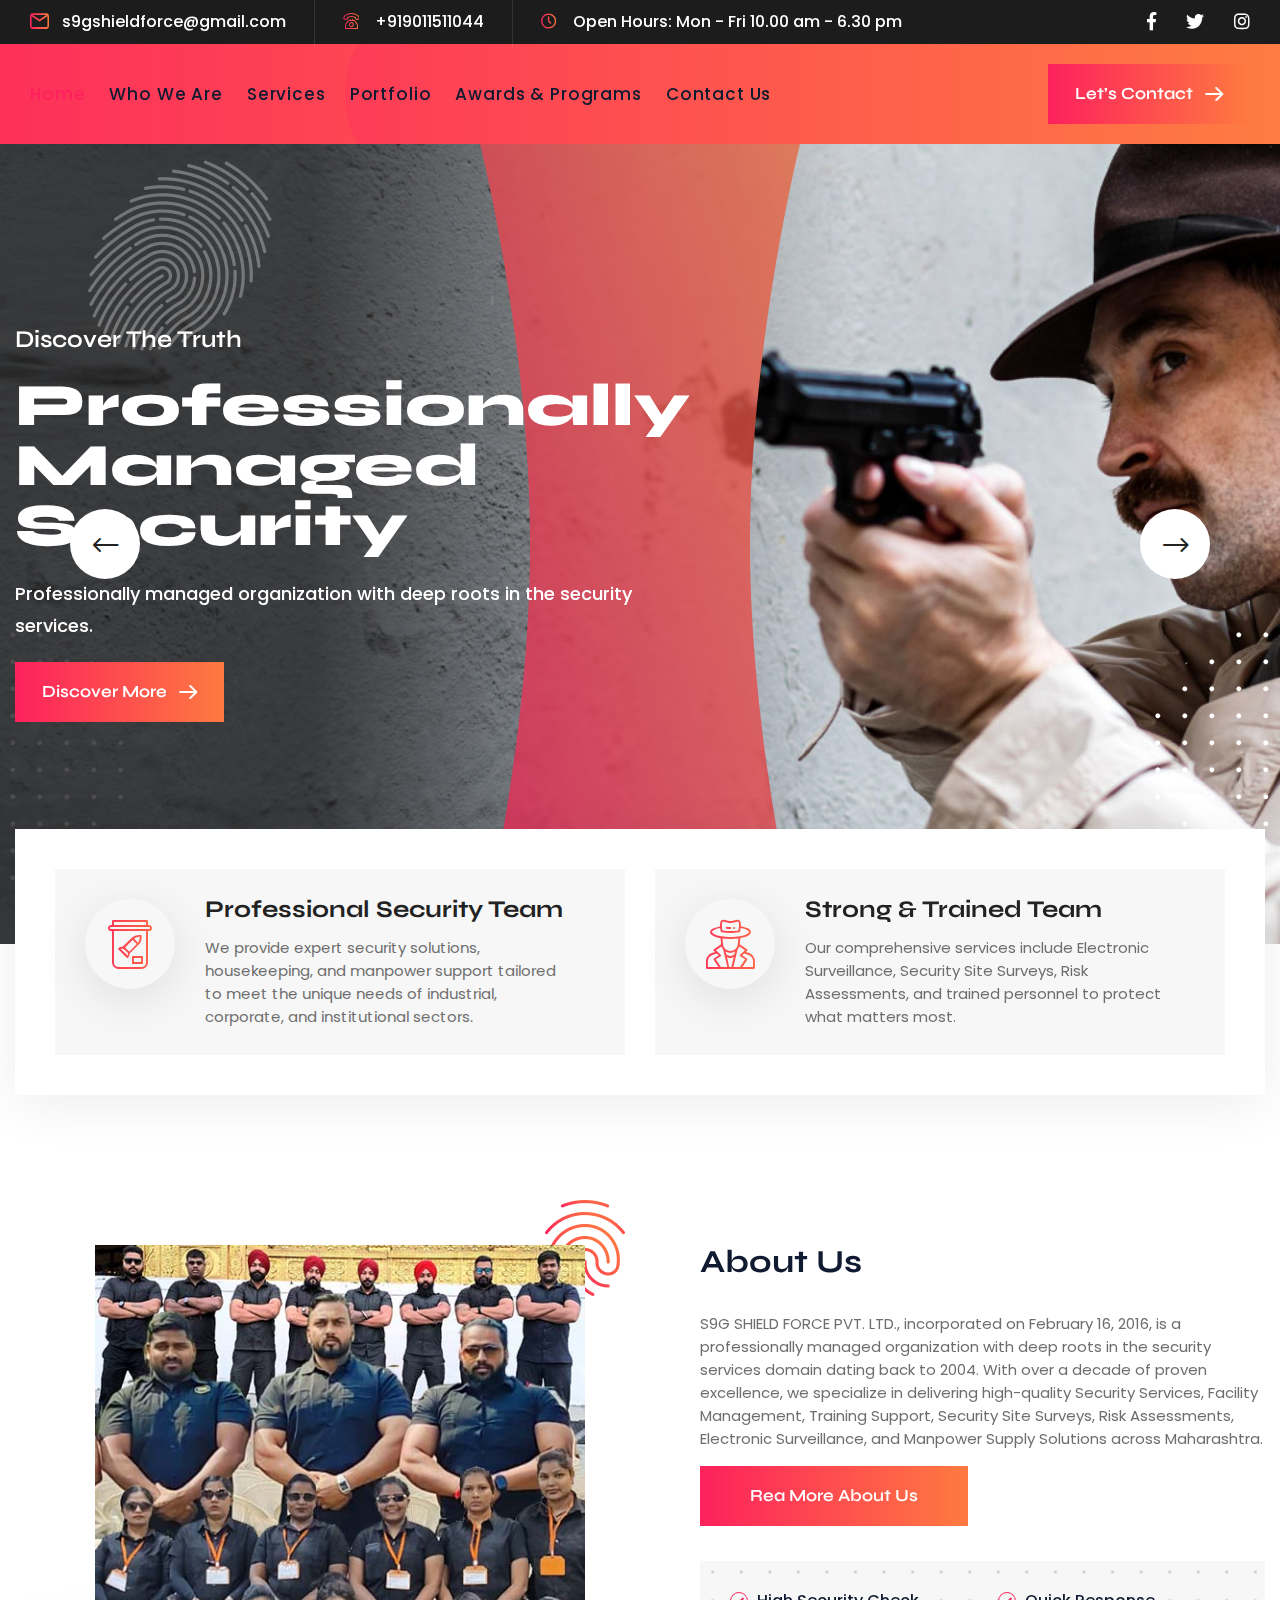
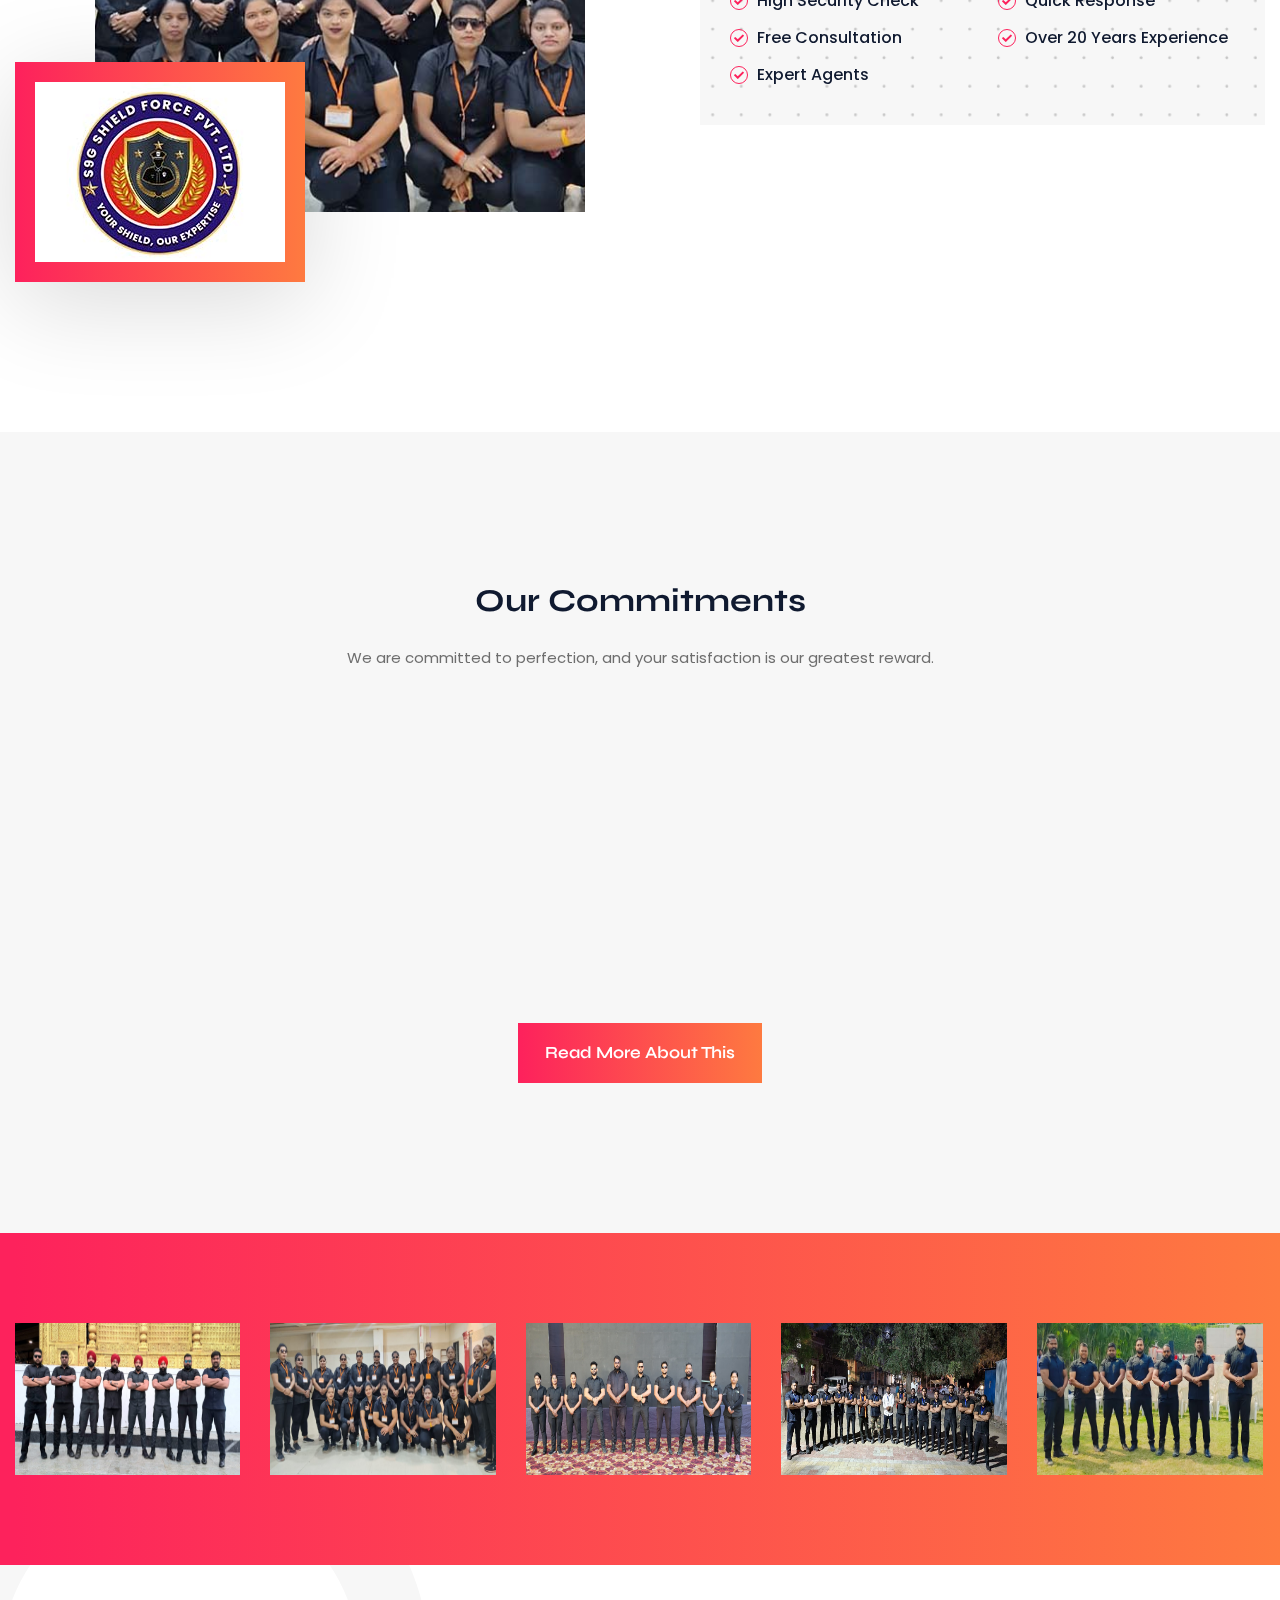
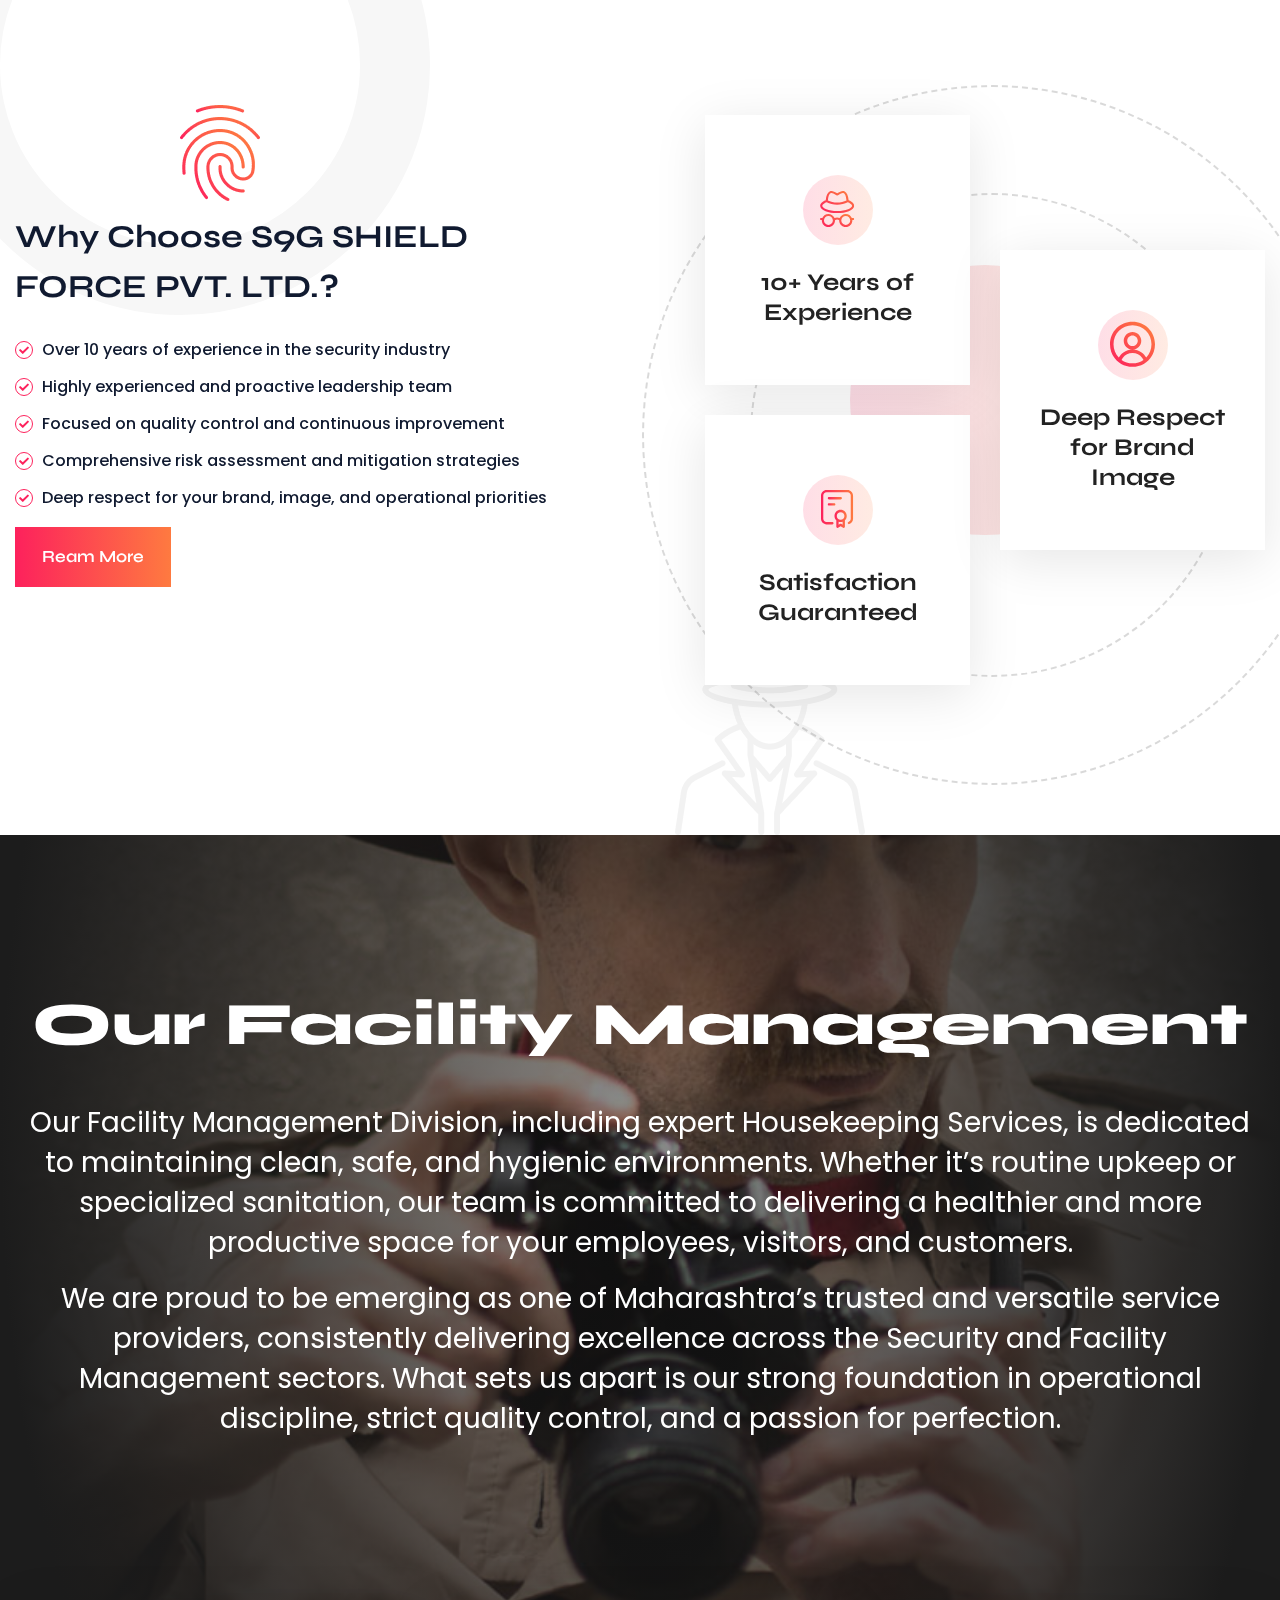
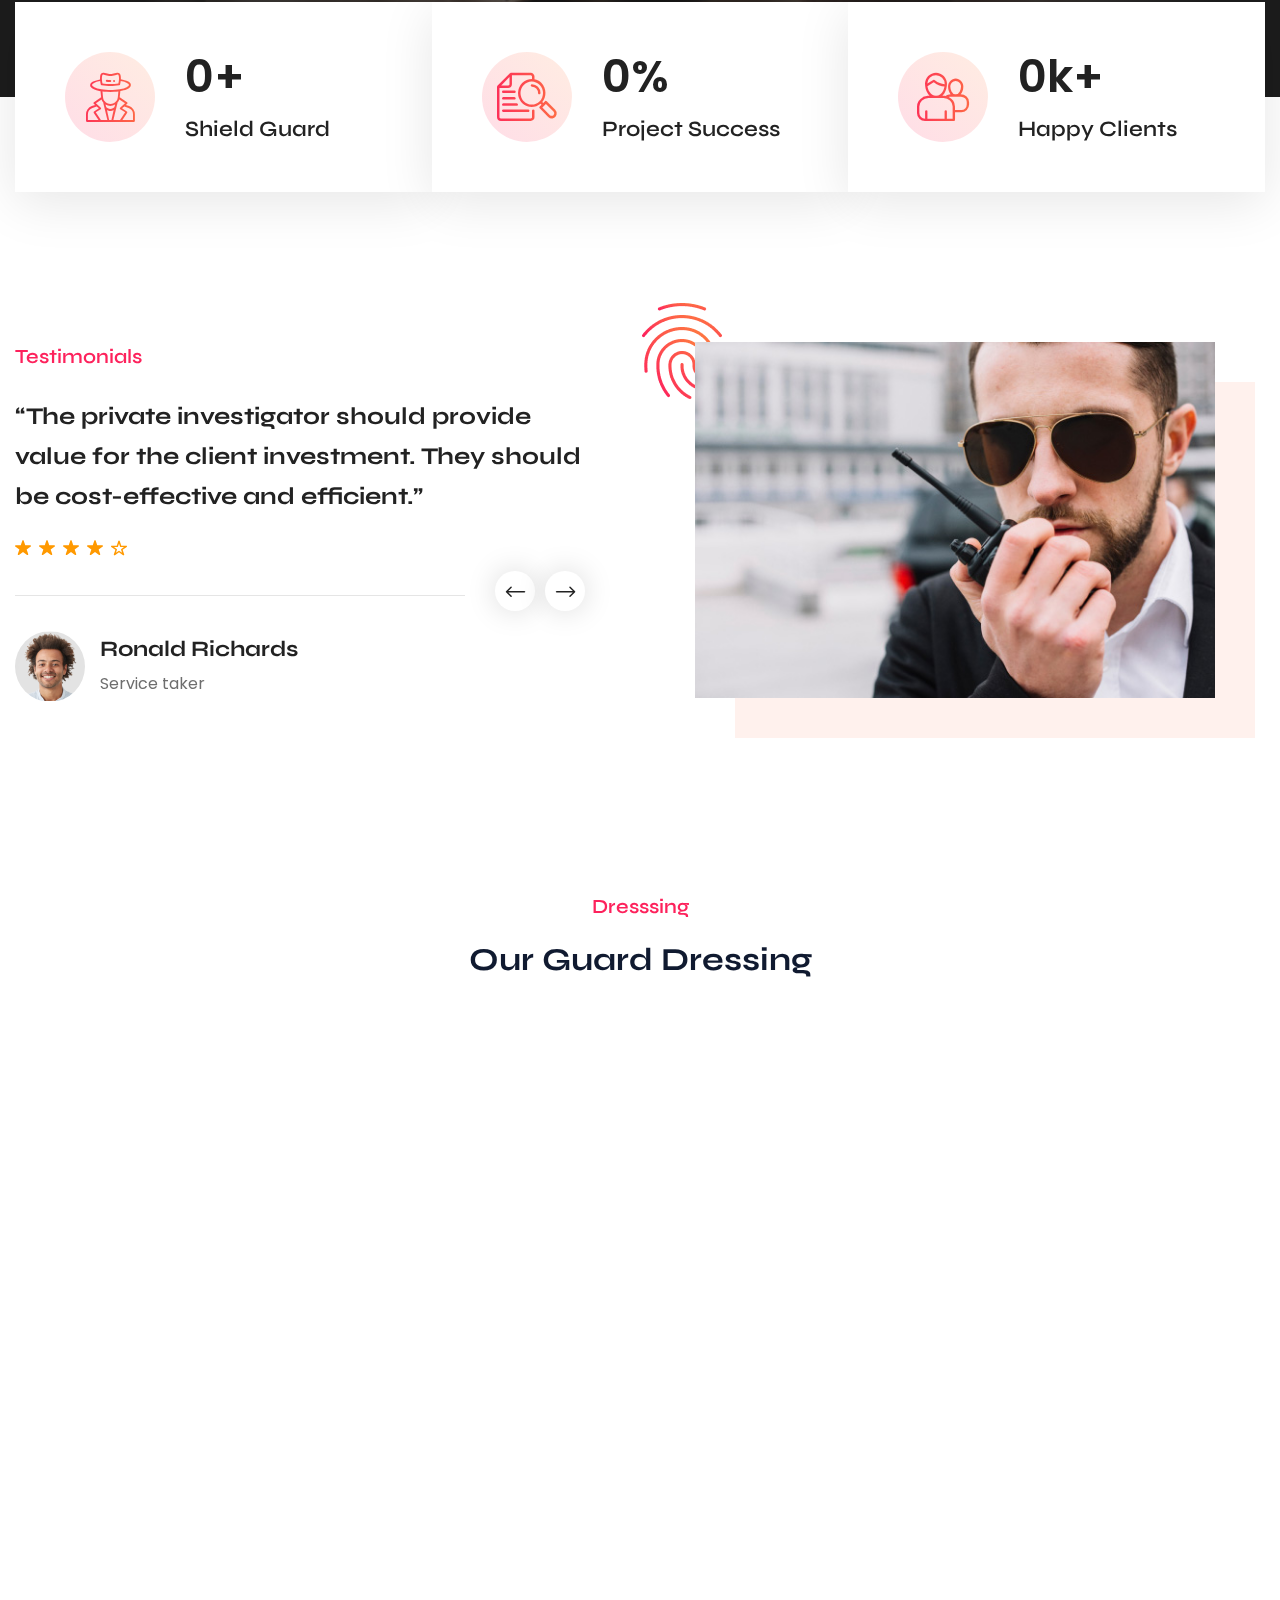
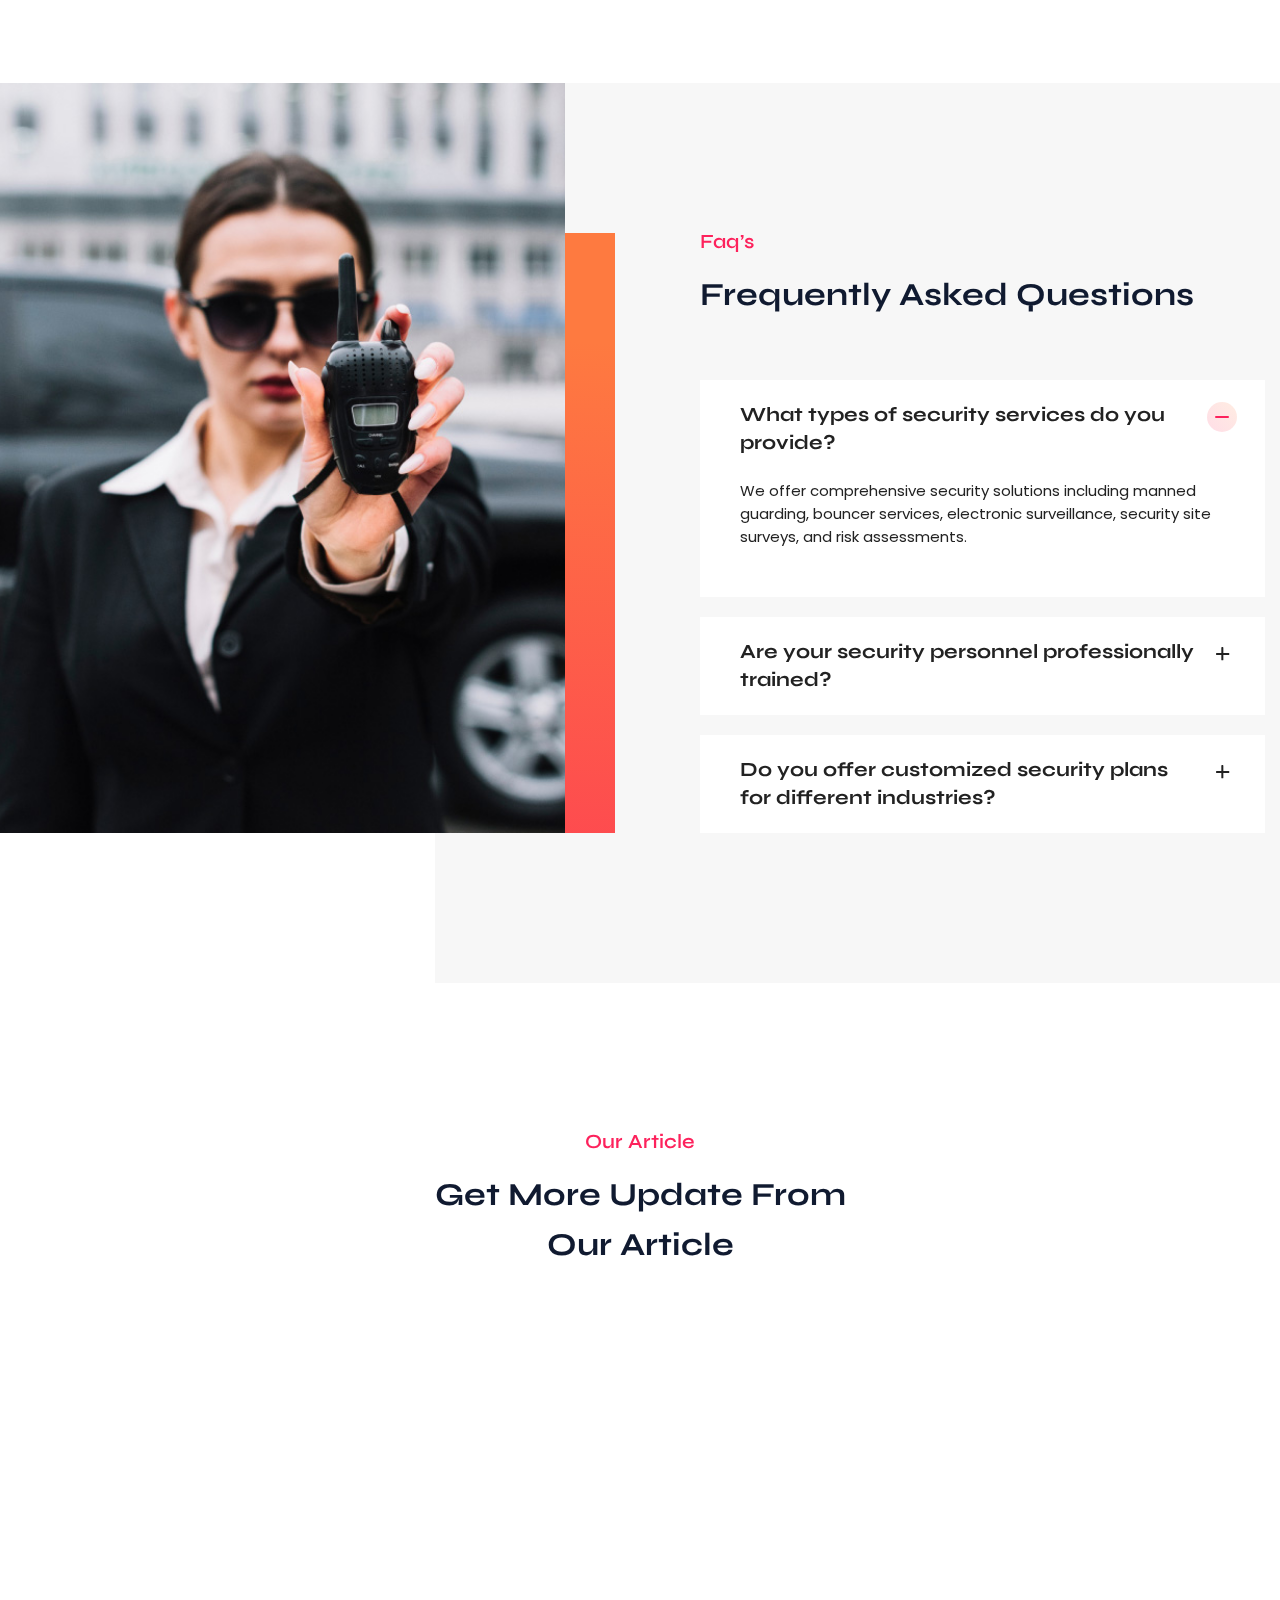
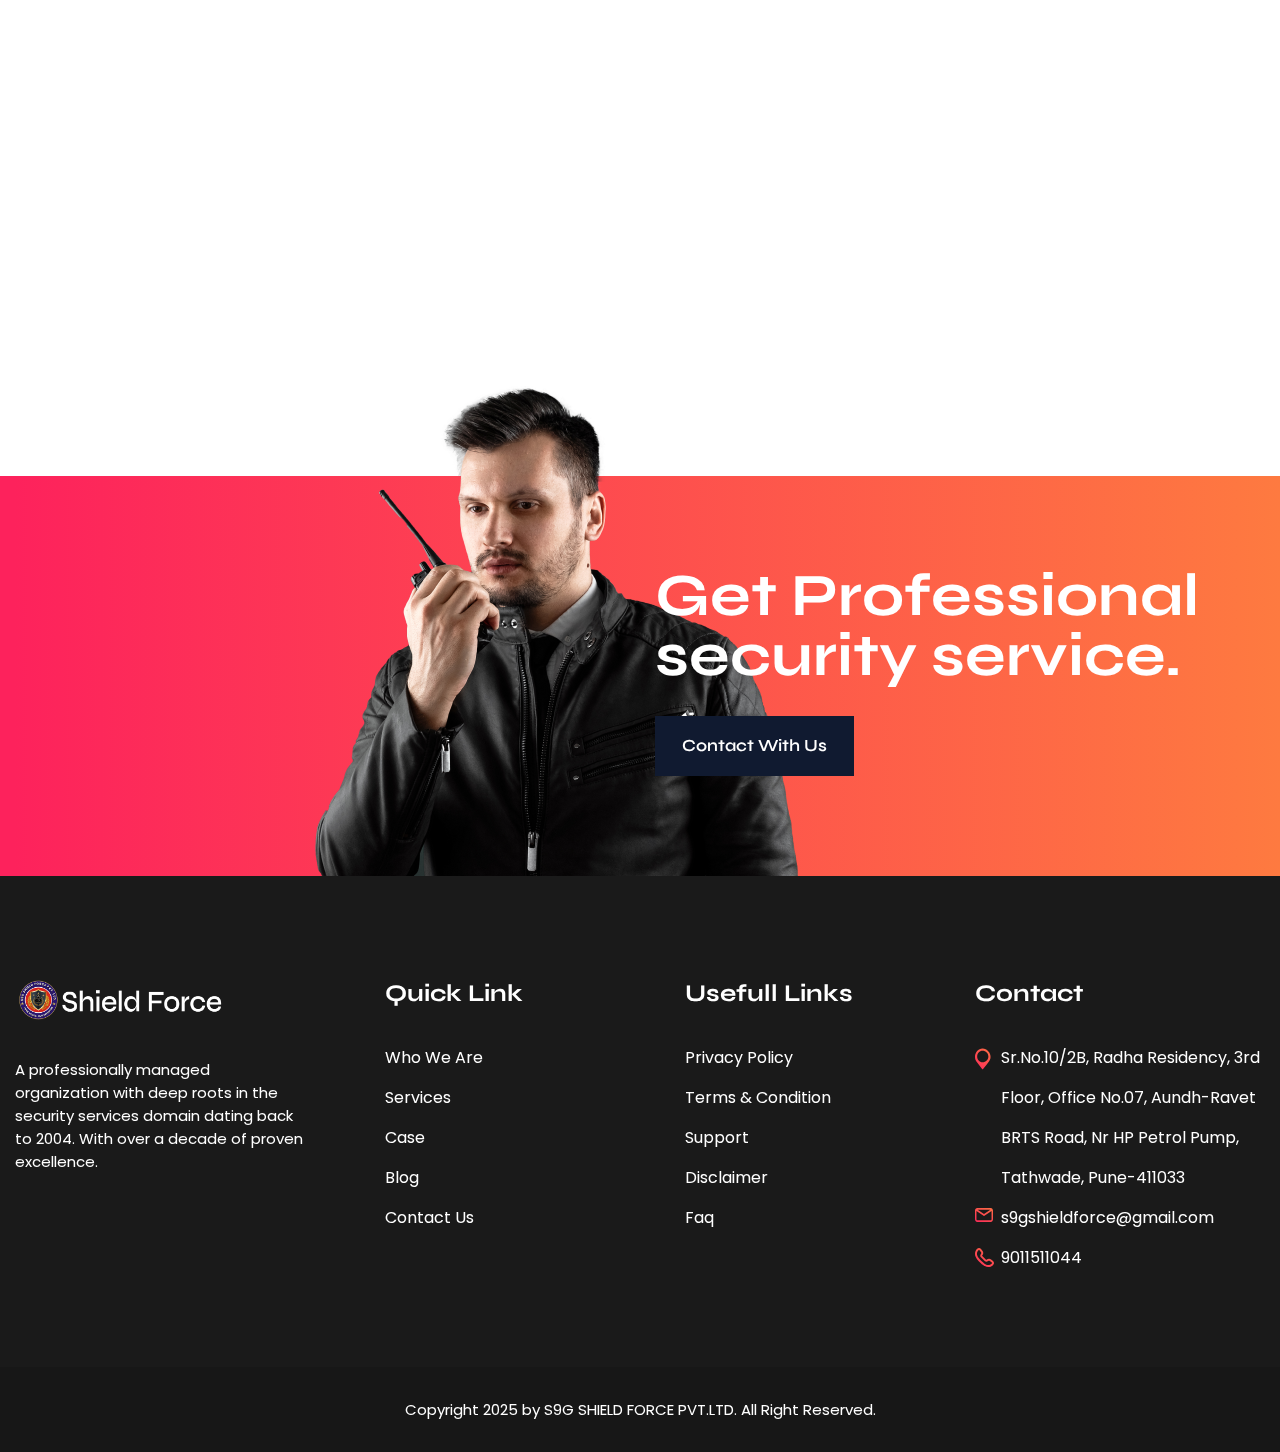
<file: index.html>
<!DOCTYPE html>
<html lang="en">

<head>
    <meta charset="utf-8">
    <meta http-equiv="X-UA-Compatible" content="IE=edge">
    <meta name="viewport" content="width=device-width, initial-scale=1.0, maximum-scale=1.0, user-scalable=0">

    <title>S9G SHIELD FORCE PVT.LTD.- Official Website</title>

    <!-- Fav Icon -->
    <link rel="icon" href="assets/images/favicon.ico" type="image/x-icon">

    <!-- Google Fonts -->
    <link href="https://fonts.googleapis.com/css2?family=Syne:wght@400;500;600;700;800&amp;display=swap"
        rel="stylesheet">
    <link
        href="https://fonts.googleapis.com/css2?family=Poppins:ital,wght@0,300;0,400;0,500;0,600;0,700;0,800;0,900;1,300;1,400;1,500;1,600;1,700;1,800;1,900&amp;display=swap"
        rel="stylesheet">

    <!-- Stylesheets -->
    <link href="assets/css/font-awesome-all.css" rel="stylesheet">
    <link href="assets/css/flaticon.css" rel="stylesheet">
    <link href="assets/css/owl.css" rel="stylesheet">
    <link href="assets/css/bootstrap.css" rel="stylesheet">
    <link href="assets/css/jquery.fancybox.min.css" rel="stylesheet">
    <link href="assets/css/animate.css" rel="stylesheet">
    <link href="assets/css/nice-select.css" rel="stylesheet">
    <link href="assets/css/elpath.css" rel="stylesheet">
    <link href="assets/css/color.css" id="jssDefault" rel="stylesheet">
    <link href="assets/css/rtl.css" rel="stylesheet">
    <link href="assets/css/style.css" rel="stylesheet">
    <link href="assets/css/module-css/banner.css" rel="stylesheet">
    <link href="assets/css/module-css/feature.css" rel="stylesheet">
    <link href="assets/css/module-css/about.css" rel="stylesheet">
    <link href="assets/css/module-css/service.css" rel="stylesheet">
    <link href="assets/css/module-css/clients.css" rel="stylesheet">
    <link href="assets/css/module-css/chooseus.css" rel="stylesheet">
    <link href="assets/css/module-css/video.css" rel="stylesheet">
    <link href="assets/css/module-css/funfact.css" rel="stylesheet">
    <link href="assets/css/module-css/testimonial.css" rel="stylesheet">
    <link href="assets/css/module-css/team.css" rel="stylesheet">
    <link href="assets/css/module-css/faq.css" rel="stylesheet">
    <link href="assets/css/module-css/news.css" rel="stylesheet">
    <link href="assets/css/module-css/cta.css" rel="stylesheet">
    <link href="assets/css/responsive.css" rel="stylesheet">

</head>


<!-- page wrapper -->

<body>

    <div class="boxed_wrapper ltr">


        <!-- preloader -->
        <div class="loader-wrap">
            <div class="preloader">
                <div id="handle-preloader" class="handle-preloader">
                    <div class="animation-preloader">
                        <div class="spinner"></div>
                        <div class="txt-loading">
                            <span data-text-preloader="S" class="letters-loading">
                                S
                            </span>
                            <span data-text-preloader="H" class="letters-loading">
                                H
                            </span>
                            <span data-text-preloader="I" class="letters-loading">
                                I
                            </span>
                            <span data-text-preloader="E" class="letters-loading">
                                E
                            </span>
                            <span data-text-preloader="L" class="letters-loading">
                                L
                            </span>
                            <span data-text-preloader="D" class="letters-loading">
                                D
                            </span>
                            <span data-text-preloader="F" class="letters-loading">
                                F
                            </span>
                            <span data-text-preloader="O" class="letters-loading">
                                O
                            </span>
                            <span data-text-preloader="R" class="letters-loading">
                                R
                            </span>
                            <span data-text-preloader="C" class="letters-loading">
                                C
                            </span>
                            <span data-text-preloader="E" class="letters-loading">
                                E
                            </span>
                        </div>
                    </div>
                </div>
            </div>
        </div>
        <!-- preloader end -->





        <!-- main header -->
        <header class="main-header">
            <!-- header-top -->
            <div class="header-top">
                <div class="outer-container">
                    <div class="top-inner">
                        <ul class="info-list clearfix">
                            <li><i class="icon-1 gradient-color"></i><a
                                    href="mailto:s9gshieldforce@gmail.com">s9gshieldforce@gmail.com</a></li>
                            <li><i class="icon-2 gradient-color"></i><a href="tel:+919011511044">+919011511044</a></li>
                            <li><i class="icon-3 gradient-color"></i>Open Hours: Mon - Fri 10.00 am - 6.30 pm</li>
                        </ul>
                        <div class="top-right">

                            <ul class="social-links clearfix">
                                <li><a href="index.html"><i class="fab fa-facebook-f"></i></a></li>
                                <li><a href="index.html"><i class="fab fa-twitter"></i></a></li>
                                <li><a href="index.html"><i class="fab fa-instagram"></i></a></li>
                            </ul>
                        </div>
                    </div>
                </div>
            </div>
            <!-- header-lower -->
            <div class="header-lower">
                <div class="outer-container">
                    <div class="outer-box">
                        <div class="shape" style="background-image: url(assets/images/shape/shape-1.png);"></div>
                        <div class="menu-area">
                            <div class="logo-box">
                                <figure class="logo"><a href="index.html"><img src="assets/images/logo.png" alt=""></a>
                                </figure>
                            </div>
                            <!--Mobile Navigation Toggler-->
                            <div class="mobile-nav-toggler">
                                <i class="icon-bar"></i>
                                <i class="icon-bar"></i>
                                <i class="icon-bar"></i>
                            </div>
                            <nav class="main-menu navbar-expand-md navbar-light clearfix">
                                <div class="collapse navbar-collapse show clearfix" id="navbarSupportedContent">
                                    <ul class="navigation clearfix">
                                        <li class="current"><a href="index.html">Home</a></li>
                                        <li><a href="about.html">Who We Are</a></li>
                                        <li class="dropdown"><a href="error.html">Services </a>
                                            <ul>
                                                <li><a href="error.html">Ladies Bouncers</a></li>
                                                <li><a href="error.html">Security Guard</a></li>
                                                <li><a href="error.html">Security Supervisor</a></li>
                                                <li><a href="error.html">Armed PSO</a></li>
                                                <li><a href="error.html">Gunman</a></li>
                                                <li><a href="error.html">Bouncer</a></li>
                                            </ul>
                                        </li>
                                        <li><a href="error.html">Portfolio </a></li>
                                        <li><a href="error.html">Awards & Programs</a></li>
                                        <li><a href="contact.html">Contact Us</a></li>
                                    </ul>
                                </div>
                            </nav>
                        </div>
                        <div class="menu-right-content">
                            <div class="support-box">
                                <div class="icon-box gradient-color"><i class="icon-2"></i></div>
                                <a href="tel:+919011511044">9011511044</a>
                            </div>
                            <div class="btn-box">
                                <a href="index.html" class="theme-btn btn-one"><span>Let’s Contact</span></a>
                            </div>
                        </div>
                    </div>
                </div>
            </div>

            <!--sticky Header-->
            <div class="sticky-header">
                <div class="outer-container">
                    <div class="outer-box">
                        <div class="menu-area">
                            <div class="logo-box">
                                <figure class="logo"><a href="index.html"><img src="assets/images/logo.png" alt=""></a>
                                </figure>
                            </div>
                            <nav class="main-menu clearfix">
                                <!--Keep This Empty / Menu will come through Javascript-->
                            </nav>
                        </div>
                        <div class="menu-right-content">
                            <div class="support-box">
                                <div class="icon-box gradient-color"><i class="icon-2"></i></div>
                                <a href="tel:+919011511044">9011511044</a>
                            </div>
                            <div class="btn-box">
                                <a href="index.html" class="theme-btn btn-one"><span>Let’s Contact</span></a>
                            </div>
                        </div>
                    </div>
                </div>
            </div>
        </header>
        <!-- main-header end -->


        <!-- Mobile Menu  -->
        <div class="mobile-menu">
            <div class="menu-backdrop"></div>
            <div class="close-btn"><i class="fas fa-times"></i></div>

            <nav class="menu-box">
                <div class="nav-logo"><a href="index.html"><img src="assets/images/logo-2.png" alt="" title=""></a>
                </div>
                <div class="menu-outer"><!--Here Menu Will Come Automatically Via Javascript / Same Menu as in Header-->
                </div>
                <div class="contact-info">
                    <h4>Contact Info</h4>
                    <ul>
                        <li>Sr.No.10/2B, Radha Residency, 3rd Floor, Office No.07, Aundh-Ravet BRTS Road, Nr HP Petrol
                            Pump, Tathwade, Pune-411033</li>
                        <li><a href="tel:+919011511044">+919011511044</a></li>
                        <li><a href="mailto:s9gshieldforce@gmail.com">s9gshieldforce@gmail.com</a></li>
                    </ul>
                </div>
                <div class="social-links">
                    <ul class="clearfix">
                        <li><a href="index.html"><span class="fab fa-twitter"></span></a></li>
                        <li><a href="index.html"><span class="fab fa-facebook-square"></span></a></li>
                        <li><a href="index.html"><span class="fab fa-instagram"></span></a></li>
                    </ul>
                </div>
            </nav>
        </div>
        <!-- End Mobile Menu -->


        <!-- banner-section -->
        <section class="banner-section p_relative">
            <div class="banner-carousel owl-theme owl-carousel owl-dots-none">
                <div class="slide-item p_relative">
                    <div class="pattern-layer">
                        <div class="pattern-1" style="background-image: url(assets/images/shape/shape-2.png);"></div>
                        <div class="pattern-2" style="background-image: url(assets/images/shape/shape-3.png);"></div>
                        <div class="pattern-3" style="background-image: url(assets/images/shape/shape-4.png);"></div>
                    </div>
                    <div class="bg-layer" style="background-image: url(assets/images/banner/banner-1.jpg);"></div>
                    <div class="auto-container">
                        <div class="content-box p_relative d_block z_5">
                            <h3>Discover The Truth</h3>
                            <h2>Professionally Managed Security</h2>
                            <p>Professionally managed organization with deep roots in the security services.</p>
                            <div class="btn-box">
                                <a href="index.html" class="theme-btn btn-one"><span>Discover More</span></a>
                            </div>
                        </div>
                    </div>
                </div>
                <div class="slide-item p_relative">
                    <div class="pattern-layer">
                        <div class="pattern-1" style="background-image: url(assets/images/shape/shape-2.png);"></div>
                        <div class="pattern-2" style="background-image: url(assets/images/shape/shape-3.png);"></div>
                        <div class="pattern-3" style="background-image: url(assets/images/shape/shape-4.png);"></div>
                    </div>
                    <div class="bg-layer" style="background-image: url(assets/images/banner/banner-2.jpg);"></div>
                    <div class="auto-container">
                        <div class="content-box p_relative d_block z_5">
                            <h3>Discover The Truth</h3>
                            <h2>Complete Security Solutions</h2>
                            <p>We specialize in delivering high-quality Security Services.</p>
                            <div class="btn-box">
                                <a href="index.html" class="theme-btn btn-one"><span>Discover More</span></a>
                            </div>
                        </div>
                    </div>
                </div>
                <div class="slide-item p_relative">
                    <div class="pattern-layer">
                        <div class="pattern-1" style="background-image: url(assets/images/shape/shape-2.png);"></div>
                        <div class="pattern-2" style="background-image: url(assets/images/shape/shape-3.png);"></div>
                        <div class="pattern-3" style="background-image: url(assets/images/shape/shape-4.png);"></div>
                    </div>
                    <div class="bg-layer" style="background-image: url(assets/images/banner/banner-3.jpg);"></div>
                    <div class="auto-container">
                        <div class="content-box p_relative d_block z_5">
                            <h3>Discover The Truth</h3>
                            <h2>Quality Security Services</h2>
                            <p>Security Services, Facility Management, Training Support, Security Site Surveys, Risk
                                Assessments, Electronic Surveillance.</p>
                            <div class="btn-box">
                                <a href="index.html" class="theme-btn btn-one"><span>Discover More</span></a>
                            </div>
                        </div>
                    </div>
                </div>
            </div>
        </section>
        <!-- banner-section end -->


        <!-- feature-section -->
        <section class="feature-section">
            <div class="auto-container">
                <div class="inner-container">
                    <div class="row clearfix">
                        <div class="col-lg-6 col-md-12 col-sm-12 feature-block">
                            <div class="feature-block-one">
                                <div class="inner-box">
                                    <div class="icon-box">
                                        <div class="icon gradient-color"><i class="icon-9"></i></div>
                                    </div>
                                    <h3>Professional Security Team</h3>
                                    <p>We provide expert security solutions, housekeeping, and manpower support tailored
                                        to meet the unique needs of industrial, corporate, and institutional sectors.
                                    </p>
                                </div>
                            </div>
                        </div>
                        <div class="col-lg-6 col-md-12 col-sm-12 feature-block">
                            <div class="feature-block-one">
                                <div class="inner-box">
                                    <div class="icon-box">
                                        <div class="icon gradient-color"><i class="icon-12"></i></div>
                                    </div>
                                    <h3>Strong & Trained Team</h3>
                                    <p>Our comprehensive services include Electronic Surveillance, Security Site
                                        Surveys, Risk Assessments, and trained personnel to protect what matters most.
                                    </p>
                                </div>
                            </div>
                        </div>
                    </div>
                </div>
            </div>
        </section>
        <!-- feature-section end -->


        <!-- about-section -->
        <section class="about-section pt_150 pb_150">
            <div class="auto-container">
                <div class="row clearfix">
                    <div class="col-lg-6 col-md-12 col-sm-12 image-column">
                        <div class="image_block_one">
                            <div class="image-box mr_40 pl_80 pb_70">
                                <div class="image-shape"
                                    style="background-image: url(assets/images/shape/shape-5.png);"></div>
                                <figure class="image image-1"><img src="assets/images/resource/about-1.jpg" alt="">
                                </figure>
                                <figure class="image image-2"><img src="assets/images/resource/about-2.jpg" alt="">
                                </figure>
                            </div>
                        </div>
                    </div>
                    <div class="col-lg-6 col-md-12 col-sm-12 content-column">
                        <div class="content_block_one">
                            <div class="content-box ml_45">
                                <div class="sec-title mb_25">
                                    <h2>About Us</h2>
                                </div>
                                <div class="text-box mb_35">
                                    <p class="mb-3">S9G SHIELD FORCE PVT. LTD., incorporated on February 16, 2016, is a
                                        professionally managed organization with deep roots in the security services
                                        domain dating back to 2004. With over a decade of proven excellence, we
                                        specialize in delivering high-quality Security Services, Facility Management,
                                        Training Support, Security Site Surveys, Risk Assessments, Electronic
                                        Surveillance, and Manpower Supply Solutions across Maharashtra.

                                    </p>
                                    <div class="btn-box">
                                        <a href="about.html" class="theme-btn btn-one">Rea More About Us</a>
                                    </div>
                                </div>
                                <div class="list-inner mb_45">
                                    <div class="shape" style="background-image: url(assets/images/shape/shape-6.png);">
                                    </div>
                                    <div class="row clearfix">
                                        <div class="col-lg-6 col-md-6 col-sm-12 list-column">
                                            <ul class="list-style-one clearfix">
                                                <li>High Security Check </li>
                                                <li>Free Consultation</li>
                                                <li>Expert Agents</li>
                                            </ul>
                                        </div>
                                        <div class="col-lg-6 col-md-6 col-sm-12 list-column">
                                            <ul class="list-style-one clearfix">
                                                <li>Quick Response</li>
                                                <li>Over 20 Years Experience</li>
                                            </ul>
                                        </div>
                                    </div>
                                </div>
                            </div>
                        </div>
                    </div>
                </div>
            </div>
        </section>
        <!-- about-section end -->


        <!-- service-section -->
        <section class="service-section bg-color-1 sec-pad centred">
            <div class="auto-container">
                <div class="sec-title mb_60">
                    <h2>Our Commitments</h2>
                    <p>We are committed to perfection, and your satisfaction is our greatest reward.</p>
                </div>
                <div class="row clearfix">
                    <div class="col-lg-6 col-md-6 col-sm-12 service-block">
                        <div class="service-block-one wow fadeInUp animated" data-wow-delay="00ms"
                            data-wow-duration="1500ms">
                            <div class="inner-box mb-3">
                                <div class="lower-content p-5">
                                    <h3 class="mb-0"><a href="error.html">Trained Manpower</a></h3>
                                </div>
                            </div>
                        </div>
                    </div>
                    <div class="col-lg-6 col-md-6 col-sm-12 service-block">
                        <div class="service-block-one wow fadeInUp animated" data-wow-delay="300ms"
                            data-wow-duration="1500ms">
                            <div class="inner-box mb-3">
                                <div class="lower-content p-5">
                                    <h3 class="mb-0"><a href="error.html">Technology Integration</a></h3>
                                </div>
                            </div>
                        </div>
                    </div>
                    <div class="col-lg-6 col-md-6 col-sm-12 service-block">
                        <div class="service-block-one wow fadeInUp animated" data-wow-delay="600ms"
                            data-wow-duration="1500ms">
                            <div class="inner-box mb-3">
                                <div class="lower-content p-5">
                                    <h3 class="mb-0"><a href="error.html">Reliable & Scalable Solutions</a>
                                    </h3>
                                </div>
                            </div>
                        </div>
                    </div>
                    <div class="col-lg-6 col-md-6 col-sm-12 service-block">
                        <div class="service-block-one wow fadeInUp animated" data-wow-delay="00ms"
                            data-wow-duration="1500ms">
                            <div class="inner-box mb-3">
                                <div class="lower-content p-5">
                                    <h3 class="mb-0"><a href="error.html">Trust & Transparency</a></h3>
                                </div>
                            </div>
                        </div>
                    </div>
                </div>
                <div class="btn-box">
                    <a href="about.html#commitments" class="theme-btn btn-one">Read More About This</a>
                </div>
            </div>
        </section>
        <!-- service-sectione end -->


        <!-- clients-section -->
        <section class="clients-section">
            <div class="auto-container">
                <div class="five-item-carousel owl-carousel owl-theme owl-nav-none owl-dots-none">
                    <div class="clients-logo"><a href="index.html"><img src="assets/images/guards1.jpeg" alt=""></a>
                    </div>
                    <div class="clients-logo"><a href="index.html"><img src="assets/images/guards2.jpeg" alt=""></a>
                    </div>
                    <div class="clients-logo"><a href="index.html"><img src="assets/images/guards3.jpeg" alt=""></a>
                    </div>
                    <div class="clients-logo"><a href="index.html"><img src="assets/images/guards4.jpeg" alt=""></a>
                    </div>
                    <div class="clients-logo"><a href="index.html"><img src="assets/images/guards5.jpeg" alt=""></a>
                    </div>
                </div>
            </div>
        </section>
        <!-- clients-section end -->


        <!-- chooseus-section -->
        <section class="chooseus-section pt_150 pb_150">
            <div class="pattern-layer">
                <div class="pattern-1"></div>
                <div class="pattern-2 rotate-me" style="background-image: url(assets/images/shape/shape-5.png);"></div>
                <div class="pattern-3" style="background-image: url(assets/images/shape/shape-8.png);"></div>
            </div>
            <div class="auto-container">
                <div class="row align-items-center">
                    <div class="col-lg-6 col-md-12 col-sm-12 content-column">
                        <div class="content_block_two">
                            <div class="content-box mr_70">
                                <div class="sec-title mb_25">
                                    <h2>Why Choose S9G SHIELD FORCE PVT. LTD.?</h2>
                                </div>
                                <div class="text-box">
                                    <ul class="list-style-one clearfix mb-3">
                                        <li>Over 10 years of experience in the security industry</li>
                                        <li>Highly experienced and proactive leadership team</li>
                                        <li>Focused on quality control and continuous improvement</li>
                                        <li>Comprehensive risk assessment and mitigation strategies</li>
                                        <li>Deep respect for your brand, image, and operational priorities</li>
                                    </ul>
                                    <a href="about.html#whychoose" class="theme-btn btn-one">Ream More</a>
                                </div>
                            </div>
                        </div>
                    </div>
                    <div class="col-lg-6 col-md-12 col-sm-12 inner-column">
                        <div class="inner-content ml_50">
                            <div class="shape">
                                <div class="shape-1"></div>
                                <div class="shape-2"></div>
                                <div class="shape-3 rotate-me"></div>
                            </div>
                            <div class="row align-items-center">
                                <div class="col-lg-6 col-md-6 col-sm-12 chooseus-block">
                                    <div class="chooseus-block-one">
                                        <div class="inner-box mb_30">
                                            <div class="icon-box"><img src="assets/images/icons/icon-1.svg" alt="">
                                            </div>
                                            <h3>10+ Years of Experience</h3>
                                        </div>
                                    </div>
                                    <div class="chooseus-block-one">
                                        <div class="inner-box">
                                            <div class="icon-box"><img src="assets/images/icons/icon-2.svg" alt="">
                                            </div>
                                            <h3>Satisfaction Guaranteed</h3>
                                        </div>
                                    </div>
                                </div>
                                <div class="col-lg-6 col-md-6 col-sm-12 chooseus-block">
                                    <div class="chooseus-block-one">
                                        <div class="inner-box">
                                            <div class="icon-box"><img src="assets/images/icons/icon-4.svg" width="45px"
                                                    alt="">
                                            </div>
                                            <h3>Deep Respect for Brand Image</h3>
                                        </div>
                                    </div>
                                </div>
                            </div>
                        </div>
                    </div>
                </div>
            </div>
        </section>
        <!-- chooseus-section end -->


        <!-- video-section -->
        <section class="video-section p_relative centred">
            <div class="bg-layer parallax-bg" data-parallax='{"y": 100}'
                style="background-image: url(assets/images/background/video-bg.jpg);"></div>
            <div class="auto-container">
                <div class="inner-box">
                    <h2>Our Facility Management</h2>
                    <p class="text-white fs-3 mt-5 mb-3" style="line-height: 40px;">Our Facility Management Division,
                        including
                        expert Housekeeping
                        Services,
                        is dedicated to
                        maintaining clean, safe, and hygienic environments. Whether it’s routine upkeep or specialized
                        sanitation, our team is committed to delivering a healthier and more productive space for your
                        employees, visitors, and customers.</p>
                    <p class="text-white fs-3" style="line-height: 40px;">We are proud to be emerging as one of
                        Maharashtra’s trusted and versatile
                        service providers,
                        consistently delivering excellence across the Security and Facility Management sectors. What
                        sets us apart is our strong foundation in operational discipline, strict quality control, and a
                        passion for perfection.</p>
                </div>
            </div>
        </section>
        <!-- video-section end -->


        <!-- funfact-section -->
        <section class="funfact-section">
            <div class="auto-container">
                <div class="inner-container clearfix">
                    <div class="funfact-block-one">
                        <div class="inner-box">
                            <div class="icon-box">
                                <div class="icon gradient-color"><i class="icon-12"></i></div>
                            </div>
                            <div class="count-outer count-box">
                                <span class="count-text" data-speed="1500" data-stop="1000">0</span><span>+</span>
                            </div>
                            <h3>Shield Guard</h3>
                        </div>
                    </div>
                    <div class="funfact-block-one">
                        <div class="inner-box">
                            <div class="icon-box">
                                <div class="icon gradient-color"><i class="icon-7"></i></div>
                            </div>
                            <div class="count-outer count-box">
                                <span class="count-text" data-speed="1500" data-stop="98">0</span><span>%</span>
                            </div>
                            <h3>Project Success</h3>
                        </div>
                    </div>
                    <div class="funfact-block-one">
                        <div class="inner-box">
                            <div class="icon-box">
                                <div class="icon gradient-color"><i class="icon-8"></i></div>
                            </div>
                            <div class="count-outer count-box">
                                <span class="count-text" data-speed="1500" data-stop="40">0</span><span>k+</span>
                            </div>
                            <h3>Happy Clients</h3>
                        </div>
                    </div>
                </div>
            </div>
        </section>
        <!-- funfact-section end -->


        <!-- testimonial-section -->
        <section class="testimonial-section pt_150">
            <div class="auto-container">
                <div class="row clearfix">
                    <div class="col-lg-6 col-md-12 col-sm-12 content-column">
                        <div class="content-box mr_40">
                            <div class="sec-title mb_25">
                                <span class="sub-title">Testimonials</span>
                            </div>
                            <div class="single-item-carousel owl-carousel owl-theme owl-dots-none nav-style-one">
                                <div class="testimonial-block-one">
                                    <div class="text-box pb_35 mb_35">
                                        <div class="text">“The private investigator should provide value for the client
                                            investment. They should be cost-effective and efficient.”</div>
                                        <ul class="rating clearfix">
                                            <li><i class="icon-19"></i></li>
                                            <li><i class="icon-19"></i></li>
                                            <li><i class="icon-19"></i></li>
                                            <li><i class="icon-19"></i></li>
                                            <li><i class="icon-18"></i></li>
                                        </ul>
                                    </div>
                                    <div class="author-box">
                                        <figure class="thumb-box"><img src="assets/images/resource/testimonial-1.png"
                                                alt=""></figure>
                                        <h3>Ronald Richards</h3>
                                        <span class="designation">Service taker</span>
                                    </div>
                                </div>
                                <div class="testimonial-block-one">
                                    <div class="text-box pb_35 mb_35">
                                        <div class="text">“The private investigator should provide value for the client
                                            investment. They should be cost-effective and efficient.”</div>
                                        <ul class="rating clearfix">
                                            <li><i class="icon-19"></i></li>
                                            <li><i class="icon-19"></i></li>
                                            <li><i class="icon-19"></i></li>
                                            <li><i class="icon-19"></i></li>
                                            <li><i class="icon-18"></i></li>
                                        </ul>
                                    </div>
                                    <div class="author-box">
                                        <figure class="thumb-box"><img src="assets/images/resource/testimonial-1.png"
                                                alt=""></figure>
                                        <h3>Ronald Richards</h3>
                                        <span class="designation">Service taker</span>
                                    </div>
                                </div>
                                <div class="testimonial-block-one">
                                    <div class="text-box pb_35 mb_35">
                                        <div class="text">“The private investigator should provide value for the client
                                            investment. They should be cost-effective and efficient.”</div>
                                        <ul class="rating clearfix">
                                            <li><i class="icon-19"></i></li>
                                            <li><i class="icon-19"></i></li>
                                            <li><i class="icon-19"></i></li>
                                            <li><i class="icon-19"></i></li>
                                            <li><i class="icon-18"></i></li>
                                        </ul>
                                    </div>
                                    <div class="author-box">
                                        <figure class="thumb-box"><img src="assets/images/resource/testimonial-1.png"
                                                alt=""></figure>
                                        <h3>Ronald Richards</h3>
                                        <span class="designation">Service taker</span>
                                    </div>
                                </div>
                            </div>
                        </div>
                    </div>
                    <div class="col-lg-6 col-md-12 col-sm-12 image-column">
                        <div class="image-box pr_50 pb_50 ml_40">
                            <div class="image-shape rotate-me"
                                style="background-image: url(assets/images/shape/shape-5.png);"></div>
                            <figure class="image"><img src="assets/images/resource/testimonial-1.jpg" alt=""></figure>
                        </div>
                    </div>
                </div>
            </div>
        </section>
        <!-- testimonial-section end -->


        <!-- team-section -->
        <section class="team-section sec-pad centred">
            <div class="auto-container">
                <div class="sec-title mb_50">
                    <span class="sub-title">Dresssing</span>
                    <h2>Our Guard Dressing</h2>
                </div>
                <div class="row clearfix">
                    <div class="col-lg-4 col-md-6 col-sm-12 team-block">
                        <div class="team-block-one wow fadeInUp animated" data-wow-delay="00ms"
                            data-wow-duration="1500ms">
                            <div class="inner-box">
                                <figure class="image-box"><img src="assets/images/team/team-1.jpg" alt=""></figure>

                            </div>
                        </div>
                    </div>
                    <div class="col-lg-4 col-md-6 col-sm-12 team-block">
                        <div class="team-block-one wow fadeInUp animated" data-wow-delay="300ms"
                            data-wow-duration="1500ms">
                            <div class="inner-box">
                                <figure class="image-box"><img src="assets/images/team/team-2.jpg" alt=""></figure>

                            </div>
                        </div>
                    </div>
                    <div class="col-lg-4 col-md-6 col-sm-12 team-block">
                        <div class="team-block-one wow fadeInUp animated" data-wow-delay="600ms"
                            data-wow-duration="1500ms">
                            <div class="inner-box">
                                <figure class="image-box"><img src="assets/images/team/team-3.jpg" alt=""></figure>

                            </div>
                        </div>
                    </div>
                </div>
            </div>
        </section>
        <!-- team-section end -->


        <!-- faq-section -->
        <section class="faq-section sec-pad">
            <div class="bg-layer" style="background-image: url(assets/images/background/faq-bg.jpg);"></div>
            <div class="auto-container">
                <div class="row clearfix">
                    <div class="col-lg-6 col-md-12 col-sm-12 offset-lg-6 content-column">
                        <div class="content-box ml_45">
                            <div class="sec-title mb_60">
                                <span class="sub-title">Faq’s</span>
                                <h2>Frequently Asked Questions</h2>
                            </div>
                            <ul class="accordion-box">
                                <li class="accordion block active-block">
                                    <div class="acc-btn active">
                                        <div class="icon-box"><i class="icon-5"></i></div>
                                        <h4>What types of security services do you provide?</h4>
                                    </div>
                                    <div class="acc-content current">
                                        <p>We offer comprehensive security solutions including manned guarding, bouncer
                                            services, electronic surveillance, security site surveys, and risk
                                            assessments.</p>
                                    </div>
                                </li>
                                <li class="accordion block">
                                    <div class="acc-btn">
                                        <div class="icon-box"><i class="icon-5"></i></div>
                                        <h4>Are your security personnel professionally trained?</h4>
                                    </div>
                                    <div class="acc-content">
                                        <p>Yes, all our staff undergo rigorous training programs to ensure
                                            professionalism, vigilance, and effective response under any circumstance.
                                        </p>
                                    </div>
                                </li>
                                <li class="accordion block">
                                    <div class="acc-btn">
                                        <div class="icon-box"><i class="icon-5"></i></div>
                                        <h4>Do you offer customized security plans for different industries?</h4>
                                    </div>
                                    <div class="acc-content">
                                        <p>Absolutely. We tailor our security and facility management solutions to meet
                                            the unique needs of educational, corporate, industrial, and commercial
                                            establishments.</p>
                                    </div>
                                </li>
                            </ul>
                        </div>
                    </div>
                </div>
            </div>
        </section>
        <!-- faq-section end -->


        <!-- news-section -->
        <section class="news-section sec-pad">
            <div class="auto-container">
                <div class="sec-title mb_50 centred">
                    <span class="sub-title">Our Article</span>
                    <h2>Get More Update From <br />Our Article</h2>
                </div>
                <div class="row clearfix">
                    <div class="col-lg-4 col-md-6 col-sm-12 news-block">
                        <div class="news-block-one wow fadeInUp animated" data-wow-delay="00ms"
                            data-wow-duration="1500ms">
                            <div class="inner-box">
                                <figure class="image-box"><a href="error.html"><img src="assets/images/news/news-1.jpg"
                                            alt=""></a></figure>
                                <div class="lower-content">
                                    <h3><a href="error.html">Why Professional Security Services Are a Must for
                                            Every Business in Maharashtra</a></h3>
                                    <p>In today's fast-paced and unpredictable environment, security has become a top
                                        priority for every business. Whether it’s a corporate office, educational
                                        campus......</p>
                                    <div class="link">
                                        <a href="why-professional-security-services-maharashtra.html"><span>Read
                                                More</span></a>
                                    </div>
                                </div>
                            </div>
                        </div>
                    </div>
                    <div class="col-lg-4 col-md-6 col-sm-12 news-block">
                        <div class="news-block-one wow fadeInUp animated" data-wow-delay="300ms"
                            data-wow-duration="1500ms">
                            <div class="inner-box">
                                <figure class="image-box"><a href="error.html"><img src="assets/images/news/news-2.jpg"
                                            alt=""></a></figure>
                                <div class="lower-content">
                                    <h3><a href="error.html">Facility Management Services That Keep Your Premises
                                            Clean, Safe, and Productive</a>
                                    </h3>
                                    <p>Cleanliness and hygiene are directly linked to productivity, S9G SHIELD FORCE
                                        offers professional facility management services......</p>
                                    <div class="link">
                                        <a href="facility-management-services-clean-safe-productive.html"><span>Read
                                                More</span></a>
                                    </div>
                                </div>
                            </div>
                        </div>
                    </div>
                    <div class="col-lg-4 col-md-6 col-sm-12 news-block">
                        <div class="news-block-one wow fadeInUp animated" data-wow-delay="600ms"
                            data-wow-duration="1500ms">
                            <div class="inner-box">
                                <figure class="image-box"><a href="error.html"><img src="assets/images/news/news-3.jpg"
                                            alt=""></a></figure>
                                <div class="lower-content">
                                    <h3><a href="error.html"> Top Qualities to Look for in a Professional
                                            Security Guard in India</a>
                                    </h3>
                                    <p>Hiring a security guard isn’t just about placing someone at your gate — it’s
                                        about ensuring the safety of your people, property, and reputation. At S9G
                                        SHIELD FORCE PVT. LTD......</p>
                                    <div class="link">
                                        <a href="top-qualities-professional-security-guard-india.html"><span>Read
                                                More</span></a>
                                    </div>
                                </div>
                            </div>
                        </div>
                    </div>
                </div>
            </div>
        </section>
        <!-- news-section end -->


        <!-- cta-section -->
        <section class="cta-section pt_90 pb_100">
            <figure class="image-layer"><img src="assets/images/resource/men-1.png" alt=""></figure>
            <div class="auto-container">
                <div class="row clearfix">
                    <div class="col-xl-6 col-lg-12 col-md-12 offset-xl-6 content-column">
                        <div class="content-box">
                            <h2>Get Professional security service.</h2>
                            <a href="contact.html" class="theme-btn btn-one">Contact With Us</a>
                        </div>
                    </div>
                </div>
            </div>
        </section>
        <!-- cta-section end -->


        <!-- main-footer -->
        <footer class="main-footer">
            <div class="widget-section">
                <div class="bg-layer" style="background-image: url(assets/images/background/footer-bg.jpg);"></div>
                <div class="auto-container">
                    <div class="row clearfix">
                        <div class="col-lg-3 col-md-6 col-sm-12 footer-column">
                            <div class="footer-widget logo-widget">
                                <figure class="footer-logo"><a href="index.html"><img src="assets/images/logo-2.png"
                                            alt=""></a></figure>
                                <div class="text-box">
                                    <p>A professionally managed organization with deep roots in the security services
                                        domain dating back to 2004. With over a decade of proven excellence.</p>
                                </div>
                            </div>
                        </div>
                        <div class="col-lg-3 col-md-6 col-sm-12 footer-column">
                            <div class="footer-widget links-widget ml_50">
                                <div class="widget-title">
                                    <h3>Quick Link</h3>
                                </div>
                                <div class="widget-content">
                                    <ul class="links-list clearfix">
                                        <li><a href="about.html">Who We Are</a></li>
                                        <li><a href="error.html">Services</a></li>
                                        <li><a href="error.html">Case</a></li>
                                        <li><a href="error.html">Blog</a></li>
                                        <li><a href="contact.html">Contact Us</a></li>
                                    </ul>
                                </div>
                            </div>
                        </div>
                        <div class="col-lg-3 col-md-6 col-sm-12 footer-column">
                            <div class="footer-widget links-widget ml_30">
                                <div class="widget-title">
                                    <h3>Usefull Links</h3>
                                </div>
                                <div class="widget-content">
                                    <ul class="links-list clearfix">
                                        <li><a href="index.html">Privacy Policy</a></li>
                                        <li><a href="index.html">Terms & Condition</a></li>
                                        <li><a href="index.html">Support</a></li>
                                        <li><a href="index.html">Disclaimer</a></li>
                                        <li><a href="index.html">Faq</a></li>
                                    </ul>
                                </div>
                            </div>
                        </div>
                        <div class="col-lg-3 col-md-6 col-sm-12 footer-column">
                            <div class="footer-widget contact-widget">
                                <div class="widget-title">
                                    <h3>Contact</h3>
                                </div>
                                <div class="widget-content">
                                    <ul class="info-list clearfix">
                                        <li><img src="assets/images/icons/icon-6.svg" alt="">Sr.No.10/2B, Radha
                                            Residency, 3rd Floor, Office No.07, Aundh-Ravet BRTS Road, Nr HP Petrol
                                            Pump, Tathwade, Pune-411033
                                        </li>
                                        <li><img src="assets/images/icons/icon-7.svg" alt=""><a
                                                href="mailto:s9gshieldforce@gmail.com">s9gshieldforce@gmail.com</a></li>
                                        <li><img src="assets/images/icons/icon-8.svg" alt=""><a
                                                href="tel:+919011511044">9011511044</a></li>
                                    </ul>
                                </div>
                            </div>
                        </div>
                    </div>
                </div>
            </div>
            <div class="footer-bottom centred">
                <div class="auto-container">
                    <div class="copyright">
                        <p>Copyright 2025 by <a href="index.html">S9G SHIELD FORCE PVT.LTD.</a> All Right
                            Reserved.</p>
                    </div>
                </div>
            </div>
        </footer>
        <!-- main-footer end -->



        <!--Scroll to top-->
        <div class="scroll-to-top">
            <div>
                <div class="scroll-top-inner">
                    <div class="scroll-bar">
                        <div class="bar-inner"></div>
                    </div>
                    <div class="scroll-bar-text">Go To Top</div>
                </div>
            </div>
        </div>
        <!-- Scroll to top end -->

    </div>


    <!-- jequery plugins -->
    <script src="assets/js/jquery.js"></script>
    <script src="assets/js/bootstrap.min.js"></script>
    <script src="assets/js/owl.js"></script>
    <script src="assets/js/wow.js"></script>
    <script src="assets/js/validation.js"></script>
    <script src="assets/js/jquery.fancybox.js"></script>
    <script src="assets/js/appear.js"></script>
    <script src="assets/js/isotope.js"></script>
    <script src="assets/js/parallax-scroll.js"></script>
    <script src="assets/js/jquery.nice-select.min.js"></script>

    <!-- main-js -->
    <script src="assets/js/script.js"></script>

</body>

</html>
</file>
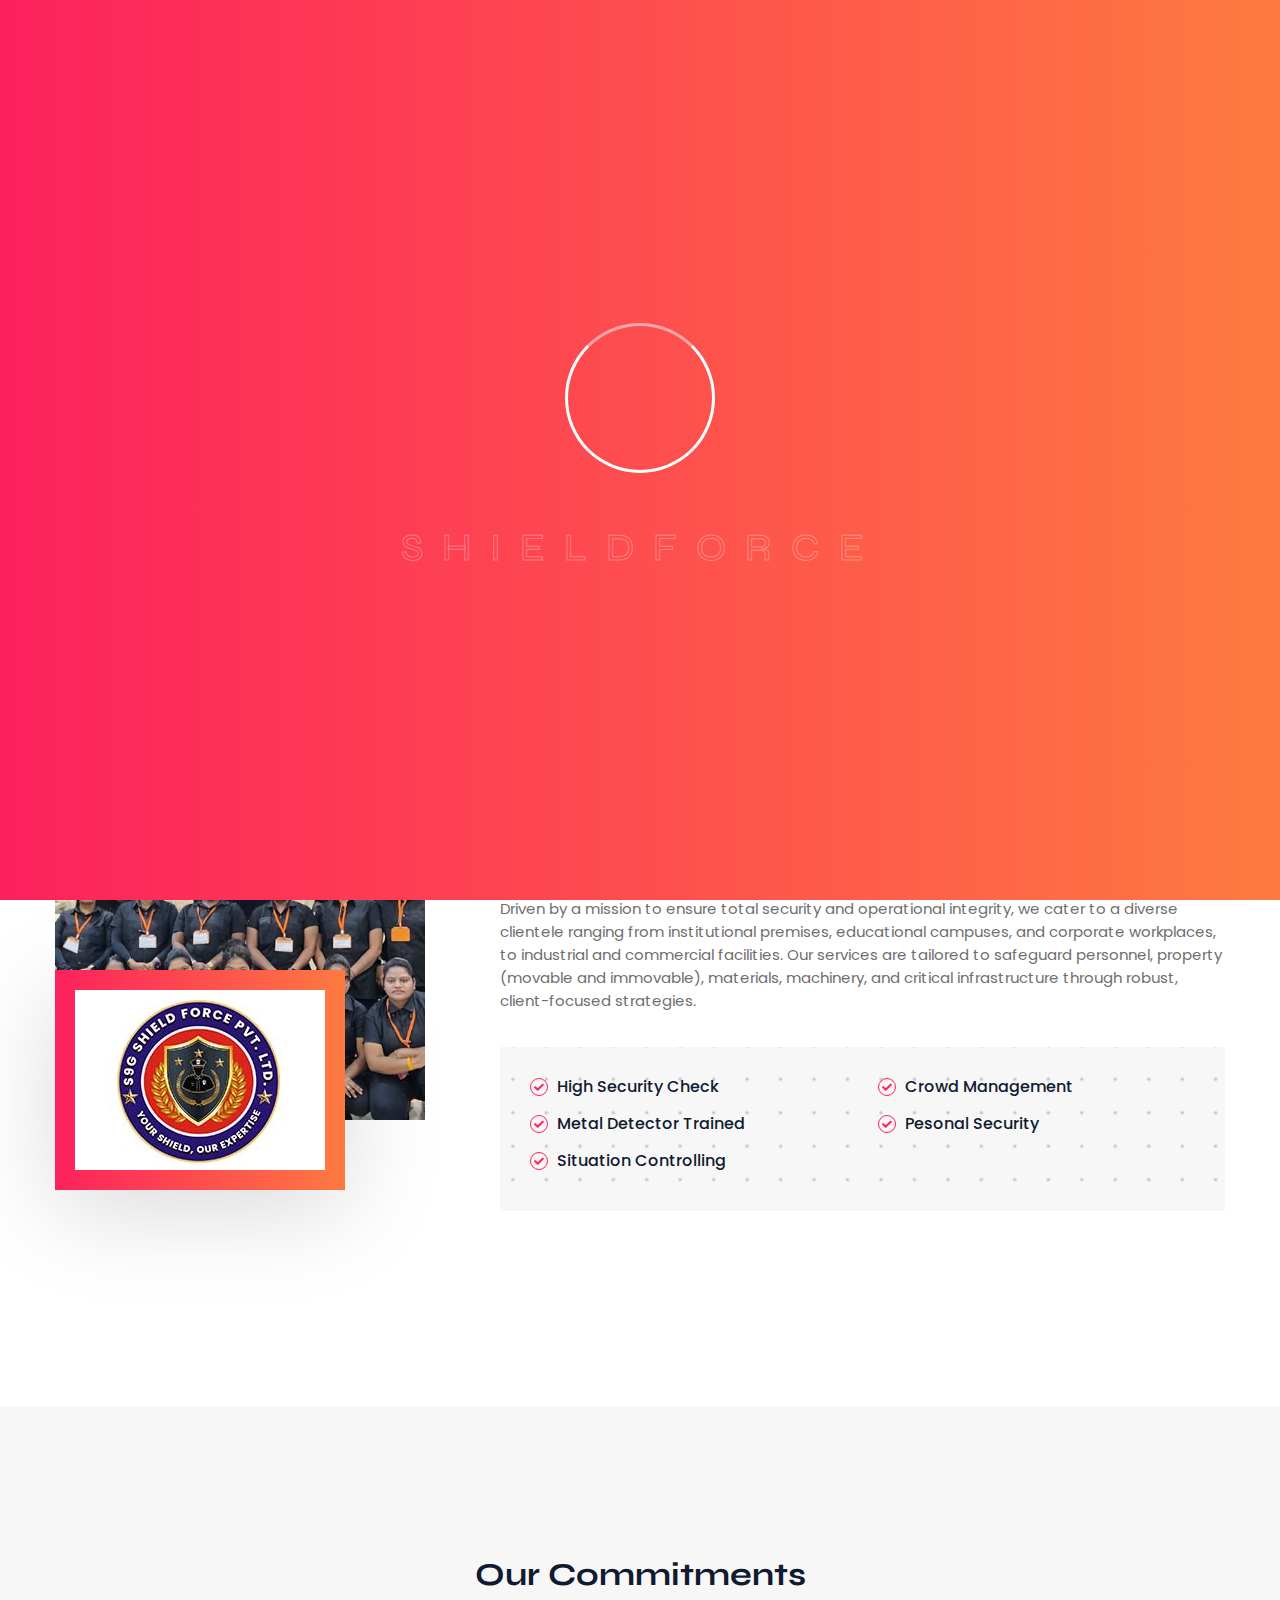
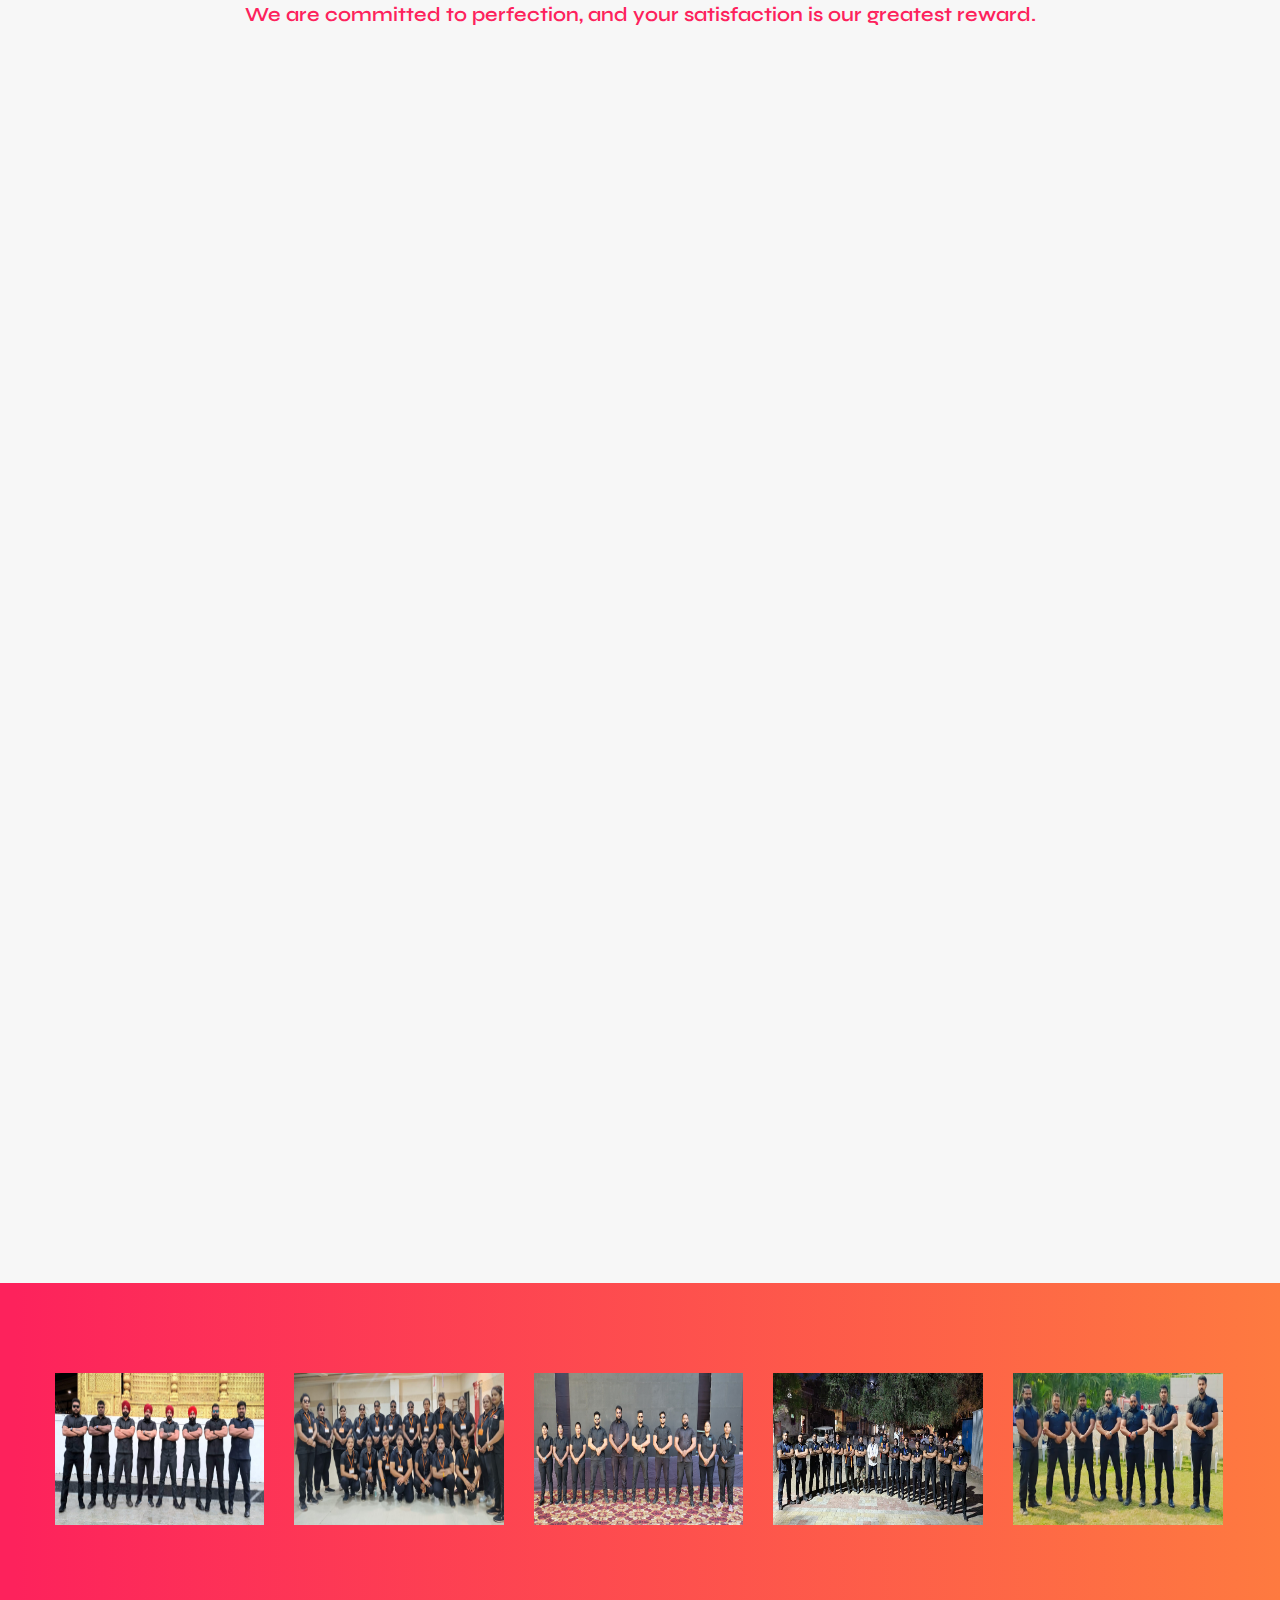
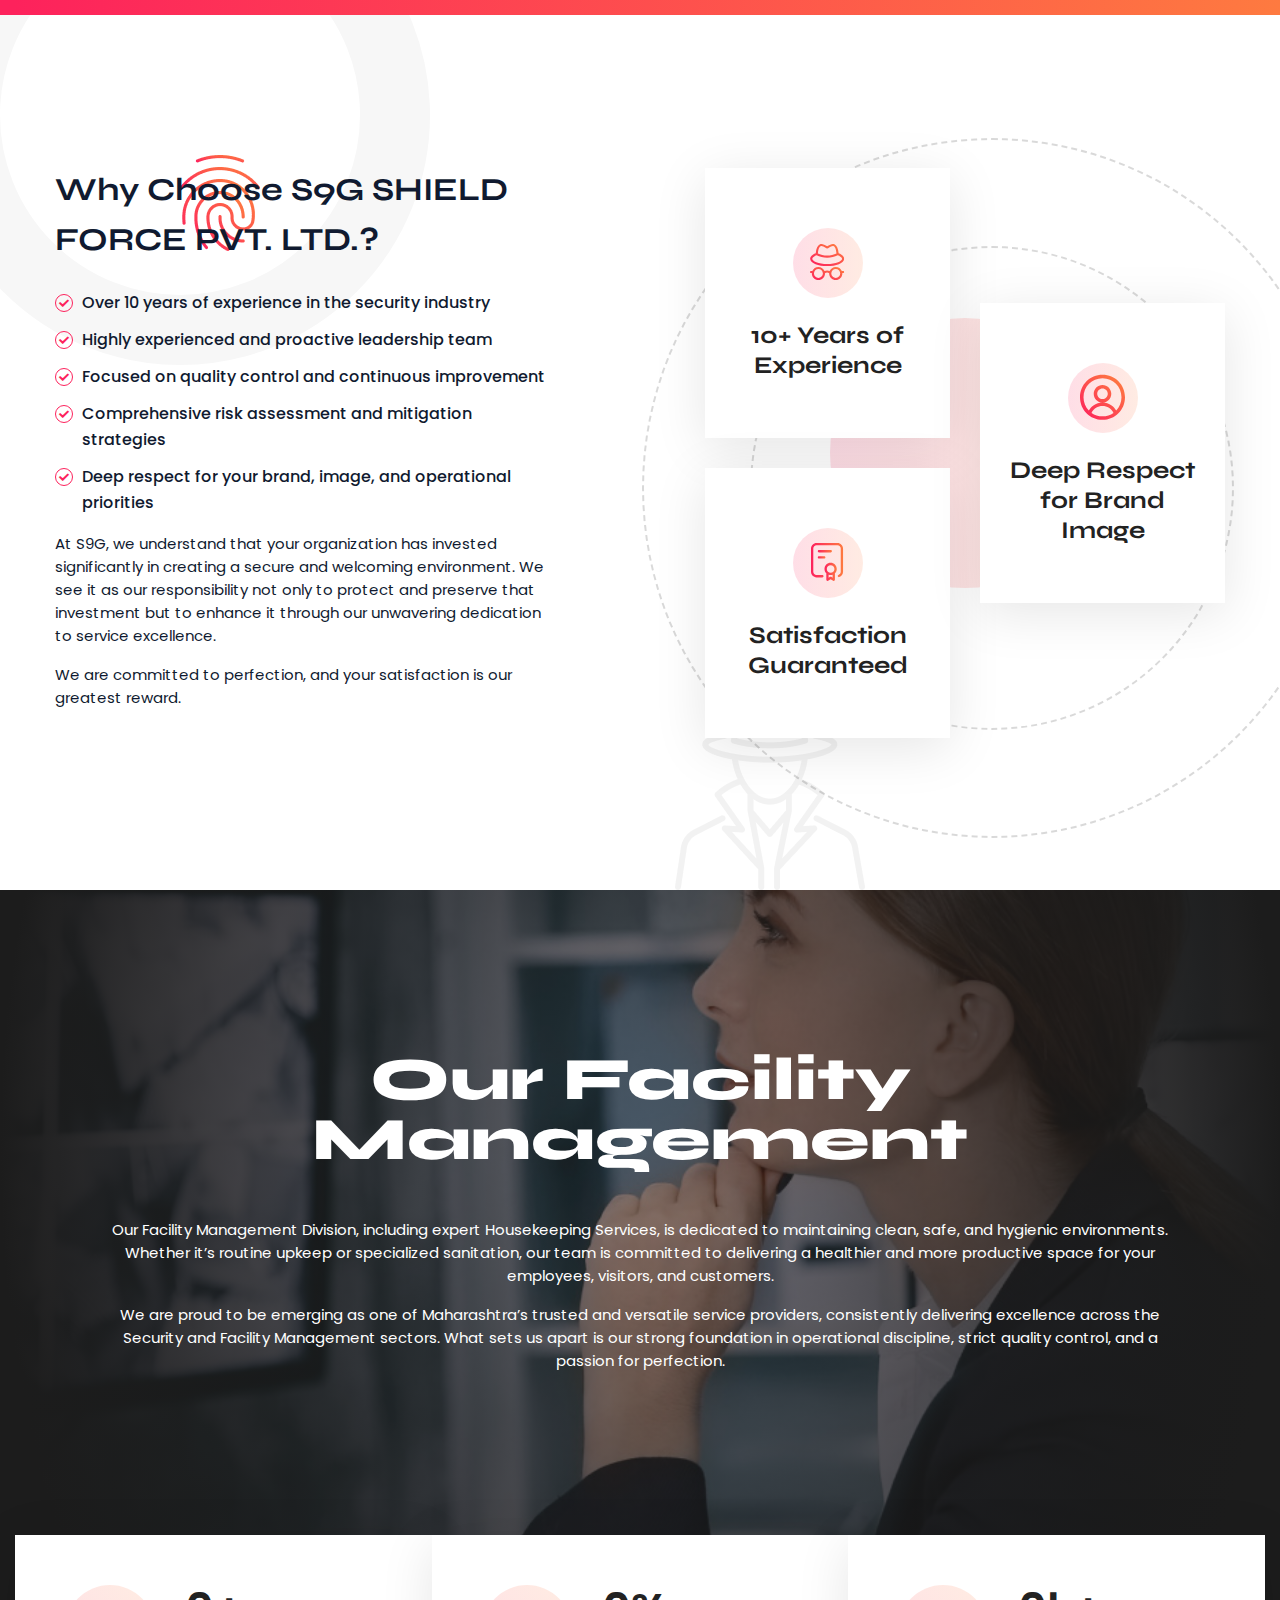
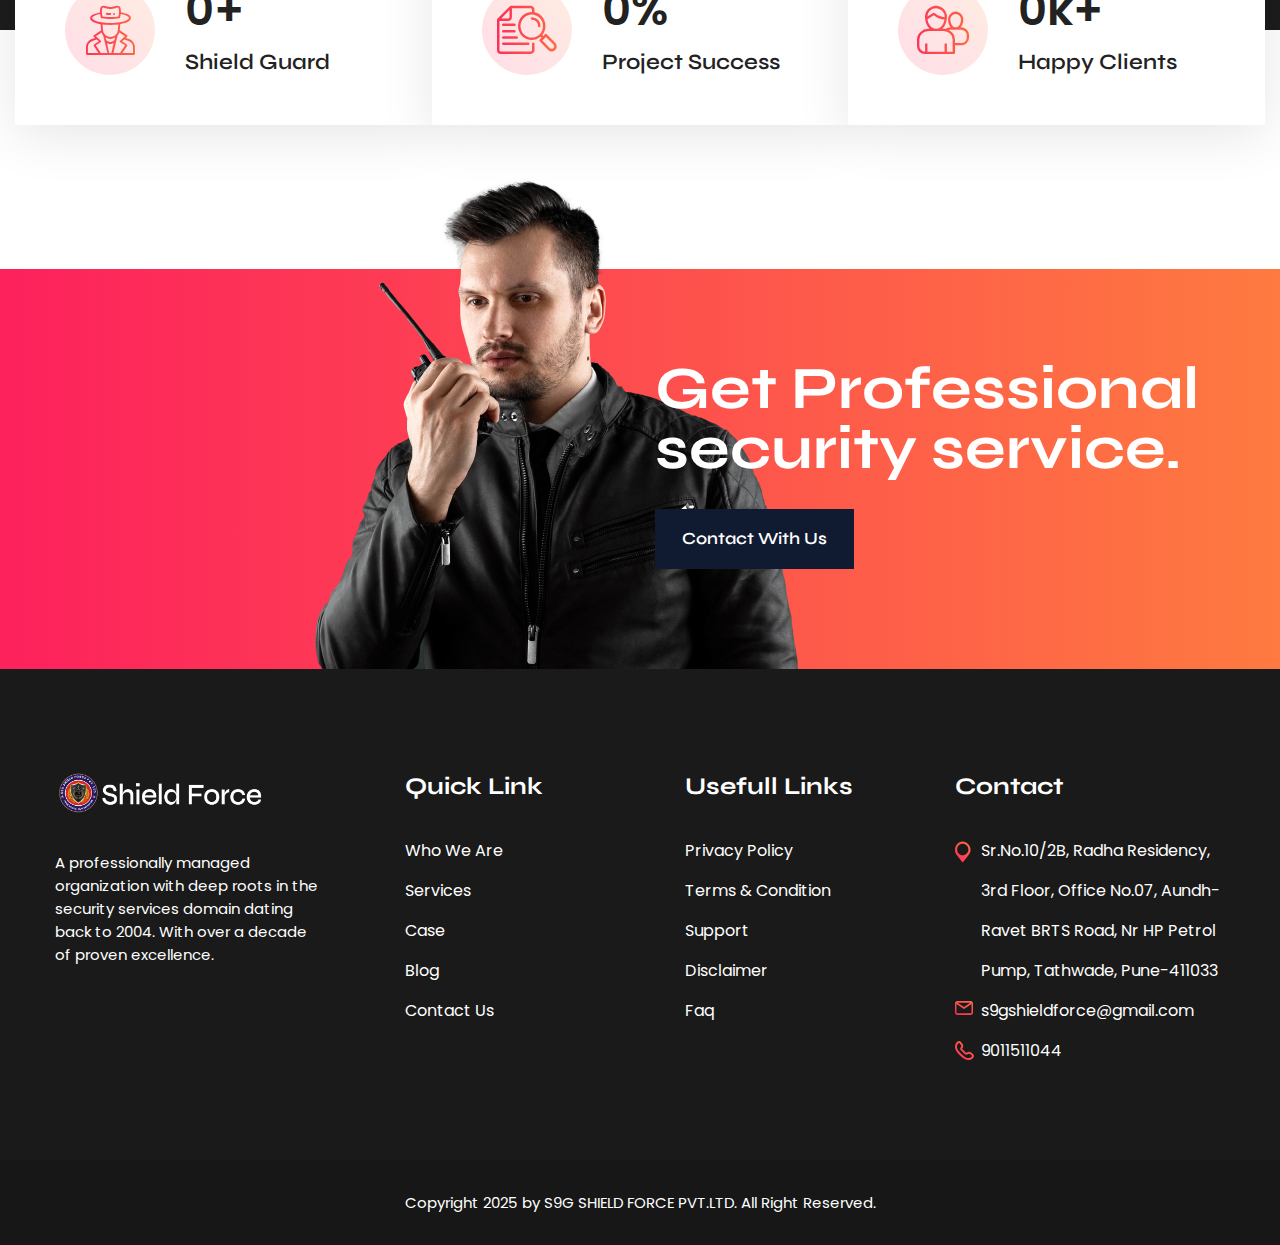
<file: about.html>
<!DOCTYPE html>
<html lang="en">

<head>
    <meta charset="utf-8">
    <meta http-equiv="X-UA-Compatible" content="IE=edge">
    <meta name="viewport" content="width=device-width, initial-scale=1.0, maximum-scale=1.0, user-scalable=0">

    <title>S9G SHIELD FORCE PVT.LTD.- Official Website</title>

    <!-- Fav Icon -->
    <link rel="icon" href="assets/images/favicon.ico" type="image/x-icon">

    <!-- Google Fonts -->
    <link href="https://fonts.googleapis.com/css2?family=Syne:wght@400;500;600;700;800&amp;display=swap"
        rel="stylesheet">
    <link
        href="https://fonts.googleapis.com/css2?family=Poppins:ital,wght@0,300;0,400;0,500;0,600;0,700;0,800;0,900;1,300;1,400;1,500;1,600;1,700;1,800;1,900&amp;display=swap"
        rel="stylesheet">


    <!-- Stylesheets -->
    <link href="assets/css/font-awesome-all.css" rel="stylesheet">
    <link href="assets/css/flaticon.css" rel="stylesheet">
    <link href="assets/css/owl.css" rel="stylesheet">
    <link href="assets/css/bootstrap.css" rel="stylesheet">
    <link href="assets/css/jquery.fancybox.min.css" rel="stylesheet">
    <link href="assets/css/animate.css" rel="stylesheet">
    <link href="assets/css/nice-select.css" rel="stylesheet">
    <link href="assets/css/elpath.css" rel="stylesheet">
    <link href="assets/css/color.css" id="jssDefault" rel="stylesheet">
    <link href="assets/css/rtl.css" rel="stylesheet">
    <link href="assets/css/style.css" rel="stylesheet">
    <link href="assets/css/module-css/page-title.css" rel="stylesheet">
    <link href="assets/css/module-css/about.css" rel="stylesheet">
    <link href="assets/css/module-css/clients.css" rel="stylesheet">
    <link href="assets/css/module-css/chooseus.css" rel="stylesheet">
    <link href="assets/css/module-css/video.css" rel="stylesheet">
    <link href="assets/css/module-css/funfact.css" rel="stylesheet">
    <link href="assets/css/module-css/team.css" rel="stylesheet">
    <link href="assets/css/module-css/service.css" rel="stylesheet">
    <link href="assets/css/module-css/cta.css" rel="stylesheet">
    <link href="assets/css/responsive.css" rel="stylesheet">

</head>


<!-- page wrapper -->

<body>

    <div class="boxed_wrapper ltr">


        <!-- preloader -->
        <div class="loader-wrap">
            <div class="preloader">
                <div id="handle-preloader" class="handle-preloader">
                    <div class="animation-preloader">
                        <div class="spinner"></div>
                        <div class="txt-loading">
                            <span data-text-preloader="S" class="letters-loading">
                                S
                            </span>
                            <span data-text-preloader="H" class="letters-loading">
                                H
                            </span>
                            <span data-text-preloader="I" class="letters-loading">
                                I
                            </span>
                            <span data-text-preloader="E" class="letters-loading">
                                E
                            </span>
                            <span data-text-preloader="L" class="letters-loading">
                                L
                            </span>
                            <span data-text-preloader="D" class="letters-loading">
                                D
                            </span>
                            <span data-text-preloader="F" class="letters-loading">
                                F
                            </span>
                            <span data-text-preloader="O" class="letters-loading">
                                O
                            </span>
                            <span data-text-preloader="R" class="letters-loading">
                                R
                            </span>
                            <span data-text-preloader="C" class="letters-loading">
                                C
                            </span>
                            <span data-text-preloader="E" class="letters-loading">
                                E
                            </span>
                        </div>
                    </div>
                </div>
            </div>
        </div>
        <!-- preloader end -->






        <!-- main header -->
        <header class="main-header">
            <!-- header-top -->
            <div class="header-top">
                <div class="auto-container">
                    <div class="top-inner">
                        <ul class="info-list clearfix">
                            <li><i class="icon-1 gradient-color"></i><a
                                    href="mailto:s9gshieldforce@gmail.com">s9gshieldforce@gmail.com</a></li>
                            <li><i class="icon-2 gradient-color"></i><a href="tel:+919011511044">+919011511044</a></li>
                            <li><i class="icon-3 gradient-color"></i>Open Hours: Mon - Fri 10.00 am - 6.30 pm</li>
                        </ul>
                        <div class="top-right">

                            <ul class="social-links clearfix">
                                <li><a href="index.html"><i class="fab fa-facebook-f"></i></a></li>
                                <li><a href="index.html"><i class="fab fa-twitter"></i></a></li>
                                <li><a href="index.html"><i class="fab fa-instagram"></i></a></li>
                            </ul>
                        </div>
                    </div>
                </div>
            </div>
            <!-- header-lower -->
            <div class="header-lower">
                <div class="container-fluid">
                    <div class="outer-box">
                        <div class="shape" style="background-image: url(assets/images/shape/shape-1.png);"></div>
                        <div class="menu-area">
                            <div class="logo-box">
                                <figure class="logo"><a href="index.html"><img src="assets/images/logo.png" alt=""></a>
                                </figure>
                            </div>
                            <!--Mobile Navigation Toggler-->
                            <div class="mobile-nav-toggler">
                                <i class="icon-bar"></i>
                                <i class="icon-bar"></i>
                                <i class="icon-bar"></i>
                            </div>
                            <nav class="main-menu navbar-expand-md navbar-light clearfix">
                                <div class="collapse navbar-collapse show clearfix" id="navbarSupportedContent">
                                    <ul class="navigation clearfix">
                                        <li><a href="index.html">Home</a></li>
                                        <li class="current"><a href="about.html">Who We Are</a></li>
                                        <li class="dropdown"><a href="error.html">Services </a>
                                            <ul>
                                                <li><a href="error.html">Ladies Bouncers</a></li>
                                                <li><a href="error.html">Security Guard</a></li>
                                                <li><a href="error.html">Security Supervisor</a></li>
                                                <li><a href="error.html">Armed PSO</a></li>
                                                <li><a href="error.html">Gunman</a></li>
                                                <li><a href="error.html">Bouncer</a></li>
                                            </ul>
                                        </li>
                                        <li><a href="error.html">Portfolio </a></li>
                                        <li><a href="error.html">Awards & Programs</a></li>
                                        <li><a href="contact.html">Contact Us</a></li>
                                    </ul>
                                </div>
                            </nav>
                        </div>
                        <div class="menu-right-content">
                            <div class="support-box">
                                <div class="icon-box gradient-color"><i class="icon-2"></i></div>
                                <a href="tel:+919011511044">9011511044</a>
                            </div>
                            <div class="btn-box">
                                <a href="./contact.html" class="theme-btn btn-one"><span>Let’s Contact</span></a>
                            </div>
                        </div>
                    </div>
                </div>
            </div>

            <!--sticky Header-->
            <div class="sticky-header">
                <div class="container-fluid">
                    <div class="outer-box">
                        <div class="menu-area">
                            <div class="logo-box">
                                <figure class="logo"><a href="index.html"><img src="assets/images/logo.png" alt=""></a>
                                </figure>
                            </div>
                            <nav class="main-menu clearfix">
                                <!--Keep This Empty / Menu will come through Javascript-->
                            </nav>
                        </div>
                        <div class="menu-right-content">
                            <div class="support-box">
                                <div class="icon-box gradient-color"><i class="icon-2"></i></div>
                                <a href="tel:+919011511044">9011511044</a>
                            </div>
                            <div class="btn-box">
                                <a href="./contact.html" class="theme-btn btn-one"><span>Let’s Contact</span></a>
                            </div>
                        </div>
                    </div>
                </div>
            </div>
        </header>
        <!-- main-header end -->


        <!-- Mobile Menu  -->
        <div class="mobile-menu">
            <div class="menu-backdrop"></div>
            <div class="close-btn"><i class="fas fa-times"></i></div>

            <nav class="menu-box">
                <div class="nav-logo"><a href="index.html"><img src="assets/images/logo-2.png" alt="" title=""></a>
                </div>
                <div class="menu-outer"><!--Here Menu Will Come Automatically Via Javascript / Same Menu as in Header-->
                </div>
                <div class="contact-info">
                    <h4>Contact Info</h4>
                    <ul>
                        <li>Sr.No.10/2B, Radha Residency, 3rd Floor, Office No.07, Aundh-Ravet BRTS Road, Nr HP Petrol
                            Pump, Tathwade, Pune-411033</li>
                        <li><a href="tel:+919011511044">+919011511044</a></li>
                        <li><a href="mailto:s9gshieldforce@gmail.com">s9gshieldforce@gmail.com</a></li>
                    </ul>
                </div>
                <div class="social-links">
                    <ul class="clearfix">
                        <li><a href="index.html"><span class="fab fa-twitter"></span></a></li>
                        <li><a href="index.html"><span class="fab fa-facebook-square"></span></a></li>
                        <li><a href="index.html"><span class="fab fa-instagram"></span></a></li>
                    </ul>
                </div>
            </nav>
        </div>
        <!-- End Mobile Menu -->



        <!-- page-title -->
        <section class="page-title p_relative centred">
            <div class="bg-layer" style="background-image: url(assets/images/background/page-title.jpg);"></div>
            <div class="container">
                <div class="content-box">
                    <h1>About Us</h1>
                    <ul class="bread-crumb clearfix">
                        <li><a href="index.html">Home</a></li>
                        <li>About Us</li>
                    </ul>
                </div>
            </div>
        </section>
        <!-- page-title end -->


        <!-- about-section -->
        <section class="about-section pt_150 pb_150">
            <div class="container">
                <div class="row clearfix">
                    <div class="col-lg-4 col-md-12 col-sm-12 image-column">
                        <div class="image_block_one">
                            <div class="image-box pb_70">
                                <div class="image-shape"
                                    style="background-image: url(assets/images/shape/shape-5.png);"></div>
                                <figure class="image image-1"><img src="assets/images/resource/about-1.jpg" alt="">
                                </figure>
                                <figure class="image image-2"><img src="assets/images/resource/about-2.jpg" alt="">
                                </figure>
                            </div>
                        </div>
                    </div>
                    <div class="col-lg-8 col-md-12 col-sm-12 content-column">
                        <div class="content_block_one">
                            <div class="content-box ml_45">
                                <div class="sec-title mb_25">
                                    <!-- <span class="sub-title mb_13"></span> -->
                                    <h2>About Us</h2>
                                </div>
                                <div class="text-box mb_35">
                                    <p>S9G SHIELD FORCE PVT. LTD., incorporated on February 16, 2016, is a
                                        professionally managed organization with deep roots in the security services
                                        domain dating back to 2004. With over a decade of proven excellence, we
                                        specialize in delivering high-quality Security Services, Facility Management,
                                        Training Support, Security Site Surveys, Risk Assessments, Electronic
                                        Surveillance, and Manpower Supply Solutions across Maharashtra.</p>
                                    <br>
                                    <p>Driven by a mission to ensure total security and operational integrity, we cater
                                        to a diverse clientele ranging from institutional premises, educational
                                        campuses, and corporate workplaces, to industrial and commercial facilities. Our
                                        services are tailored to safeguard personnel, property (movable and immovable),
                                        materials, machinery, and critical infrastructure through robust, client-focused
                                        strategies.</p>
                                </div>
                                <div class="list-inner mb_45">
                                    <div class="shape" style="background-image: url(assets/images/shape/shape-6.png);">
                                    </div>
                                    <div class="row clearfix">
                                        <div class="col-lg-6 col-md-6 col-sm-12 list-column">
                                            <ul class="list-style-one clearfix">
                                                <li>High Security Check </li>
                                                <li>Metal Detector Trained</li>
                                                <li>Situation Controlling</li>
                                            </ul>
                                        </div>
                                        <div class="col-lg-6 col-md-6 col-sm-12 list-column">
                                            <ul class="list-style-one clearfix">
                                                <li>Crowd Management</li>
                                                <li>Pesonal Security</li>
                                            </ul>
                                        </div>
                                    </div>
                                </div>
                            </div>
                        </div>
                    </div>
                </div>
            </div>
        </section>
        <!-- about-section end -->

        <!-- service-section -->
        <section class="service-section service-page bg-color-1 centred" id="commitments">
            <div class="container">
                <div class="sec-title mb_60">
                    <h2>Our Commitments</h2>
                    <span class="sub-title">We are committed to perfection, and your satisfaction is our greatest
                        reward.</span>
                </div>
                <div class="row clearfix">
                    <div class="col-lg-6 col-md-6 col-sm-12 service-block">
                        <div class="service-block-one wow fadeInUp animated" data-wow-delay="00ms"
                            data-wow-duration="1500ms">
                            <div class="inner-box">
                                <div class="image-box">
                                    <figure class="image"><img src="assets/images/guards1.jpeg" alt="">
                                    </figure>
                                </div>
                                <div class="lower-content">
                                    <h3><a href="error.html">Trained Manpower</a></h3>
                                    <p>Our staff undergo rigorous training programs to ensure high standards in
                                        professionalism, vigilance, and responsiveness.</p>

                                </div>
                            </div>
                        </div>
                    </div>
                    <div class="col-lg-6 col-md-6 col-sm-12 service-block">
                        <div class="service-block-one wow fadeInUp animated" data-wow-delay="300ms"
                            data-wow-duration="1500ms">
                            <div class="inner-box">
                                <div class="image-box">
                                    <figure class="image"><img src="assets/images/guards5.jpeg" alt="">
                                    </figure>
                                </div>
                                <div class="lower-content">
                                    <h3><a href="error.html">Technology Integration</a></h3>
                                    <p>We leverage the latest in electronic surveillance and monitoring to enhance the
                                        security ecosystem.</p>
                                </div>
                            </div>
                        </div>
                    </div>
                    <div class="col-lg-6 col-md-6 col-sm-12 service-block">
                        <div class="service-block-one wow fadeInUp animated" data-wow-delay="600ms"
                            data-wow-duration="1500ms">
                            <div class="inner-box">
                                <div class="image-box">
                                    <figure class="image"><img src="assets/images/guards3.jpeg" alt="">
                                    </figure>
                                </div>
                                <div class="lower-content">
                                    <h3><a href="error.html">Reliable & Scalable Solutions</a></h3>
                                    <p>Whether you require a single guard or a comprehensive facility management team,
                                        we have the flexibility and infrastructure to scale our services accordingly.
                                    </p>
                                </div>
                            </div>
                        </div>
                    </div>
                    <div class="col-lg-6 col-md-6 col-sm-12 service-block">
                        <div class="service-block-one wow fadeInUp animated" data-wow-delay="00ms"
                            data-wow-duration="1500ms">
                            <div class="inner-box">
                                <div class="image-box">
                                    <figure class="image"><img src="assets/images/guards4.jpeg" alt="">
                                    </figure>
                                </div>
                                <div class="lower-content">
                                    <h3><a href="error.html">Trust & Transparency</a></h3>
                                    <p>We believe long-term success lies in earning and maintaining your trust through
                                        consistent performance and open communication.</p>
                                </div>
                            </div>
                        </div>
                    </div>
                </div>
            </div>
        </section>
        <!-- service-sectione end -->
        <!-- clients-section -->
        <section class="clients-section">
            <div class="container">
                <div class="five-item-carousel owl-carousel owl-theme owl-nav-none owl-dots-none">
                    <div class="clients-logo"><a href="index.html"><img src="assets/images/guards1.jpeg" alt=""></a>
                    </div>
                    <div class="clients-logo"><a href="index.html"><img src="assets/images/guards2.jpeg" alt=""></a>
                    </div>
                    <div class="clients-logo"><a href="index.html"><img src="assets/images/guards3.jpeg" alt=""></a>
                    </div>
                    <div class="clients-logo"><a href="index.html"><img src="assets/images/guards4.jpeg" alt=""></a>
                    </div>
                    <div class="clients-logo"><a href="index.html"><img src="assets/images/guards5.jpeg" alt=""></a>
                    </div>
                </div>
            </div>
        </section>
        <!-- clients-section end -->


        <!-- chooseus-section -->
        <section class="chooseus-section pt_150 pb_150" id="whychoose">
            <div class="pattern-layer">
                <div class="pattern-1"></div>
                <div class="pattern-2 rotate-me" style="background-image: url(assets/images/shape/shape-5.png);"></div>
                <div class="pattern-3" style="background-image: url(assets/images/shape/shape-8.png);"></div>
            </div>
            <div class="container">
                <div class="row align-items-center">
                    <div class="col-lg-6 col-md-12 col-sm-12 content-column">
                        <div class="content_block_two">
                            <div class="content-box mr_70">
                                <div class="sec-title mb_25">
                                    <h2>Why Choose S9G SHIELD FORCE PVT. LTD.?</h2>
                                </div>
                                <div class="text-box">
                                    <ul class="list-style-one clearfix mb-3">
                                        <li>Over 10 years of experience in the security industry</li>
                                        <li>Highly experienced and proactive leadership team</li>
                                        <li>Focused on quality control and continuous improvement</li>
                                        <li>Comprehensive risk assessment and mitigation strategies</li>
                                        <li>Deep respect for your brand, image, and operational priorities</li>
                                    </ul>
                                    <p class="mb-3">At S9G, we understand that your organization has invested
                                        significantly in
                                        creating a secure and welcoming environment. We see it as our responsibility not
                                        only to protect and preserve that investment but to enhance it through our
                                        unwavering dedication to service excellence.
                                    </p>
                                    <p>
                                        We are committed to perfection, and your satisfaction is our greatest reward.
                                    </p>
                                </div>
                            </div>
                        </div>
                    </div>
                    <div class="col-lg-6 col-md-12 col-sm-12 inner-column">
                        <div class="inner-content ml_50">
                            <div class="shape">
                                <div class="shape-1"></div>
                                <div class="shape-2"></div>
                                <div class="shape-3 rotate-me"></div>
                            </div>
                            <div class="row align-items-center">
                                <div class="col-lg-6 col-md-6 col-sm-12 chooseus-block">
                                    <div class="chooseus-block-one">
                                        <div class="inner-box mb_30">
                                            <div class="icon-box"><img src="assets/images/icons/icon-1.svg" alt="">
                                            </div>
                                            <h3>10+ Years of Experience</h3>
                                        </div>
                                    </div>
                                    <div class="chooseus-block-one">
                                        <div class="inner-box">
                                            <div class="icon-box"><img src="assets/images/icons/icon-2.svg" alt="">
                                            </div>
                                            <h3>Satisfaction Guaranteed</h3>
                                        </div>
                                    </div>
                                </div>
                                <div class="col-lg-6 col-md-6 col-sm-12 chooseus-block">
                                    <div class="chooseus-block-one">
                                        <div class="inner-box">
                                            <div class="icon-box"><img src="assets/images/icons/icon-4.svg" width="45px"
                                                    alt="">
                                            </div>
                                            <h3>Deep Respect for Brand Image</h3>
                                        </div>
                                    </div>
                                </div>
                            </div>
                        </div>
                    </div>
                </div>
            </div>
        </section>
        <!-- chooseus-section end -->


        <!-- video-section -->
        <section class="video-section p_relative centred">
            <div class="bg-layer parallax-bg" data-parallax='{"y": 100}'
                style="background-image: url(assets/images/background/video-bg-2.jpg);"></div>
            <div class="container">
                <div class="inner-box px-1 px-md-5">
                    <h2>Our Facility Management</h2>
                    <p class="text-white mt-5 mb-3">Our Facility Management Division,
                        including
                        expert Housekeeping
                        Services,
                        is dedicated to
                        maintaining clean, safe, and hygienic environments. Whether it’s routine upkeep or specialized
                        sanitation, our team is committed to delivering a healthier and more productive space for your
                        employees, visitors, and customers.</p>
                    <p class="text-white">We are proud to be emerging as one of
                        Maharashtra’s trusted and versatile
                        service providers,
                        consistently delivering excellence across the Security and Facility Management sectors. What
                        sets us apart is our strong foundation in operational discipline, strict quality control, and a
                        passion for perfection.</p>
                </div>
            </div>
        </section>
        <!-- video-section end -->


        <!-- funfact-section -->
        <section class="funfact-section pb-5">
            <div class="auto-container pb-5">
                <div class="inner-container pb-5 clearfix">
                    <div class="funfact-block-one">
                        <div class="inner-box">
                            <div class="icon-box">
                                <div class="icon gradient-color"><i class="icon-12"></i></div>
                            </div>
                            <div class="count-outer count-box">
                                <span class="count-text" data-speed="1500" data-stop="1000">0</span><span>+</span>
                            </div>
                            <h3>Shield Guard</h3>
                        </div>
                    </div>
                    <div class="funfact-block-one">
                        <div class="inner-box">
                            <div class="icon-box">
                                <div class="icon gradient-color"><i class="icon-7"></i></div>
                            </div>
                            <div class="count-outer count-box">
                                <span class="count-text" data-speed="1500" data-stop="98">0</span><span>%</span>
                            </div>
                            <h3>Project Success</h3>
                        </div>
                    </div>
                    <div class="funfact-block-one">
                        <div class="inner-box">
                            <div class="icon-box">
                                <div class="icon gradient-color"><i class="icon-8"></i></div>
                            </div>
                            <div class="count-outer count-box">
                                <span class="count-text" data-speed="1500" data-stop="40">0</span><span>k+</span>
                            </div>
                            <h3>Happy Clients</h3>
                        </div>
                    </div>
                </div>
            </div>
        </section>
        <!-- funfact-section end -->



        <!-- cta-section -->
        <section class="cta-section pt_90 pb_100">
            <figure class="image-layer"><img src="assets/images/resource/men-1.png" alt=""></figure>
            <div class="container">
                <div class="row clearfix">
                    <div class="col-xl-6 col-lg-12 col-md-12 offset-xl-6 content-column">
                        <div class="content-box">
                            <h2>Get Professional security service.</h2>
                            <a href="contact.html" class="theme-btn btn-one">Contact With Us</a>
                        </div>
                    </div>
                </div>
            </div>
        </section>
        <!-- cta-section end -->


        <!-- main-footer -->
        <footer class="main-footer">
            <div class="widget-section">
                <div class="bg-layer" style="background-image: url(assets/images/background/footer-bg.jpg);"></div>
                <div class="container">
                    <div class="row clearfix">
                        <div class="col-lg-3 col-md-6 col-sm-12 footer-column">
                            <div class="footer-widget logo-widget">
                                <figure class="footer-logo"><a href="index.html"><img src="assets/images/logo-2.png"
                                            alt=""></a></figure>
                                <div class="text-box">
                                    <p>A professionally managed organization with deep roots in the security services
                                        domain dating back to 2004. With over a decade of proven excellence.</p>
                                </div>
                            </div>
                        </div>
                        <div class="col-lg-3 col-md-6 col-sm-12 footer-column">
                            <div class="footer-widget links-widget ml_50">
                                <div class="widget-title">
                                    <h3>Quick Link</h3>
                                </div>
                                <div class="widget-content">
                                    <ul class="links-list clearfix">
                                        <li><a href="about.html">Who We Are</a></li>
                                        <li><a href="error.html">Services</a></li>
                                        <li><a href="error.html">Case</a></li>
                                        <li><a href="error.html">Blog</a></li>
                                        <li><a href="contact.html">Contact Us</a></li>
                                    </ul>
                                </div>
                            </div>
                        </div>
                        <div class="col-lg-3 col-md-6 col-sm-12 footer-column">
                            <div class="footer-widget links-widget ml_30">
                                <div class="widget-title">
                                    <h3>Usefull Links</h3>
                                </div>
                                <div class="widget-content">
                                    <ul class="links-list clearfix">
                                        <li><a href="index.html">Privacy Policy</a></li>
                                        <li><a href="index.html">Terms & Condition</a></li>
                                        <li><a href="index.html">Support</a></li>
                                        <li><a href="index.html">Disclaimer</a></li>
                                        <li><a href="index.html">Faq</a></li>
                                    </ul>
                                </div>
                            </div>
                        </div>
                        <div class="col-lg-3 col-md-6 col-sm-12 footer-column">
                            <div class="footer-widget contact-widget">
                                <div class="widget-title">
                                    <h3>Contact</h3>
                                </div>
                                <div class="widget-content">
                                    <ul class="info-list clearfix">
                                        <li><img src="assets/images/icons/icon-6.svg" alt="">Sr.No.10/2B, Radha
                                            Residency, 3rd Floor, Office No.07, Aundh-Ravet BRTS Road, Nr HP Petrol
                                            Pump, Tathwade, Pune-411033
                                        </li>
                                        <li><img src="assets/images/icons/icon-7.svg" alt=""><a
                                                href="mailto:s9gshieldforce@gmail.com">s9gshieldforce@gmail.com</a></li>
                                        <li><img src="assets/images/icons/icon-8.svg" alt=""><a
                                                href="tel:+919011511044">9011511044</a></li>
                                    </ul>
                                </div>
                            </div>
                        </div>
                    </div>
                </div>
            </div>
            <div class="footer-bottom centred">
                <div class="container">
                    <div class="copyright">
                        <p>Copyright 2025 by <a href="index.html">S9G SHIELD FORCE PVT.LTD.</a> All Right
                            Reserved.</p>
                    </div>
                </div>
            </div>
        </footer>
        <!-- main-footer end -->



        <!--Scroll to top-->
        <div class="scroll-to-top">
            <div>
                <div class="scroll-top-inner">
                    <div class="scroll-bar">
                        <div class="bar-inner"></div>
                    </div>
                    <div class="scroll-bar-text">Go To Top</div>
                </div>
            </div>
        </div>
        <!-- Scroll to top end -->

    </div>


    <!-- jequery plugins -->
    <script src="assets/js/jquery.js"></script>
    <script src="assets/js/bootstrap.min.js"></script>
    <script src="assets/js/owl.js"></script>
    <script src="assets/js/wow.js"></script>
    <script src="assets/js/validation.js"></script>
    <script src="assets/js/jquery.fancybox.js"></script>
    <script src="assets/js/appear.js"></script>
    <script src="assets/js/isotope.js"></script>
    <script src="assets/js/parallax-scroll.js"></script>
    <script src="assets/js/jquery.nice-select.min.js"></script>

    <!-- main-js -->
    <script src="assets/js/script.js"></script>

</body><!-- End of .page_wrapper -->

</html>
</file>
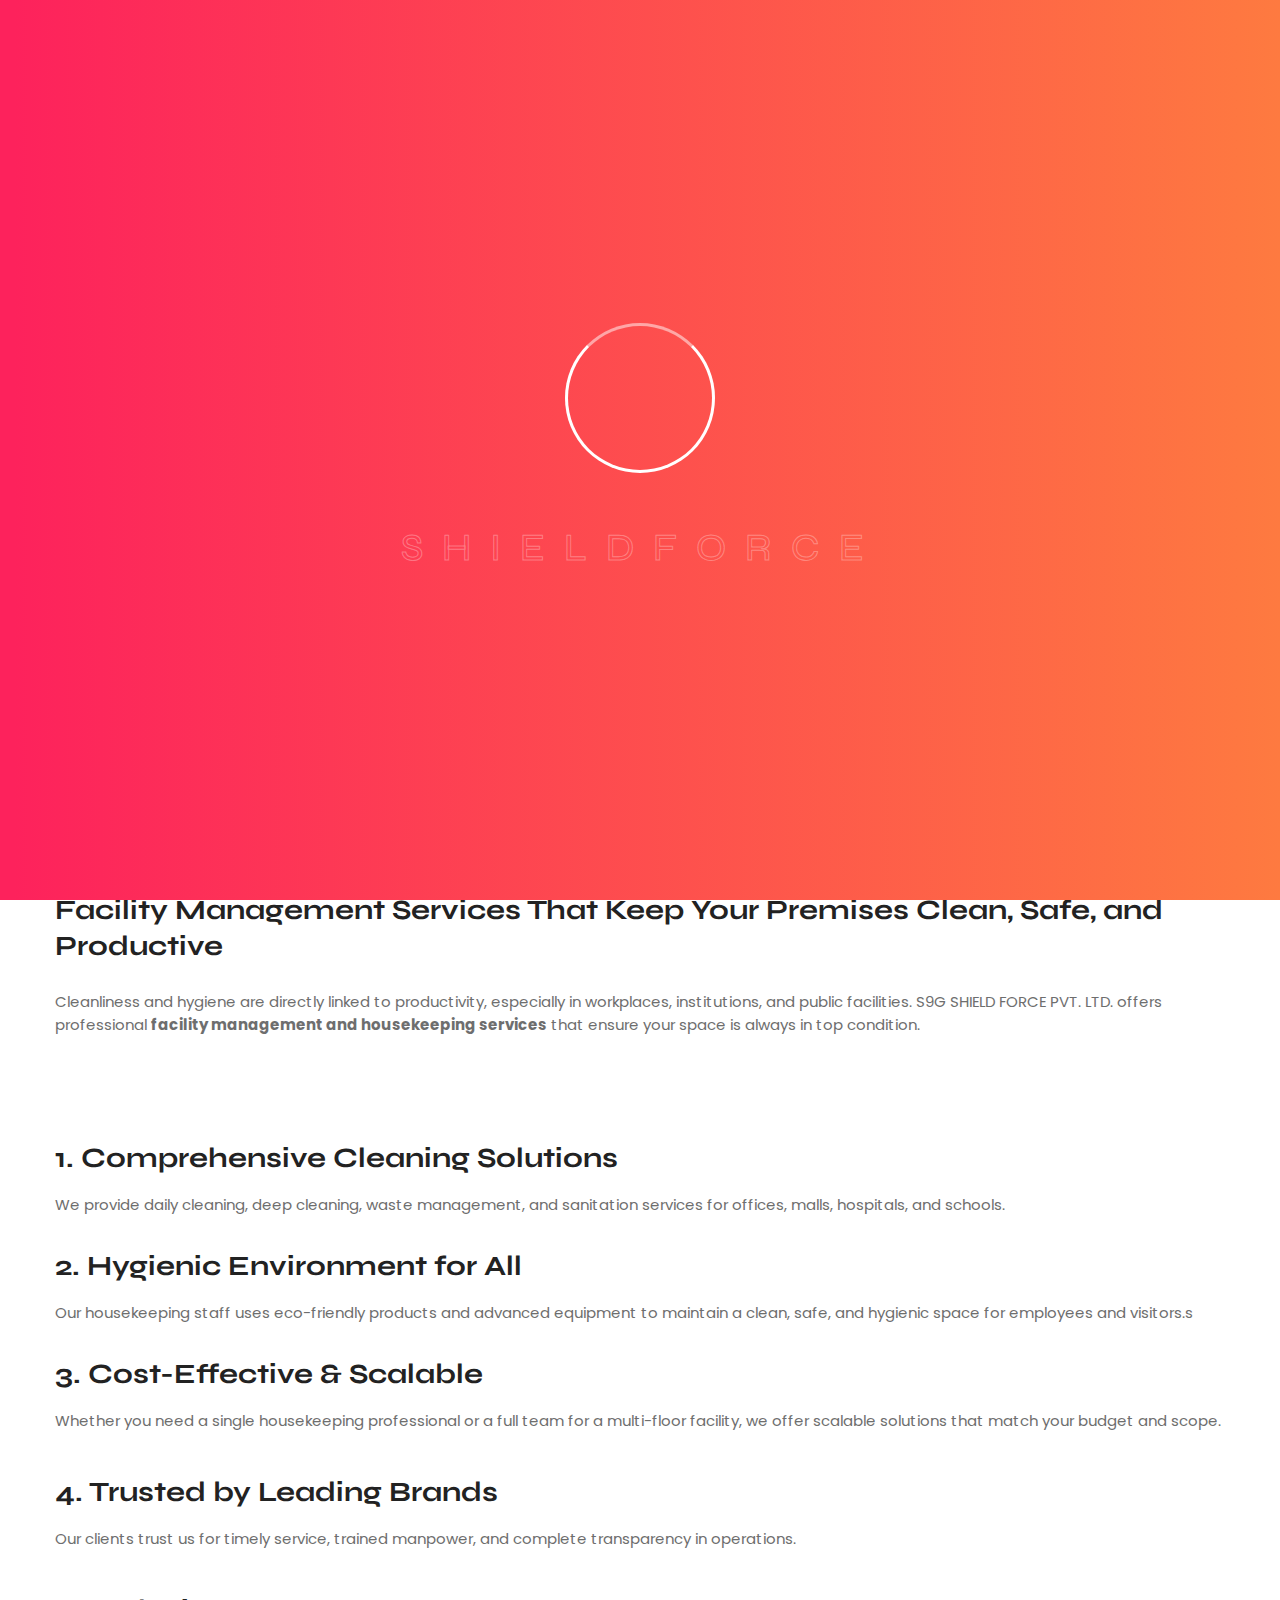
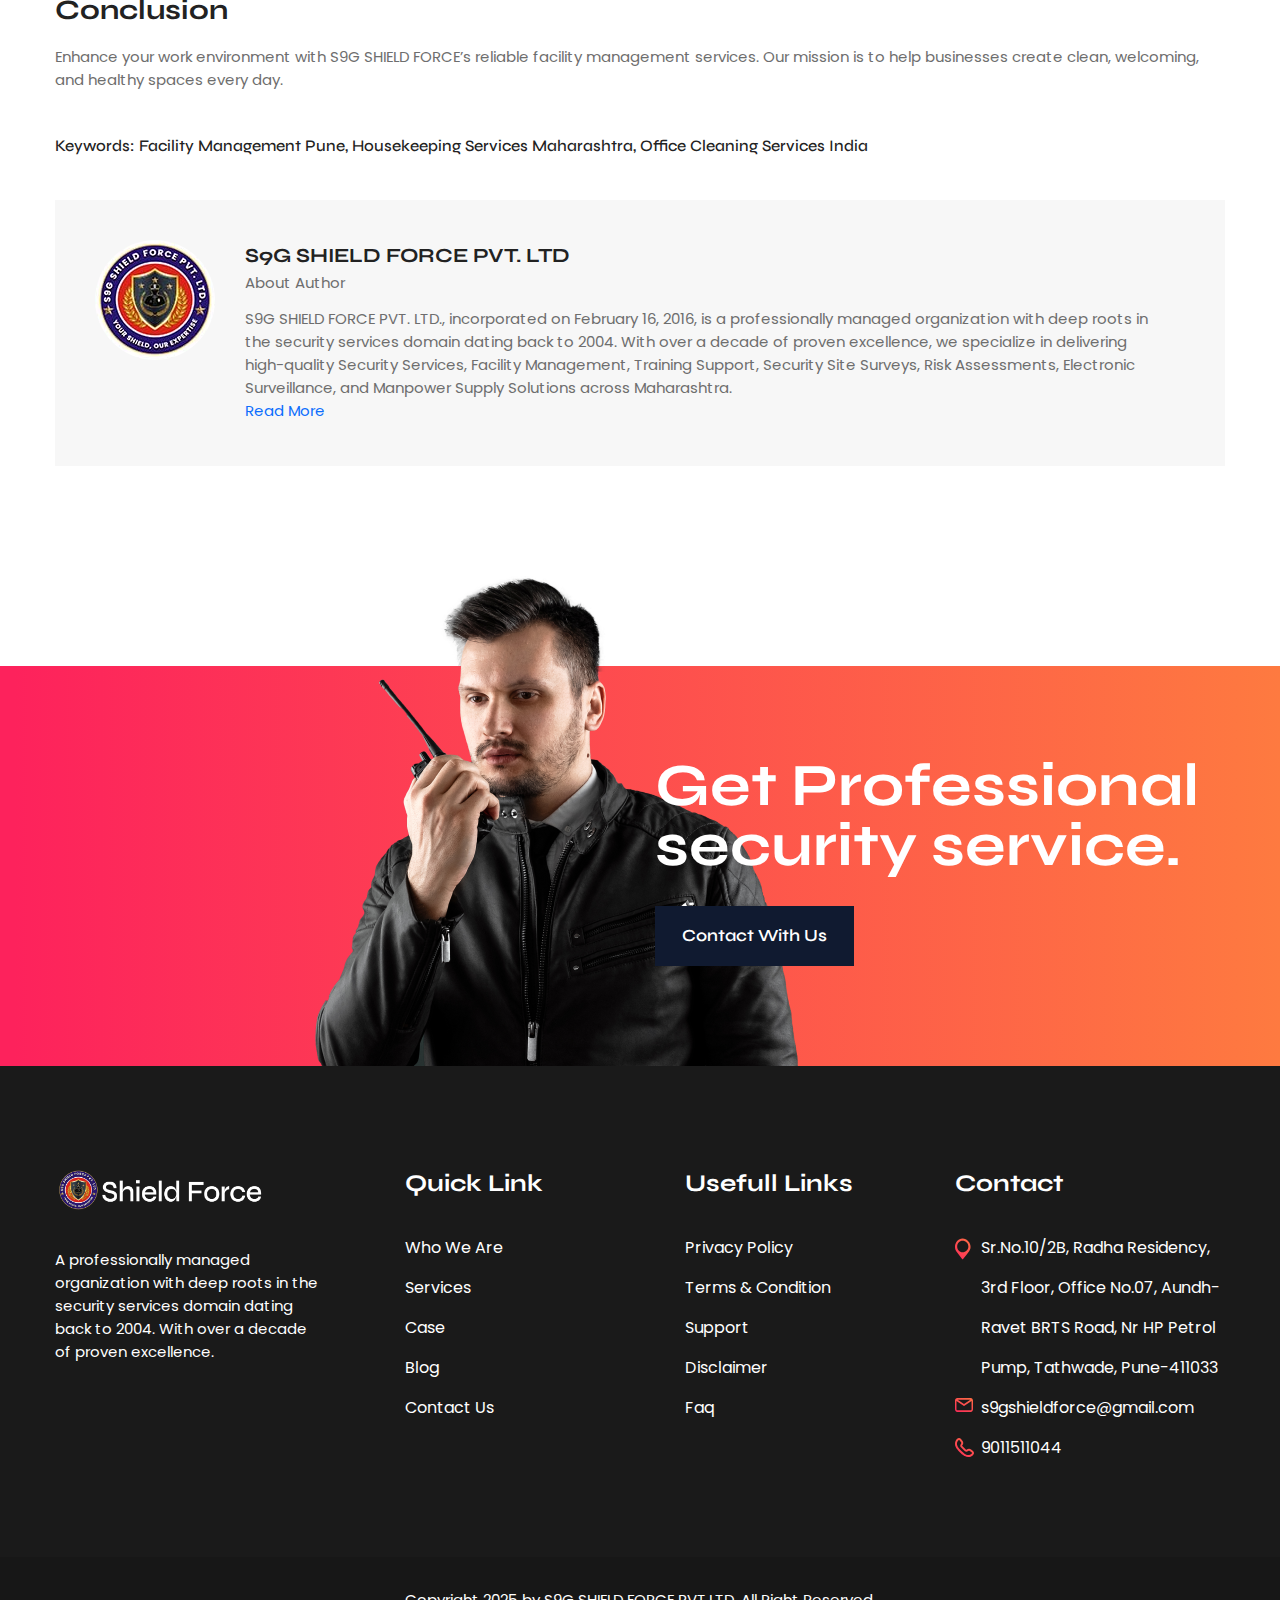
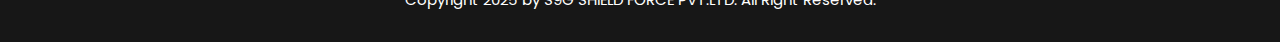
<file: facility-management-services-clean-safe-productive.html>
<!DOCTYPE html>
<html lang="en">

<head>
    <meta charset="utf-8">
    <meta http-equiv="X-UA-Compatible" content="IE=edge">
    <meta name="viewport" content="width=device-width, initial-scale=1.0, maximum-scale=1.0, user-scalable=0">

    <title>S9G SHIELD FORCE PVT.LTD.- Official Website</title>

    <!-- Fav Icon -->
    <link rel="icon" href="assets/images/favicon.ico" type="image/x-icon">

    <!-- Google Fonts -->
    <link href="https://fonts.googleapis.com/css2?family=Syne:wght@400;500;600;700;800&amp;display=swap"
        rel="stylesheet">
    <link rel="preconnect" href="https://fonts.googleapis.com">
    <link rel="preconnect" href="https://fonts.gstatic.com" crossorigin>
    <link href="https://fonts.googleapis.com/css2?family=Libertinus+Sans:ital,wght@0,400;0,700;1,400&display=swap"
        rel="stylesheet">
    <link
        href="https://fonts.googleapis.com/css2?family=Poppins:ital,wght@0,300;0,400;0,500;0,600;0,700;0,800;0,900;1,300;1,400;1,500;1,600;1,700;1,800;1,900&amp;display=swap"
        rel="stylesheet">


    <!-- Stylesheets -->
    <link href="assets/css/font-awesome-all.css" rel="stylesheet">
    <link href="assets/css/flaticon.css" rel="stylesheet">
    <link href="assets/css/owl.css" rel="stylesheet">
    <link href="assets/css/bootstrap.css" rel="stylesheet">
    <link href="assets/css/jquery.fancybox.min.css" rel="stylesheet">
    <link href="assets/css/animate.css" rel="stylesheet">
    <link href="assets/css/nice-select.css" rel="stylesheet">
    <link href="assets/css/elpath.css" rel="stylesheet">
    <link href="assets/css/color.css" id="jssDefault" rel="stylesheet">
    <link href="assets/css/rtl.css" rel="stylesheet">
    <link href="assets/css/style.css" rel="stylesheet">
    <link href="assets/css/module-css/page-title.css" rel="stylesheet">
    <link href="assets/css/module-css/news.css" rel="stylesheet">
    <link href="assets/css/module-css/blog.css" rel="stylesheet">
    <link href="assets/css/module-css/cta.css" rel="stylesheet">
    <link href="assets/css/responsive.css" rel="stylesheet">

</head>


<!-- page wrapper -->

<body>

    <div class="boxed_wrapper ltr">


        <!-- preloader -->
        <div class="loader-wrap">
            <div class="preloader">
                <div id="handle-preloader" class="handle-preloader">
                    <div class="animation-preloader">
                        <div class="spinner"></div>
                        <div class="txt-loading">
                            <span data-text-preloader="S" class="letters-loading">
                                S
                            </span>
                            <span data-text-preloader="H" class="letters-loading">
                                H
                            </span>
                            <span data-text-preloader="I" class="letters-loading">
                                I
                            </span>
                            <span data-text-preloader="E" class="letters-loading">
                                E
                            </span>
                            <span data-text-preloader="L" class="letters-loading">
                                L
                            </span>
                            <span data-text-preloader="D" class="letters-loading">
                                D
                            </span>
                            <span data-text-preloader="F" class="letters-loading">
                                F
                            </span>
                            <span data-text-preloader="O" class="letters-loading">
                                O
                            </span>
                            <span data-text-preloader="R" class="letters-loading">
                                R
                            </span>
                            <span data-text-preloader="C" class="letters-loading">
                                C
                            </span>
                            <span data-text-preloader="E" class="letters-loading">
                                E
                            </span>
                        </div>
                    </div>
                </div>
            </div>
        </div>
        <!-- preloader end -->





        <!-- main header -->
        <header class="main-header">
            <!-- header-top -->
            <div class="header-top">
                <div class="auto-container">
                    <div class="top-inner">
                        <ul class="info-list clearfix">
                            <li><i class="icon-1 gradient-color"></i><a
                                    href="mailto:s9gshieldforce@gmail.com">s9gshieldforce@gmail.com</a></li>
                            <li><i class="icon-2 gradient-color"></i><a href="tel:+919011511044">+919011511044</a></li>
                            <li><i class="icon-3 gradient-color"></i>Open Hours: Mon - Fri 10.00 am - 6.30 pm</li>
                        </ul>
                        <div class="top-right">

                            <ul class="social-links clearfix">
                                <li><a href="index.html"><i class="fab fa-facebook-f"></i></a></li>
                                <li><a href="index.html"><i class="fab fa-twitter"></i></a></li>
                                <li><a href="index.html"><i class="fab fa-instagram"></i></a></li>
                            </ul>
                        </div>
                    </div>
                </div>
            </div>
            <!-- header-lower -->
            <div class="header-lower">
                <div class="container-fluid">
                    <div class="outer-box">
                        <div class="shape" style="background-image: url(assets/images/shape/shape-1.png);"></div>
                        <div class="menu-area">
                            <div class="logo-box">
                                <figure class="logo"><a href="index.html"><img src="assets/images/logo.png" width="100"
                                            alt=""></a>
                                </figure>
                            </div>
                            <!--Mobile Navigation Toggler-->
                            <div class="mobile-nav-toggler">
                                <i class="icon-bar"></i>
                                <i class="icon-bar"></i>
                                <i class="icon-bar"></i>
                            </div>
                            <nav class="main-menu navbar-expand-md navbar-light clearfix">
                                <div class="collapse navbar-collapse show clearfix" id="navbarSupportedContent">
                                    <ul class="navigation clearfix">
                                        <li class=""><a href="index.html">Home</a></li>
                                        <li><a href="about.html">Who We Are</a></li>
                                        <li class="dropdown"><a href="error.html">Services </a>
                                            <ul>
                                                <li><a href="error.html">Ladies Bouncers</a></li>
                                                <li><a href="error.html">Security Guard</a></li>
                                                <li><a href="error.html">Security Supervisor</a></li>
                                                <li><a href="error.html">Armed PSO</a></li>
                                                <li><a href="error.html">Gunman</a></li>
                                                <li><a href="error.html">Bouncer</a></li>
                                            </ul>
                                        </li>
                                        <li><a href="error.html">Portfolio </a></li>
                                        <li><a href="error.html">Awards & Programs</a></li>
                                        <li><a href="contact.html">Contact Us</a></li>
                                    </ul>
                                </div>
                            </nav>
                        </div>
                        <div class="menu-right-content">
                            <div class="support-box">
                                <div class="icon-box gradient-color"><i class="icon-2"></i></div>
                                <a href="tel:+919011511044">9011511044</a>
                            </div>
                            <div class="btn-box">
                                <a href="./contact.html" class="theme-btn btn-one"><span>Let’s Contact</span></a>
                            </div>
                        </div>
                    </div>
                </div>
            </div>

            <!--sticky Header-->
            <div class="sticky-header">
                <div class="container-fluid">
                    <div class="outer-box">
                        <div class="menu-area">
                            <div class="logo-box">
                                <figure class="logo"><a href="index.html"><img src="assets/images/logo.png" width="100"
                                            alt=""></a>
                                </figure>
                            </div>
                            <nav class="main-menu clearfix">
                                <!--Keep This Empty / Menu will come through Javascript-->
                            </nav>
                        </div>
                        <div class="menu-right-content">
                            <div class="support-box">
                                <div class="icon-box gradient-color"><i class="icon-2"></i></div>
                                <a href="tel:+919011511044">9011511044</a>
                            </div>
                            <div class="btn-box">
                                <a href="./contact.html" class="theme-btn btn-one"><span>Let’s Contact</span></a>
                            </div>
                        </div>
                    </div>
                </div>
            </div>
        </header>
        <!-- main-header end -->


        <!-- Mobile Menu  -->
        <div class="mobile-menu">
            <div class="menu-backdrop"></div>
            <div class="close-btn"><i class="fas fa-times"></i></div>

            <nav class="menu-box">
                <div class="nav-logo"><a href="index.html"><img src="assets/images/logo-2.png" alt="" title=""></a>
                </div>
                <div class="menu-outer"><!--Here Menu Will Come Automatically Via Javascript / Same Menu as in Header-->
                </div>
                <div class="contact-info">
                    <h4>Contact Info</h4>
                    <ul>
                        <li>Sr.No.10/2B, Radha Residency, 3rd Floor, Office No.07, Aundh-Ravet BRTS Road, Nr HP Petrol
                            Pump, Tathwade, Pune-411033</li>
                        <li><a href="tel:+919011511044">+919011511044</a></li>
                        <li><a href="mailto:s9gshieldforce@gmail.com">s9gshieldforce@gmail.com</a></li>
                    </ul>
                </div>
                <div class="social-links">
                    <ul class="clearfix">
                        <li><a href="index.html"><span class="fab fa-twitter"></span></a></li>
                        <li><a href="index.html"><span class="fab fa-facebook-square"></span></a></li>
                        <li><a href="index.html"><span class="fab fa-instagram"></span></a></li>
                    </ul>
                </div>
            </nav>
        </div>
        <!-- End Mobile Menu -->



        <!-- page-title -->
        <section class="page-title p_relative centred">
            <div class="bg-layer" style="background-image: url(assets/images/background/page-title.jpg);"></div>
            <div class="container">
                <div class="content-box">
                    <h1>Facility Management Services That Keep Your Premises Clean, Safe, and Productive</h1>
                    <ul class="bread-crumb clearfix">
                        <li><a href="index.html">Home</a></li>
                        <li>Article</li>
                        <li>Article Details</li>
                    </ul>
                </div>
            </div>
        </section>
        <!-- page-title end -->


        <!-- sidebar-page-container -->
        <section class="sidebar-page-container sec-pad-3">
            <div class="container">
                <div class="row clearfix">
                    <div class="col-lg-12 col-md-12 col-sm-12 content-side">
                        <div class="blog-details-content">
                            <div class="news-block-one">
                                <div class="inner-box">
                                    <div class="lower-content">
                                        <ul class="post-info mb_13 clearfix">
                                            <li><img src="assets/images/icons/icon-4.svg" alt=""><a
                                                    href="error.html">Admin</a></li>
                                        </ul>
                                        <h3>Facility Management Services That Keep Your Premises Clean, Safe, and
                                            Productive</h3>
                                        <p>Cleanliness and hygiene are directly linked to productivity, especially in
                                            workplaces, institutions, and public facilities. S9G SHIELD FORCE PVT. LTD.
                                            offers professional <b>facility management and housekeeping services</b>
                                            that
                                            ensure your space is always in top condition.</p>
                                        </ul>
                                    </div>
                                </div>
                            </div>
                            <div class="content-one mb_35">
                                <div class="text-box">
                                    <h3>1. Comprehensive Cleaning Solutions</h3>
                                    <p>We provide daily cleaning, deep cleaning, waste management, and sanitation
                                        services for offices, malls, hospitals, and schools.

                                    </p>
                                </div>
                            </div>
                            <div class="content-one mb_35">
                                <div class="text-box">
                                    <h3>2. Hygienic Environment for All</h3>
                                    <p>Our housekeeping staff uses eco-friendly products and advanced equipment to
                                        maintain a clean, safe, and hygienic space for employees and visitors.s</p>
                                </div>
                            </div>
                            <div class="content-two mb_45">
                                <div class="text-box">
                                    <h3>3. Cost-Effective & Scalable</h3>
                                    <p>Whether you need a single housekeeping professional or a full team for a
                                        multi-floor facility, we offer scalable solutions that match your budget and
                                        scope.
                                    </p>
                                </div>
                            </div>
                            <div class="content-two mb_45">
                                <div class="text-box">
                                    <h3>4. Trusted by Leading Brands</h3>
                                    <p>Our clients trust us for timely service, trained manpower, and complete
                                        transparency in operations.</p>
                                </div>
                            </div>
                            <div class="content-two mb_45">
                                <div class="text-box">
                                    <h3>Conclusion</h3>
                                    <p>Enhance your work environment with S9G SHIELD FORCE’s reliable facility
                                        management services. Our mission is to help businesses create clean, welcoming,
                                        and healthy spaces every day.
                                    </p>
                                </div>
                            </div>
                            <div class="content-two mb_45">
                                <div class="text-box">
                                    <h6>Keywords: Facility Management Pune, Housekeeping Services Maharashtra, Office
                                        Cleaning Services India</h6>
                                </div>
                            </div>
                            <div class="author-box mb_50">
                                <figure class="author-thumb"><img src="assets/images/news/author-2.jpg" alt=""></figure>
                                <h4>S9G SHIELD FORCE PVT. LTD</h4>
                                <span class="designation">About Author</span>
                                <p>S9G SHIELD FORCE PVT. LTD., incorporated on February 16, 2016, is a professionally
                                    managed organization with deep roots in the security services domain dating back to
                                    2004. With over a decade of proven excellence, we specialize in delivering
                                    high-quality Security Services, Facility Management, Training Support, Security Site
                                    Surveys, Risk Assessments, Electronic Surveillance, and Manpower Supply Solutions
                                    across Maharashtra.</p>
                                <a href="./about.html" class=" btn-one">Read More</a>
                            </div>
                        </div>
                    </div>
                </div>
            </div>
        </section>
        <!-- sidebar-page-container end -->


        <!-- cta-section -->
        <section class="cta-section pt_90 pb_100">
            <figure class="image-layer"><img src="assets/images/resource/men-1.png" alt=""></figure>
            <div class="container">
                <div class="row clearfix">
                    <div class="col-xl-6 col-lg-12 col-md-12 offset-xl-6 content-column">
                        <div class="content-box">
                            <h2>Get Professional security service.</h2>
                            <a href="contact.html" class="theme-btn btn-one">Contact With Us</a>
                        </div>
                    </div>
                </div>
            </div>
        </section>
        <!-- cta-section end -->


        <!-- main-footer -->
        <footer class="main-footer">
            <div class="widget-section">
                <div class="bg-layer" style="background-image: url(assets/images/background/footer-bg.jpg);"></div>
                <div class="container">
                    <div class="row clearfix">
                        <div class="col-lg-3 col-md-6 col-sm-12 footer-column">
                            <div class="footer-widget logo-widget">
                                <figure class="footer-logo"><a href="index.html"><img src="assets/images/logo-2.png"
                                            alt=""></a></figure>
                                <div class="text-box">
                                    <p>A professionally managed organization with deep roots in the security services
                                        domain dating back to 2004. With over a decade of proven excellence.</p>
                                </div>
                            </div>
                        </div>
                        <div class="col-lg-3 col-md-6 col-sm-12 footer-column">
                            <div class="footer-widget links-widget ml_50">
                                <div class="widget-title">
                                    <h3>Quick Link</h3>
                                </div>
                                <div class="widget-content">
                                    <ul class="links-list clearfix">
                                        <li><a href="about.html">Who We Are</a></li>
                                        <li><a href="error.html">Services</a></li>
                                        <li><a href="error.html">Case</a></li>
                                        <li><a href="error.html">Blog</a></li>
                                        <li><a href="contact.html">Contact Us</a></li>
                                    </ul>
                                </div>
                            </div>
                        </div>
                        <div class="col-lg-3 col-md-6 col-sm-12 footer-column">
                            <div class="footer-widget links-widget ml_30">
                                <div class="widget-title">
                                    <h3>Usefull Links</h3>
                                </div>
                                <div class="widget-content">
                                    <ul class="links-list clearfix">
                                        <li><a href="index.html">Privacy Policy</a></li>
                                        <li><a href="index.html">Terms & Condition</a></li>
                                        <li><a href="index.html">Support</a></li>
                                        <li><a href="index.html">Disclaimer</a></li>
                                        <li><a href="index.html">Faq</a></li>
                                    </ul>
                                </div>
                            </div>
                        </div>
                        <div class="col-lg-3 col-md-6 col-sm-12 footer-column">
                            <div class="footer-widget contact-widget">
                                <div class="widget-title">
                                    <h3>Contact</h3>
                                </div>
                                <div class="widget-content">
                                    <ul class="info-list clearfix">
                                        <li><img src="assets/images/icons/icon-6.svg" alt="">Sr.No.10/2B, Radha
                                            Residency, 3rd Floor, Office No.07, Aundh-Ravet BRTS Road, Nr HP Petrol
                                            Pump, Tathwade, Pune-411033
                                        </li>
                                        <li><img src="assets/images/icons/icon-7.svg" alt=""><a
                                                href="mailto:s9gshieldforce@gmail.com">s9gshieldforce@gmail.com</a></li>
                                        <li><img src="assets/images/icons/icon-8.svg" alt=""><a
                                                href="tel:+919011511044">9011511044</a></li>
                                    </ul>
                                </div>
                            </div>
                        </div>
                    </div>
                </div>
            </div>
            <div class="footer-bottom centred">
                <div class="container">
                    <div class="copyright">
                        <p>Copyright 2025 by <a href="index.html">S9G SHIELD FORCE PVT.LTD.</a> All Right
                            Reserved.</p>
                    </div>
                </div>
            </div>
        </footer>
        <!-- main-footer end -->


        <!--Scroll to top-->
        <div class="scroll-to-top">
            <div>
                <div class="scroll-top-inner">
                    <div class="scroll-bar">
                        <div class="bar-inner"></div>
                    </div>
                    <div class="scroll-bar-text">Go To Top</div>
                </div>
            </div>
        </div>
        <!-- Scroll to top end -->

    </div>


    <!-- jequery plugins -->
    <script src="assets/js/jquery.js"></script>
    <script src="assets/js/bootstrap.min.js"></script>
    <script src="assets/js/owl.js"></script>
    <script src="assets/js/wow.js"></script>
    <script src="assets/js/validation.js"></script>
    <script src="assets/js/jquery.fancybox.js"></script>
    <script src="assets/js/appear.js"></script>
    <script src="assets/js/isotope.js"></script>
    <script src="assets/js/parallax-scroll.js"></script>
    <script src="assets/js/jquery.nice-select.min.js"></script>
    <script src="assets/js/bxslider.js"></script>

    <!-- main-js -->
    <script src="assets/js/script.js"></script>

</body><!-- End of .page_wrapper -->

</html>
</file>
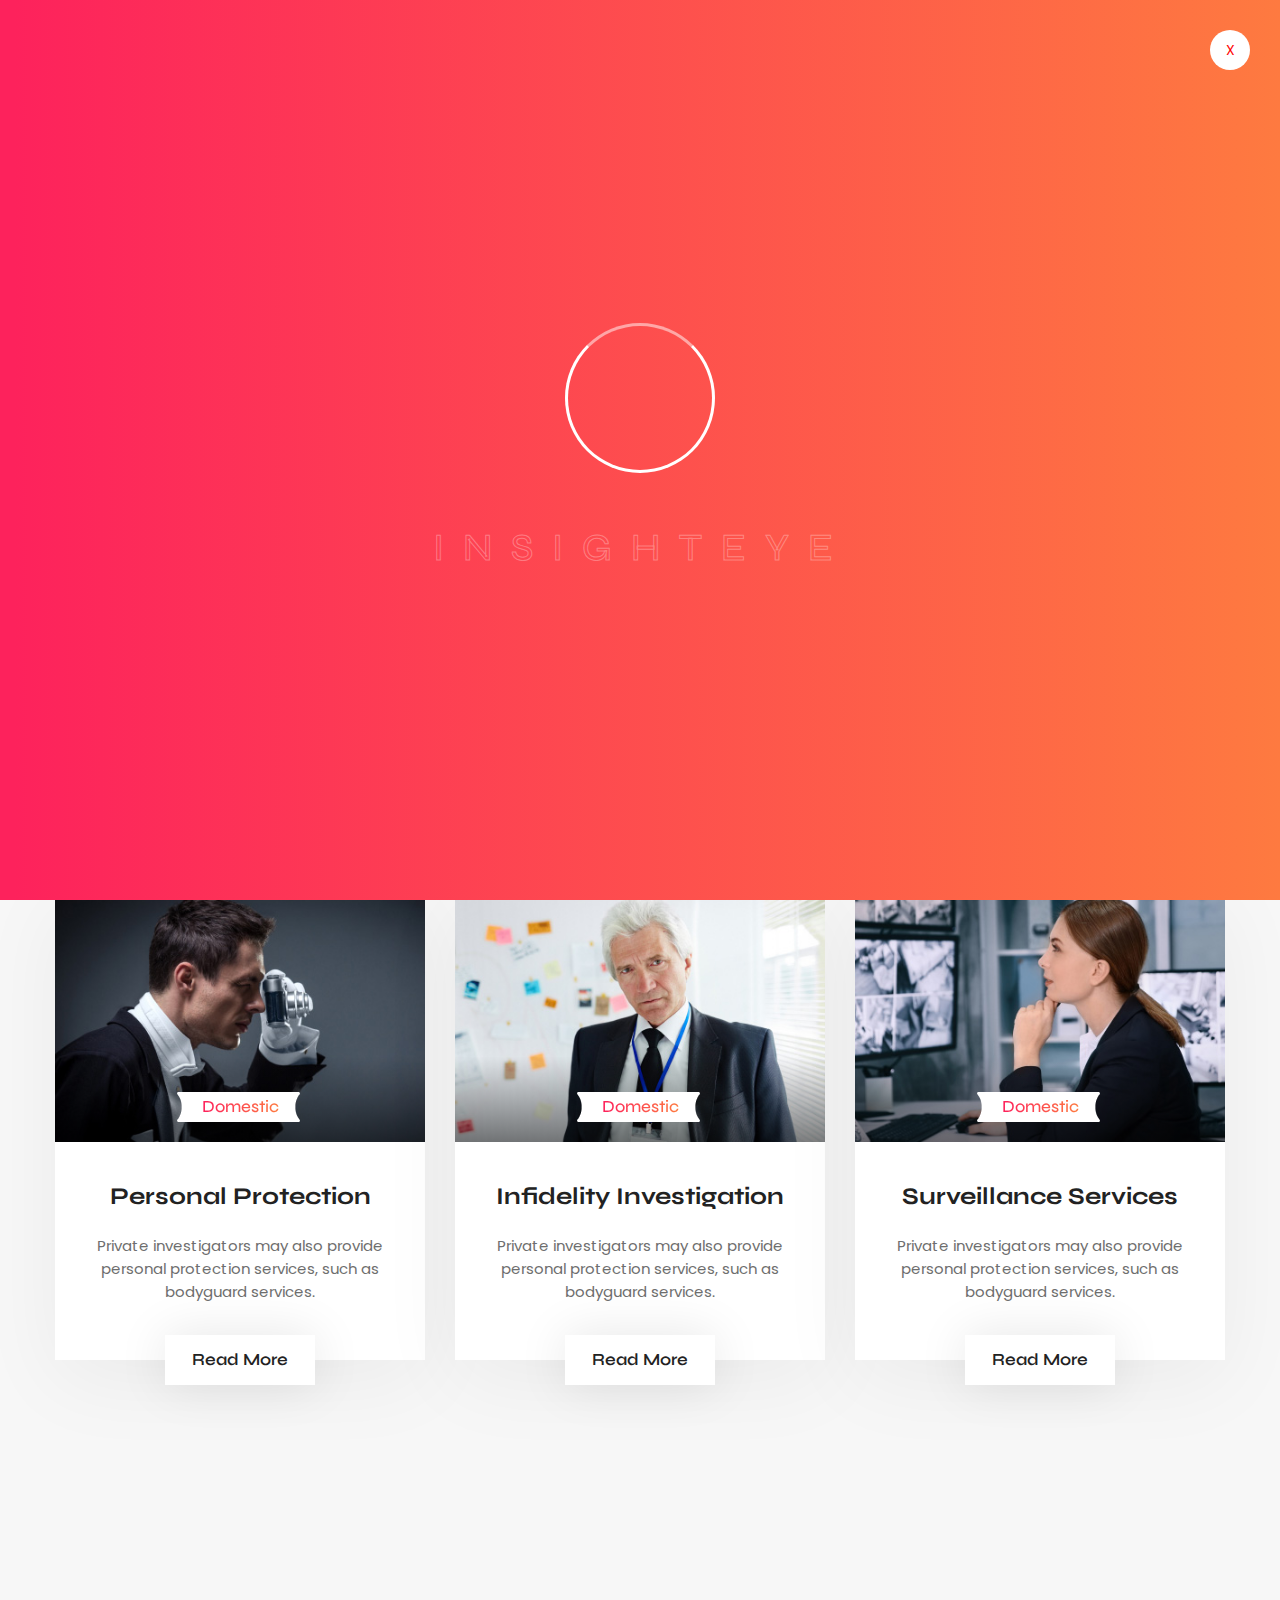
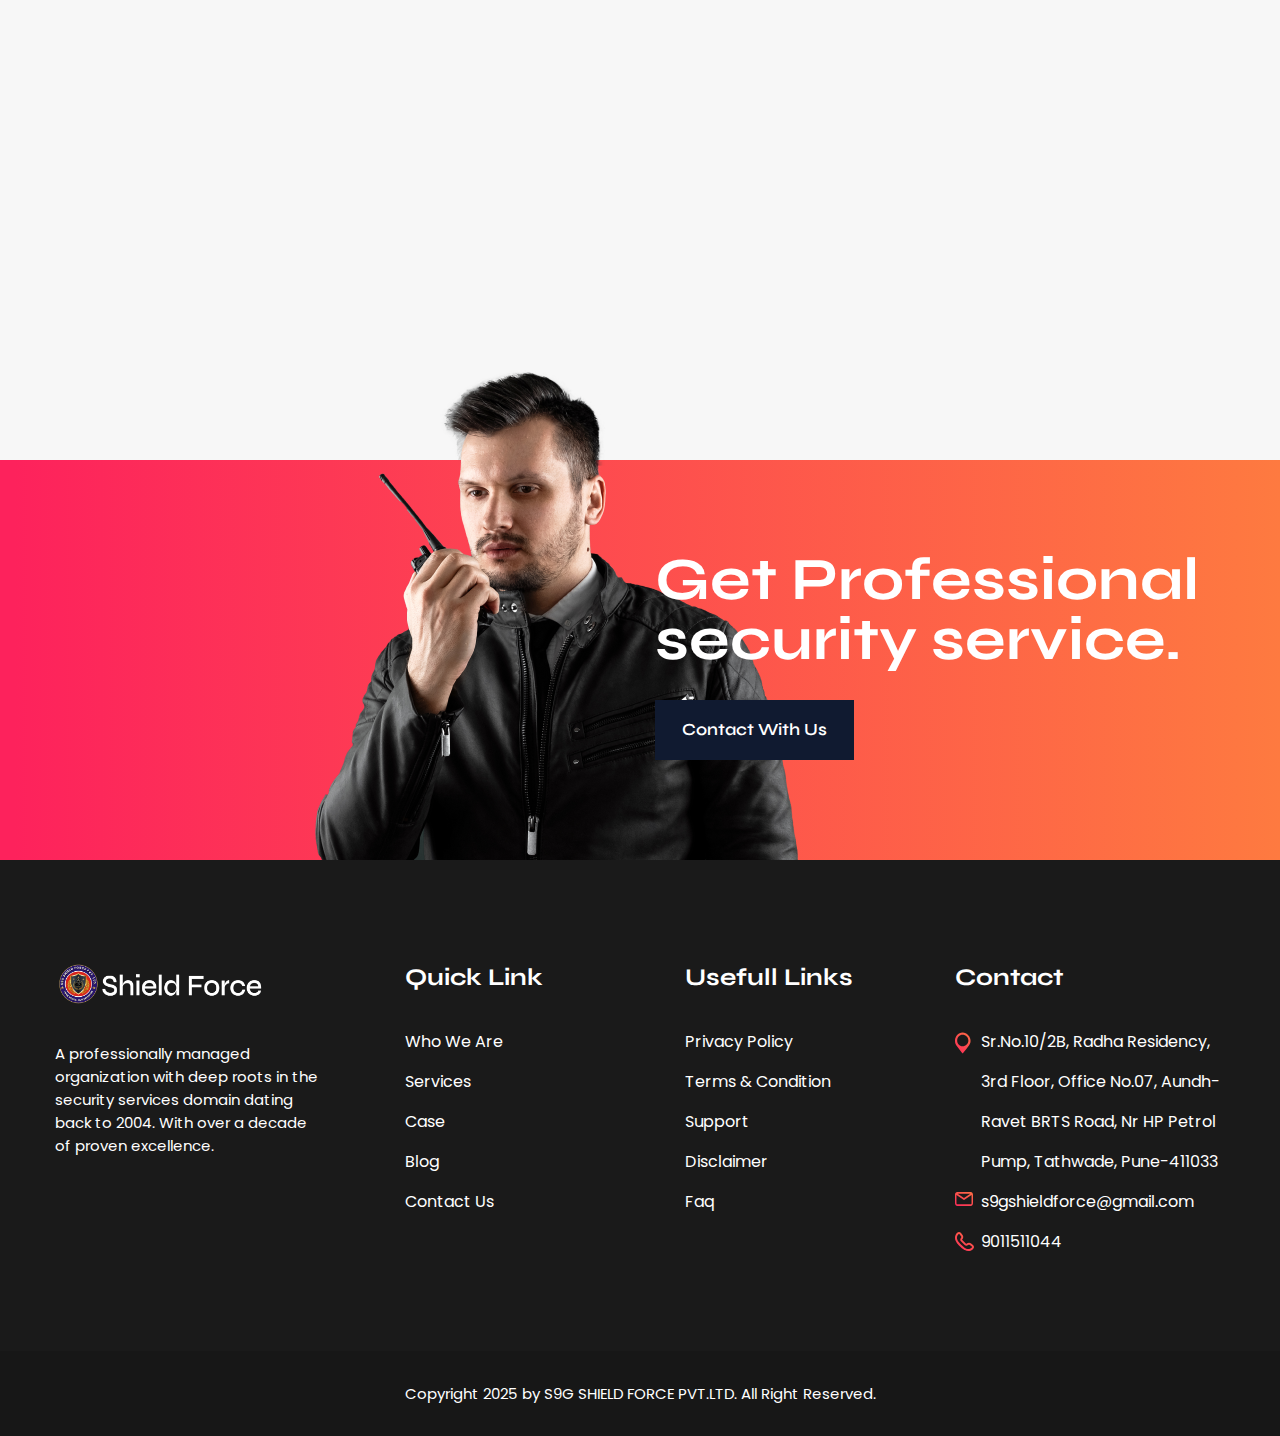
<file: service.html>
<!DOCTYPE html>
<html lang="en">

<!-- Mirrored from azim.hostlin.com/Insighteye/error.html by HTTrack Website Copier/3.x [XR&CO'2014], Thu, 31 Jul 2025 11:22:46 GMT -->

<head>
    <meta charset="utf-8">
    <meta http-equiv="X-UA-Compatible" content="IE=edge">
    <meta name="viewport" content="width=device-width, initial-scale=1.0, maximum-scale=1.0, user-scalable=0">

    <title>S9G SHIELD FORCE PVT.LTD.- Official Website</title>

    <!-- Fav Icon -->
    <link rel="icon" href="assets/images/favicon.ico" type="image/x-icon">

    <!-- Google Fonts -->
    <link href="https://fonts.googleapis.com/css2?family=Syne:wght@400;500;600;700;800&amp;display=swap"
        rel="stylesheet">
    <link rel="preconnect" href="https://fonts.googleapis.com">
    <link rel="preconnect" href="https://fonts.gstatic.com" crossorigin>
    <link href="https://fonts.googleapis.com/css2?family=Libertinus+Sans:ital,wght@0,400;0,700;1,400&display=swap"
        rel="stylesheet">
    <link
        href="https://fonts.googleapis.com/css2?family=Poppins:ital,wght@0,300;0,400;0,500;0,600;0,700;0,800;0,900;1,300;1,400;1,500;1,600;1,700;1,800;1,900&amp;display=swap"
        rel="stylesheet">


    <!-- Stylesheets -->
    <link href="assets/css/font-awesome-all.css" rel="stylesheet">
    <link href="assets/css/flaticon.css" rel="stylesheet">
    <link href="assets/css/owl.css" rel="stylesheet">
    <link href="assets/css/bootstrap.css" rel="stylesheet">
    <link href="assets/css/jquery.fancybox.min.css" rel="stylesheet">
    <link href="assets/css/animate.css" rel="stylesheet">
    <link href="assets/css/nice-select.css" rel="stylesheet">
    <link href="assets/css/elpath.css" rel="stylesheet">
    <link href="assets/css/color.css" id="jssDefault" rel="stylesheet">
    <link href="assets/css/rtl.css" rel="stylesheet">
    <link href="assets/css/style.css" rel="stylesheet">
    <link href="assets/css/module-css/page-title.css" rel="stylesheet">
    <link href="assets/css/module-css/service.css" rel="stylesheet">
    <link href="assets/css/module-css/cta.css" rel="stylesheet">
    <link href="assets/css/responsive.css" rel="stylesheet">

</head>


<!-- page wrapper -->

<body>

    <div class="boxed_wrapper ltr">


        <!-- preloader -->
        <div class="loader-wrap">
            <div class="preloader">
                <div class="preloader-close">X</div>
                <div id="handle-preloader" class="handle-preloader">
                    <div class="animation-preloader">
                        <div class="spinner"></div>
                        <div class="txt-loading">
                            <span data-text-preloader="i" class="letters-loading">
                                i
                            </span>
                            <span data-text-preloader="n" class="letters-loading">
                                n
                            </span>
                            <span data-text-preloader="s" class="letters-loading">
                                s
                            </span>
                            <span data-text-preloader="i" class="letters-loading">
                                i
                            </span>
                            <span data-text-preloader="g" class="letters-loading">
                                g
                            </span>
                            <span data-text-preloader="h" class="letters-loading">
                                h
                            </span>
                            <span data-text-preloader="t" class="letters-loading">
                                t
                            </span>
                            <span data-text-preloader="e" class="letters-loading">
                                e
                            </span>
                            <span data-text-preloader="y" class="letters-loading">
                                y
                            </span>
                            <span data-text-preloader="e" class="letters-loading">
                                e
                            </span>
                        </div>
                    </div>
                </div>
            </div>
        </div>
        <!-- preloader end -->





        <!-- main header -->
        <header class="main-header">
            <!-- header-top -->
            <div class="header-top">
                <div class="auto-container">
                    <div class="top-inner">
                        <ul class="info-list clearfix">
                            <li><i class="icon-1 gradient-color"></i><a
                                    href="mailto:s9gshieldforce@gmail.com">s9gshieldforce@gmail.com</a></li>
                            <li><i class="icon-2 gradient-color"></i><a href="tel:+919011511044">+919011511044</a></li>
                            <li><i class="icon-3 gradient-color"></i>Open Hours: Mon - Fri 10.00 am - 6.30 pm</li>
                        </ul>
                        <div class="top-right">

                            <ul class="social-links clearfix">
                                <li><a href="index.html"><i class="fab fa-facebook-f"></i></a></li>
                                <li><a href="index.html"><i class="fab fa-twitter"></i></a></li>
                                <li><a href="index.html"><i class="fab fa-instagram"></i></a></li>
                            </ul>
                        </div>
                    </div>
                </div>
            </div>
            <!-- header-lower -->
            <div class="header-lower">
                <div class="container-fluid">
                    <div class="outer-box">
                        <div class="shape" style="background-image: url(assets/images/shape/shape-1.png);"></div>
                        <div class="menu-area">
                            <div class="logo-box">
                                <figure class="logo"><a href="index.html"><img src="assets/images/logo.png" width="100"
                                            alt=""></a>
                                </figure>
                            </div>
                            <!--Mobile Navigation Toggler-->
                            <div class="mobile-nav-toggler">
                                <i class="icon-bar"></i>
                                <i class="icon-bar"></i>
                                <i class="icon-bar"></i>
                            </div>
                            <nav class="main-menu navbar-expand-md navbar-light clearfix">
                                <div class="collapse navbar-collapse show clearfix" id="navbarSupportedContent">
                                    <ul class="navigation clearfix">
                                        <li class="current"><a href="index.html">Home</a></li>
                                        <li><a href="about.html">Who We Are</a></li>
                                        <li class="current dropdown"><a href="index.html">Services</a>
                                            <ul>
                                                <li><a href="error.html">Our Service 1</a></li>
                                                <li><a href="error.html">Our Service 2</a></li>
                                                <li><a href="error.html">Personal Protection</a></li>
                                                <li><a href="error.html">Infidelity Investigation</a></li>
                                                <li><a href="error.html">Surveillance Services</a></li>
                                                <li><a href="error.html">CCTV Security</a></li>
                                                <li><a href="service-details-5.html">Security Consulting</a></li>
                                                <li><a href="service-details-6.html">Assets Investigation</a></li>
                                            </ul>
                                        </li>
                                        <li class="dropdown"><a href="index.html">Pages</a>
                                            <ul>
                                                <li class="dropdown"><a href="index.html">Team</a>
                                                    <ul>
                                                        <li><a href="team.html">Our Team 1</a></li>
                                                        <li><a href="team-2.html">Our Team 2</a></li>
                                                        <li><a href="team-details.html">Team Details</a></li>
                                                    </ul>
                                                </li>
                                                <li class="dropdown"><a href="index.html">Case</a>
                                                    <ul>
                                                        <li><a href="error.html">Case Study</a></li>
                                                        <li><a href="case-details.html">Case Details</a></li>
                                                    </ul>
                                                </li>
                                                <li><a href="faq.html">FAQs</a></li>
                                                <li><a href="error.html">Page Not Found</a></li>
                                            </ul>
                                        </li>
                                        <li class="dropdown"><a href="index.html">Blog</a>
                                            <ul>
                                                <li><a href="error.html">Blog Grid</a></li>
                                                <li><a href="blog-2.html">Blog Standard</a></li>
                                                <li><a href="error.html">Blog Details</a></li>
                                            </ul>
                                        </li>
                                        <li><a href="contact.html">Contact</a></li>
                                    </ul>
                                </div>
                            </nav>
                        </div>
                        <div class="menu-right-content">
                            <div class="support-box">
                                <div class="icon-box gradient-color"><i class="icon-2"></i></div>
                                <a href="tel:+919011511044">9011511044</a>
                            </div>
                            <div class="btn-box">
                                <a href="./contact.html" class="theme-btn btn-one"><span>Let’s Contact</span></a>
                            </div>
                        </div>
                    </div>
                </div>
            </div>

            <!--sticky Header-->
            <div class="sticky-header">
                <div class="container-fluid">
                    <div class="outer-box">
                        <div class="menu-area">
                            <div class="logo-box">
                                <figure class="logo"><a href="index.html"><img src="assets/images/logo.png" width="100"
                                            alt=""></a>
                                </figure>
                            </div>
                            <nav class="main-menu clearfix">
                                <!--Keep This Empty / Menu will come through Javascript-->
                            </nav>
                        </div>
                        <div class="menu-right-content">
                            <div class="support-box">
                                <div class="icon-box gradient-color"><i class="icon-2"></i></div>
                                <a href="tel:+919011511044">9011511044</a>
                            </div>
                            <div class="btn-box">
                                <a href="./contact.html" class="theme-btn btn-one"><span>Let’s Contact</span></a>
                            </div>
                        </div>
                    </div>
                </div>
            </div>
        </header>
        <!-- main-header end -->


        <!-- Mobile Menu  -->
        <div class="mobile-menu">
            <div class="menu-backdrop"></div>
            <div class="close-btn"><i class="fas fa-times"></i></div>

            <nav class="menu-box">
                <div class="nav-logo"><a href="index.html"><img src="assets/images/logo-2.png" alt="" title=""></a>
                </div>
                <div class="menu-outer"><!--Here Menu Will Come Automatically Via Javascript / Same Menu as in Header-->
                </div>
                <div class="contact-info">
                    <h4>Contact Info</h4>
                    <ul>
                        <li>Chicago 12, Melborne City, USA</li>
                        <li><a href="tel:+8801682648101">+88 01682648101</a></li>
                        <li><a href="mailto:s9gshieldforce@gmail.com">s9gshieldforce@gmail.com</a></li>
                    </ul>
                </div>
                <div class="social-links">
                    <ul class="clearfix">
                        <li><a href="index.html"><span class="fab fa-twitter"></span></a></li>
                        <li><a href="index.html"><span class="fab fa-facebook-square"></span></a></li>
                        <li><a href="index.html"><span class="fab fa-pinterest-p"></span></a></li>
                        <li><a href="index.html"><span class="fab fa-instagram"></span></a></li>
                        <li><a href="index.html"><span class="fab fa-youtube"></span></a></li>
                    </ul>
                </div>
            </nav>
        </div>
        <!-- End Mobile Menu -->


        <!-- page-title -->
        <section class="page-title p_relative centred">
            <div class="bg-layer" style="background-image: url(assets/images/background/page-title.jpg);"></div>
            <div class="container">
                <div class="content-box">
                    <h1>Our Service 1</h1>
                    <ul class="bread-crumb clearfix">
                        <li><a href="index.html">Home</a></li>
                        <li>Our Service 1</li>
                    </ul>
                </div>
            </div>
        </section>
        <!-- page-title end -->


        <!-- service-section -->
        <section class="service-section service-page bg-color-1 centred">
            <div class="container">
                <div class="sec-title mb_60">
                    <span class="sub-title">Our Services</span>
                    <h2>Private Investigation <br />Services</h2>
                </div>
                <div class="row clearfix">
                    <div class="col-lg-4 col-md-6 col-sm-12 service-block">
                        <div class="service-block-one wow fadeInUp animated" data-wow-delay="00ms"
                            data-wow-duration="1500ms">
                            <div class="inner-box">
                                <div class="image-box">
                                    <figure class="image"><img src="assets/images/service/service-1.jpg" alt="">
                                    </figure>
                                    <div class="category"><span class="gradient-color">Domestic</span></div>
                                </div>
                                <div class="lower-content">
                                    <h3><a href="error.html">Personal Protection</a></h3>
                                    <p>Private investigators may also provide personal protection services, such as
                                        bodyguard services.</p>
                                    <div class="btn-box">
                                        <a href="error.html" class="theme-btn btn-two">Read&nbsp;More</a>
                                    </div>
                                </div>
                            </div>
                        </div>
                    </div>
                    <div class="col-lg-4 col-md-6 col-sm-12 service-block">
                        <div class="service-block-one wow fadeInUp animated" data-wow-delay="300ms"
                            data-wow-duration="1500ms">
                            <div class="inner-box">
                                <div class="image-box">
                                    <figure class="image"><img src="assets/images/service/service-2.jpg" alt="">
                                    </figure>
                                    <div class="category"><span class="gradient-color">Domestic</span></div>
                                </div>
                                <div class="lower-content">
                                    <h3><a href="error.html">Infidelity Investigation</a></h3>
                                    <p>Private investigators may also provide personal protection services, such as
                                        bodyguard services.</p>
                                    <div class="btn-box">
                                        <a href="error.html" class="theme-btn btn-two">Read&nbsp;More</a>
                                    </div>
                                </div>
                            </div>
                        </div>
                    </div>
                    <div class="col-lg-4 col-md-6 col-sm-12 service-block">
                        <div class="service-block-one wow fadeInUp animated" data-wow-delay="600ms"
                            data-wow-duration="1500ms">
                            <div class="inner-box">
                                <div class="image-box">
                                    <figure class="image"><img src="assets/images/service/service-3.jpg" alt="">
                                    </figure>
                                    <div class="category"><span class="gradient-color">Domestic</span></div>
                                </div>
                                <div class="lower-content">
                                    <h3><a href="error.html">Surveillance Services</a></h3>
                                    <p>Private investigators may also provide personal protection services, such as
                                        bodyguard services.</p>
                                    <div class="btn-box">
                                        <a href="error.html" class="theme-btn btn-two">Read&nbsp;More</a>
                                    </div>
                                </div>
                            </div>
                        </div>
                    </div>
                    <div class="col-lg-4 col-md-6 col-sm-12 service-block">
                        <div class="service-block-one wow fadeInUp animated" data-wow-delay="00ms"
                            data-wow-duration="1500ms">
                            <div class="inner-box">
                                <div class="image-box">
                                    <figure class="image"><img src="assets/images/service/service-5.jpg" alt="">
                                    </figure>
                                    <div class="category"><span class="gradient-color">Domestic</span></div>
                                </div>
                                <div class="lower-content">
                                    <h3><a href="error.html">CCTV Security</a></h3>
                                    <p>Private investigators may also provide personal protection services, such as
                                        bodyguard services.</p>
                                    <div class="btn-box">
                                        <a href="error.html" class="theme-btn btn-two">Read&nbsp;More</a>
                                    </div>
                                </div>
                            </div>
                        </div>
                    </div>
                    <div class="col-lg-4 col-md-6 col-sm-12 service-block">
                        <div class="service-block-one wow fadeInUp animated" data-wow-delay="300ms"
                            data-wow-duration="1500ms">
                            <div class="inner-box">
                                <div class="image-box">
                                    <figure class="image"><img src="assets/images/service/service-6.jpg" alt="">
                                    </figure>
                                    <div class="category"><span class="gradient-color">Domestic</span></div>
                                </div>
                                <div class="lower-content">
                                    <h3><a href="service-details-5.html">Security Consulting</a></h3>
                                    <p>Private investigators may also provide personal protection services, such as
                                        bodyguard services.</p>
                                    <div class="btn-box">
                                        <a href="service-details-5.html" class="theme-btn btn-two">Read&nbsp;More</a>
                                    </div>
                                </div>
                            </div>
                        </div>
                    </div>
                    <div class="col-lg-4 col-md-6 col-sm-12 service-block">
                        <div class="service-block-one wow fadeInUp animated" data-wow-delay="600ms"
                            data-wow-duration="1500ms">
                            <div class="inner-box">
                                <div class="image-box">
                                    <figure class="image"><img src="assets/images/service/service-7.jpg" alt="">
                                    </figure>
                                    <div class="category"><span class="gradient-color">Domestic</span></div>
                                </div>
                                <div class="lower-content">
                                    <h3><a href="service-details-6.html">Assets Investigation</a></h3>
                                    <p>Private investigators may also provide personal protection services, such as
                                        bodyguard services.</p>
                                    <div class="btn-box">
                                        <a href="service-details-6.html" class="theme-btn btn-two">Read&nbsp;More</a>
                                    </div>
                                </div>
                            </div>
                        </div>
                    </div>
                </div>
            </div>
        </section>
        <!-- service-sectione end -->


        <!-- cta-section -->
        <section class="cta-section pt_90 pb_100">
            <figure class="image-layer"><img src="assets/images/resource/men-1.png" alt=""></figure>
            <div class="container">
                <div class="row clearfix">
                    <div class="col-xl-6 col-lg-12 col-md-12 offset-xl-6 content-column">
                        <div class="content-box">
                            <h2>Get Professional security service.</h2>
                            <a href="contact.html" class="theme-btn btn-one">Contact With Us</a>
                        </div>
                    </div>
                </div>
            </div>
        </section>
        <!-- cta-section end -->


        <!-- main-footer -->
        <footer class="main-footer">
            <div class="widget-section">
                <div class="bg-layer" style="background-image: url(assets/images/background/footer-bg.jpg);"></div>
                <div class="container">
                    <div class="row clearfix">
                        <div class="col-lg-3 col-md-6 col-sm-12 footer-column">
                            <div class="footer-widget logo-widget">
                                <figure class="footer-logo"><a href="index.html"><img src="assets/images/logo-2.png"
                                            alt=""></a></figure>
                                <div class="text-box">
                                    <p>A professionally managed organization with deep roots in the security services
                                        domain dating back to 2004. With over a decade of proven excellence.</p>
                                </div>
                            </div>
                        </div>
                        <div class="col-lg-3 col-md-6 col-sm-12 footer-column">
                            <div class="footer-widget links-widget ml_50">
                                <div class="widget-title">
                                    <h3>Quick Link</h3>
                                </div>
                                <div class="widget-content">
                                    <ul class="links-list clearfix">
                                        <li><a href="about.html">Who We Are</a></li>
                                        <li><a href="error.html">Services</a></li>
                                        <li><a href="error.html">Case</a></li>
                                        <li><a href="error.html">Blog</a></li>
                                        <li><a href="contact.html">Contact Us</a></li>
                                    </ul>
                                </div>
                            </div>
                        </div>
                        <div class="col-lg-3 col-md-6 col-sm-12 footer-column">
                            <div class="footer-widget links-widget ml_30">
                                <div class="widget-title">
                                    <h3>Usefull Links</h3>
                                </div>
                                <div class="widget-content">
                                    <ul class="links-list clearfix">
                                        <li><a href="index.html">Privacy Policy</a></li>
                                        <li><a href="index.html">Terms & Condition</a></li>
                                        <li><a href="index.html">Support</a></li>
                                        <li><a href="index.html">Disclaimer</a></li>
                                        <li><a href="index.html">Faq</a></li>
                                    </ul>
                                </div>
                            </div>
                        </div>
                        <div class="col-lg-3 col-md-6 col-sm-12 footer-column">
                            <div class="footer-widget contact-widget">
                                <div class="widget-title">
                                    <h3>Contact</h3>
                                </div>
                                <div class="widget-content">
                                    <ul class="info-list clearfix">
                                        <li><img src="assets/images/icons/icon-6.svg" alt="">Sr.No.10/2B, Radha
                                            Residency, 3rd Floor, Office No.07, Aundh-Ravet BRTS Road, Nr HP Petrol
                                            Pump, Tathwade, Pune-411033
                                        </li>
                                        <li><img src="assets/images/icons/icon-7.svg" alt=""><a
                                                href="mailto:s9gshieldforce@gmail.com">s9gshieldforce@gmail.com</a></li>
                                        <li><img src="assets/images/icons/icon-8.svg" alt=""><a
                                                href="tel:+919011511044">9011511044</a></li>
                                    </ul>
                                </div>
                            </div>
                        </div>
                    </div>
                </div>
            </div>
            <div class="footer-bottom centred">
                <div class="container">
                    <div class="copyright">
                        <p>Copyright 2025 by <a href="index.html">S9G SHIELD FORCE PVT.LTD.</a> All Right
                            Reserved.</p>
                    </div>
                </div>
            </div>
        </footer>
        <!-- main-footer end -->



        <!--Scroll to top-->
        <div class="scroll-to-top">
            <div>
                <div class="scroll-top-inner">
                    <div class="scroll-bar">
                        <div class="bar-inner"></div>
                    </div>
                    <div class="scroll-bar-text">Go To Top</div>
                </div>
            </div>
        </div>
        <!-- Scroll to top end -->

    </div>


    <!-- jequery plugins -->
    <script src="assets/js/jquery.js"></script>
    <script src="assets/js/bootstrap.min.js"></script>
    <script src="assets/js/owl.js"></script>
    <script src="assets/js/wow.js"></script>
    <script src="assets/js/validation.js"></script>
    <script src="assets/js/jquery.fancybox.js"></script>
    <script src="assets/js/appear.js"></script>
    <script src="assets/js/isotope.js"></script>
    <script src="assets/js/parallax-scroll.js"></script>
    <script src="assets/js/jquery.nice-select.min.js"></script>

    <!-- main-js -->
    <script src="assets/js/script.js"></script>

</body><!-- End of .page_wrapper -->

<!-- Mirrored from azim.hostlin.com/Insighteye/error.html by HTTrack Website Copier/3.x [XR&CO'2014], Thu, 31 Jul 2025 11:22:59 GMT -->

</html>
</file>
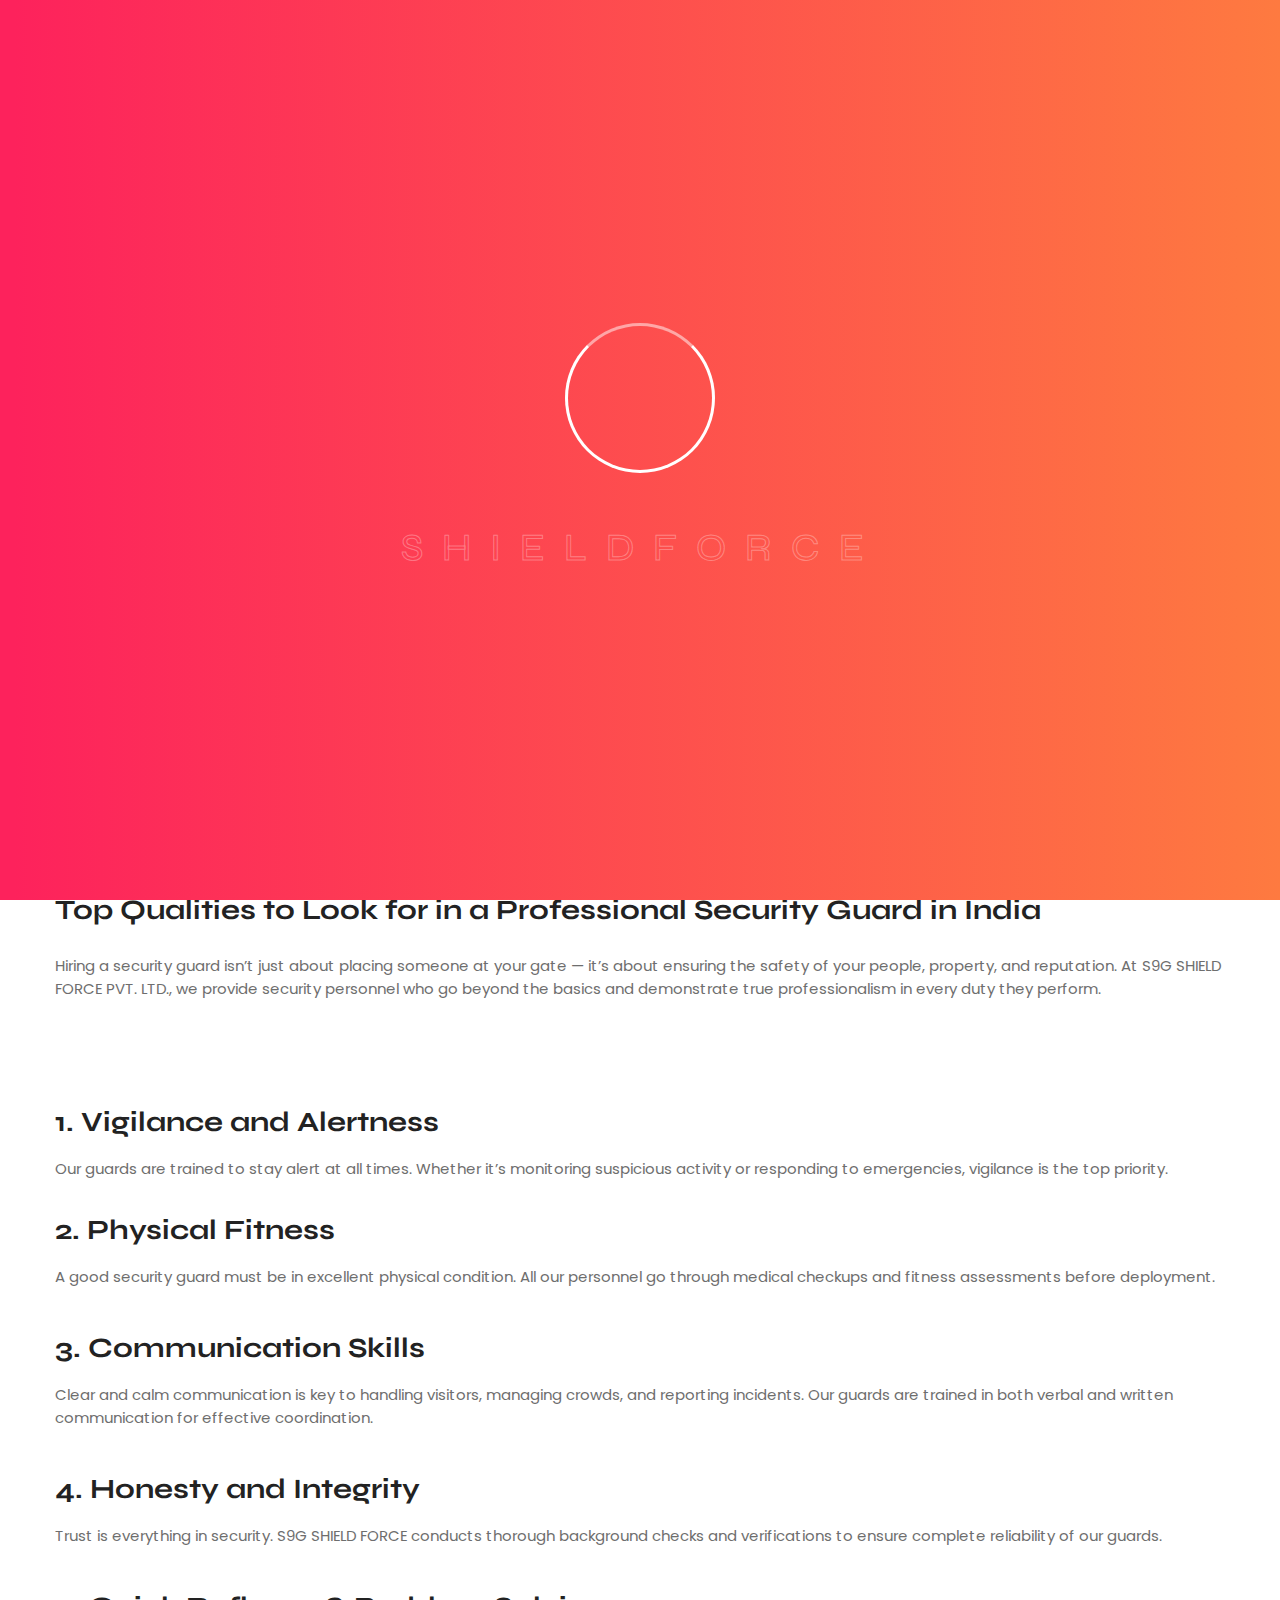
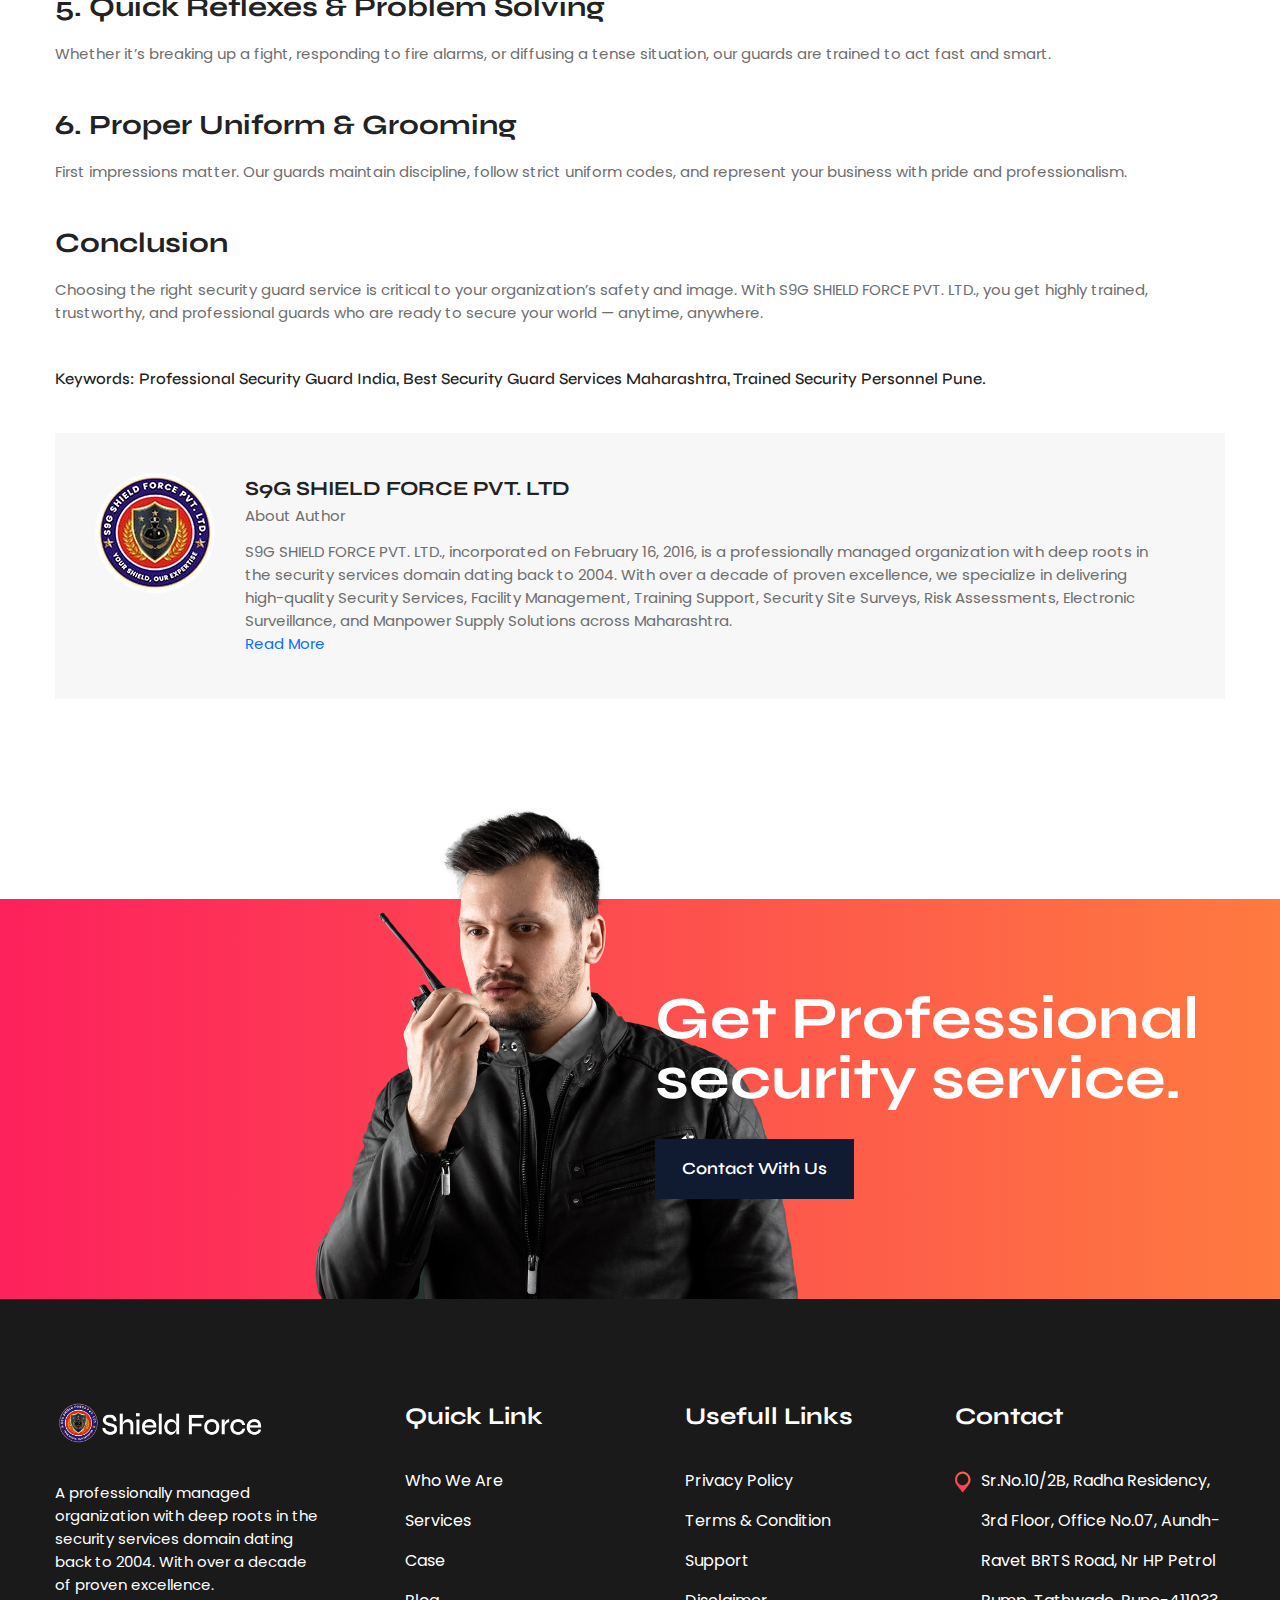
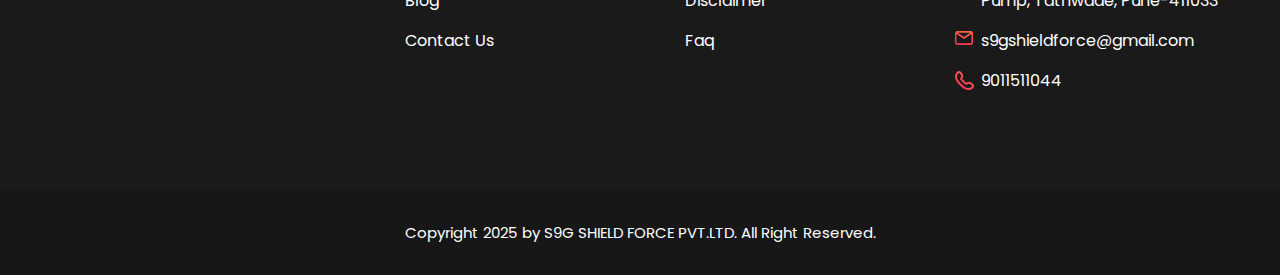
<file: top-qualities-professional-security-guard-india.html>
<!DOCTYPE html>
<html lang="en">

<head>
    <meta charset="utf-8">
    <meta http-equiv="X-UA-Compatible" content="IE=edge">
    <meta name="viewport" content="width=device-width, initial-scale=1.0, maximum-scale=1.0, user-scalable=0">

    <title>S9G SHIELD FORCE PVT.LTD.- Official Website</title>

    <!-- Fav Icon -->
    <link rel="icon" href="assets/images/favicon.ico" type="image/x-icon">

    <!-- Google Fonts -->
    <link href="https://fonts.googleapis.com/css2?family=Syne:wght@400;500;600;700;800&amp;display=swap"
        rel="stylesheet">
    <link rel="preconnect" href="https://fonts.googleapis.com">
    <link rel="preconnect" href="https://fonts.gstatic.com" crossorigin>
    <link href="https://fonts.googleapis.com/css2?family=Libertinus+Sans:ital,wght@0,400;0,700;1,400&display=swap"
        rel="stylesheet">
    <link
        href="https://fonts.googleapis.com/css2?family=Poppins:ital,wght@0,300;0,400;0,500;0,600;0,700;0,800;0,900;1,300;1,400;1,500;1,600;1,700;1,800;1,900&amp;display=swap"
        rel="stylesheet">


    <!-- Stylesheets -->
    <link href="assets/css/font-awesome-all.css" rel="stylesheet">
    <link href="assets/css/flaticon.css" rel="stylesheet">
    <link href="assets/css/owl.css" rel="stylesheet">
    <link href="assets/css/bootstrap.css" rel="stylesheet">
    <link href="assets/css/jquery.fancybox.min.css" rel="stylesheet">
    <link href="assets/css/animate.css" rel="stylesheet">
    <link href="assets/css/nice-select.css" rel="stylesheet">
    <link href="assets/css/elpath.css" rel="stylesheet">
    <link href="assets/css/color.css" id="jssDefault" rel="stylesheet">
    <link href="assets/css/rtl.css" rel="stylesheet">
    <link href="assets/css/style.css" rel="stylesheet">
    <link href="assets/css/module-css/page-title.css" rel="stylesheet">
    <link href="assets/css/module-css/news.css" rel="stylesheet">
    <link href="assets/css/module-css/blog.css" rel="stylesheet">
    <link href="assets/css/module-css/cta.css" rel="stylesheet">
    <link href="assets/css/responsive.css" rel="stylesheet">

</head>


<!-- page wrapper -->

<body>

    <div class="boxed_wrapper ltr">


        <!-- preloader -->
        <div class="loader-wrap">
            <div class="preloader">
                <div id="handle-preloader" class="handle-preloader">
                    <div class="animation-preloader">
                        <div class="spinner"></div>
                        <div class="txt-loading">
                            <span data-text-preloader="S" class="letters-loading">
                                S
                            </span>
                            <span data-text-preloader="H" class="letters-loading">
                                H
                            </span>
                            <span data-text-preloader="I" class="letters-loading">
                                I
                            </span>
                            <span data-text-preloader="E" class="letters-loading">
                                E
                            </span>
                            <span data-text-preloader="L" class="letters-loading">
                                L
                            </span>
                            <span data-text-preloader="D" class="letters-loading">
                                D
                            </span>
                            <span data-text-preloader="F" class="letters-loading">
                                F
                            </span>
                            <span data-text-preloader="O" class="letters-loading">
                                O
                            </span>
                            <span data-text-preloader="R" class="letters-loading">
                                R
                            </span>
                            <span data-text-preloader="C" class="letters-loading">
                                C
                            </span>
                            <span data-text-preloader="E" class="letters-loading">
                                E
                            </span>
                        </div>
                    </div>
                </div>
            </div>
        </div>
        <!-- preloader end -->





        <!-- main header -->
        <header class="main-header">
            <!-- header-top -->
            <div class="header-top">
                <div class="auto-container">
                    <div class="top-inner">
                        <ul class="info-list clearfix">
                            <li><i class="icon-1 gradient-color"></i><a
                                    href="mailto:s9gshieldforce@gmail.com">s9gshieldforce@gmail.com</a></li>
                            <li><i class="icon-2 gradient-color"></i><a href="tel:+919011511044">+919011511044</a></li>
                            <li><i class="icon-3 gradient-color"></i>Open Hours: Mon - Fri 10.00 am - 6.30 pm</li>
                        </ul>
                        <div class="top-right">

                            <ul class="social-links clearfix">
                                <li><a href="index.html"><i class="fab fa-facebook-f"></i></a></li>
                                <li><a href="index.html"><i class="fab fa-twitter"></i></a></li>
                                <li><a href="index.html"><i class="fab fa-instagram"></i></a></li>
                            </ul>
                        </div>
                    </div>
                </div>
            </div>
            <!-- header-lower -->
            <div class="header-lower">
                <div class="container-fluid">
                    <div class="outer-box">
                        <div class="shape" style="background-image: url(assets/images/shape/shape-1.png);"></div>
                        <div class="menu-area">
                            <div class="logo-box">
                                <figure class="logo"><a href="index.html"><img src="assets/images/logo.png" width="100"
                                            alt=""></a>
                                </figure>
                            </div>
                            <!--Mobile Navigation Toggler-->
                            <div class="mobile-nav-toggler">
                                <i class="icon-bar"></i>
                                <i class="icon-bar"></i>
                                <i class="icon-bar"></i>
                            </div>
                            <nav class="main-menu navbar-expand-md navbar-light clearfix">
                                <div class="collapse navbar-collapse show clearfix" id="navbarSupportedContent">
                                    <ul class="navigation clearfix">
                                        <li class=""><a href="index.html">Home</a></li>
                                        <li><a href="about.html">Who We Are</a></li>
                                        <li class="dropdown"><a href="error.html">Services </a>
                                            <ul>
                                                <li><a href="error.html">Ladies Bouncers</a></li>
                                                <li><a href="error.html">Security Guard</a></li>
                                                <li><a href="error.html">Security Supervisor</a></li>
                                                <li><a href="error.html">Armed PSO</a></li>
                                                <li><a href="error.html">Gunman</a></li>
                                                <li><a href="error.html">Bouncer</a></li>
                                            </ul>
                                        </li>
                                        <li><a href="error.html">Portfolio </a></li>
                                        <li><a href="error.html">Awards & Programs</a></li>
                                        <li><a href="contact.html">Contact Us</a></li>
                                    </ul>
                                </div>
                            </nav>
                        </div>
                        <div class="menu-right-content">
                            <div class="support-box">
                                <div class="icon-box gradient-color"><i class="icon-2"></i></div>
                                <a href="tel:+919011511044">9011511044</a>
                            </div>
                            <div class="btn-box">
                                <a href="./contact.html" class="theme-btn btn-one"><span>Let’s Contact</span></a>
                            </div>
                        </div>
                    </div>
                </div>
            </div>

            <!--sticky Header-->
            <div class="sticky-header">
                <div class="container-fluid">
                    <div class="outer-box">
                        <div class="menu-area">
                            <div class="logo-box">
                                <figure class="logo"><a href="index.html"><img src="assets/images/logo.png" width="100"
                                            alt=""></a>
                                </figure>
                            </div>
                            <nav class="main-menu clearfix">
                                <!--Keep This Empty / Menu will come through Javascript-->
                            </nav>
                        </div>
                        <div class="menu-right-content">
                            <div class="support-box">
                                <div class="icon-box gradient-color"><i class="icon-2"></i></div>
                                <a href="tel:+919011511044">9011511044</a>
                            </div>
                            <div class="btn-box">
                                <a href="./contact.html" class="theme-btn btn-one"><span>Let’s Contact</span></a>
                            </div>
                        </div>
                    </div>
                </div>
            </div>
        </header>
        <!-- main-header end -->


        <!-- Mobile Menu  -->
        <div class="mobile-menu">
            <div class="menu-backdrop"></div>
            <div class="close-btn"><i class="fas fa-times"></i></div>

            <nav class="menu-box">
                <div class="nav-logo"><a href="index.html"><img src="assets/images/logo-2.png" alt="" title=""></a>
                </div>
                <div class="menu-outer"><!--Here Menu Will Come Automatically Via Javascript / Same Menu as in Header-->
                </div>
                <div class="contact-info">
                    <h4>Contact Info</h4>
                    <ul>
                        <li>Sr.No.10/2B, Radha Residency, 3rd Floor, Office No.07, Aundh-Ravet BRTS Road, Nr HP Petrol
                            Pump, Tathwade, Pune-411033</li>
                        <li><a href="tel:+919011511044">+919011511044</a></li>
                        <li><a href="mailto:s9gshieldforce@gmail.com">s9gshieldforce@gmail.com</a></li>
                    </ul>
                </div>
                <div class="social-links">
                    <ul class="clearfix">
                        <li><a href="index.html"><span class="fab fa-twitter"></span></a></li>
                        <li><a href="index.html"><span class="fab fa-facebook-square"></span></a></li>
                        <li><a href="index.html"><span class="fab fa-instagram"></span></a></li>
                    </ul>
                </div>
            </nav>
        </div>
        <!-- End Mobile Menu -->



        <!-- page-title -->
        <section class="page-title p_relative centred">
            <div class="bg-layer" style="background-image: url(assets/images/background/page-title.jpg);"></div>
            <div class="container">
                <div class="content-box">
                    <h1>Top Qualities to Look for in a Professional Security Guard in India</h1>
                    <ul class="bread-crumb clearfix">
                        <li><a href="index.html">Home</a></li>
                        <li>Article</li>
                        <li>Article Details</li>
                    </ul>
                </div>
            </div>
        </section>
        <!-- page-title end -->


        <!-- sidebar-page-container -->
        <section class="sidebar-page-container sec-pad-3">
            <div class="container">
                <div class="row clearfix">
                    <div class="col-lg-12 col-md-12 col-sm-12 content-side">
                        <div class="blog-details-content">
                            <div class="news-block-one">
                                <div class="inner-box">
                                    <div class="lower-content">
                                        <ul class="post-info mb_13 clearfix">
                                            <li><img src="assets/images/icons/icon-4.svg" alt=""><a
                                                    href="error.html">Admin</a></li>
                                        </ul>
                                        <h3>Top Qualities to Look for in a Professional Security Guard in India</h3>
                                        <p>Hiring a security guard isn’t just about placing someone at your gate — it’s
                                            about ensuring the safety of your people, property, and reputation. At S9G
                                            SHIELD FORCE PVT. LTD., we provide security personnel who go beyond the
                                            basics and demonstrate true professionalism in every duty they perform.</p>
                                        </ul>
                                    </div>
                                </div>
                            </div>
                            <div class="content-one mb_35">
                                <div class="text-box">
                                    <h3>1. Vigilance and Alertness
                                    </h3>
                                    <p>Our guards are trained to stay alert at all times. Whether it’s monitoring
                                        suspicious activity or responding to emergencies, vigilance is the top priority.
                                    </p>
                                </div>
                            </div>
                            <div class="content-two mb_45">
                                <div class="text-box">
                                    <h3>2. Physical Fitness</h3>
                                    <p>A good security guard must be in excellent physical condition. All our personnel
                                        go through medical checkups and fitness assessments before deployment.
                                    </p>
                                </div>
                            </div>
                            <div class="content-two mb_45">
                                <div class="text-box">
                                    <h3>3. Communication Skills</h3>
                                    <p>Clear and calm communication is key to handling visitors, managing crowds, and
                                        reporting incidents. Our guards are trained in both verbal and written
                                        communication for effective coordination.</p>
                                </div>
                            </div>
                            <div class="content-two mb_45">
                                <div class="text-box">
                                    <h3>4. Honesty and Integrity</h3>
                                    <p>Trust is everything in security. S9G SHIELD FORCE conducts thorough background
                                        checks and verifications to ensure complete reliability of our guards.

                                    </p>
                                </div>
                            </div>
                            <div class="content-two mb_45">
                                <div class="text-box">
                                    <h3>5. Quick Reflexes & Problem Solving</h3>
                                    <p>Whether it’s breaking up a fight, responding to fire alarms, or diffusing a tense
                                        situation, our guards are trained to act fast and smart.
                                    </p>
                                </div>
                            </div>
                            <div class="content-two mb_45">
                                <div class="text-box">
                                    <h3>6. Proper Uniform & Grooming</h3>
                                    <p>First impressions matter. Our guards maintain discipline, follow strict uniform
                                        codes, and represent your business with pride and professionalism.</p>
                                </div>
                            </div>
                            <div class="content-two mb_45">
                                <div class="text-box">
                                    <h3>Conclusion</h3>
                                    <p>Choosing the right security guard service is critical to your organization’s
                                        safety and image. With S9G SHIELD FORCE PVT. LTD., you get highly trained,
                                        trustworthy, and professional guards who are ready to secure your world —
                                        anytime, anywhere.</p>
                                </div>
                            </div>
                            <div class="content-two mb_45">
                                <div class="text-box">
                                    <h6>Keywords: Professional Security Guard India, Best Security Guard Services
                                        Maharashtra, Trained Security Personnel Pune.
                                    </h6>
                                </div>
                            </div>
                            <div class="author-box mb_50">
                                <figure class="author-thumb"><img src="assets/images/news/author-2.jpg" alt=""></figure>
                                <h4>S9G SHIELD FORCE PVT. LTD</h4>
                                <span class="designation">About Author</span>
                                <p>S9G SHIELD FORCE PVT. LTD., incorporated on February 16, 2016, is a professionally
                                    managed organization with deep roots in the security services domain dating back to
                                    2004. With over a decade of proven excellence, we specialize in delivering
                                    high-quality Security Services, Facility Management, Training Support, Security Site
                                    Surveys, Risk Assessments, Electronic Surveillance, and Manpower Supply Solutions
                                    across Maharashtra.</p>
                                <a href="./about.html" class=" btn-one">Read More</a>
                            </div>
                        </div>
                    </div>
                </div>
            </div>
        </section>
        <!-- sidebar-page-container end -->


        <!-- cta-section -->
        <section class="cta-section pt_90 pb_100">
            <figure class="image-layer"><img src="assets/images/resource/men-1.png" alt=""></figure>
            <div class="container">
                <div class="row clearfix">
                    <div class="col-xl-6 col-lg-12 col-md-12 offset-xl-6 content-column">
                        <div class="content-box">
                            <h2>Get Professional security service.</h2>
                            <a href="contact.html" class="theme-btn btn-one">Contact With Us</a>
                        </div>
                    </div>
                </div>
            </div>
        </section>
        <!-- cta-section end -->


        <!-- main-footer -->
        <footer class="main-footer">
            <div class="widget-section">
                <div class="bg-layer" style="background-image: url(assets/images/background/footer-bg.jpg);"></div>
                <div class="container">
                    <div class="row clearfix">
                        <div class="col-lg-3 col-md-6 col-sm-12 footer-column">
                            <div class="footer-widget logo-widget">
                                <figure class="footer-logo"><a href="index.html"><img src="assets/images/logo-2.png"
                                            alt=""></a></figure>
                                <div class="text-box">
                                    <p>A professionally managed organization with deep roots in the security services
                                        domain dating back to 2004. With over a decade of proven excellence.</p>
                                </div>
                            </div>
                        </div>
                        <div class="col-lg-3 col-md-6 col-sm-12 footer-column">
                            <div class="footer-widget links-widget ml_50">
                                <div class="widget-title">
                                    <h3>Quick Link</h3>
                                </div>
                                <div class="widget-content">
                                    <ul class="links-list clearfix">
                                        <li><a href="about.html">Who We Are</a></li>
                                        <li><a href="error.html">Services</a></li>
                                        <li><a href="error.html">Case</a></li>
                                        <li><a href="error.html">Blog</a></li>
                                        <li><a href="contact.html">Contact Us</a></li>
                                    </ul>
                                </div>
                            </div>
                        </div>
                        <div class="col-lg-3 col-md-6 col-sm-12 footer-column">
                            <div class="footer-widget links-widget ml_30">
                                <div class="widget-title">
                                    <h3>Usefull Links</h3>
                                </div>
                                <div class="widget-content">
                                    <ul class="links-list clearfix">
                                        <li><a href="index.html">Privacy Policy</a></li>
                                        <li><a href="index.html">Terms & Condition</a></li>
                                        <li><a href="index.html">Support</a></li>
                                        <li><a href="index.html">Disclaimer</a></li>
                                        <li><a href="index.html">Faq</a></li>
                                    </ul>
                                </div>
                            </div>
                        </div>
                        <div class="col-lg-3 col-md-6 col-sm-12 footer-column">
                            <div class="footer-widget contact-widget">
                                <div class="widget-title">
                                    <h3>Contact</h3>
                                </div>
                                <div class="widget-content">
                                    <ul class="info-list clearfix">
                                        <li><img src="assets/images/icons/icon-6.svg" alt="">Sr.No.10/2B, Radha
                                            Residency, 3rd Floor, Office No.07, Aundh-Ravet BRTS Road, Nr HP Petrol
                                            Pump, Tathwade, Pune-411033
                                        </li>
                                        <li><img src="assets/images/icons/icon-7.svg" alt=""><a
                                                href="mailto:s9gshieldforce@gmail.com">s9gshieldforce@gmail.com</a></li>
                                        <li><img src="assets/images/icons/icon-8.svg" alt=""><a
                                                href="tel:+919011511044">9011511044</a></li>
                                    </ul>
                                </div>
                            </div>
                        </div>
                    </div>
                </div>
            </div>
            <div class="footer-bottom centred">
                <div class="container">
                    <div class="copyright">
                        <p>Copyright 2025 by <a href="index.html">S9G SHIELD FORCE PVT.LTD.</a> All Right
                            Reserved.</p>
                    </div>
                </div>
            </div>
        </footer>
        <!-- main-footer end -->


        <!--Scroll to top-->
        <div class="scroll-to-top">
            <div>
                <div class="scroll-top-inner">
                    <div class="scroll-bar">
                        <div class="bar-inner"></div>
                    </div>
                    <div class="scroll-bar-text">Go To Top</div>
                </div>
            </div>
        </div>
        <!-- Scroll to top end -->

    </div>


    <!-- jequery plugins -->
    <script src="assets/js/jquery.js"></script>
    <script src="assets/js/bootstrap.min.js"></script>
    <script src="assets/js/owl.js"></script>
    <script src="assets/js/wow.js"></script>
    <script src="assets/js/validation.js"></script>
    <script src="assets/js/jquery.fancybox.js"></script>
    <script src="assets/js/appear.js"></script>
    <script src="assets/js/isotope.js"></script>
    <script src="assets/js/parallax-scroll.js"></script>
    <script src="assets/js/jquery.nice-select.min.js"></script>
    <script src="assets/js/bxslider.js"></script>

    <!-- main-js -->
    <script src="assets/js/script.js"></script>

</body><!-- End of .page_wrapper -->

</html>
</file>
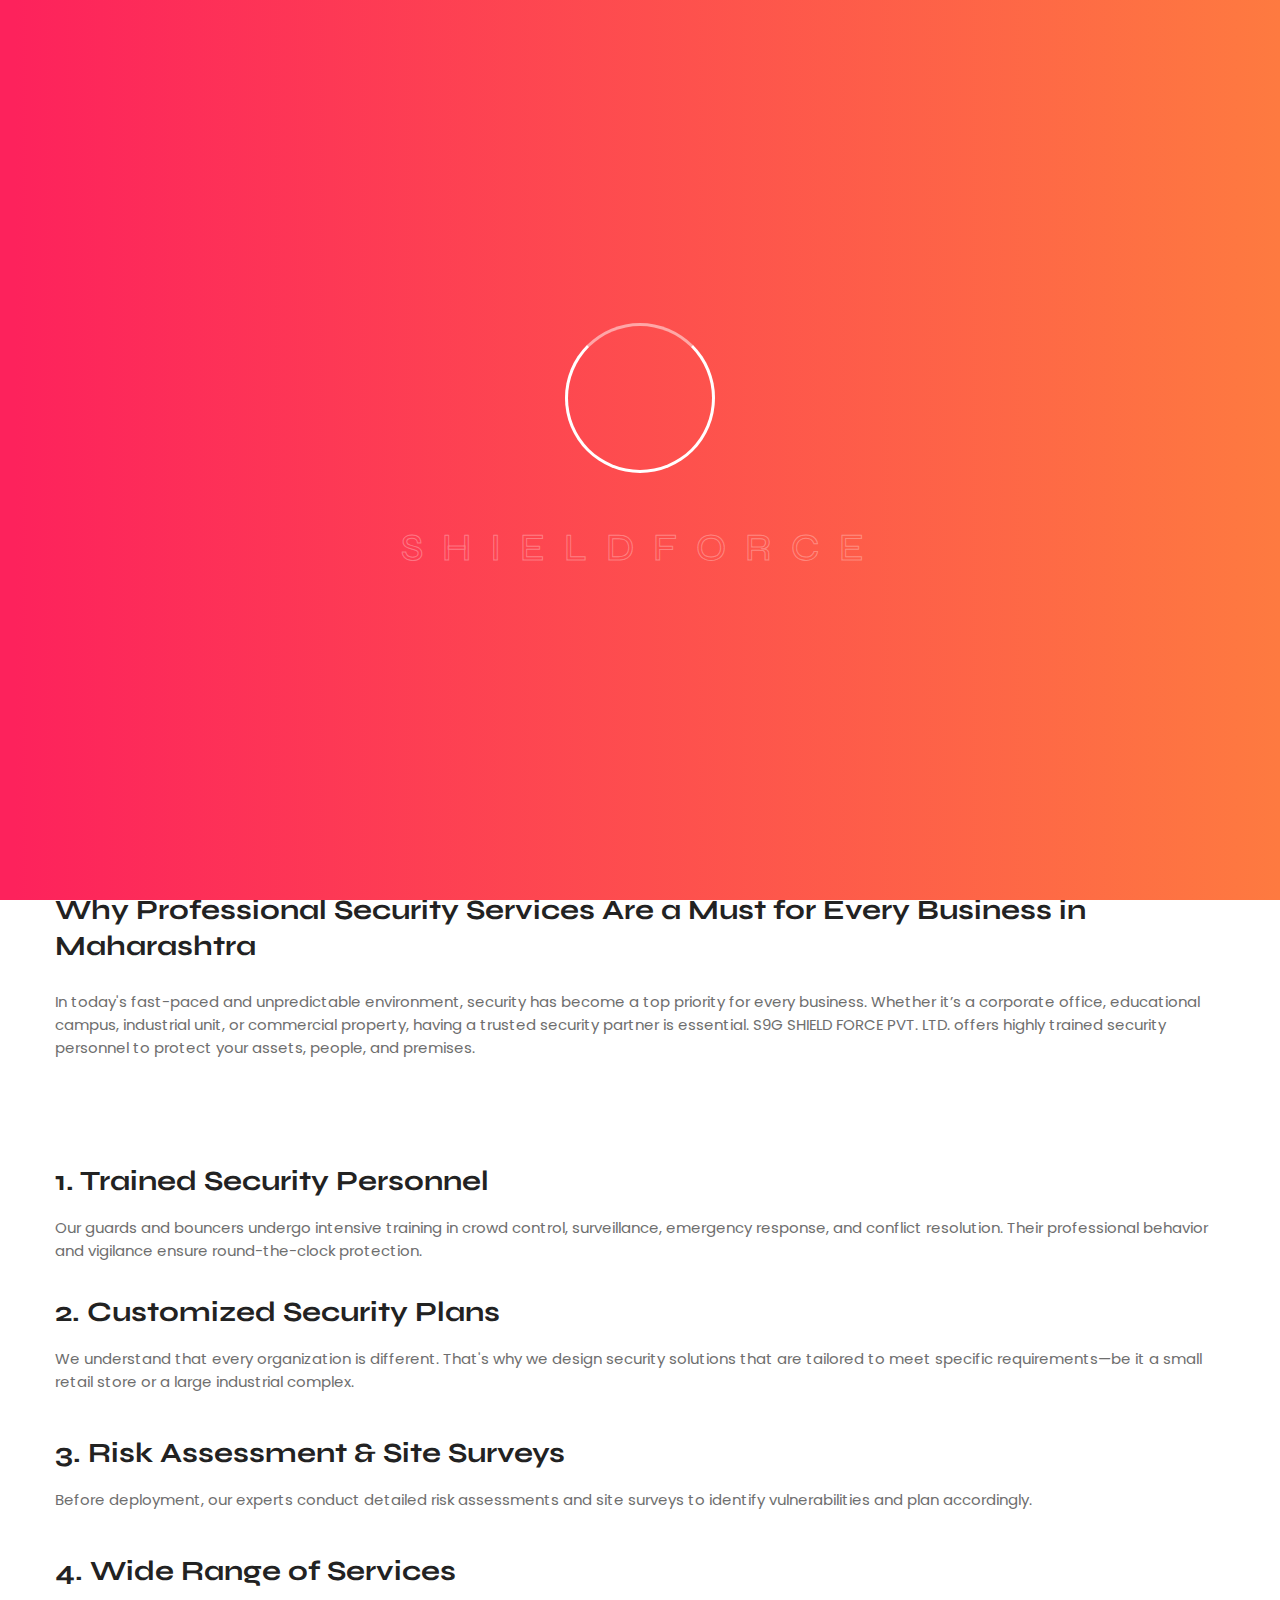
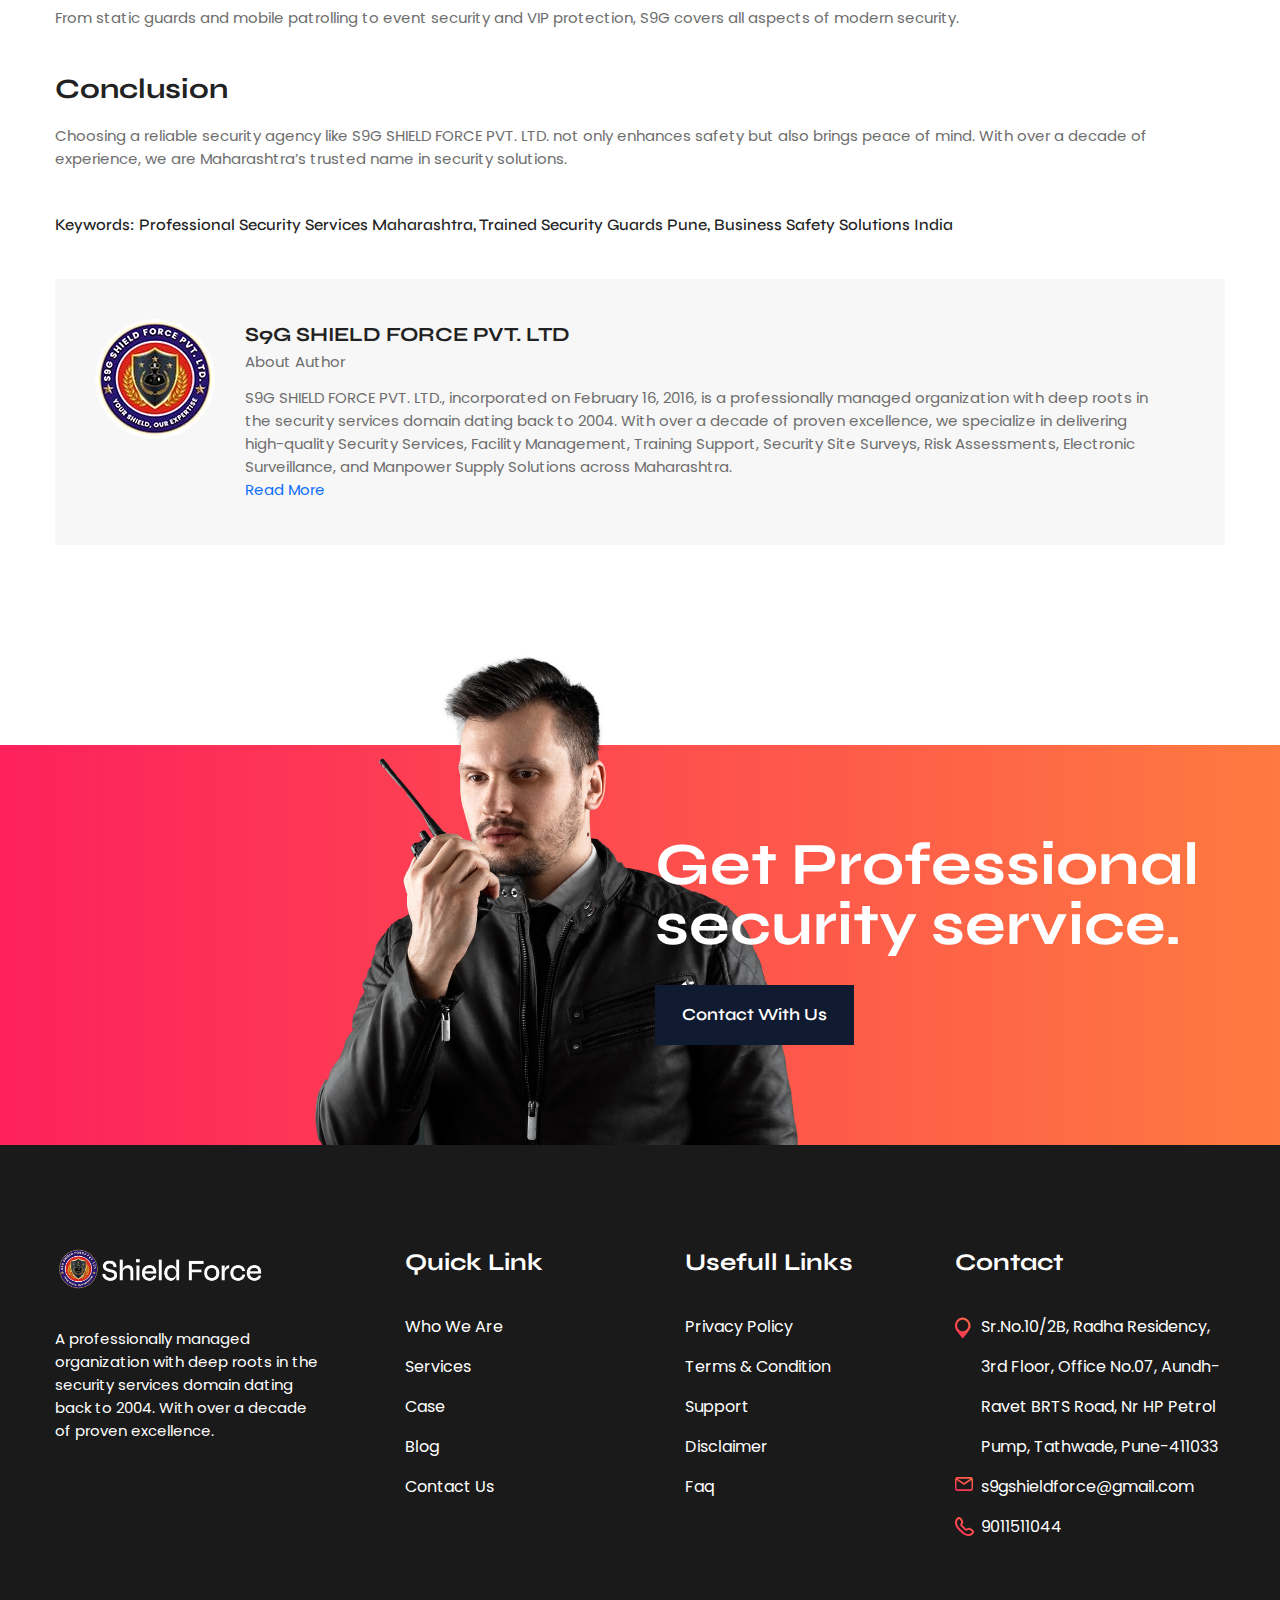
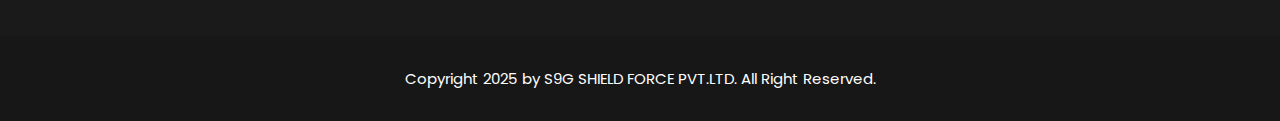
<file: why-professional-security-services-maharashtra.html>
<!DOCTYPE html>
<html lang="en">

<head>
    <meta charset="utf-8">
    <meta http-equiv="X-UA-Compatible" content="IE=edge">
    <meta name="viewport" content="width=device-width, initial-scale=1.0, maximum-scale=1.0, user-scalable=0">

    <title>S9G SHIELD FORCE PVT.LTD.- Official Website</title>

    <!-- Fav Icon -->
    <link rel="icon" href="assets/images/favicon.ico" type="image/x-icon">

    <!-- Google Fonts -->
    <link href="https://fonts.googleapis.com/css2?family=Syne:wght@400;500;600;700;800&amp;display=swap"
        rel="stylesheet">
    <link rel="preconnect" href="https://fonts.googleapis.com">
    <link rel="preconnect" href="https://fonts.gstatic.com" crossorigin>
    <link href="https://fonts.googleapis.com/css2?family=Libertinus+Sans:ital,wght@0,400;0,700;1,400&display=swap"
        rel="stylesheet">
    <link
        href="https://fonts.googleapis.com/css2?family=Poppins:ital,wght@0,300;0,400;0,500;0,600;0,700;0,800;0,900;1,300;1,400;1,500;1,600;1,700;1,800;1,900&amp;display=swap"
        rel="stylesheet">


    <!-- Stylesheets -->
    <link href="assets/css/font-awesome-all.css" rel="stylesheet">
    <link href="assets/css/flaticon.css" rel="stylesheet">
    <link href="assets/css/owl.css" rel="stylesheet">
    <link href="assets/css/bootstrap.css" rel="stylesheet">
    <link href="assets/css/jquery.fancybox.min.css" rel="stylesheet">
    <link href="assets/css/animate.css" rel="stylesheet">
    <link href="assets/css/nice-select.css" rel="stylesheet">
    <link href="assets/css/elpath.css" rel="stylesheet">
    <link href="assets/css/color.css" id="jssDefault" rel="stylesheet">
    <link href="assets/css/rtl.css" rel="stylesheet">
    <link href="assets/css/style.css" rel="stylesheet">
    <link href="assets/css/module-css/page-title.css" rel="stylesheet">
    <link href="assets/css/module-css/news.css" rel="stylesheet">
    <link href="assets/css/module-css/blog.css" rel="stylesheet">
    <link href="assets/css/module-css/cta.css" rel="stylesheet">
    <link href="assets/css/responsive.css" rel="stylesheet">

</head>


<!-- page wrapper -->

<body>

    <div class="boxed_wrapper ltr">


        <!-- preloader -->
        <div class="loader-wrap">
            <div class="preloader">
                <div id="handle-preloader" class="handle-preloader">
                    <div class="animation-preloader">
                        <div class="spinner"></div>
                        <div class="txt-loading">
                            <span data-text-preloader="S" class="letters-loading">
                                S
                            </span>
                            <span data-text-preloader="H" class="letters-loading">
                                H
                            </span>
                            <span data-text-preloader="I" class="letters-loading">
                                I
                            </span>
                            <span data-text-preloader="E" class="letters-loading">
                                E
                            </span>
                            <span data-text-preloader="L" class="letters-loading">
                                L
                            </span>
                            <span data-text-preloader="D" class="letters-loading">
                                D
                            </span>
                            <span data-text-preloader="F" class="letters-loading">
                                F
                            </span>
                            <span data-text-preloader="O" class="letters-loading">
                                O
                            </span>
                            <span data-text-preloader="R" class="letters-loading">
                                R
                            </span>
                            <span data-text-preloader="C" class="letters-loading">
                                C
                            </span>
                            <span data-text-preloader="E" class="letters-loading">
                                E
                            </span>
                        </div>
                    </div>
                </div>
            </div>
        </div>
        <!-- preloader end -->





        <!-- main header -->
        <header class="main-header">
            <!-- header-top -->
            <div class="header-top">
                <div class="auto-container">
                    <div class="top-inner">
                        <ul class="info-list clearfix">
                            <li><i class="icon-1 gradient-color"></i><a
                                    href="mailto:s9gshieldforce@gmail.com">s9gshieldforce@gmail.com</a></li>
                            <li><i class="icon-2 gradient-color"></i><a href="tel:+919011511044">+919011511044</a></li>
                            <li><i class="icon-3 gradient-color"></i>Open Hours: Mon - Fri 10.00 am - 6.30 pm</li>
                        </ul>
                        <div class="top-right">

                            <ul class="social-links clearfix">
                                <li><a href="index.html"><i class="fab fa-facebook-f"></i></a></li>
                                <li><a href="index.html"><i class="fab fa-twitter"></i></a></li>
                                <li><a href="index.html"><i class="fab fa-instagram"></i></a></li>
                            </ul>
                        </div>
                    </div>
                </div>
            </div>
            <!-- header-lower -->
            <div class="header-lower">
                <div class="container-fluid">
                    <div class="outer-box">
                        <div class="shape" style="background-image: url(assets/images/shape/shape-1.png);"></div>
                        <div class="menu-area">
                            <div class="logo-box">
                                <figure class="logo"><a href="index.html"><img src="assets/images/logo.png" width="100"
                                            alt=""></a>
                                </figure>
                            </div>
                            <!--Mobile Navigation Toggler-->
                            <div class="mobile-nav-toggler">
                                <i class="icon-bar"></i>
                                <i class="icon-bar"></i>
                                <i class="icon-bar"></i>
                            </div>
                            <nav class="main-menu navbar-expand-md navbar-light clearfix">
                                <div class="collapse navbar-collapse show clearfix" id="navbarSupportedContent">
                                    <ul class="navigation clearfix">
                                        <li class=""><a href="./index.html">Home</a></li>
                                        <li><a href="./about.html">Who We Are</a></li>
                                        <li class="dropdown"><a href="error.html">Services </a>
                                            <ul>
                                                <li><a href="error.html">Ladies Bouncers</a></li>
                                                <li><a href="error.html">Security Guard</a></li>
                                                <li><a href="error.html">Security Supervisor</a></li>
                                                <li><a href="error.html">Armed PSO</a></li>
                                                <li><a href="error.html">Gunman</a></li>
                                                <li><a href="error.html">Bouncer</a></li>
                                            </ul>
                                        </li>
                                        <li><a href="error.html">Portfolio </a></li>
                                        <li><a href="error.html">Awards & Programs</a></li>
                                        <li><a href="./contact.html">Contact Us</a></li>
                                    </ul>
                                </div>
                            </nav>
                        </div>
                        <div class="menu-right-content">
                            <div class="support-box">
                                <div class="icon-box gradient-color"><i class="icon-2"></i></div>
                                <a href="tel:+919011511044">9011511044</a>
                            </div>
                            <div class="btn-box">
                                <a href="./contact.html" class="theme-btn btn-one"><span>Let’s Contact</span></a>
                            </div>
                        </div>
                    </div>
                </div>
            </div>

            <!--sticky Header-->
            <div class="sticky-header">
                <div class="container-fluid">
                    <div class="outer-box">
                        <div class="menu-area">
                            <div class="logo-box">
                                <figure class="logo"><a href="index.html"><img src="assets/images/logo.png" width="100"
                                            alt=""></a>
                                </figure>
                            </div>
                            <nav class="main-menu clearfix">
                                <!--Keep This Empty / Menu will come through Javascript-->
                            </nav>
                        </div>
                        <div class="menu-right-content">
                            <div class="support-box">
                                <div class="icon-box gradient-color"><i class="icon-2"></i></div>
                                <a href="tel:+919011511044">9011511044</a>
                            </div>
                            <div class="btn-box">
                                <a href="./contact.html" class="theme-btn btn-one"><span>Let’s Contact</span></a>
                            </div>
                        </div>
                    </div>
                </div>
            </div>
        </header>
        <!-- main-header end -->


        <!-- Mobile Menu  -->
        <div class="mobile-menu">
            <div class="menu-backdrop"></div>
            <div class="close-btn"><i class="fas fa-times"></i></div>

            <nav class="menu-box">
                <div class="nav-logo"><a href="index.html"><img src="assets/images/logo-2.png" alt="" title=""></a>
                </div>
                <div class="menu-outer"><!--Here Menu Will Come Automatically Via Javascript / Same Menu as in Header-->
                </div>
                <div class="contact-info">
                    <h4>Contact Info</h4>
                    <ul>
                        <li>Sr.No.10/2B, Radha Residency, 3rd Floor, Office No.07, Aundh-Ravet BRTS Road, Nr HP Petrol
                            Pump, Tathwade, Pune-411033</li>
                        <li><a href="tel:+919011511044">+919011511044</a></li>
                        <li><a href="mailto:s9gshieldforce@gmail.com">s9gshieldforce@gmail.com</a></li>
                    </ul>
                </div>
                <div class="social-links">
                    <ul class="clearfix">
                        <li><a href="index.html"><span class="fab fa-twitter"></span></a></li>
                        <li><a href="index.html"><span class="fab fa-facebook-square"></span></a></li>
                        <li><a href="index.html"><span class="fab fa-instagram"></span></a></li>
                    </ul>
                </div>
            </nav>
        </div>
        <!-- End Mobile Menu -->



        <!-- page-title -->
        <section class="page-title p_relative centred">
            <div class="bg-layer" style="background-image: url(assets/images/background/page-title.jpg);"></div>
            <div class="container">
                <div class="content-box">
                    <h1>Why Professional Security Services Are a Must for Every Business in Maharashtra</h1>
                    <ul class="bread-crumb clearfix">
                        <li><a href="index.html">Home</a></li>
                        <li>Article</li>
                        <li>Article Details</li>
                    </ul>
                </div>
            </div>
        </section>
        <!-- page-title end -->


        <!-- sidebar-page-container -->
        <section class="sidebar-page-container sec-pad-3">
            <div class="container">
                <div class="row clearfix">
                    <div class="col-lg-12 col-md-12 col-sm-12 content-side">
                        <div class="blog-details-content">
                            <div class="news-block-one">
                                <div class="inner-box">
                                    <div class="lower-content">
                                        <ul class="post-info mb_13 clearfix">
                                            <li><img src="assets/images/icons/icon-4.svg" alt=""><a
                                                    href="error.html">Admin</a></li>
                                        </ul>
                                        <h3>Why Professional Security Services Are a Must for Every Business in
                                            Maharashtra</h3>
                                        <p>In today's fast-paced and unpredictable environment, security has become a
                                            top priority for every business. Whether it’s a corporate office,
                                            educational campus, industrial unit, or commercial property, having a
                                            trusted security partner is essential. S9G SHIELD FORCE PVT. LTD. offers
                                            highly trained security personnel to protect your assets, people, and
                                            premises.</p>
                                        </ul>
                                    </div>
                                </div>
                            </div>
                            <div class="content-one mb_35">
                                <div class="text-box">
                                    <h3>1. Trained Security Personnel</h3>
                                    <p>Our guards and bouncers undergo intensive training in crowd control,
                                        surveillance, emergency response, and conflict resolution. Their professional
                                        behavior and vigilance ensure round-the-clock protection.
                                    </p>
                                </div>
                            </div>
                            <div class="content-two mb_45">
                                <div class="text-box">
                                    <h3>2. Customized Security Plans</h3>
                                    <p>We understand that every organization is different. That's why we design security
                                        solutions that are tailored to meet specific requirements—be it a small retail
                                        store or a large industrial complex.
                                    </p>
                                </div>
                            </div>
                            <div class="content-two mb_45">
                                <div class="text-box">
                                    <h3>3. Risk Assessment & Site Surveys</h3>
                                    <p>Before deployment, our experts conduct detailed risk assessments and site surveys
                                        to identify vulnerabilities and plan accordingly.</p>
                                </div>
                            </div>
                            <div class="content-two mb_45">
                                <div class="text-box">
                                    <h3>4. Wide Range of Services</h3>
                                    <p>From static guards and mobile patrolling to event security and VIP protection,
                                        S9G covers all aspects of modern security.</p>
                                </div>
                            </div>
                            <div class="content-two mb_45">
                                <div class="text-box">
                                    <h3>Conclusion</h3>
                                    <p>Choosing a reliable security agency like S9G SHIELD FORCE PVT. LTD. not only
                                        enhances safety but also brings peace of mind. With over a decade of experience,
                                        we are Maharashtra’s trusted name in security solutions.
                                    </p>
                                </div>
                            </div>
                            <div class="content-two mb_45">
                                <div class="text-box">
                                    <h6>Keywords: Professional Security Services Maharashtra, Trained Security Guards
                                        Pune, Business Safety Solutions India</h6>
                                </div>
                            </div>
                            <div class="author-box mb_50">
                                <figure class="author-thumb"><img src="assets/images/news/author-2.jpg" alt=""></figure>
                                <h4>S9G SHIELD FORCE PVT. LTD</h4>
                                <span class="designation">About Author</span>
                                <p>S9G SHIELD FORCE PVT. LTD., incorporated on February 16, 2016, is a professionally
                                    managed organization with deep roots in the security services domain dating back to
                                    2004. With over a decade of proven excellence, we specialize in delivering
                                    high-quality Security Services, Facility Management, Training Support, Security Site
                                    Surveys, Risk Assessments, Electronic Surveillance, and Manpower Supply Solutions
                                    across Maharashtra.</p>
                                <a href="./about.html" class=" btn-one">Read More</a>
                            </div>
                        </div>
                    </div>
                </div>
            </div>
        </section>
        <!-- sidebar-page-container end -->


        <!-- cta-section -->
        <section class="cta-section pt_90 pb_100">
            <figure class="image-layer"><img src="assets/images/resource/men-1.png" alt=""></figure>
            <div class="container">
                <div class="row clearfix">
                    <div class="col-xl-6 col-lg-12 col-md-12 offset-xl-6 content-column">
                        <div class="content-box">
                            <h2>Get Professional security service.</h2>
                            <a href="contact.html" class="theme-btn btn-one">Contact With Us</a>
                        </div>
                    </div>
                </div>
            </div>
        </section>
        <!-- cta-section end -->


        <!-- main-footer -->
        <footer class="main-footer">
            <div class="widget-section">
                <div class="bg-layer" style="background-image: url(assets/images/background/footer-bg.jpg);"></div>
                <div class="container">
                    <div class="row clearfix">
                        <div class="col-lg-3 col-md-6 col-sm-12 footer-column">
                            <div class="footer-widget logo-widget">
                                <figure class="footer-logo"><a href="index.html"><img src="assets/images/logo-2.png"
                                            alt=""></a></figure>
                                <div class="text-box">
                                    <p>A professionally managed organization with deep roots in the security services
                                        domain dating back to 2004. With over a decade of proven excellence.</p>
                                </div>
                            </div>
                        </div>
                        <div class="col-lg-3 col-md-6 col-sm-12 footer-column">
                            <div class="footer-widget links-widget ml_50">
                                <div class="widget-title">
                                    <h3>Quick Link</h3>
                                </div>
                                <div class="widget-content">
                                    <ul class="links-list clearfix">
                                        <li><a href="about.html">Who We Are</a></li>
                                        <li><a href="error.html">Services</a></li>
                                        <li><a href="error.html">Case</a></li>
                                        <li><a href="error.html">Blog</a></li>
                                        <li><a href="contact.html">Contact Us</a></li>
                                    </ul>
                                </div>
                            </div>
                        </div>
                        <div class="col-lg-3 col-md-6 col-sm-12 footer-column">
                            <div class="footer-widget links-widget ml_30">
                                <div class="widget-title">
                                    <h3>Usefull Links</h3>
                                </div>
                                <div class="widget-content">
                                    <ul class="links-list clearfix">
                                        <li><a href="index.html">Privacy Policy</a></li>
                                        <li><a href="index.html">Terms & Condition</a></li>
                                        <li><a href="index.html">Support</a></li>
                                        <li><a href="index.html">Disclaimer</a></li>
                                        <li><a href="index.html">Faq</a></li>
                                    </ul>
                                </div>
                            </div>
                        </div>
                        <div class="col-lg-3 col-md-6 col-sm-12 footer-column">
                            <div class="footer-widget contact-widget">
                                <div class="widget-title">
                                    <h3>Contact</h3>
                                </div>
                                <div class="widget-content">
                                    <ul class="info-list clearfix">
                                        <li><img src="assets/images/icons/icon-6.svg" alt="">Sr.No.10/2B, Radha
                                            Residency, 3rd Floor, Office No.07, Aundh-Ravet BRTS Road, Nr HP Petrol
                                            Pump, Tathwade, Pune-411033
                                        </li>
                                        <li><img src="assets/images/icons/icon-7.svg" alt=""><a
                                                href="mailto:s9gshieldforce@gmail.com">s9gshieldforce@gmail.com</a></li>
                                        <li><img src="assets/images/icons/icon-8.svg" alt=""><a
                                                href="tel:+919011511044">9011511044</a></li>
                                    </ul>
                                </div>
                            </div>
                        </div>
                    </div>
                </div>
            </div>
            <div class="footer-bottom centred">
                <div class="container">
                    <div class="copyright">
                        <p>Copyright 2025 by <a href="index.html">S9G SHIELD FORCE PVT.LTD.</a> All Right
                            Reserved.</p>
                    </div>
                </div>
            </div>
        </footer>
        <!-- main-footer end -->


        <!--Scroll to top-->
        <div class="scroll-to-top">
            <div>
                <div class="scroll-top-inner">
                    <div class="scroll-bar">
                        <div class="bar-inner"></div>
                    </div>
                    <div class="scroll-bar-text">Go To Top</div>
                </div>
            </div>
        </div>
        <!-- Scroll to top end -->

    </div>


    <!-- jequery plugins -->
    <script src="assets/js/jquery.js"></script>
    <script src="assets/js/bootstrap.min.js"></script>
    <script src="assets/js/owl.js"></script>
    <script src="assets/js/wow.js"></script>
    <script src="assets/js/validation.js"></script>
    <script src="assets/js/jquery.fancybox.js"></script>
    <script src="assets/js/appear.js"></script>
    <script src="assets/js/isotope.js"></script>
    <script src="assets/js/parallax-scroll.js"></script>
    <script src="assets/js/jquery.nice-select.min.js"></script>
    <script src="assets/js/bxslider.js"></script>

    <!-- main-js -->
    <script src="assets/js/script.js"></script>

</body><!-- End of .page_wrapper -->

</html>
</file>
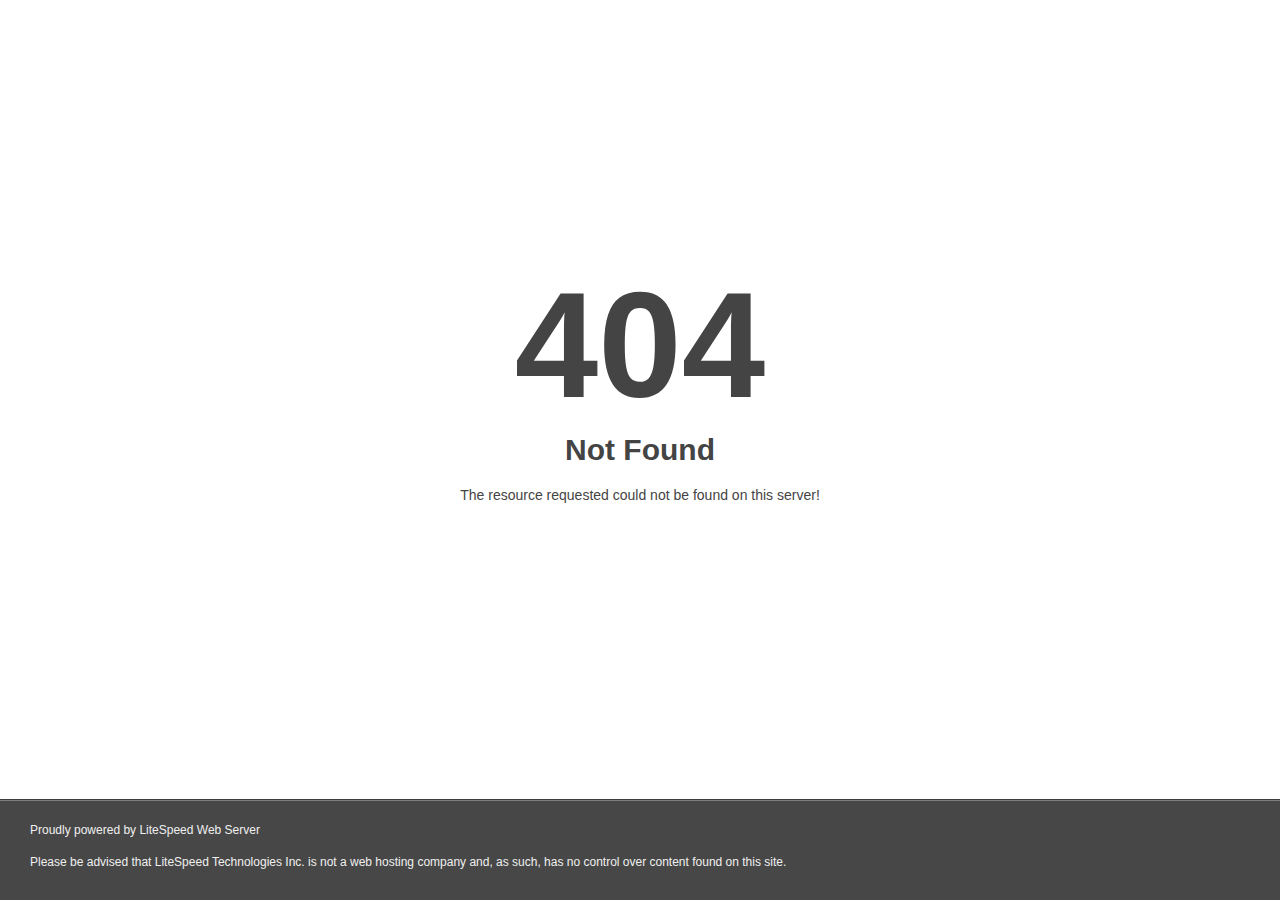
<file: assets/css/owl.video.play.html>
<!DOCTYPE html>
<html style="height:100%">
<head>
<meta name="viewport" content="width=device-width, initial-scale=1, shrink-to-fit=no" />
<title> 404 Not Found
</title><style>@media (prefers-color-scheme:dark){body{background-color:#000!important}}</style></head>
<body style="color: #444; margin:0;font: normal 14px/20px Arial, Helvetica, sans-serif; height:100%; background-color: #fff;">
<div style="height:auto; min-height:100%; ">     <div style="text-align: center; width:800px; margin-left: -400px; position:absolute; top: 30%; left:50%;">
        <h1 style="margin:0; font-size:150px; line-height:150px; font-weight:bold;">404</h1>
<h2 style="margin-top:20px;font-size: 30px;">Not Found
</h2>
<p>The resource requested could not be found on this server!</p>
</div></div><div style="color:#f0f0f0; font-size:12px;margin:auto;padding:0px 30px 0px 30px;position:relative;clear:both;height:100px;margin-top:-101px;background-color:#474747;border-top: 1px solid rgba(0,0,0,0.15);box-shadow: 0 1px 0 rgba(255, 255, 255, 0.3) inset;">
<br>Proudly powered by LiteSpeed Web Server<p>Please be advised that LiteSpeed Technologies Inc. is not a web hosting company and, as such, has no control over content found on this site.</p></div></body></html>
</file>
<file: assets/css/flaticon.css>
@font-face {
  font-family: 'icomoon';
  src:  url('../fonts/icomoon9a84.eot?tin97q');
  src:  url('../fonts/icomoon9a84.eot?tin97q#iefix') format('embedded-opentype'),
    url('../fonts/icomoon9a84.ttf?tin97q') format('truetype'),
    url('../fonts/icomoon9a84.woff?tin97q') format('woff'),
    url('../fonts/icomoon9a84.svg?tin97q#icomoon') format('svg');
  font-weight: normal;
  font-style: normal;
  font-display: block;
}

[class^="icon-"], [class*=" icon-"] {
  /* use !important to prevent issues with browser extensions that change fonts */
  font-family: 'icomoon' !important;
  speak: never;
  font-style: normal;
  font-weight: normal;
  font-variant: normal;
  text-transform: none;
  line-height: 1;

  /* Better Font Rendering =========== */
  -webkit-font-smoothing: antialiased;
  -moz-osx-font-smoothing: grayscale;
}

.icon-1:before {
  content: "\e900";
}
.icon-2:before {
  content: "\e901";
}
.icon-3:before {
  content: "\e902";
}
.icon-4:before {
  content: "\e903";
}
.icon-5:before {
  content: "\e904";
}
.icon-6:before {
  content: "\e905";
}
.icon-7:before {
  content: "\e906";
}
.icon-8:before {
  content: "\e907";
}
.icon-9:before {
  content: "\e908";
}
.icon-10:before {
  content: "\e909";
}
.icon-11:before {
  content: "\e90a";
}
.icon-12:before {
  content: "\e90b";
}
.icon-13:before {
  content: "\e90c";
}
.icon-14:before {
  content: "\e90d";
}
.icon-15:before {
  content: "\e90e";
}
.icon-16:before {
  content: "\e90f";
}
.icon-17:before {
  content: "\e910";
}
.icon-18:before {
  content: "\e911";
}
.icon-19:before {
  content: "\e912";
}
.icon-20:before {
  content: "\e913";
}
.icon-21:before {
  content: "\e914";
}
.icon-22:before {
  content: "\e915";
}
</file>
<file: assets/css/nice-select.css>
.nice-select {
  clear: both;
  cursor: pointer;
  display: block;
  float: left;
  font-family: inherit;
  font-size: 14px;
  font-weight: normal;
  outline: none;
  position: relative;
  text-align: left !important;
  -webkit-transition: all 0.2s ease-in-out;
  transition: all 0.2s ease-in-out;
  width: auto; }
  .nice-select:hover {
    border-color: #dbdbdb; }
  .nice-select:active, .nice-select.open, .nice-select:focus {
    border-color: #999; }
  .nice-select.open .list {
    opacity: 1;
    pointer-events: auto;
    -webkit-transform: scale(1) translateY(0);
        -ms-transform: scale(1) translateY(0);
            transform: scale(1) translateY(0); }
  .nice-select.disabled {
    border-color: #ededed;
    color: #999;
    pointer-events: none; }
    .nice-select.disabled:after {
      border-color: #cccccc; }
  .nice-select.wide {
    width: 100%; }
    .nice-select.wide .list {
      left: 0 !important;
      right: 0 !important; }
  .nice-select.right {
    float: right; }
    .nice-select.right .list {
      left: auto;
      right: 0; }
  .nice-select.small {
    font-size: 12px;
    height: 36px;
    line-height: 34px; }
    .nice-select.small:after {
      height: 4px;
      width: 4px; }
    .nice-select.small .option {
      line-height: 34px;
      min-height: 34px; }
  .nice-select .list {
    background-color: #fff;
    border-radius: 5px;
    box-shadow: 0 0 0 1px rgba(68, 68, 68, 0.11);
    box-sizing: border-box;
    margin-top: 4px;
    opacity: 0;
    overflow: hidden;
    padding: 0;
    pointer-events: none;
    position: absolute;
    top: 100%;
    left: 0;
    -webkit-transform-origin: 50% 0;
        -ms-transform-origin: 50% 0;
            transform-origin: 50% 0;
    -webkit-transform: scale(0.75) translateY(-21px);
        -ms-transform: scale(0.75) translateY(-21px);
            transform: scale(0.75) translateY(-21px);
    -webkit-transition: all 0.2s cubic-bezier(0.5, 0, 0, 1.25), opacity 0.15s ease-out;
    transition: all 0.2s cubic-bezier(0.5, 0, 0, 1.25), opacity 0.15s ease-out;
    z-index: 9; }
    .nice-select .list:hover .option:not(:hover) {
      background-color: transparent !important; }
  .nice-select .option {
    cursor: pointer;
    font-weight: 400;
    line-height: 40px;
    list-style: none;
    min-height: 40px;
    outline: none;
    padding-left: 18px;
    padding-right: 29px;
    text-align: left;
    -webkit-transition: all 0.2s;
    transition: all 0.2s; }
    .nice-select .option:hover, .nice-select .option.focus, .nice-select .option.selected.focus {
      background-color: #f6f6f6; }
    .nice-select .option.selected {
      font-weight: bold; }
    .nice-select .option.disabled {
      background-color: transparent;
      color: #999;
      cursor: default; }

.no-csspointerevents .nice-select .list {
  display: none; }

.no-csspointerevents .nice-select.open .list {
  display: block; }
</file>
<file: assets/css/elpath.css>
/* Elementpath css */

/* 
el_01 
color
*/
.color_blue {
    color: #7f27d8;
}
.color_purple {
    color: #6f42c1;
}
.color_pink {
    color: #d63384;
}
.color_red {
    color: #dc3545;
}
.color_orange {
    color: #fd7e14;
}
.color_yellow {
    color: #ffc107;
}
.color_green {
    color: #198754;
}
.color_gray {
    color: #6c757d;
}
.color_gray_dark {
    color: #343a40;
}
.color_light {
    color: #f8f9fa;
}
.color_dark {
    color: #212529;
}
.color_black{
    color: #000000;
}

/* 
el_02 
background
*/
.bg_blue {
    background-color: #7f27d8;
}
.bg_purple {
    background-color: #6f42c1;
}
.bg_pink {
    background-color: #d63384;
}
.bg_red {
    background-color: #dc3545;
}
.bg_orange {
    background-color: #fd7e14;
}
.bg_yellow {
    background-color: #ffc107;
}
.bg_green {
    background-color: #198754;;
}
.bg_gray {
    background-color: #6c757d;
}
.bg_gray-dark {
    background-color: #343a40;
}
.bg_light {
    background-color: #f8f9fa;
}
.bg_dark {
    background-color: #212529;
}
.bg_cover {
    background-size: cover;
}
.bg_contain {
    background-size: contain;
}
.bg_fixed {
    background-attachment: fixed;
}
.bg_top {
    background-position: top;
}
.bg_right {
    background-position: right;
}
.bg_bottom {
    background-position: bottom;
}
.bg_left {
    background-position: left;
}
.bg_center {
    background-position: center;
}
/* 
el_03 
display
*/
.d_block {
    display: block;
}
.d_iblock {
    display: inline-block;
}
.d_flex {
    display: flex;
}
.d_table {
    display: table;
}
.d_tcell {
    display: table-cell;
}
.d_none {
    display: none;
}
/* 
el_04 
position
*/
.p_relative {
    position: relative;
}
.p_absolute {
    position: absolute;
}
.p_fixed {
    position: fixed;
}
/* 
el_05 
Border
*/
.border {
    border: 1px solid #ddd;
}
.border_top {
    border-top: 1px solid #ddd;
}
.border_right {
    border-right: 1px solid #ddd;
}
.border_bottom {
    border-bottom: 1px solid #ddd;
}
.border_left {
    border-left: 1px solid #ddd;
}
/* 
el_06 
Transition
*/
.tran_3 {
    transition: .3s;
}
.tran_4 {
    transition: .4s;
}
.tran_5 {
    transition: .5s;
}
/* 
el_07 
Font size
*/
.fs_0 {
    font-size: 0;
}
.fs_1 {
    font-size: 1px;
}
.fs_2 {
    font-size: 2px;
}
.fs_3 {
    font-size: 3px;
}
.fs_4 {
    font-size: 4px;
}
.fs_5 {
    font-size: 5px;
}
.fs_6 {
    font-size: 6px;
}
.fs_7 {
    font-size: 7px;
}
.fs_8 {
    font-size: 8px;
}
.fs_9 {
    font-size: 9px;
}
.fs_10 {
    font-size: 10px;
}
.fs_11 {
    font-size: 11px;
}
.fs_12 {
    font-size: 12px;
}
.fs_13 {
    font-size: 13px;
}
.fs_14 {
    font-size: 14px;
}
.fs_15 {
    font-size: 15px;
}
.fs_16 {
    font-size: 16px;
}
.fs_17 {
    font-size: 17px;
}
.fs_18 {
    font-size: 18px;
}
.fs_19 {
    font-size: 19px;
}
.fs_20 {
    font-size: 20px;
}
.fs_25 {
    font-size: 25px;
}
.fs_30 {
    font-size: 30px;
}
.fs_35 {
    font-size: 35px;
}
.fs_40 {
    font-size: 40px;
}
.fs_45 {
    font-size: 45px;
}
.fs_50 {
    font-size: 50px;
}
.fs_55 {
    font-size: 55px;
}
.fs_60 {
    font-size: 60px;
}
.fs_65 {
    font-size: 65px;
}
.fs_70 {
    font-size: 70px;
}
.fs_75 {
    font-size: 75px;
}
.fs_80 {
    font-size: 80px;
}
.fs_85 {
    font-size: 85px;
}
.fs_90 {
    font-size: 90px;
}
.fs_95 {
    font-size: 95px;
}
.fs_100 {
    font-size: 100px;
}
.fs_110 {
    font-size: 110px;
}
.fs_120 {
    font-size: 120px;
}
.fs_130 {
    font-size: 130px;
}
.fs_140 {
    font-size: 140px;
}
.fs_150 {
    font-size: 150px;
}
.fs_160 {
    font-size: 160px;
}
.fs_170 {
    font-size: 170px;
}
.fs_180 {
    font-size: 180px;
}
.fs_190 {
    font-size: 190px;
}
.fs_200 {
    font-size: 200px;
}
/* 
el_08 
Font wieght
*/
.fw_light {
    font-weight: 300;
}
.fw_normal {
    font-weight: 400;
}
.fw_medium {
    font-weight: 500;
}
.fw_sbold {
    font-weight: 600;
}
.fw_bold {
    font-weight: 700;
}
.fw_exbold {
    font-weight: 800;
}
/* 
el_09 
Float
*/
.float_left {
    float: left;
}
.float_right {
    float: right;
}
/* 
el_10 
Width
*/
.w_0 {
    width: 0;
}
.w_1 {
    width: 1px;
}
.w_2 {
    width: 2px;
}
.w_3 {
    width: 3px;
}
.w_4 {
    width: 4px;
}
.w_5 {
    width: 5px;
}
.w_6 {
    width: 6px;
}
.w_7 {
    width: 7px;
}
.w_8 {
    width: 8px;
}
.w_9 {
    width: 9px;
}
.w_10 {
    width: 10px;
}
.w_11 {
    width: 11px;
}
.w_12 {
    width: 12px;
}
.w_13 {
    width: 13px;
}
.w_14 {
    width: 14px;
}
.w_15 {
    width: 15px;
}
.w_16 {
    width: 16px;
}
.w_17 {
    width: 17px;
}
.w_18 {
    width: 18px;
}
.w_19 {
    width: 19px;
}
.w_20 {
    width: 20px;
}
.w_25 {
    width: 25px;
}
.w_30 {
    width: 30px;
}
.w_35 {
    width: 35px;
}
.w_40 {
    width: 40px;
}
.w_45 {
    width: 45px;
}
.w_50 {
    width: 50px;
}
.w_55 {
    width: 55px;
}
.w_60 {
    width: 60px;
}
.w_65 {
    width: 65px;
}
.w_70 {
    width: 70px;
}
.w_75 {
    width: 75px;
}
.w_80 {
    width: 80px;
}
.w_85 {
    width: 85px;
}
.w_90 {
    width: 90px;
}
.w_95 {
    width: 95px;
}
.w_100 {
    width: 100px;
}
.w_110 {
    width: 110px;
}
.w_120 {
    width: 120px;
}
.w_130 {
    width: 130px;
}
.w_140 {
    width: 140px;
}
.w_150 {
    width: 150px;
}
.w_160 {
    width: 160px;
}
.w_170 {
    width: 170px;
}
.w_180 {
    width: 180px;
}
.w_190 {
    width: 190px;
}
.w_200 {
    width: 200px;
}
.mw_0 {
    max-width: 0;
}
.mw_1 {
    max-width: 1px;
}
.mw_2 {
    max-width: 2px;
}
.mw_3 {
    max-width: 3px;
}
.mw_4 {
    max-width: 4px;
}
.mw_5 {
    max-width: 5px;
}
.mw_6 {
    max-width: 6px;
}
.mw_7 {
    max-width: 7px;
}
.mw_8 {
    max-width: 8px;
}
.mw_9 {
    max-width: 9px;
}
.mw_10 {
    max-width: 10px;
}
.mw_11 {
    max-width: 11px;
}
.mw_12 {
    max-width: 12px;
}
.mw_13 {
    max-width: 13px;
}
.mw_14 {
    max-width: 14px;
}
.mw_15 {
    max-width: 15px;
}
.mw_16 {
    max-width: 16px;
}
.mw_17 {
    max-width: 17px;
}
.mw_18 {
    max-width: 18px;
}
.mw_19 {
    max-width: 19px;
}
.mw_20 {
    max-width: 20px;
}
.mw_25 {
    max-width: 25px;
}
.mw_30 {
    max-width: 30px;
}
.mw_35 {
    max-width: 35px;
}
.mw_40 {
    max-width: 40px;
}
.mw_45 {
    max-width: 45px;
}
.mw_50 {
    max-width: 50px;
}
.mw_55 {
    max-width: 55px;
}
.mw_60 {
    max-width: 60px;
}
.mw_65 {
    max-width: 65px;
}
.mw_70 {
    max-width: 70px;
}
.mw_75 {
    max-width: 75px;
}
.mw_80 {
    max-width: 80px;
}
.mw_85 {
    max-width: 85px;
}
.mw_90 {
    max-width: 90px;
}
.mw_95 {
    max-width: 95px;
}
.mw_100 {
    max-width: 100px;
}
.mw_110 {
    max-width: 110px;
}
.mw_120 {
    max-width: 120px;
}
.mw_130 {
    max-width: 130px;
}
.mw_140 {
    max-width: 140px;
}
.mw_150 {
    max-width: 150px;
}
.mw_160 {
    max-width: 160px;
}
.mw_170 {
    max-width: 170px;
}
.mw_180 {
    max-width: 180px;
}
.mw_190 {
    max-width: 190px;
}
.mw_200 {
    max-width: 200px;
}
/* 
el_11
height
*/
.h_0 {
    height: 0;
}
.h_1 {
    height: 1px;
}
.h_2 {
    height: 2px;
}
.h_3 {
    height: 3px;
}
.h_4 {
    height: 4px;
}
.h_5 {
    height: 5px;
}
.h_6 {
    height: 6px;
}
.h_7 {
    height: 7px;
}
.h_8 {
    height: 8px;
}
.h_9 {
    height: 9px;
}
.h_10 {
    height: 10px;
}
.h_11 {
    height: 11px;
}
.h_12 {
    height: 12px;
}
.h_13 {
    height: 13px;
}
.h_14 {
    height: 14px;
}
.h_15 {
    height: 15px;
}
.h_16 {
    height: 16px;
}
.h_17 {
    height: 17px;
}
.h_18 {
    height: 18px;
}
.h_19 {
    height: 19px;
}
.h_20 {
    height: 20px;
}
.h_25 {
    height: 25px;
}
.h_30 {
    height: 30px;
}
.h_35 {
    height: 35px;
}
.h_40 {
    height: 40px;
}
.h_45 {
    height: 45px;
}
.h_50 {
    height: 50px;
}
.h_55 {
    height: 55px;
}
.h_60 {
    height: 60px;
}
.h_65 {
    height: 65px;
}
.h_70 {
    height: 70px;
}
.h_75 {
    height: 75px;
}
.h_80 {
    height: 80px;
}
.h_85 {
    height: 85px;
}
.h_90 {
    height: 90px;
}
.h_95 {
    height: 95px;
}
.h_100 {
    height: 100px;
}
.h_110 {
    height: 110px;
}
.h_120 {
    height: 120px;
}
.h_130 {
    height: 130px;
}
.h_140 {
    height: 140px;
}
.h_150 {
    height: 150px;
}
.h_160 {
    height: 160px;
}
.h_170 {
    height: 170px;
}
.h_180 {
    height: 180px;
}
.h_190 {
    height: 190px;
}
.h_200 {
    height: 200px;
}
.mh_0 {
    max-height: 0;
}
.mh_1 {
    max-height: 1px;
}
.mh_2 {
    max-height: 2px;
}
.mh_3 {
    max-height: 3px;
}
.mh_4 {
    max-height: 4px;
}
.mh_5 {
    max-height: 5px;
}
.mh_6 {
    max-height: 6px;
}
.mh_7 {
    max-height: 7px;
}
.mh_8 {
    max-height: 8px;
}
.mh_9 {
    max-height: 9px;
}
.mh_10 {
    max-height: 10px;
}
.mh_11 {
    max-height: 11px;
}
.mh_12 {
    max-height: 12px;
}
.mh_13 {
    max-height: 13px;
}
.mh_14 {
    max-height: 14px;
}
.mh_15 {
    max-height: 15px;
}
.mh_16 {
    max-height: 16px;
}
.mh_17 {
    max-height: 17px;
}
.mh_18 {
    max-height: 18px;
}
.mh_19 {
    max-height: 19px;
}
.mh_20 {
    max-height: 20px;
}
.mh_25 {
    max-height: 25px;
}
.mh_30 {
    max-height: 30px;
}
.mh_35 {
    max-height: 35px;
}
.mh_40 {
    max-height: 40px;
}
.mh_45 {
    max-height: 45px;
}
.mh_50 {
    max-height: 50px;
}
.mh_55 {
    max-height: 55px;
}
.mh_60 {
    max-height: 60px;
}
.mh_65 {
    max-height: 65px;
}
.mh_70 {
    max-height: 70px;
}
.mh_75 {
    max-height: 75px;
}
.mh_80 {
    max-height: 80px;
}
.mh_85 {
    max-height: 85px;
}
.mh_90 {
    max-height: 90px;
}
.mh_95 {
    max-height: 95px;
}
.mh_100 {
    max-height: 100px;
}
.mh_110 {
    max-height: 110px;
}
.mh_120 {
    max-height: 120px;
}
.mh_130 {
    max-height: 130px;
}
.mh_140 {
    max-height: 140px;
}
.mh_150 {
    max-height: 150px;
}
.mh_160 {
    max-height: 160px;
}
.mh_170 {
    max-height: 170px;
}
.mh_180 {
    max-height: 180px;
}
.mh_190 {
    max-height: 190px;
}
.mh_200 {
    max-height: 200px;
}
/* 
el_12
Line height
*/
.lh_0 {
    line-height: 0;
}
.lh_1 {
    line-height: 1px;
}
.lh_2 {
    line-height: 2px;
}
.lh_3 {
    line-height: 3px;
}
.lh_4 {
    line-height: 4px;
}
.lh_5 {
    line-height: 5px;
}
.lh_6 {
    line-height: 6px;
}
.lh_7 {
    line-height: 7px;
}
.lh_8 {
    line-height: 8px;
}
.lh_9 {
    line-height: 9px;
}
.lh_10 {
    line-height: 10px;
}
.lh_11 {
    line-height: 11px;
}
.lh_12 {
    line-height: 12px;
}
.lh_13 {
    line-height: 13px;
}
.lh_14 {
    line-height: 14px;
}
.lh_15 {
    line-height: 15px;
}
.lh_16 {
    line-height: 16px;
}
.lh_17 {
    line-height: 17px;
}
.lh_18 {
    line-height: 18px;
}
.lh_19 {
    line-height: 19px;
}
.lh_20 {
    line-height: 20px;
}
.lh_25 {
    line-height: 25px;
}
.lh_30 {
    line-height: 30px;
}
.lh_35 {
    line-height: 35px;
}
.lh_40 {
    line-height: 40px;
}
.lh_45 {
    line-height: 45px;
}
.lh_50 {
    line-height: 50px;
}
.lh_55 {
    line-height: 55px;
}
.lh_60 {
    line-height: 60px;
}
.lh_65 {
    line-height: 65px;
}
.lh_70 {
    line-height: 70px;
}
.lh_75 {
    line-height: 75px;
}
.lh_80 {
    line-height: 80px;
}
.lh_85 {
    line-height: 85px;
}
.lh_90 {
    line-height: 90px;
}
.lh_95 {
    line-height: 95px;
}
.lh_100 {
    line-height: 100px;
}
.lh_110 {
    line-height: 110px;
}
.lh_120 {
    line-height: 120px;
}
.lh_130 {
    line-height: 130px;
}
.lh_140 {
    line-height: 140px;
}
.lh_150 {
    line-height: 150px;
}
.lh_160 {
    line-height: 160px;
}
.lh_170 {
    line-height: 170px;
}
.lh_180 {
    line-height: 180px;
}
.lh_190 {
    line-height: 190px;
}
.lh_200 {
    line-height: 200px;
}
/* 
el_13
Margin
*/
.m_0 {
    margin: 0;
}
.m_1 {
    margin: 1px;
}
.m_2 {
    margin: 2px;
}
.m_3 {
    margin: 3px;
}
.m_4 {
    margin: 4px;
}
.m_5 {
    margin: 5px;
}
.m_6 {
    margin: 6px;
}
.m_7 {
    margin: 7px;
}
.m_8 {
    margin: 8px;
}
.m_9 {
    margin: 9px;
}
.m_10 {
    margin: 10px;
}
.m_11 {
    margin: 11px;
}
.m_12 {
    margin: 12px;
}
.m_13 {
    margin: 13px;
}
.m_14 {
    margin: 14px;
}
.m_15 {
    margin: 15px;
}
.m_16 {
    margin: 16px;
}
.m_17 {
    margin: 17px;
}
.m_18 {
    margin: 18px;
}
.m_19 {
    margin: 19px;
}
.m_20 {
    margin: 20px;
}
.m_25 {
    margin: 25px;
}
.m_30 {
    margin: 30px;
}
.m_35 {
    margin: 35px;
}
.m_40 {
    margin: 40px;
}
.m_45 {
    margin: 45px;
}
.m_50 {
    margin: 50px;
}
.m_55 {
    margin: 55px;
}
.m_60 {
    margin: 60px;
}
.m_65 {
    margin: 65px;
}
.m_70 {
    margin: 70px;
}
.m_75 {
    margin: 75px;
}
.m_80 {
    margin: 80px;
}
.m_85 {
    margin: 85px;
}
.m_90 {
    margin: 90px;
}
.m_95 {
    margin: 95px;
}
.m_100 {
    margin: 100px;
}
.m_110 {
    margin: 110px;
}
.m_120 {
    margin: 120px;
}
.m_130 {
    margin: 130px;
}
.m_140 {
    margin: 140px;
}
.m_150 {
    margin: 150px;
}
.m_160 {
    margin: 160px;
}
.m_170 {
    margin: 170px;
}
.m_180 {
    margin: 180px;
}
.m_190 {
    margin: 190px;
}
.m_200 {
    margin: 200px;
}
.mx_0 {
    margin-left: 0;
    margin-right: 0;
}
.mx_1 {
    margin-left: 1px;
    margin-right: 1px;
}
.mx_2 {
    margin-left: 2px;
    margin-right: 2px;
}
.mx_3 {
    margin-left: 3px;
    margin-right: 3px;
}
.mx_4 {
    margin-left: 4px;
    margin-right: 4px;
}
.mx_5 {
    margin-left: 5px;
    margin-right: 5px;
}
.mx_6 {
    margin-left: 6px;
    margin-right: 6px;
}
.mx_7 {
    margin-left: 7px;
    margin-right: 7px;
}
.mx_8 {
    margin-left: 8px;
    margin-right: 8px;
}
.mx_9 {
    margin-left: 9px;
    margin-right: 9px;
}
.mx_10 {
    margin-left: 10px;
    margin-right: 10px;
}
.mx_11 {
    margin-left: 11px;
    margin-right: 11px;
}
.mx_12 {
    margin-left: 12px;
    margin-right: 12px;
}
.mx_13 {
    margin-left: 13px;
    margin-right: 13px;
}
.mx_14 {
    margin-left: 14px;
    margin-right: 14px;
}
.mx_15 {
    margin-left: 15px;
    margin-right: 15px;
}
.mx_16 {
    margin-left: 16px;
    margin-right: 16px;
}
.mx_17 {
    margin-left: 17px;
    margin-right: 17px;
}
.mx_18 {
    margin-left: 18px;
    margin-right: 18px;
}
.mx_19 {
    margin-left: 19px;
    margin-right: 19px;
}
.mx_20 {
    margin-left: 20px;
    margin-right: 20px;
}
.mx_25 {
    margin-left: 25px;
    margin-right: 25px;
}
.mx_30 {
    margin-left: 30px;
    margin-right: 30px;
}
.mx_35 {
    margin-left: 35px;
    margin-right: 35px;
}
.mx_40 {
    margin-left: 40px;
    margin-right: 40px;
}
.mx_45 {
    margin-left: 45px;
    margin-right: 45px;
}
.mx_50 {
    margin-left: 50px;
    margin-right: 50px;
}
.mx_55 {
    margin-left: 55px;
    margin-right: 55px;
}
.mx_60 {
    margin-left: 60px;
    margin-right: 60px;
}
.mx_65 {
    margin-left: 65px;
    margin-right: 65px;
}
.mx_70 {
    margin-left: 70px;
    margin-right: 70px;
}
.mx_75 {
    margin-left: 75px;
    margin-right: 75px;
}
.mx_80 {
    margin-left: 80px;
    margin-right: 80px;
}
.mx_85 {
    margin-left: 85px;
    margin-right: 85px;
}
.mx_90 {
    margin-left: 90px;
    margin-right: 90px;
}
.mx_95 {
    margin-left: 95px;
    margin-right: 95px;
}
.mx_100 {
    margin-left: 100px;
    margin-right: 100px;
}
.mx_110 {
    margin-left: 110px;
    margin-right: 110px;
}
.mx_120 {
    margin-left: 120px;
    margin-right: 120px;
}
.mx_130 {
    margin-left: 130px;
    margin-right: 130px;
}
.mx_140 {
    margin-left: 140px;
    margin-right: 140px;
}
.mx_150 {
    margin-left: 150px;
    margin-right: 150px;
}
.mx_160 {
    margin-left: 160px;
    margin-right: 160px;
}
.mx_170 {
    margin-left: 170px;
    margin-right: 170px;
}
.mx_180 {
    margin-left: 180px;
    margin-right: 180px;
}
.mx_190 {
    margin-left: 190px;
    margin-right: 190px;
}
.mx_200 {
    margin-left: 200px;
    margin-right: 200px;
}
.my_0 {
    margin-top: 0;
    margin-bottom: 0;
}
.my_1 {
    margin-top: 1px;
    margin-bottom: 1px;
}
.my_2 {
    margin-top: 2px;
    margin-bottom: 2px;
}
.my_3 {
    margin-top: 3px;
    margin-bottom: 3px;
}
.my_4 {
    margin-top: 4px;
    margin-bottom: 4px;
}
.my_5 {
    margin-top: 5px;
    margin-bottom: 5px;
}
.my_6 {
    margin-top: 6px;
    margin-bottom: 6px;
}
.my_7 {
    margin-top: 7px;
    margin-bottom: 7px;
}
.my_8 {
    margin-top: 8px;
    margin-bottom: 8px;
}
.my_9 {
    margin-top: 9px;
    margin-bottom: 9px;
}
.my_10 {
    margin-top: 10px;
    margin-bottom: 10px;
}
.my_11 {
    margin-top: 11px;
    margin-bottom: 11px;
}
.my_12 {
    margin-top: 12px;
    margin-bottom: 12px;
}
.my_13 {
    margin-top: 13px;
    margin-bottom: 13px;
}
.my_14 {
    margin-top: 14px;
    margin-bottom: 14px;
}
.my_15 {
    margin-top: 15px;
    margin-bottom: 15px;
}
.my_16 {
    margin-top: 16px;
    margin-bottom: 16px;
}
.my_17 {
    margin-top: 17px;
    margin-bottom: 17px;
}
.my_18 {
    margin-top: 18px;
    margin-bottom: 18px;
}
.my_19 {
    margin-top: 19px;
    margin-bottom: 19px;
}
.my_20 {
    margin-top: 20px;
    margin-bottom: 20px;
}
.my_25 {
    margin-top: 25px;
    margin-bottom: 25px;
}
.my_30 {
    margin-top: 30px;
    margin-bottom: 30px;
}
.my_35 {
    margin-top: 35px;
    margin-bottom: 35px;
}
.my_40 {
    margin-top: 40px;
    margin-bottom: 40px;
}
.my_45 {
    margin-top: 45px;
    margin-bottom: 45px;
}
.my_50 {
    margin-top: 50px;
    margin-bottom: 50px;
}
.my_55 {
    margin-top: 55px;
    margin-bottom: 55px;
}
.my_60 {
    margin-top: 60px;
    margin-bottom: 60px;
}
.my_65 {
    margin-top: 65px;
    margin-bottom: 65px;
}
.my_70 {
    margin-top: 70px;
    margin-bottom: 70px;
}
.my_75 {
    margin-top: 75px;
    margin-bottom: 75px;
}
.my_80 {
    margin-top: 80px;
    margin-bottom: 80px;
}
.my_85 {
    margin-top: 85px;
    margin-bottom: 85px;
}
.my_90 {
    margin-top: 90px;
    margin-bottom: 90px;
}
.my_95 {
    margin-top: 95px;
    margin-bottom: 95px;
}
.my_100 {
    margin-top: 100px;
    margin-bottom: 100px;
}
.my_110 {
    margin-top: 110px;
    margin-bottom: 110px;
}
.my_120 {
    margin-top: 120px;
    margin-bottom: 120px;
}
.my_130 {
    margin-top: 130px;
    margin-bottom: 130px;
}
.my_140 {
    margin-top: 140px;
    margin-bottom: 140px;
}
.my_150 {
    margin-top: 150px;
    margin-bottom: 150px;
}
.my_160 {
    margin-top: 160px;
    margin-bottom: 160px;
}
.my_170 {
    margin-top: 170px;
    margin-bottom: 170px;
}
.my_180 {
    margin-top: 180px;
    margin-bottom: 180px;
}
.my_190 {
    margin-top: 190px;
    margin-bottom: 190px;
}
.my_200 {
    margin-top: 200px;
    margin-bottom: 200px;
}
.mt_0 {
    margin-top: 0;
}
.mt_1 {
    margin-top: 1px;
}
.mt_2 {
    margin-top: 2px;
}
.mt_3 {
    margin-top: 3px;
}
.mt_4 {
    margin-top: 4px;
}
.mt_5 {
    margin-top: 5px;
}
.mt_6 {
    margin-top: 6px;
}
.mt_7 {
    margin-top: 7px;
}
.mt_8 {
    margin-top: 8px;
}
.mt_9 {
    margin-top: 9px;
}
.mt_10 {
    margin-top: 10px;
}
.mt_11 {
    margin-top: 11px;
}
.mt_12 {
    margin-top: 12px;
}
.mt_13 {
    margin-top: 13px;
}
.mt_14 {
    margin-top: 14px;
}
.mt_15 {
    margin-top: 15px;
}
.mt_16 {
    margin-top: 16px;
}
.mt_17 {
    margin-top: 17px;
}
.mt_18 {
    margin-top: 18px;
}
.mt_19 {
    margin-top: 19px;
}
.mt_20 {
    margin-top: 20px;
}
.mt_25 {
    margin-top: 25px;
}
.mt_30 {
    margin-top: 30px;
}
.mt_35 {
    margin-top: 35px;
}
.mt_40 {
    margin-top: 40px;
}
.mt_45 {
    margin-top: 45px;
}
.mt_50 {
    margin-top: 50px;
}
.mt_55 {
    margin-top: 55px;
}
.mt_60 {
    margin-top: 60px;
}
.mt_65 {
    margin-top: 65px;
}
.mt_70 {
    margin-top: 70px;
}
.mt_75 {
    margin-top: 75px;
}
.mt_80 {
    margin-top: 80px;
}
.mt_85 {
    margin-top: 85px;
}
.mt_90 {
    margin-top: 90px;
}
.mt_95 {
    margin-top: 95px;
}
.mt_100 {
    margin-top: 100px;
}
.mt_110 {
    margin-top: 110px;
}
.mt_120 {
    margin-top: 120px;
}
.mt_130 {
    margin-top: 130px;
}
.mt_140 {
    margin-top: 140px;
}
.mt_150 {
    margin-top: 150px;
}
.mt_160 {
    margin-top: 160px;
}
.mt_170 {
    margin-top: 170px;
}
.mt_180 {
    margin-top: 180px;
}
.mt_190 {
    margin-top: 190px;
}
.mt_200 {
    margin-top: 200px;
}
.mr_0 {
    margin-right: 0;
}
.mr_1 {
    margin-right: 1px;
}
.mr_2 {
    margin-right: 2px;
}
.mr_3 {
    margin-right: 3px;
}
.mr_4 {
    margin-right: 4px;
}
.mr_5 {
    margin-right: 5px;
}
.mr_6 {
    margin-right: 6px;
}
.mr_7 {
    margin-right: 7px;
}
.mr_8 {
    margin-right: 8px;
}
.mr_9 {
    margin-right: 9px;
}
.mr_10 {
    margin-right: 10px;
}
.mr_11 {
    margin-right: 11px;
}
.mr_12 {
    margin-right: 12px;
}
.mr_13 {
    margin-right: 13px;
}
.mr_14 {
    margin-right: 14px;
}
.mr_15 {
    margin-right: 15px;
}
.mr_16 {
    margin-right: 16px;
}
.mr_17 {
    margin-right: 17px;
}
.mr_18 {
    margin-right: 18px;
}
.mr_19 {
    margin-right: 19px;
}
.mr_20 {
    margin-right: 20px;
}
.mr_25 {
    margin-right: 25px;
}
.mr_30 {
    margin-right: 30px;
}
.mr_35 {
    margin-right: 35px;
}
.mr_40 {
    margin-right: 40px;
}
.mr_45 {
    margin-right: 45px;
}
.mr_50 {
    margin-right: 50px;
}
.mr_55 {
    margin-right: 55px;
}
.mr_60 {
    margin-right: 60px;
}
.mr_65 {
    margin-right: 65px;
}
.mr_70 {
    margin-right: 70px;
}
.mr_75 {
    margin-right: 75px;
}
.mr_80 {
    margin-right: 80px;
}
.mr_85 {
    margin-right: 85px;
}
.mr_90 {
    margin-right: 90px;
}
.mr_95 {
    margin-right: 95px;
}
.mr_100 {
    margin-right: 100px;
}
.mr_110 {
    margin-right: 110px;
}
.mr_120 {
    margin-right: 120px;
}
.mr_130 {
    margin-right: 130px;
}
.mr_140 {
    margin-right: 140px;
}
.mr_150 {
    margin-right: 150px;
}
.mr_160 {
    margin-right: 160px;
}
.mr_170 {
    margin-right: 170px;
}
.mr_180 {
    margin-right: 180px;
}
.mr_190 {
    margin-right: 190px;
}
.mr_200 {
    margin-right: 200px;
}
.mb_0 {
    margin-bottom: 0;
}
.mb_1 {
    margin-bottom: 1px;
}
.mb_2 {
    margin-bottom: 2px;
}
.mb_3 {
    margin-bottom: 3px;
}
.mb_4 {
    margin-bottom: 4px;
}
.mb_5 {
    margin-bottom: 5px;
}
.mb_6 {
    margin-bottom: 6px;
}
.mb_7 {
    margin-bottom: 7px;
}
.mb_8 {
    margin-bottom: 8px;
}
.mb_9 {
    margin-bottom: 9px;
}
.mb_10 {
    margin-bottom: 10px;
}
.mb_11 {
    margin-bottom: 11px;
}
.mb_12 {
    margin-bottom: 12px;
}
.mb_13 {
    margin-bottom: 13px;
}
.mb_14 {
    margin-bottom: 14px;
}
.mb_15 {
    margin-bottom: 15px;
}
.mb_16 {
    margin-bottom: 16px;
}
.mb_17 {
    margin-bottom: 17px;
}
.mb_18 {
    margin-bottom: 18px;
}
.mb_19 {
    margin-bottom: 19px;
}
.mb_20 {
    margin-bottom: 20px;
}
.mb_25 {
    margin-bottom: 25px;
}
.mb_30 {
    margin-bottom: 30px;
}
.mb_35 {
    margin-bottom: 35px;
}
.mb_40 {
    margin-bottom: 40px;
}
.mb_45 {
    margin-bottom: 45px;
}
.mb_50 {
    margin-bottom: 50px;
}
.mb_55 {
    margin-bottom: 55px;
}
.mb_60 {
    margin-bottom: 60px;
}
.mb_65 {
    margin-bottom: 65px;
}
.mb_70 {
    margin-bottom: 70px;
}
.mb_75 {
    margin-bottom: 75px;
}
.mb_80 {
    margin-bottom: 80px;
}
.mb_85 {
    margin-bottom: 85px;
}
.mb_90 {
    margin-bottom: 90px;
}
.mb_95 {
    margin-bottom: 95px;
}
.mb_100 {
    margin-bottom: 100px;
}
.mb_110 {
    margin-bottom: 110px;
}
.mb_120 {
    margin-bottom: 120px;
}
.mb_130 {
    margin-bottom: 130px;
}
.mb_140 {
    margin-bottom: 140px;
}
.mb_150 {
    margin-bottom: 150px;
}
.mb_160 {
    margin-bottom: 160px;
}
.mb_170 {
    margin-bottom: 170px;
}
.mb_180 {
    margin-bottom: 180px;
}
.mb_190 {
    margin-bottom: 190px;
}
.mb_200 {
    margin-bottom: 200px;
}
.ml_0 {
    margin-left: 0;
}
.ml_1 {
    margin-left: 1px;
}
.ml_2 {
    margin-left: 2px;
}
.ml_3 {
    margin-left: 3px;
}
.ml_4 {
    margin-left: 4px;
}
.ml_5 {
    margin-left: 5px;
}
.ml_6 {
    margin-left: 6px;
}
.ml_7 {
    margin-left: 7px;
}
.ml_8 {
    margin-left: 8px;
}
.ml_9 {
    margin-left: 9px;
}
.ml_10 {
    margin-left: 10px;
}
.ml_11 {
    margin-left: 11px;
}
.ml_12 {
    margin-left: 12px;
}
.ml_13 {
    margin-left: 13px;
}
.ml_14 {
    margin-left: 14px;
}
.ml_15 {
    margin-left: 15px;
}
.ml_16 {
    margin-left: 16px;
}
.ml_17 {
    margin-left: 17px;
}
.ml_18 {
    margin-left: 18px;
}
.ml_19 {
    margin-left: 19px;
}
.ml_20 {
    margin-left: 20px;
}
.ml_25 {
    margin-left: 25px;
}
.ml_30 {
    margin-left: 30px;
}
.ml_35 {
    margin-left: 35px;
}
.ml_40 {
    margin-left: 40px;
}
.ml_45 {
    margin-left: 45px;
}
.ml_50 {
    margin-left: 50px;
}
.ml_55 {
    margin-left: 55px;
}
.ml_60 {
    margin-left: 60px;
}
.ml_65 {
    margin-left: 65px;
}
.ml_70 {
    margin-left: 70px;
}
.ml_75 {
    margin-left: 75px;
}
.ml_80 {
    margin-left: 80px;
}
.ml_85 {
    margin-left: 85px;
}
.ml_90 {
    margin-left: 90px;
}
.ml_95 {
    margin-left: 95px;
}
.ml_100 {
    margin-left: 100px;
}
.ml_110 {
    margin-left: 110px;
}
.ml_120 {
    margin-left: 120px;
}
.ml_130 {
    margin-left: 130px;
}
.ml_140 {
    margin-left: 140px;
}
.ml_150 {
    margin-left: 150px;
}
.ml_160 {
    margin-left: 160px;
}
.ml_170 {
    margin-left: 170px;
}
.ml_180 {
    margin-left: 180px;
}
.ml_190 {
    margin-left: 190px;
}
.ml_200 {
    margin-left: 200px;
}
/* 
el_13 
Padding
*/
.p_0 {
    padding: 0;
}
.p_1 {
    padding: 1px;
}
.p_2 {
    padding: 2px;
}
.p_3 {
    padding: 3px;
}
.p_4 {
    padding: 4px;
}
.p_5 {
    padding: 5px;
}
.p_6 {
    padding: 6px;
}
.p_7 {
    padding: 7px;
}
.p_8 {
    padding: 8px;
}
.p_9 {
    padding: 9px;
}
.p_10 {
    padding: 10px;
}
.p_11 {
    padding: 11px;
}
.p_12 {
    padding: 12px;
}
.p_13 {
    padding: 13px;
}
.p_14 {
    padding: 14px;
}
.p_15 {
    padding: 15px;
}
.p_16 {
    padding: 16px;
}
.p_17 {
    padding: 17px;
}
.p_18 {
    padding: 18px;
}
.p_19 {
    padding: 19px;
}
.p_20 {
    padding: 20px;
}
.p_25 {
    padding: 25px;
}
.p_30 {
    padding: 30px;
}
.p_35 {
    padding: 35px;
}
.p_40 {
    padding: 40px;
}
.p_45 {
    padding: 45px;
}
.p_50 {
    padding: 50px;
}
.p_55 {
    padding: 55px;
}
.p_60 {
    padding: 60px;
}
.p_65 {
    padding: 65px;
}
.p_70 {
    padding: 70px;
}
.p_75 {
    padding: 75px;
}
.p_80 {
    padding: 80px;
}
.p_85 {
    padding: 85px;
}
.p_90 {
    padding: 90px;
}
.p_95 {
    padding: 95px;
}
.p_100 {
    padding: 100px;
}
.p_110 {
    padding: 110px;
}
.p_120 {
    padding: 120px;
}
.p_130 {
    padding: 130px;
}
.p_140 {
    padding: 140px;
}
.p_150 {
    padding: 150px;
}
.p_160 {
    padding: 160px;
}
.p_170 {
    padding: 170px;
}
.p_180 {
    padding: 180px;
}
.p_190 {
    padding: 190px;
}
.p_200 {
    padding: 200px;
}
.px_0 {
    padding-left: 0;
    padding-right: 0;
}
.px_1 {
    padding-left: 1px;
    padding-right: 1px;
}
.px_2 {
    padding-left: 2px;
    padding-right: 2px;
}
.px_3 {
    padding-left: 3px;
    padding-right: 3px;
}
.px_4 {
    padding-left: 4px;
    padding-right: 4px;
}
.px_5 {
    padding-left: 5px;
    padding-right: 5px;
}
.px_6 {
    padding-left: 6px;
    padding-right: 6px;
}
.px_7 {
    padding-left: 7px;
    padding-right: 7px;
}
.px_8 {
    padding-left: 8px;
    padding-right: 8px;
}
.px_9 {
    padding-left: 9px;
    padding-right: 9px;
}
.px_10 {
    padding-left: 10px;
    padding-right: 10px;
}
.px_11 {
    padding-left: 11px;
    padding-right: 11px;
}
.px_12 {
    padding-left: 12px;
    padding-right: 12px;
}
.px_13 {
    padding-left: 13px;
    padding-right: 13px;
}
.px_14 {
    padding-left: 14px;
    padding-right: 14px;
}
.px_15 {
    padding-left: 15px;
    padding-right: 15px;
}
.px_16 {
    padding-left: 16px;
    padding-right: 16px;
}
.px_17 {
    padding-left: 17px;
    padding-right: 17px;
}
.px_18 {
    padding-left: 18px;
    padding-right: 18px;
}
.px_19 {
    padding-left: 19px;
    padding-right: 19px;
}
.px_20 {
    padding-left: 20px;
    padding-right: 20px;
}
.px_25 {
    padding-left: 25px;
    padding-right: 25px;
}
.px_30 {
    padding-left: 30px;
    padding-right: 30px;
}
.px_35 {
    padding-left: 35px;
    padding-right: 35px;
}
.px_40 {
    padding-left: 40px;
    padding-right: 40px;
}
.px_45 {
    padding-left: 45px;
    padding-right: 45px;
}
.px_50 {
    padding-left: 50px;
    padding-right: 50px;
}
.px_55 {
    padding-left: 55px;
    padding-right: 55px;
}
.px_60 {
    padding-left: 60px;
    padding-right: 60px;
}
.px_65 {
    padding-left: 65px;
    padding-right: 65px;
}
.px_70 {
    padding-left: 70px;
    padding-right: 70px;
}
.px_75 {
    padding-left: 75px;
    padding-right: 75px;
}
.px_80 {
    padding-left: 80px;
    padding-right: 80px;
}
.px_85 {
    padding-left: 85px;
    padding-right: 85px;
}
.px_90 {
    padding-left: 90px;
    padding-right: 90px;
}
.px_95 {
    padding-left: 95px;
    padding-right: 95px;
}
.px_100 {
    padding-left: 100px;
    padding-right: 100px;
}
.px_110 {
    padding-left: 110px;
    padding-right: 110px;
}
.px_120 {
    padding-left: 120px;
    padding-right: 120px;
}
.px_130 {
    padding-left: 130px;
    padding-right: 130px;
}
.px_140 {
    padding-left: 140px;
    padding-right: 140px;
}
.px_150 {
    padding-left: 150px;
    padding-right: 150px;
}
.px_160 {
    padding-left: 160px;
    padding-right: 160px;
}
.px_170 {
    padding-left: 170px;
    padding-right: 170px;
}
.px_180 {
    padding-left: 180px;
    padding-right: 180px;
}
.px_190 {
    padding-left: 190px;
    padding-right: 190px;
}
.px_200 {
    padding-left: 200px;
    padding-right: 200px;
}
.py_0 {
    padding-top: 0;
    padding-bottom: 0;
}
.py_1 {
    padding-top: 1px;
    padding-bottom: 1px;
}
.py_2 {
    padding-top: 2px;
    padding-bottom: 2px;
}
.py_3 {
    padding-top: 3px;
    padding-bottom: 3px;
}
.py_4 {
    padding-top: 4px;
    padding-bottom: 4px;
}
.py_5 {
    padding-top: 5px;
    padding-bottom: 5px;
}
.py_6 {
    padding-top: 6px;
    padding-bottom: 6px;
}
.py_7 {
    padding-top: 7px;
    padding-bottom: 7px;
}
.py_8 {
    padding-top: 8px;
    padding-bottom: 8px;
}
.py_9 {
    padding-top: 9px;
    padding-bottom: 9px;
}
.py_10 {
    padding-top: 10px;
    padding-bottom: 10px;
}
.py_11 {
    padding-top: 11px;
    padding-bottom: 11px;
}
.py_12 {
    padding-top: 12px;
    padding-bottom: 12px;
}
.py_13 {
    padding-top: 13px;
    padding-bottom: 13px;
}
.py_14 {
    padding-top: 14px;
    padding-bottom: 14px;
}
.py_15 {
    padding-top: 15px;
    padding-bottom: 15px;
}
.py_16 {
    padding-top: 16px;
    padding-bottom: 16px;
}
.py_17 {
    padding-top: 17px;
    padding-bottom: 17px;
}
.py_18 {
    padding-top: 18px;
    padding-bottom: 18px;
}
.py_19 {
    padding-top: 19px;
    padding-bottom: 19px;
}
.py_20 {
    padding-top: 20px;
    padding-bottom: 20px;
}
.py_25 {
    padding-top: 25px;
    padding-bottom: 25px;
}
.py_30 {
    padding-top: 30px;
    padding-bottom: 30px;
}
.py_35 {
    padding-top: 35px;
    padding-bottom: 35px;
}
.py_40 {
    padding-top: 40px;
    padding-bottom: 40px;
}
.py_45 {
    padding-top: 45px;
    padding-bottom: 45px;
}
.py_50 {
    padding-top: 50px;
    padding-bottom: 50px;
}
.py_55 {
    padding-top: 55px;
    padding-bottom: 55px;
}
.py_60 {
    padding-top: 60px;
    padding-bottom: 60px;
}
.py_65 {
    padding-top: 65px;
    padding-bottom: 65px;
}
.py_70 {
    padding-top: 70px;
    padding-bottom: 70px;
}
.py_75 {
    padding-top: 75px;
    padding-bottom: 75px;
}
.py_80 {
    padding-top: 80px;
    padding-bottom: 80px;
}
.py_85 {
    padding-top: 85px;
    padding-bottom: 85px;
}
.py_90 {
    padding-top: 90px;
    padding-bottom: 90px;
}
.py_95 {
    padding-top: 95px;
    padding-bottom: 95px;
}
.py_100 {
    padding-top: 100px;
    padding-bottom: 100px;
}
.py_110 {
    padding-top: 110px;
    padding-bottom: 110px;
}
.py_120 {
    padding-top: 120px;
    padding-bottom: 120px;
}
.py_130 {
    padding-top: 130px;
    padding-bottom: 130px;
}
.py_140 {
    padding-top: 140px;
    padding-bottom: 140px;
}
.py_150 {
    padding-top: 150px;
    padding-bottom: 150px;
}
.py_160 {
    padding-top: 160px;
    padding-bottom: 160px;
}
.py_170 {
    padding-top: 170px;
    padding-bottom: 170px;
}
.py_180 {
    padding-top: 180px;
    padding-bottom: 180px;
}
.py_190 {
    padding-top: 190px;
    padding-bottom: 190px;
}
.py_200 {
    padding-top: 200px;
    padding-bottom: 200px;
}
.pt_0 {
    padding-top: 0;
}
.pt_1 {
    padding-top: 1px;
}
.pt_2 {
    padding-top: 2px;
}
.pt_3 {
    padding-top: 3px;
}
.pt_4 {
    padding-top: 4px;
}
.pt_5 {
    padding-top: 5px;
}
.pt_6 {
    padding-top: 6px;
}
.pt_7 {
    padding-top: 7px;
}
.pt_8 {
    padding-top: 8px;
}
.pt_9 {
    padding-top: 9px;
}
.pt_10 {
    padding-top: 10px;
}
.pt_11 {
    padding-top: 11px;
}
.pt_12 {
    padding-top: 12px;
}
.pt_13 {
    padding-top: 13px;
}
.pt_14 {
    padding-top: 14px;
}
.pt_15 {
    padding-top: 15px;
}
.pt_16 {
    padding-top: 16px;
}
.pt_17 {
    padding-top: 17px;
}
.pt_18 {
    padding-top: 18px;
}
.pt_19 {
    padding-top: 19px;
}
.pt_20 {
    padding-top: 20px;
}
.pt_25 {
    padding-top: 25px;
}
.pt_30 {
    padding-top: 30px;
}
.pt_35 {
    padding-top: 35px;
}
.pt_40 {
    padding-top: 40px;
}
.pt_45 {
    padding-top: 45px;
}
.pt_50 {
    padding-top: 50px;
}
.pt_55 {
    padding-top: 55px;
}
.pt_60 {
    padding-top: 60px;
}
.pt_65 {
    padding-top: 65px;
}
.pt_70 {
    padding-top: 70px;
}
.pt_75 {
    padding-top: 75px;
}
.pt_80 {
    padding-top: 80px;
}
.pt_85 {
    padding-top: 85px;
}
.pt_90 {
    padding-top: 90px;
}
.pt_95 {
    padding-top: 95px;
}
.pt_100 {
    padding-top: 100px;
}
.pt_110 {
    padding-top: 110px;
}
.pt_120 {
    padding-top: 120px;
}
.pt_130 {
    padding-top: 130px;
}
.pt_140 {
    padding-top: 140px;
}
.pt_150 {
    padding-top: 150px;
}
.pt_160 {
    padding-top: 160px;
}
.pt_170 {
    padding-top: 170px;
}
.pt_180 {
    padding-top: 180px;
}
.pt_190 {
    padding-top: 190px;
}
.pt_200 {
    padding-top: 200px;
}
.pr_0 {
    padding-right: 0;
}
.pr_1 {
    padding-right: 1px;
}
.pr_2 {
    padding-right: 2px;
}
.pr_3 {
    padding-right: 3px;
}
.pr_4 {
    padding-right: 4px;
}
.pr_5 {
    padding-right: 5px;
}
.pr_6 {
    padding-right: 6px;
}
.pr_7 {
    padding-right: 7px;
}
.pr_8 {
    padding-right: 8px;
}
.pr_9 {
    padding-right: 9px;
}
.pr_10 {
    padding-right: 10px;
}
.pr_11 {
    padding-right: 11px;
}
.pr_12 {
    padding-right: 12px;
}
.pr_13 {
    padding-right: 13px;
}
.pr_14 {
    padding-right: 14px;
}
.pr_15 {
    padding-right: 15px;
}
.pr_16 {
    padding-right: 16px;
}
.pr_17 {
    padding-right: 17px;
}
.pr_18 {
    padding-right: 18px;
}
.pr_19 {
    padding-right: 19px;
}
.pr_20 {
    padding-right: 20px;
}
.pr_25 {
    padding-right: 25px;
}
.pr_30 {
    padding-right: 30px;
}
.pr_35 {
    padding-right: 35px;
}
.pr_40 {
    padding-right: 40px;
}
.pr_45 {
    padding-right: 45px;
}
.pr_50 {
    padding-right: 50px;
}
.pr_55 {
    padding-right: 55px;
}
.pr_60 {
    padding-right: 60px;
}
.pr_65 {
    padding-right: 65px;
}
.pr_70 {
    padding-right: 70px;
}
.pr_75 {
    padding-right: 75px;
}
.pr_80 {
    padding-right: 80px;
}
.pr_85 {
    padding-right: 85px;
}
.pr_90 {
    padding-right: 90px;
}
.pr_95 {
    padding-right: 95px;
}
.pr_100 {
    padding-right: 100px;
}
.pr_110 {
    padding-right: 110px;
}
.pr_120 {
    padding-right: 120px;
}
.pr_130 {
    padding-right: 130px;
}
.pr_140 {
    padding-right: 140px;
}
.pr_150 {
    padding-right: 150px;
}
.pr_160 {
    padding-right: 160px;
}
.pr_170 {
    padding-right: 170px;
}
.pr_180 {
    padding-right: 180px;
}
.pr_190 {
    padding-right: 190px;
}
.pr_200 {
    padding-right: 200px;
}
.pb_0 {
    padding-bottom: 0;
}
.pb_1 {
    padding-bottom: 1px;
}
.pb_2 {
    padding-bottom: 2px;
}
.pb_3 {
    padding-bottom: 3px;
}
.pb_4 {
    padding-bottom: 4px;
}
.pb_5 {
    padding-bottom: 5px;
}
.pb_6 {
    padding-bottom: 6px;
}
.pb_7 {
    padding-bottom: 7px;
}
.pb_8 {
    padding-bottom: 8px;
}
.pb_9 {
    padding-bottom: 9px;
}
.pb_10 {
    padding-bottom: 10px;
}
.pb_11 {
    padding-bottom: 11px;
}
.pb_12 {
    padding-bottom: 12px;
}
.pb_13 {
    padding-bottom: 13px;
}
.pb_14 {
    padding-bottom: 14px;
}
.pb_15 {
    padding-bottom: 15px;
}
.pb_16 {
    padding-bottom: 16px;
}
.pb_17 {
    padding-bottom: 17px;
}
.pb_18 {
    padding-bottom: 18px;
}
.pb_19 {
    padding-bottom: 19px;
}
.pb_20 {
    padding-bottom: 20px;
}
.pb_25 {
    padding-bottom: 25px;
}
.pb_30 {
    padding-bottom: 30px;
}
.pb_35 {
    padding-bottom: 35px;
}
.pb_40 {
    padding-bottom: 40px;
}
.pb_45 {
    padding-bottom: 45px;
}
.pb_50 {
    padding-bottom: 50px;
}
.pb_55 {
    padding-bottom: 55px;
}
.pb_60 {
    padding-bottom: 60px;
}
.pb_65 {
    padding-bottom: 65px;
}
.pb_70 {
    padding-bottom: 70px;
}
.pb_75 {
    padding-bottom: 75px;
}
.pb_80 {
    padding-bottom: 80px;
}
.pb_85 {
    padding-bottom: 85px;
}
.pb_90 {
    padding-bottom: 90px;
}
.pb_95 {
    padding-bottom: 95px;
}
.pb_100 {
    padding-bottom: 100px;
}
.pb_110 {
    padding-bottom: 110px;
}
.pb_120 {
    padding-bottom: 120px;
}
.pb_130 {
    padding-bottom: 130px;
}
.pb_140 {
    padding-bottom: 140px;
}
.pb_150 {
    padding-bottom: 150px;
}
.pb_160 {
    padding-bottom: 160px;
}
.pb_170 {
    padding-bottom: 170px;
}
.pb_180 {
    padding-bottom: 180px;
}
.pb_190 {
    padding-bottom: 190px;
}
.pb_200 {
    padding-bottom: 200px;
}
.pl_0 {
    padding-left: 0;
}
.pl_1 {
    padding-left: 1px;
}
.pl_2 {
    padding-left: 2px;
}
.pl_3 {
    padding-left: 3px;
}
.pl_4 {
    padding-left: 4px;
}
.pl_5 {
    padding-left: 5px;
}
.pl_6 {
    padding-left: 6px;
}
.pl_7 {
    padding-left: 7px;
}
.pl_8 {
    padding-left: 8px;
}
.pl_9 {
    padding-left: 9px;
}
.pl_10 {
    padding-left: 10px;
}
.pl_11 {
    padding-left: 11px;
}
.pl_12 {
    padding-left: 12px;
}
.pl_13 {
    padding-left: 13px;
}
.pl_14 {
    padding-left: 14px;
}
.pl_15 {
    padding-left: 15px;
}
.pl_16 {
    padding-left: 16px;
}
.pl_17 {
    padding-left: 17px;
}
.pl_18 {
    padding-left: 18px;
}
.pl_19 {
    padding-left: 19px;
}
.pl_20 {
    padding-left: 20px;
}
.pl_25 {
    padding-left: 25px;
}
.pl_30 {
    padding-left: 30px;
}
.pl_35 {
    padding-left: 35px;
}
.pl_40 {
    padding-left: 40px;
}
.pl_45 {
    padding-left: 45px;
}
.pl_50 {
    padding-left: 50px;
}
.pl_55 {
    padding-left: 55px;
}
.pl_60 {
    padding-left: 60px;
}
.pl_65 {
    padding-left: 65px;
}
.pl_70 {
    padding-left: 70px;
}
.pl_75 {
    padding-left: 75px;
}
.pl_80 {
    padding-left: 80px;
}
.pl_85 {
    padding-left: 85px;
}
.pl_90 {
    padding-left: 90px;
}
.pl_95 {
    padding-left: 95px;
}
.pl_100 {
    padding-left: 100px;
}
.pl_110 {
    padding-left: 110px;
}
.pl_120 {
    padding-left: 120px;
}
.pl_130 {
    padding-left: 130px;
}
.pl_140 {
    padding-left: 140px;
}
.pl_150 {
    padding-left: 150px;
}
.pl_160 {
    padding-left: 160px;
}
.pl_170 {
    padding-left: 170px;
}
.pl_180 {
    padding-left: 180px;
}
.pl_190 {
    padding-left: 190px;
}
.pl_200 {
    padding-left: 200px;
}
/* 
el_14 
Top
*/
.t_0 {
    top: 0;
}
.t_1 {
    top: 1px;
}
.t_2 {
    top: 2px;
}
.t_3 {
    top: 3px;
}
.t_4 {
    top: 4px;
}
.t_5 {
    top: 5px;
}
.t_6 {
    top: 6px;
}
.t_7 {
    top: 7px;
}
.t_8 {
    top: 8px;
}
.t_9 {
    top: 9px;
}
.t_10 {
    top: 10px;
}
.t_11 {
    top: 11px;
}
.t_12 {
    top: 12px;
}
.t_13 {
    top: 13px;
}
.t_14 {
    top: 14px;
}
.t_15 {
    top: 15px;
}
.t_16 {
    top: 16px;
}
.t_17 {
    top: 17px;
}
.t_18 {
    top: 18px;
}
.t_19 {
    top: 19px;
}
.t_20 {
    top: 20px;
}
.t_25 {
    top: 25px;
}
.t_30 {
    top: 30px;
}
.t_35 {
    top: 35px;
}
.t_40 {
    top: 40px;
}
.t_45 {
    top: 45px;
}
.t_50 {
    top: 50px;
}
.t_55 {
    top: 55px;
}
.t_60 {
    top: 60px;
}
.t_65 {
    top: 65px;
}
.t_70 {
    top: 70px;
}
.t_75 {
    top: 75px;
}
.t_80 {
    top: 80px;
}
.t_85 {
    top: 85px;
}
.t_90 {
    top: 90px;
}
.t_95 {
    top: 95px;
}
.t_100 {
    top: 100px;
}
.t_110 {
    top: 110px;
}
.t_120 {
    top: 120px;
}
.t_130 {
    top: 130px;
}
.t_140 {
    top: 140px;
}
.t_150 {
    top: 150px;
}
.t_160 {
    top: 160px;
}
.t_170 {
    top: 170px;
}
.t_180 {
    top: 180px;
}
.t_190 {
    top: 190px;
}
.t_200 {
    top: 200px;
}
/* 
el_15 
Right
*/
.r_0 {
    right: 0;
}
.r_1 {
    right: 1px;
}
.r_2 {
    right: 2px;
}
.r_3 {
    right: 3px;
}
.r_4 {
    right: 4px;
}
.r_5 {
    right: 5px;
}
.r_6 {
    right: 6px;
}
.r_7 {
    right: 7px;
}
.r_8 {
    right: 8px;
}
.r_9 {
    right: 9px;
}
.r_10 {
    right: 10px;
}
.r_11 {
    right: 11px;
}
.r_12 {
    right: 12px;
}
.r_13 {
    right: 13px;
}
.r_14 {
    right: 14px;
}
.r_15 {
    right: 15px;
}
.r_16 {
    right: 16px;
}
.r_17 {
    right: 17px;
}
.r_18 {
    right: 18px;
}
.r_19 {
    right: 19px;
}
.r_20 {
    right: 20px;
}
.r_25 {
    right: 25px;
}
.r_30 {
    right: 30px;
}
.r_35 {
    right: 35px;
}
.r_40 {
    right: 40px;
}
.r_45 {
    right: 45px;
}
.r_50 {
    right: 50px;
}
.r_55 {
    right: 55px;
}
.r_60 {
    right: 60px;
}
.r_65 {
    right: 65px;
}
.r_70 {
    right: 70px;
}
.r_75 {
    right: 75px;
}
.r_80 {
    right: 80px;
}
.r_85 {
    right: 85px;
}
.r_90 {
    right: 90px;
}
.r_95 {
    right: 95px;
}
.r_100 {
    right: 100px;
}
.r_110 {
    right: 110px;
}
.r_120 {
    right: 120px;
}
.r_130 {
    right: 130px;
}
.r_140 {
    right: 140px;
}
.r_150 {
    right: 150px;
}
.r_160 {
    right: 160px;
}
.r_170 {
    right: 170px;
}
.r_180 {
    right: 180px;
}
.r_190 {
    right: 190px;
}
.r_200 {
    right: 200px;
}
/* 
el_16
Bottom
*/
.b_0 {
    bottom: 0;
}
.b_1 {
    bottom: 1px;
}
.b_2 {
    bottom: 2px;
}
.b_3 {
    bottom: 3px;
}
.b_4 {
    bottom: 4px;
}
.b_5 {
    bottom: 5px;
}
.b_6 {
    bottom: 6px;
}
.b_7 {
    bottom: 7px;
}
.b_8 {
    bottom: 8px;
}
.b_9 {
    bottom: 9px;
}
.b_10 {
    bottom: 10px;
}
.b_11 {
    bottom: 11px;
}
.b_12 {
    bottom: 12px;
}
.b_13 {
    bottom: 13px;
}
.b_14 {
    bottom: 14px;
}
.b_15 {
    bottom: 15px;
}
.b_16 {
    bottom: 16px;
}
.b_17 {
    bottom: 17px;
}
.b_18 {
    bottom: 18px;
}
.b_19 {
    bottom: 19px;
}
.b_20 {
    bottom: 20px;
}
.b_25 {
    bottom: 25px;
}
.b_30 {
    bottom: 30px;
}
.b_35 {
    bottom: 35px;
}
.b_40 {
    bottom: 40px;
}
.b_45 {
    bottom: 45px;
}
.b_50 {
    bottom: 50px;
}
.b_55 {
    bottom: 55px;
}
.b_60 {
    bottom: 60px;
}
.b_65 {
    bottom: 65px;
}
.b_70 {
    bottom: 70px;
}
.b_75 {
    bottom: 75px;
}
.b_80 {
    bottom: 80px;
}
.b_85 {
    bottom: 85px;
}
.b_90 {
    bottom: 90px;
}
.b_95 {
    bottom: 95px;
}
.b_100 {
    bottom: 100px;
}
.b_110 {
    bottom: 110px;
}
.b_120 {
    bottom: 120px;
}
.b_130 {
    bottom: 130px;
}
.b_140 {
    bottom: 140px;
}
.b_150 {
    bottom: 150px;
}
.b_160 {
    bottom: 160px;
}
.b_170 {
    bottom: 170px;
}
.b_180 {
    bottom: 180px;
}
.b_190 {
    bottom: 190px;
}
.b_200 {
    bottom: 200px;
}
/* 
el_17
Top
*/
.l_0 {
    left: 0;
}
.l_1 {
    left: 1px;
}
.l_2 {
    left: 2px;
}
.l_3 {
    left: 3px;
}
.l_4 {
    left: 4px;
}
.l_5 {
    left: 5px;
}
.l_6 {
    left: 6px;
}
.l_7 {
    left: 7px;
}
.l_8 {
    left: 8px;
}
.l_9 {
    left: 9px;
}
.l_10 {
    left: 10px;
}
.l_11 {
    left: 11px;
}
.l_12 {
    left: 12px;
}
.l_13 {
    left: 13px;
}
.l_14 {
    left: 14px;
}
.l_15 {
    left: 15px;
}
.l_16 {
    left: 16px;
}
.l_17 {
    left: 17px;
}
.l_18 {
    left: 18px;
}
.l_19 {
    left: 19px;
}
.l_20 {
    left: 20px;
}
.l_25 {
    left: 25px;
}
.l_30 {
    left: 30px;
}
.l_35 {
    left: 35px;
}
.l_40 {
    left: 40px;
}
.l_45 {
    left: 45px;
}
.l_50 {
    left: 50px;
}
.l_55 {
    left: 55px;
}
.l_60 {
    left: 60px;
}
.l_65 {
    left: 65px;
}
.l_70 {
    left: 70px;
}
.l_75 {
    left: 75px;
}
.l_80 {
    left: 80px;
}
.l_85 {
    left: 85px;
}
.l_90 {
    left: 90px;
}
.l_95 {
    left: 95px;
}
.l_100 {
    left: 100px;
}
.l_110 {
    left: 110px;
}
.l_120 {
    left: 120px;
}
.l_130 {
    left: 130px;
}
.l_140 {
    left: 140px;
}
.l_150 {
    left: 150px;
}
.l_160 {
    left: 160px;
}
.l_170 {
    left: 170px;
}
.l_180 {
    left: 180px;
}
.l_190 {
    left: 190px;
}
.l_200 {
    left: 200px;
}
/* 
el_18
Text align
*/
.align-1 {
    text-align: left;
} 
.align-2 {
    text-align: center;
}
.align-3 {
    text-align: right;
}
/* 
el_19
Z-index
*/
.z_1 {
    z-index: 1;
}
.z_2 {
    z-index: 2;
}
.z_3 {
    z-index: 3;
}
.z_4 {
    z-index: 4;
}
.z_5 {
    z-index: 5;
}
.z_6 {
    z-index: 6;
}
.z_7 {
    z-index: 7;
}
.z_8 {
    z-index: 8;
}
.z_9 {
    z-index: 9;
}
.z_99 {
    z-index: 99;
}
.z_999 {
    z-index: 999;
}
.z_9999 {
    z-index: 9999;
}
.z_99999 {
    z-index: 99999;
}
/* 
el_20
Border radius
*/
.b_radius_0 {
    border-radius: 0;
}
.b_radius_1 {
    border-radius: 1px;
}
.b_radius_2 {
    border-radius: 2px;
}
.b_radius_3 {
    border-radius: 3px;
}
.b_radius_4 {
    border-radius: 4px;
}
.b_radius_5 {
    border-radius: 5px;
}
.b_radius_6 {
    border-radius: 6px;
}
.b_radius_7 {
    border-radius: 7px;
}
.b_radius_8 {
    border-radius: 8px;
}
.b_radius_9 {
    border-radius: 9px;
}
.b_radius_10 {
    border-radius: 10px;
}
.b_radius_11 {
    border-radius: 11px;
}
.b_radius_12 {
    border-radius: 12px;
}
.b_radius_13 {
    border-radius: 13px;
}
.b_radius_14 {
    border-radius: 14px;
}
.b_radius_15 {
    border-radius: 15px;
}
.b_radius_16 {
    border-radius: 16px;
}
.b_radius_17 {
    border-radius: 17px;
}
.b_radius_18 {
    border-radius: 18px;
}
.b_radius_19 {
    border-radius: 19px;
}
.b_radius_20 {
    border-radius: 20px;
}
.b_radius_25 {
    border-radius: 25px;
}
.b_radius_30 {
    border-radius: 30px;
}
.b_radius_50 {
    border-radius: 50%;
}
/* 
el_21
Box shadow
*/
.b_shadow_1 {
    box-shadow: 0 0 20px rgba(0, 0, 0, 0.05);
}
.b_shadow_2 {
    box-shadow: 0 0 20px rgba(0, 0, 0, 0.1);
}
.b_shadow_3 {
    box-shadow: 0 0 20px rgba(0, 0, 0, 0.15);
}
.b_shadow_4 {
    box-shadow: 0 0 20px rgba(0, 0, 0, 0.2);
}
.b_shadow_5 {
    box-shadow: 0 0 40px rgba(0, 0, 0, 0.05);
}
.b_shadow_6 {
    box-shadow: 0 0 40px rgba(0, 0, 0, 0.10);
}
.b_shadow_7 {
    box-shadow: 0 0 40px rgba(0, 0, 0, 0.15);
}
.b_shadow_8 {
    box-shadow: 0 0 40px rgba(0, 0, 0, 0.20);
}
/* 
el_22
Btn
*/
.theme_btn_1{
    position: relative;
    display: inline-block;
    font-size: 16px;
    line-height: 26px;
    font-weight: 700;
    color: #fff !important;
    text-align: center;
    padding: 14.5px 31px;
    letter-spacing: 1px;
    text-transform: uppercase;
    background-color: #0d6efd;
    z-index: 1;
    vertical-align: middle;
}
.theme_btn_1:before{
    position: absolute;
    content: '';
    width: 0%;
    height: 100%;
    background: #272727;
    left: 0px;
    top: 0px;
    z-index: -1;
    transition: all 500ms ease;
}
.theme_btn_1:hover:before{
    width: 100%;
}

.theme_btn_2{
    position: relative;
    display: inline-block;
    overflow: hidden;
    font-size: 16px;
    line-height: 25px;
    font-weight: 500;
    color: #061a3a;
    border: 1px solid #e4e8e9;
    text-align: center;
    padding: 16.5px 41.5px;
    border-radius: 4px;
    z-index: 1;
    transition: all 500ms ease;
    vertical-align: middle;
}
.theme_btn_2:hover{
    color: #ffffff;
}
.theme_btn_2:before{
    transition-duration: 800ms;
    position: absolute;
    width: 200%;
    height: 200%;
    content: "";
    top: 110%;
    left: 50%;
    background: #0d6efd;
    -webkit-transform: translateX(-50%);
    transform: translateX(-50%);
    border-radius: 50%;
    z-index: -1;
}
.theme_btn_2:hover:before{
    top: -40%;
}
/* 
el_23
Image Hover
*/
.img_hover_1 {
    position: relative;
    overflow: hidden;
}
.img_hover_1 img{
    width: 100%;
    transition: all 500ms ease;
} 
.img_hover_1:before {
    position: absolute;
    top: 50%;
    left: 50%;
    z-index: 1;
    display: block;
    content: '';
    width: 0;
    height: 0;
    background: rgba(255, 255, 255,.2);
    border-radius: 0%;
    -webkit-transform: translate(-50%, -50%);
    transform: translate(-50%, -50%);
    opacity: 0;
}
.img_hover_1:hover:before {
    -webkit-animation: circle .95s;
    animation: circle .95s;
}
.img_hover_2 {
    position: relative;
    overflow: hidden;
    background-color: #0d6efd;
}
.img_hover_2 img{
    width: 100%;
    transition: all 500ms ease;
} 
.img_hover_2:hover img{
    transform: scale(1.05);
    opacity: .5;
} 
.img_hover_2:before {
    position: absolute;
    top: 50%;
    left: 50%;
    z-index: 1;
    display: block;
    content: '';
    width: 0;
    height: 0;
    background: rgba(255, 255, 255,.2);
    border-radius: 50%;
    -webkit-transform: translate(-50%, -50%);
    transform: translate(-50%, -50%);
    opacity: 0;
}
.img_hover_2:hover:before {
    -webkit-animation: circle .95s;
    animation: circle .95s;
}
@-webkit-keyframes circle {
    0% {
      opacity: 1;
    }
    40% {
      opacity: 1;
    }
    100% {
      width: 200%;
      height: 200%;
      opacity: 0;
    }
}
@keyframes circle {
    0% {
      opacity: 1;
    }
    40% {
      opacity: 1;
    }
    100% {
      width: 200%;
      height: 200%;
      opacity: 0;
    }
}
.img_hover_3 {
    position: relative;
    overflow: hidden;
}
.img_hover_3 img{
    width: 100%;
    transition: all 500ms ease;
} 
.img_hover_3:before{
    position: absolute;
    top: 0;
    left: -75%;
    display: block;
    content: '';
    width: 50%;
    height: 100%;
    background: -o-linear-gradient(left, rgba(255, 255, 255, 0) 0%, rgba(255, 255, 255, .3) 100%);
    background: -webkit-gradient(linear, left top, right top, from(rgba(255, 255, 255, 0)), to(rgba(255, 255, 255, .3)));
    background: linear-gradient(to right, rgba(255, 255, 255, 0) 0%, rgba(255, 255, 255, .3) 100%);
    -webkit-transform: skewX(-25deg);
    -ms-transform: skewX(-25deg);
    transform: skewX(-25deg);
}
.img_hover_3:hover:before{
    -webkit-animation: shine 1s;
    animation: shine 1s;
}
@-webkit-keyframes shine {
    100% {
      left: 125%;
    }
}
@keyframes shine {
    100% {
      left: 125%;
    }
}
.img_hover_4{
    position: relative;
    overflow: hidden;
}
.img_hover_4 img{
    width: 100%;
    transition: all 500ms ease;
} 
.img_hover_4:before{
    position: absolute;
    content: '';
    width: 100%;
    height: 0%;
    left: 0px;
    top: 0px;
    opacity: 0.8;
    transition: all 500ms ease;
    background-color: #0d6efd;
}
.img_hover_4:hover:before{
    height: 100%;
}
.img_hover_5{
    position: relative;
    display: block;
    overflow: hidden;
}  
.img_hover_5:before{
    position: absolute;
    content: '';
    width: calc(100% - 20px);
    height: calc(100% - 20px);
    left: 10px;
    top: 10px;
    transform: scale(0,0);
    opacity: 0.9;
    z-index: 1;
    transition: all 500ms ease;
    background-color: #0d6efd;
}  
.img_hover_5:hover:before{
    transform: scale(1,1);
}
.img_hover_5 img{
    width: 100%;
    transition: all 500ms ease;
} 
.img_hover_5:hover img{
    transform: scale(1.1);
}
.img_hover_6{
    position: relative;
    display: block;
    overflow: hidden;
    background-color: #0d6efd;
}
.img_hover_6 img{
    width: 100%;
    transition: all 500ms ease;
}
.img_hover_6:hover img{
    transform: scale(1.1);
    opacity: 0.2;
}
.img_hover_7{
    position: relative;
    display: block;
    overflow: hidden;
}
.img_hover_7 img{
    width: 100%;
    transform: scale(1.0);
    transition: all 1700ms ease;    
}
.img_hover_7:hover img{
    transform: scale(1.2);    
}
.img_hover_7:before {
    position: absolute;
    content: '';
    top: 0;
    left: 0;
    right: 0;
    bottom: 0;
    opacity: 0;
    background: #000000;
    opacity: 1.0;
    border-radius: 5px;
    transition: .5s;
    transform: perspective(400px) scaleX(0);
    -webkit-transform-origin: bottom;
    -ms-transform-origin: bottom;
    transform-origin: bottom;
    z-index: 2;
}
.img_hover_7:hover:before{
    opacity: 0.80;
    transform: perspective(400px) scaleX(1.0);
}
.img_hover_8 {
    position: relative;
    display: block;
    overflow: hidden;
}
.img_hover_8 img{
    width: 100%;
    transition: all 1700ms ease;    
}
.img_hover_8:before {
    position: absolute;
    content: '';
    top: 0;
    left: 0;
    right: 0;
    bottom: 0;
    background-color: #000000;
    opacity: 0;
    -webkit-transition: .5s;
    -o-transition: .5s;
    transition: .5s;
    -webkit-transform: perspective(400px) rotateX(-90deg);
    -ms-transform: perspective(400px) rotateX(-90deg);
    transform: perspective(400px) rotateX(-90deg);
    -webkit-transform-origin: top;
    -ms-transform-origin: top;
    transform-origin: top;
    z-index: 1;
}
.img_hover_8:hover:before{
    opacity: .65;
    -webkit-transform: perspective(400px) rotateX(0deg);
    -ms-transform: perspective(400px) rotateX(0deg);
    transform: perspective(400px) rotateX(0deg);
}
.img_hover_9{
    position: relative;
    display: block;
    overflow: hidden;
}
.img_hover_9 img{
    width: 100%;
    transform: scale(1.0);
    transition: all 3500ms ease;   
}
.img_hover_9:hover img{
    transform:scale(1.2) rotate(1deg);      
}
.img_hover_9:before {
    position: absolute;
    content: "";
    top: 0;
    left: 0;
    right: 0;
    height: 50%;
    opacity: 0;
    transition-delay: .1s;
    transition-timing-function: ease-in-out;
    transition-duration: .5s;
    transition-property: all;
    opacity: 1;
    transform-origin: top;
    transform-style: preserve-3d;
    transform: scaleY(0);
    z-index: 1;
    background-color: #0d6efd;
}
.img_hover_9:hover:before{
    opacity: 0.80;
    transform: scaleY(1.0);    
}
.img_hover_9:after {
    position: absolute;
    content: "";
    bottom: 0;
    left: 0;
    right: 0;
    height: 50%;
    opacity: 1;
    transition-delay: .1s;
    transition-timing-function: ease-in-out;
    transition-duration: .5s;
    transition-property: all;
    opacity: 1;
    transform-origin: bottom;
    transform-style: preserve-3d;
    transform: scaleY(0);
    z-index: 1;
    background-color: #0d6efd;
}
.img_hover_9:hover:after{
    opacity: 0.80;
    transform: scaleY(1.0);
}
.img_hover_10{
    position: relative;
    display: block;
    overflow: hidden;
}
.img_hover_10:before {
    content: '';
    position: absolute;
    top: 0;
    left: 0;
    right: 0;
    bottom: 0;
    opacity: 0;
    background: #0d6efd;
    opacity: 1.0;
    transition: .5s;
    transform: perspective(400px) scaleY(0);
    -webkit-transform-origin: bottom;
    -ms-transform-origin: bottom;
    transform-origin: bottom;
    z-index: 1;
}
.img_hover_10:hover:before{
    opacity: 0.50;
    transform: perspective(400px) scaleY(1.0);
}
.img_hover_10 img{
    width: 100%;
    transition: all 3500ms ease;    
}
.img_hover_10:hover img{
    transform: scale(1.3) rotate(2deg);
}

.flexbox_1 {
    display: flex;
    flex-wrap: wrap;
    justify-content: center;
}

.flexbox_2 {
    display: flex;
    flex-wrap: wrap;
    justify-content: space-between;
}
</file>
<file: assets/css/color.css>
/* template-color */

.banner-carousel .owl-nav button:hover{
  background: var(--secondary-color);
}

.feature-block-one .inner-box .icon-box .icon{
	background: var(--theme-color);
}

.feature-block-one .inner-box .icon-box:before{
	background: var(--theme-color);
}

.service-block-one .inner-box .lower-content h3 a:hover{
  color: var(--secondary-color);
}

.clients-section{
	background: var(--theme-color);
}

.video-section .video-btn a{
	background: var(--theme-color);
}

.funfact-block-one .inner-box .icon-box .icon{
	background: var(--theme-color);
}

.nav-style-one .owl-nav button:before{
	background: var(--theme-color);
}

.team-block-one .inner-box .lower-content .share-box .share-icon{
	background: var(--theme-color);
}

.team-block-one .inner-box .lower-content .share-box .social-links li a:before{
	background: var(--theme-color);
}

.team-block-one .inner-box .lower-content h3 a:hover{
  color: var(--secondary-color);
}

.team-block-one .inner-box .lower-content .designation{
	color: var(--secondary-color);
}

.accordion .acc-btn.active .icon-box{
	color: var(--secondary-color);
}

.accordion .acc-btn .icon-box:before{
	background: var(--secondary-color);
}

.news-block-one .inner-box .date{
	background: var(--theme-color);
}

.news-block-one .inner-box .lower-content .post-info li a:hover{
	color: var(--secondary-color);
}

.news-block-one .inner-box .lower-content h3 a:hover{
  color: var(--secondary-color);
}

.news-block-one .inner-box .lower-content .link a:hover{
	color: var(--secondary-color);
}

.news-block-one .inner-box .lower-content .link a span:before{
	color: var(--secondary-color);
}

.cta-section{
	background: var(--theme-color);
}

.feature-style-two{
	background: var(--theme-color);
}

.content_block_three .content-box .inner-box .single-item .icon-box{
	background: var(--theme-color);
}

.funfact-block-two .inner-box .icon-box .icon{
  background: var(--theme-color);
}

.case-block-one .inner-box .content-box h3 a:hover{
  color: var(--secondary-color);
}

.case-block-one .inner-box .view-btn a:hover{
  color: var(--secondary-color);
}

.team-block-two .inner-box .share-box .share-icon{
	background: var(--theme-color);
}

.team-block-two .inner-box .share-box .social-links li a:before{
	background: var(--theme-color);
}

.team-block-two .inner-box .content-box h3 a:hover{
  color: var(--secondary-color);
}

.team-block-two .inner-box .content-box .designation{
	color: var(--secondary-color);
}

.faq-style-two:before{
	background: var(--theme-color);
}

.contact-section:before{
	background: var(--theme-color);
}

.contact-section .form-inner .form-group input:focus,
.contact-section .form-inner .form-group textarea:focus{
  border-color: var(--secondary-color) !important;
}

.image_block_two .image-box .experience-box{
	background: var(--theme-color);
}

.content_block_six .content-box .inner-box .single-item .icon-box .icon{
	background: var(--theme-color);
}

.service-style-three .tab-btns .tab-btn:after{
	background: var(--theme-color);
}

.team-block-three .inner-box .content-box h3 a:hover{
  color: var(--secondary-color);
}

.team-block-three .inner-box .content-box .social-links li a:before{
	background: var(--theme-color);
}

.testimonial-style-two .bx-controls a:before{
	background: var(--theme-color);
}

.page-title .bread-crumb li a:hover{
  color: var(--secondary-color);
}

.service-sidebar .category-widget .category-list li a:before{
	background: var(--theme-color);
}

.service-sidebar .support-widget{
	background: var(--theme-color);
}

.service-sidebar .support-widget .phone-box .icon-box .icon{
	background: var(--theme-color);
}

.team-details .content-box .designation{
	color: var(--secondary-color);
}

.team-details .content-box .inner-box .experience-box{
	background: var(--theme-color);
}

.team-details .content-box .inner-box .info-list li a:hover{
  color: var(--secondary-color);
}

.team-details .content-box .inner-box .social-links li a:hover{
  background: var(--secondary-color);
}

.team-info-section:before{
	background: var(--theme-color);
}

.progress-box .bar-inner:before{
	border-color: var(--secondary-color) !important;
}

.case-details .lower-box .content-two .single-item .icon-box .icon{
	background: var(--theme-color);
}

.default-form .form-group input:focus,
.default-form .form-group textarea:focus{
  border-color: var(--secondary-color) !important;
}

.pagination li a:before{
	background: var(--theme-color);
}

.blog-sidebar .search-widget .search-form .form-group input:focus{
  border-color: var(--secondary-color) !important;
}

.blog-sidebar .search-widget .search-form .form-group input:focus + button[type='submit'],
.blog-sidebar .search-widget .search-form .form-group button[type='submit']:hover{
	color: var(--secondary-color);
}

.blog-sidebar .category-widget .category-list li a:hover{
  color: var(--secondary-color);
}

.blog-sidebar .category-widget .category-list li a:before{
	color: var(--secondary-color);
}

.blog-sidebar .post-widget .post h6 a:hover{
  color: var(--secondary-color);
}

.blog-sidebar .tags-widget .tags-list li a:before{
	background: var(--theme-color);
}

.blog-details-content .list-item li:before{
	background: var(--theme-color);
}

.blog-details-content blockquote .icon-box{
	background: var(--theme-color);
}

.blog-details-content .post-tags .tags-list li a:before{
	background: var(--theme-color);
}

.content_block_seven .content-box .inner-box .single-item p a:hover{
  color: var(--secondary-color);
}

.contact-style-two .form-inner .form-group input:focus,
.contact-style-two .form-inner .form-group textarea:focus{
  border-color: var(--secondary-color) !important;
}
</file>
<file: assets/css/rtl.css>
.rtl {
  direction: rtl; 
}

.ltr {
  direction: ltr; 
}

.rtl .switcher{
  right: 60px;
  left: inherit;
}

.rtl .switcher .switch_menu{
  left: inherit;
  right: 0px;
}

.rtl .owl-carousel{
  direction: ltr;
}

.rtl .scroll-to-top .scroll-bar{
  margin-right: 0px;
  margin-left: 10px;
}

.rtl .main-menu .navigation > li{
  float: right;
}

.rtl .main-menu .navigation > li:first-child{
  margin-left: 15px !important;
  margin-right: 0px;
}

.rtl .main-menu .navigation > li:last-child{
  margin-right: 15px !important;
  margin-left: 0px;
}

.rtl .main-menu .navigation > li > ul > li > a, 
.rtl .main-menu .navigation > li > .megamenu li > a{
  text-align: right;
}

.rtl .main-menu .navigation li.dropdown .megamenu li h4{
  text-align: right;
}

.rtl .main-menu .navigation > li > ul > li > ul > li > a{
  text-align: right;
}

.rtl .main-menu .navigation > li > ul > li.dropdown > a:after{
  right: inherit;
  left: 20px;
  content: "\f104";
}

.rtl .mobile-menu{
  text-align: right;
}

.rtl .mobile-menu .nav-logo{
  text-align: right;
}

.rtl .mobile-menu .navigation li > a:before{
  left: inherit;
  right: 0px;
}

.rtl .mobile-menu .navigation li.dropdown .dropdown-btn{
  right: inherit;
  left: 6px;
}

.rtl .mobile-menu .navigation li.dropdown .dropdown-btn.open{
  transform: rotate(-90deg);
}

.rtl .scroll-to-top{
  right: inherit;
  left: 0px;
}

.rtl .header-top .top-right .login-box{
  margin-right: 0px;
  margin-left: 62px;
}

.rtl .header-top .top-right .login-box:before{
  right: inherit;
  left: -32px;
}

.rtl .main-header .logo-box{
  margin-right: 0px;
  margin-left: 140px;
}

.rtl .main-header .menu-right-content .support-box{
  margin-right: 0px;
  margin-left: 80px;
}

.rtl .main-header .menu-right-content .support-box:before{
  right: inherit;
  left: -40px;
}

.rtl .list-style-one li{
  padding-left: 0px;
  padding-right: 27px;
}

.rtl .list-style-one li:before{
  left: inherit;
  right: 0px;
}

.rtl .main-footer .contact-widget .info-list li{
  padding-left: 0px;
  padding-right: 26px;
}

.rtl .main-footer .contact-widget .info-list li img{
  left: inherit;
  right: 0px;
}

.rtl .header-style-three .main-menu{
  margin-right: 0px;
  margin-left: 40px;
}
</file>
<file: assets/css/module-css/banner.css>
/** banner-section **/

.banner-section{
  position: relative;
}
  
.banner-carousel .slide-item{
  position: relative;
  padding: 181px 0px 222px 0px;
}

.banner-carousel .slide-item:before{
  position: absolute;
  content: '';
  background: linear-gradient(90deg, rgba(0, 0, 0, 0.7) 24.43%, rgba(0, 0, 0, 0) 66.41%);
  width: 100%;
  height: 100%;
  left: 0px;
  top: 0px;
  z-index: 1;
}
  
.banner-carousel .content-box{
  max-width: 630px;
}

.banner-carousel .slide-item .bg-layer{
  position: absolute;
  left:0;
  top:0;
  width:100%;
  height:100%;
  background-repeat: no-repeat;
  background-position: center;
  background-size: cover;
  -webkit-transform:scale(1);
  -ms-transform:scale(1);
  transform:scale(1);
  -webkit-transition: all 8000ms linear;
  -moz-transition: all 8000ms linear;
  -ms-transition: all 8000ms linear;
  -o-transition: all 8000ms linear;
  transition: all 8000ms linear;
}
  
.banner-carousel .active .slide-item .bg-layer{
  -webkit-transform:scale(1.25);
  -ms-transform:scale(1.25);
  transform:scale(1.25);
}
  
.banner-carousel .content-box h3{
  font-size: 24px;
  line-height: 30px;
  font-weight: 600;
  color: #fff;
  margin-bottom: 21px;
  opacity: 0;
  -webkit-transform: translateY(-50px);
  -moz-transform: translateY(-50px);
  -ms-transform: translateY(-50px);
  -o-transform: translateY(-50px);
  transform: translateY(-50px);
  -webkit-transition: all 1000ms ease;
  -moz-transition: all 1000ms ease;
  -ms-transition: all 1000ms ease;
  -o-transition: all 1000ms ease;
  transition: all 1000ms ease;
}
  
.banner-carousel .active .content-box h3{
  opacity: 1;
  -webkit-transform: translateY(0);
  -moz-transform: translateY(0);
  -ms-transform: translateY(0);
  -o-transform: translateY(0);
  transform: translateY(0);
  -webkit-transition-delay: 1000ms;
  -moz-transition-delay: 1000ms;
  -ms-transition-delay: 1000ms;
  -o-transition-delay: 1000ms;
  transition-delay: 1000ms;
}
  
.banner-carousel .content-box h2{
  font-size: 60px;
  line-height: 60px;
  color: #fff;
  font-weight: 800;
  margin-bottom: 22px;
  opacity: 0;
  -webkit-transform: translateY(50px);
  -moz-transform: translateY(50px);
  -ms-transform: translateY(50px);
  -o-transform: translateY(50px);
  transform: translateY(50px);
  -webkit-transition: all 1000ms ease;
  -moz-transition: all 1000ms ease;
  -ms-transition: all 1000ms ease;
  -o-transition: all 1000ms ease;
  transition: all 1000ms ease;
}
  
.banner-carousel .active .content-box h2{
  opacity: 1;
  -webkit-transform: translateY(0);
  -moz-transform: translateY(0);
  -ms-transform: translateY(0);
  -o-transform: translateY(0);
  transform: translateY(0);
  -webkit-transition-delay: 1000ms;
  -moz-transition-delay: 1000ms;
  -ms-transition-delay: 1000ms;
  -o-transition-delay: 1000ms;
  transition-delay: 1000ms;
}
  
.banner-carousel .content-box p{
  font-size: 18px;
  line-height: 32px;
  font-weight: 500;
  color: #fff;
  margin-bottom: 20px;
  opacity: 0;
  -webkit-transform: translateY(50px);
  -moz-transform: translateY(50px);
  -ms-transform: translateY(50px);
  -o-transform: translateY(50px);
  transform: translateY(50px);
  -webkit-transition: all 1000ms ease;
  -moz-transition: all 1000ms ease;
  -ms-transition: all 1000ms ease;
  -o-transition: all 1000ms ease;
  transition: all 1000ms ease;
}
  
.banner-carousel .active .content-box p{
  opacity: 1;
  -webkit-transform: translateY(0);
  -moz-transform: translateY(0);
  -ms-transform: translateY(0);
  -o-transform: translateY(0);
  transform: translateY(0);
  -webkit-transition-delay: 1200ms;
  -moz-transition-delay: 1200ms;
  -ms-transition-delay: 1200ms;
  -o-transition-delay: 1200ms;
  transition-delay: 1200ms;
}
  
.banner-carousel .content-box .btn-box{
  opacity: 0;
  -webkit-transform: translateY(50px);
  -moz-transform: translateY(50px);
  -ms-transform: translateY(50px);
  -o-transform: translateY(50px);
  transform: translateY(50px);
  -webkit-transition: all 1000ms ease;
  -moz-transition: all 1000ms ease;
  -ms-transition: all 1000ms ease;
  -o-transition: all 1000ms ease;
  transition: all 1000ms ease;
}
  
.banner-carousel .active .content-box .btn-box{
  opacity: 1;
  -webkit-transform: translateY(0);
  -moz-transform: translateY(0);
  -ms-transform: translateY(0);
  -o-transform: translateY(0);
  transform: translateY(0);
  -webkit-transition-delay: 1400ms;
  -moz-transition-delay: 1400ms;
  -ms-transition-delay: 1400ms;
  -o-transition-delay: 1400ms;
  transition-delay: 1400ms;
}

.banner-carousel .owl-nav{
  position: absolute;
  left: 0px;
  top: 50%;
  width: 100%;
  margin-top: -35px;
}

.banner-carousel .owl-nav button{
  position: absolute;
  display: inline-block;
  top: 0px;
  width: 70px;
  height: 70px;
  line-height: 76px;
  background: #fff;
  text-align: center;
  font-size: 16px;
  color: rgba(34, 34, 34, 1);
  border-radius: 50%;
  cursor: pointer;
  transition: all 500ms ease;
}

.banner-carousel .owl-nav button.owl-prev{
  left: 70px;
}

.banner-carousel .owl-nav button.owl-next{
  right: 70px;
}

.banner-carousel .owl-nav button:hover{
  color: #fff;
}

.banner-section .pattern-layer .pattern-1{
  position: absolute;
  left: 88px;
  top: 16px;
  width: 184px;
  height: 191px;
  background-repeat: no-repeat;
  z-index: 1;
}

.banner-section .pattern-layer .pattern-2{
  position: absolute;
  right: -134px;
  bottom: 53px;
  width: 267px;
  height: 267px;
  background-repeat: no-repeat;
  z-index: 1;
  -webkit-animation: zoom-fade 7s infinite linear;
  animation: zoom-fade 7s infinite linear;
}

.banner-section .pattern-layer .pattern-3{
  position: absolute;
  left: 50%;
  top: 0px;
  margin-left: -160px;
  width: 320px;
  height: 100%;
  background-repeat: no-repeat;
  z-index: 1;
  transform: scaleX(0);
  transition: all 500ms ease;
}

.banner-section .active .pattern-layer .pattern-3{
  transform: scaleX(1);
}


/** banner-style-two **/

.banner-style-two .content-box{
  max-width: 100%;
}

.banner-style-two .banner-carousel .content-box h2{
  font-size: 70px;
  line-height: 70px;
}

.banner-style-two .banner-carousel .slide-item{
  padding: 230px 0px 235px 0px;
}

.banner-style-two .banner-carousel .slide-item:before{
  background: #000;
  opacity: 0.5;
}

.banner-style-two .banner-carousel .slide-item .theme-btn{
  padding: 16px 27px;
}



/** RTL-CSS **/

.rtl .banner-carousel .content-box{
  text-align: right;
}



/** RESPONSIVE-CSS **/

@media only screen and (max-width: 1599px){



}


@media only screen and (max-width: 1200px){

  .banner-carousel .owl-nav{
    display: none;
  }

}

@media only screen and (max-width: 991px){

  .banner-section .pattern-layer{
    display: none;
  }

}

@media only screen and (max-width: 767px){

  .banner-carousel .content-box h2{
    font-size: 40px;
    line-height: 50px;
  }

  .banner-carousel .slide-item{
    padding: 90px 0px 215px 0px;
  }

  .banner-style-two .banner-carousel .slide-item{
    padding: 90px 0px 100px 0px;
  }

  .banner-style-two .banner-carousel .content-box h2{
    font-size: 40px;
    line-height: 50px;
  }

}

@media only screen and (max-width: 599px){

  

}

@media only screen and (max-width: 499px){

  .banner-style-two .banner-carousel .content-box h2,
  .banner-carousel .content-box h2{
    font-size: 28px;
    line-height: 38px;
  }

}
</file>
<file: assets/css/module-css/feature.css>
/** feature-section **/

.feature-section{
  position: relative;
}

.feature-section .inner-container{
  position: relative;
  display: block;
  background: #FFFFFF;
  box-shadow: 0px 10px 50px rgba(0, 0, 0, 0.07);
  padding: 40px;
  margin-top: -115px;
  z-index: 2;
}

.feature-block-one .inner-box{
  position: relative;
  display: block;
  background: #F7F7F7;
  padding: 23px 50px 27px 150px;
  min-height: 150px;
}

.feature-block-one .inner-box .icon-box{
  position: absolute;
  display: inline-block;
  left: 30px;
  top: 30px;
  width: 90px;
  height: 90px;
  line-height: 90px;
  font-size: 50px;
  box-shadow: 0px 10px 50px rgba(0, 0, 0, 0.1);
  text-align: center;
  border-radius: 50%;
  transition: all 500ms ease;
  z-index: 1;
}

.feature-block-one .inner-box:hover .icon-box .icon{
  background: linear-gradient(90deg, #fff 1.12%, #fff 100%);;
}

.feature-block-one .inner-box .icon-box:before{
  position: absolute;
  content: '';
  width: 100%;
  height: 100%;
  left: 0px;
  top: 0px;
  border-radius: 50%;
  transform: scale(0,0);
  z-index: -1;
  transition: all 500ms ease;
}

.feature-block-one .inner-box:hover .icon-box:before{
  transform: scale(1,1);
}

.feature-block-one .inner-box h3{
  position: relative;
  display: block;
  font-size: 24px;
  line-height: 35px;
  font-weight: 700;
  margin-bottom: 9px;
}

.feature-block-two .inner-box{
  position: relative;
  display: block;
  padding: 0px 0px 0px 110px;
  min-height: 100px;
}

.feature-block-two .inner-box .icon-box{
  position: absolute;
  display: inline-block;
  left: 0px;
  top: 6px;
  width: 90px;
  height: 90px;
  line-height: 90px;
  font-size: 50px;
  color: #fff;
  text-align: center;
  border-radius: 50%;
  background: rgba(255, 255, 255, 0.15);
  z-index: 1;
  transition: all 500ms ease;
}

.feature-block-two .inner-box .icon-box:before{
  position: absolute;
  content: '';
  background: #fff;
  width: 100%;
  height: 100%;
  border-radius: 50%;
  left: 0px;
  top: 0px;
  z-index: -1;
  transform: scale(0,0);
  transition: all 500ms ease;
}

.feature-block-two .inner-box:hover .icon-box:before{
  transform: scale(1,1);
}

.feature-block-two .inner-box:hover .icon-box{
  color: #101A30;
}

.feature-block-two .inner-box h3{
  display: block;
  font-size: 24px;
  line-height: 34px;
  color: #fff;
  font-weight: 700;
  margin-bottom: 10px;
}

.feature-block-two .inner-box p{
  color: #fff;
}


/** feature-style-two **/

.feature-style-two{
  position: relative;
}



/** RTL-CSS **/

.rtl .feature-block-one .inner-box{
  padding-left: 50px;
  padding-right: 150px;
}

.rtl .feature-block-one .inner-box .icon-box{
  left: inherit;
  right: 40px;
}

.rtl .feature-block-two .inner-box{
  padding-left: 0px;
  padding-right: 110px;
}

.rtl .feature-block-two .inner-box .icon-box{
  left: inherit;
  right: 0px;
}


/** RESPONSIVE-CSS **/

@media only screen and (max-width: 1599px){



}


@media only screen and (max-width: 1200px){



}

@media only screen and (max-width: 991px){

  .feature-block-one .inner-box{
    margin-bottom: 30px;
  }

  .feature-section .inner-container{
    padding-bottom: 10px;
  }

  .feature-block-two .inner-box{
    margin-bottom: 20px;
  }

  .feature-style-two{
    padding-bottom: 30px;
  }

}

@media only screen and (max-width: 767px){



}

@media only screen and (max-width: 599px){

  

}

@media only screen and (max-width: 499px){

  .feature-block-one .inner-box{
    padding-left: 30px;
    padding-right: 30px;
  }

  .rtl .feature-block-one .inner-box{
    padding-right: 30px;
    padding-left: 30px;
  }

  .feature-block-one .inner-box .icon-box{
    position: relative;
    left: 0px;
    top: 0px;
    margin-bottom: 20px;
  }

  .feature-section .inner-container{
    padding-left: 20px;
    padding-right: 20px;
  }

  .feature-block-two .inner-box{
    padding-left: 0px;
  }

  .rtl .feature-block-two .inner-box{
    padding-right: 0px;
  }

  .feature-block-two .inner-box .icon-box{
    position: relative;
    margin-bottom: 15px;
  }

}
</file>
<file: assets/css/module-css/about.css>
/** about-section **/

.about-section {
  position: relative;
}

.image_block_one .image-box {
  position: relative;
  display: block;
}

.image_block_one .image-box .image-1 {
  position: relative;
  overflow: hidden;
}

.image_block_one .image-box img {
  width: 100%;
}

.image_block_one .image-box .image-2 {
  position: absolute;
  left: 0px;
  bottom: 0px;
  background: var(--theme-color);
  padding: 20px;
  box-shadow: 0px 20px 100px rgba(0, 0, 0, 0.15);
}

.image_block_one .image-box .image-1:before {
  position: absolute;
  top: 0;
  left: -85%;
  display: block;
  content: '';
  width: 50%;
  height: 100%;
  background: -o-linear-gradient(left, rgba(255, 255, 255, 0) 0%, rgba(255, 255, 255, .3) 100%);
  background: -webkit-gradient(linear, left top, right top, from(rgba(255, 255, 255, 0)), to(rgba(255, 255, 255, .3)));
  background: linear-gradient(to right, rgba(255, 255, 255, 0) 0%, rgba(255, 255, 255, .3) 100%);
  -webkit-transform: skewX(-25deg);
  -ms-transform: skewX(-25deg);
  transform: skewX(-25deg);
}

.image_block_one .image-box .image-1:hover:before {
  -webkit-animation: shine 1s;
  animation: shine 1s;
}

.image_block_one .image-box .image-shape {
  position: absolute;
  top: -45px;
  right: -40px;
  width: 80px;
  height: 96px;
  background-repeat: no-repeat;
}

.content_block_one .content-box {
  position: relative;
  display: block;
  margin-top: -8px;
}

.content_block_one .content-box .list-inner {
  position: relative;
  overflow: hidden;
  background: #F7F7F7;
  padding: 27px 30px 37px 30px;
}

.content_block_one .content-box .list-inner .shape {
  position: absolute;
  left: 0px;
  top: 0px;
  width: 100%;
  height: 100%;
  background-size: cover;
  background-repeat: no-repeat;
  background-position: center;
}

.content_block_one .content-box .theme-btn {
  padding: 16px 50px;
}


/** about-style-two **/

.about-style-two {
  position: relative;
}

.about-style-two .bg-layer {
  position: absolute;
  left: 0px;
  top: 0px;
  width: calc(50% - 55px);
  height: calc(100% - 150px);
  background-size: cover;
  background-repeat: no-repeat;
  background-position: center;
}

.content_block_three .content-box {
  position: relative;
  display: block;
}

.content_block_three .content-box .text-box p {
  color: var(--title-color);
}

.content_block_three .content-box .inner-box .single-item {
  position: relative;
  display: block;
}

.content_block_three .content-box .inner-box .single-item .icon-box {
  position: relative;
  display: block;
  font-size: 50px;
  line-height: 50px;
  margin-bottom: 17px;
}

.content_block_three .content-box .inner-box .single-item h3 {
  display: block;
  font-size: 24px;
  line-height: 30px;
  font-weight: 700;
  margin-bottom: 15px;
}

.content_block_three .content-box .btn-box .theme-btn {
  padding: 16px 50px;
}

.content_block_three .content-box .shape {
  position: absolute;
  left: -150px;
  bottom: -50px;
  width: 80px;
  height: 96px;
  background-repeat: no-repeat;
  z-index: -1;
}


/** about-style-three **/

.about-style-three {
  position: relative;
}

.image_block_two .image-box {
  position: relative;
  display: block;
}

.image_block_two .image-box img {
  width: 100%;
}

.image_block_two .image-box .image-1 {
  position: relative;
  overflow: hidden;
}

.image_block_two .image-box .image-1:before {
  position: absolute;
  top: 0;
  left: -85%;
  display: block;
  content: '';
  width: 50%;
  height: 100%;
  background: -o-linear-gradient(left, rgba(255, 255, 255, 0) 0%, rgba(255, 255, 255, .3) 100%);
  background: -webkit-gradient(linear, left top, right top, from(rgba(255, 255, 255, 0)), to(rgba(255, 255, 255, .3)));
  background: linear-gradient(to right, rgba(255, 255, 255, 0) 0%, rgba(255, 255, 255, .3) 100%);
  -webkit-transform: skewX(-25deg);
  -ms-transform: skewX(-25deg);
  transform: skewX(-25deg);
}

.image_block_two .image-box .image-1:hover:before {
  -webkit-animation: shine 1s;
  animation: shine 1s;
}

.image_block_two .image-box .image-2 {
  position: absolute;
  top: 158px;
  right: 0px;
  background: #fff;
  padding: 10px;
  box-shadow: 0px 20px 100px rgba(0, 0, 0, 0.15);
}

.image_block_two .image-box .experience-box {
  position: absolute;
  right: 0px;
  bottom: 80px;
  width: 300px;
  padding: 28px 30px 27px 135px;
}

.image_block_two .image-box .experience-box h2 {
  position: absolute;
  left: 30px;
  top: 23px;
  font-size: 45px;
  line-height: 50px;
  color: #fff;
  font-weight: 700;
  text-align: center;
}

.image_block_two .image-box .experience-box h2 span {
  position: relative;
  display: block;
  font-size: 20px;
  line-height: 30px;
  font-weight: 700;
}

.image_block_two .image-box .experience-box p {
  font-size: 18px;
  line-height: 26px;
  color: #fff;
  font-weight: 600;
}

.content_block_six .content-box {
  position: relative;
  display: block;
}

.content_block_six .content-box .inner-box .single-item {
  position: relative;
  display: block;
  padding: 0px 0px 0px 100px;
  margin-bottom: 40px;
}

.content_block_six .content-box .inner-box .single-item:last-child {
  margin-bottom: 0px;
}

.content_block_six .content-box .inner-box .single-item .icon-box {
  position: absolute;
  display: inline-block;
  left: 0px;
  top: 0px;
  width: 80px;
  height: 80px;
  line-height: 80px;
  text-align: center;
  font-size: 40px;
  background: linear-gradient(90deg, rgba(253, 34, 92, 0.1) 1.12%, rgba(254, 122, 64, 0.1) 100%);
  border-radius: 50%;
}

.content_block_six .content-box .inner-box .single-item .icon-box .icon {
  position: relative;
}

.content_block_six .content-box .inner-box .single-item h3 {
  position: relative;
  display: block;
  font-size: 24px;
  line-height: 30px;
  font-weight: 700;
  margin-bottom: 9px;
}

.content_block_six .content-box .theme-btn {
  padding: 16px 50px;
}





/** RTL-CSS **/

.rtl .content_block_six .content-box {
  margin-left: 0px;
  margin-right: 40px;
}

.rtl .content_block_six .content-box .inner-box .single-item {
  padding-left: 0px;
  padding-right: 100px;
}

.rtl .content_block_six .content-box .inner-box .single-item .icon-box {
  left: inherit;
  right: 0px;
}

/** RESPONSIVE-CSS **/

@media only screen and (max-width: 1599px) {}


@media only screen and (max-width: 1200px) {

  .content_block_one .content-box {
    margin: 0px;
  }

  .about-style-two .bg-layer {
    display: none;
  }

}

@media only screen and (max-width: 991px) {

  .image_block_one .image-box {
    margin-right: 0px;
    margin-bottom: 30px;
  }

  .image_block_two .image-box {
    margin-right: 0px;
    margin-bottom: 30px;
  }

  .content_block_six .content-box {
    margin-left: 0px;
  }

  .rtl .content_block_six .content-box {
    margin-right: 0px;
  }

}

@media only screen and (max-width: 767px) {

  .about-section {
    padding: 70px 0px;
  }

  .content_block_three .content-box .inner-box .single-item {
    margin-bottom: 30px;
  }

  .about-style-two {
    padding-bottom: 70px !important;
  }

  .content_block_three .content-box {
    margin-left: 0px;
  }

  .about-style-three {
    padding: 64px 0px 70px 0px;
  }

}

@media only screen and (max-width: 599px) {

  .image_block_two .image-box .image-2 {
    top: 30px;
  }

}

@media only screen and (max-width: 499px) {

  .image_block_one .image-box {
    padding: 0px;
  }

  .image_block_one .image-box .image-2 {
    position: relative;
    margin-top: 30px;
  }

  .image_block_two .image-box {
    padding: 0px;
  }

  .image_block_two .image-box .image-2 {
    position: relative;
    top: 0px;
    margin: 30px 0px;
  }

  .image_block_two .image-box .experience-box {
    position: relative;
    bottom: 0px;
    width: 100%;
  }

}
</file>
<file: assets/css/module-css/service.css>
/** service-section **/

.service-section{
  position: relative;
}

.service-block-one .inner-box{
  position: relative;
  display: block;
  background: #FFFFFF;
  box-shadow: 0px 20px 80px rgba(0, 0, 0, 0.05);
  margin-bottom: 25px;
}

.service-block-one .inner-box .image-box{
  position: relative;
  display: block;
}

.service-block-one .inner-box .image-box .image{
  position: relative;
  display: block;
  overflow: hidden;
}

.service-block-one .inner-box .image-box .image:before{
  position: absolute;
  content: '';
  left: 0px;
  top: 0px;
  width: 100%;
  height: 100%;
  background: linear-gradient(180deg, rgba(0, 0, 0, 0) 66.07%, rgba(0, 0, 0, 0.5) 100%);
  box-shadow: 0px 20px 80px rgba(0, 0, 0, 0.05);
  z-index: 1;
}

.service-block-one .inner-box .image-box .image img{
  width: 100%;
  transition: all 500ms ease;
}

.service-block-one .inner-box:hover .image-box .image img{
  transform: scale(1.05);
}

.service-block-one .inner-box .image-box .category{
  position: absolute;
  left: 50%;
  transform: translateX(-50%);
  bottom: 20px;
  padding: 0px 24.5px;
  z-index: 2;
}

.service-block-one .inner-box .image-box .category span{
  position: relative;
  font-size: 17px;
  line-height: 30px;
  font-family: var(--title-font);
  font-weight: 500;
  background: var(--theme-color);
}

.service-block-one .inner-box .image-box .category:before{
  position: absolute;
  content: '';
  background-image: url(../../images/shape/shape-7.png);
  width: 100%;
  height: 100%;
  left: 0px;
  top: 0px;
  z-index: -1;
  background-repeat: no-repeat;
}

.service-block-one .inner-box .lower-content{
  position: relative;
  display: block;
  padding: 37px 30px 57px 30px;
}

.service-block-one .inner-box .lower-content h3{
  position: relative;
  display: block;
  font-size: 24px;
  line-height: 35px;
  font-weight: 700;
  margin-bottom: 20px;
}

.service-block-one .inner-box .lower-content h3 a{
  display: inline-block;
  color: var(--title-color);
}

.service-block-one .inner-box .lower-content h3 a:hover{

}

.service-block-one .inner-box .lower-content .theme-btn{
  position: absolute;
  left: 50%;
  transform: translateX(-50%);
  bottom: -25px;
  z-index: 1;
}


/** service-style-two **/

.service-style-two{
  position: relative;
}

.service-style-two .service-block-one .inner-box .image-box .category{
  left: 30px;
  transform: translateX(0);
  bottom: -15px;
  z-index: 2;
  color: #fff;
}

.service-style-two .service-block-one .inner-box .image-box .category:before{
  background-image: url(../../images/shape/shape-9.png);
}

.service-style-two .service-block-one .inner-box .image-box .category span{
  background: transparent;
}

.service-style-two .service-block-one .inner-box .lower-content .theme-btn{
  position: relative;
  left: 0px;
  bottom: 0px;
  transform: translateX(0);
  margin-top: 30px;
  display: block;
  border: 1px solid #E5E5E5;
  box-shadow: none;
  padding: 10px 30px;
}

.service-style-two .service-block-one .inner-box{
  margin-bottom: 0px;
}


/** service-style-three **/

.service-style-three{
  position: relative;
}

.service-style-three .tab-btns{
  position: relative;
  display: block;
  background: #FFFFFF;
  box-shadow: 0px 10px 60px rgba(0, 0, 0, 0.1);
}

.service-style-three .tab-btns .tab-btn{
  position: relative;
  display: inline-block;
  float: left;
  width: 25%;
  text-align: center;
  font-size: 20px;
  line-height: 24px;
  font-family: var(--title-font);
  font-weight: 600;
  color: var(--title-color);
  padding: 38px 20px;
  cursor: pointer;
  z-index: 1;
  transition: all 500ms ease;
}

.service-style-three .tab-btns .tab-btn.active-btn,
.service-style-three .tab-btns .tab-btn:hover{
  color: #fff;
}

.service-style-three .tab-btns .tab-btn:before{
  position: absolute;
  content: '';
  background: #E5E5E5;
  width: 1px;
  height: calc(100% - 40px);
  top: 20px;
  right: 0px;
}

.service-style-three .tab-btns .tab-btn:last-child:before{
  display: none;
}

.service-style-three .tab-btns .tab-btn:after{
  position: absolute;
  content: '';
  width: 0%;
  height: 100%;
  left: 0px;
  top: 0px;
  z-index: -1;
  transition: all 500ms ease;
}

.service-style-three .tab-btns .tab-btn.active-btn:after,
.service-style-three .tab-btns .tab-btn:hover:after{
  width: 100%;
}

.service-style-three .content-box{
  position: relative;
  display: block;
}

.service-style-three .content-box h2{
  display: block;
  font-size: 36px;
  line-height: 46px;
  font-weight: 700;
  margin-bottom: 20px;
}

.service-style-three .content-box p{
  display: block;
  margin-bottom: 35px;
}

.service-style-three .content-box .list-style-one{
  margin-bottom: 35px;
}

.service-style-three .content-box .list-style-one li{
  float: left;
  width: 50%;
}

.service-style-three .content-box .theme-btn{
  padding: 16px 50px;
}

.service-style-three .image-box{
  position: relative;
  display: block;
  margin-left: -15px;
  padding-right: 50px;
}

.service-style-three .image-box:before{
  position: absolute;
  content: '';
  width: 50px;
  height: calc(100% - 80px);
  top: 40px;
  right: 0px;
  background: linear-gradient(0deg, #FD225C 1.12%, #FE7A40 100%);;
}

.service-style-three .image-box img{
  width: 100%;
  transition: all 500ms ease;
}

.service-style-three .image-box .image{
  position: relative;
  display: block;
  overflow: hidden;
}

.service-style-three .image-box:hover .image img{
  transform: scale(1.05);
}

.service-style-three .image-box .shape{
  position: absolute;
  left: -70px;
  bottom: -70px;
  width: 157px;
  height: 166px;
  background-repeat: no-repeat;
}

.service-section.service-page,
.service-style-two.service-page{
  padding: 144px 0px 120px 0px;
}

.service-section.service-page .service-block-one{
  padding-bottom: 30px;
}

.service-style-two.service-page .service-block-one .inner-box{
  margin-bottom: 30px;
}



/** RTL-CSS **/

.rtl .service-style-two .service-block-one .inner-box .image-box .category{
  left: inherit;
  right: 30px;
}

.rtl .service-style-three .content-box{
  margin-right: 0px;
  margin-left: 70px;
}



/** RESPONSIVE-CSS **/

@media only screen and (max-width: 1599px){



}


@media only screen and (max-width: 1200px){



}

@media only screen and (max-width: 991px){

  .service-block-one .inner-box{
    margin-bottom: 60px;
  }

  .service-section{
    padding-bottom: 120px;
  }

  .service-style-two .service-block-one .inner-box{
    margin-bottom: 30px;
  }

  .service-style-two .more-btn{
    padding-top: 0px;
  }

  .service-style-three .content-box{
    margin-right: 0px;
    margin-bottom: 30px;
  }

  .rtl .service-style-three .content-box{
    margin-left: 0px;
  }

  .service-style-three .tab-btns .tab-btn{
    width: 50%;
  }

  .service-section.service-page .service-block-one .inner-box{
    margin-bottom: 30px;
  }

}

@media only screen and (max-width: 767px){

  .service-style-two{
    padding-bottom: 70px !important;
  }

  .service-style-three .tab-btns .tab-btn{
    width: 100%;
  }

  .service-style-three .tab-btns .tab-btn:before{
    display: none;
  }

  .service-section.service-page,
  .service-style-two.service-page{
    padding: 64px 0px 40px 0px !important;
  }

}

@media only screen and (max-width: 599px){

  .service-style-three .image-box .shape{
    display: none;
  }

}

@media only screen and (max-width: 499px){

  .service-style-three .content-box .list-style-one li{
    float: none;
    width: 100%;
  }

  .service-style-three .image-box{
    margin-left: 0px;
    padding-right: 0px;
  }

}
</file>
<file: assets/css/module-css/clients.css>
/** clients-section **/

.clients-section {
  position: relative;
  padding: 90px 0px;
}

.clients-section .owl-carousel .owl-stage {
  display: flex;
  align-items: center;
}

.clients-section .clients-logo {
  position: relative;
  display: block;
}

.clients-section .clients-logo img {
  position: relative;
  display: block;
  max-width: 100%;
  width: auto;
  margin: 0 auto;
  height: 152px;
}

.clients-section.alternat-2 {
  background: #F7F7F7;
}

.clients-section.alternat-2 img {
  opacity: 0.4;
  transition: all 500ms ease;
}

.clients-section.alternat-2 img:hover {
  opacity: 1;
}



/** RTL-CSS **/



/** RESPONSIVE-CSS **/

@media only screen and (max-width: 1599px) {}


@media only screen and (max-width: 1200px) {}

@media only screen and (max-width: 991px) {}

@media only screen and (max-width: 767px) {

  .clients-section {
    padding: 70px 0px;
  }

}

@media only screen and (max-width: 599px) {}

@media only screen and (max-width: 499px) {}
</file>
<file: assets/css/module-css/chooseus.css>
/** chooseus-section **/

.chooseus-section{
  position: relative;
  overflow: hidden;
}

.content_block_two .content-box{
  position: relative;
  display: block;
}

.content_block_two .content-box p{
  color: #101A30;
  margin-bottom: 31px;
}

.chooseus-block-one .inner-box{
  position: relative;
  display: block;
  background: #FFFFFF;
  box-shadow: 0px 10px 50px rgba(0, 0, 0, 0.1);
  padding: 60px 30px 57px 30px;
  text-align: center;
  transition: all 500ms ease;
}

.chooseus-block-one .inner-box:hover{
  transform: translateY(-10px);
}

.chooseus-block-one .inner-box .icon-box{
  position: relative;
  display: inline-block;
  width: 70px;
  height: 70px;
  line-height: 70px;
  text-align: center;
  background: linear-gradient(90deg, rgba(253, 34, 92, 0.15) 1.12%, rgba(254, 122, 64, 0.15) 100%);
  border-radius: 50%;
  margin-bottom: 23px;
}

.chooseus-block-one .inner-box h3{
  position: relative;
  display: block;
  font-size: 24px;
  line-height: 30px;
  font-weight: 700;
}

.chooseus-section .inner-content{
  position: relative;
}

.chooseus-section .inner-content .shape .shape-1{
  position: absolute;
  left: 50%;
  top: 50%;
  margin-top: -135px;
  margin-left: -135px;
  width: 270px;
  height: 270px;
  background: linear-gradient(90deg, rgba(253, 34, 92, 0.15) 1.12%, rgba(254, 122, 64, 0.15) 100%);
  border-radius: 50%;
  -webkit-animation: zoom-fade 7s infinite linear;
  animation: zoom-fade 7s infinite linear;
}

.chooseus-section .inner-content .shape .shape-2{
  position: absolute;
  left: -63px;
  top: -30px;
  width: 700px;
  height: 700px;
  border-radius: 50%;
  border: 2px dashed rgba(0, 0, 0, 0.15);
}

.chooseus-section .inner-content .shape .shape-3{
  position: absolute;
  left: 45px;
  top: 78px;
  width: 484px;
  height: 484px;
  border-radius: 50%;
  border: 2px dashed rgba(0, 0, 0, 0.15);
}

.chooseus-section .pattern-layer .pattern-1{
  position: absolute;
  left: -70px;
  top: -150px;
  width: 500px;
  height: 500px;
  border-radius: 50%;
  border: 70px solid #F7F7F7;
  -webkit-animation: zoom-fade 7s infinite linear;
  animation: zoom-fade 7s infinite linear;
}

.chooseus-section .pattern-layer .pattern-2{
  position: absolute;
  left: 180px;
  top: 140px;
  width: 80px;
  height: 96px;
  background-repeat: no-repeat;
}

.chooseus-section .pattern-layer .pattern-3{
  position: absolute;
  left: 675px;
  bottom: 0px;
  width: 190px;
  height: 190px;
  background-repeat: no-repeat;
}


/** chooseus-style-two **/

.chooseus-style-two{
  position: relative;
}

.chooseus-style-two .bg-layer{
  position: absolute;
  top: 0px;
  right: 0px;
  width: calc(50% - 60px);
  height: 100%;
  background-size: cover;
  background-repeat: no-repeat;
  background-position: center;
}

.content_block_four .content-box{
  position: relative;
  display: block;
}

.content_block_four .content-box .inner-box{
  max-width: 560px;
}

.content_block_four .content-box .text-box p{
  color: var(--title-color);
  margin-bottom: 28px;
}

.content_block_four .content-box .theme-btn{
  padding: 16px 50px;
}

.content_block_four .content-box .funfact-inner{
  position: absolute;
  right: 0px;
  bottom: 0px;
  width: 100%;
}

.content_block_four .content-box .funfact-inner .funfact-block-two{
  position: relative;
  display: inline-block;
  float: right;
  margin-right: 20px;
  min-width: 370px;
}

.content_block_four .content-box .funfact-inner .funfact-block-two:first-child{
  margin: 0px;
}

.content_block_four .content-box .shape{
  position: absolute;
  left: 430px;
  bottom: 100px;
  width: 157px;
  height: 166px;
  background-repeat: no-repeat;
}

.chooseus-style-two .pattern-layer .pattern-1{
  position: absolute;
  left: 67px;
  top: 80px;
  width: 185px;
  height: 135px;
  background-repeat: no-repeat;
}

.chooseus-style-two .pattern-layer .pattern-2{
  position: absolute;
  left: 60px;
  bottom: -105px;
  width: 344px;
  height: 344px;
  border-radius: 50%;
  border: 2px dashed rgba(0, 0, 0, 0.15);
}

.chooseus-style-two .pattern-layer .pattern-3{
  position: absolute;
  left: 140px;
  bottom: -25px;
  width: 184px;
  height: 184px;
  border-radius: 50%;
  border: 2px dashed rgba(0, 0, 0, 0.15);
}


/** chooseus-style-three **/

.chooseus-style-three{
  position: relative;
  overflow: hidden;
}

.chooseus-style-three .content-box{
  position: relative;
  display: block;
}

.chooseus-style-three .content-box p{
  margin-bottom: 20px;
  line-height: 28px;
  color: var(--title-color);
}

.chooseus-style-three .content-box .theme-btn{
  padding: 16px 50px;
}

.chooseus-style-three .inner-box{
  position: relative;
  display: block;
}

.chooseus-style-three .inner-box .single-item{
  position: relative;
  display: block;
  max-width: 530px;
  background: #FFFFFF;
  box-shadow: 0px 10px 50px rgba(0, 0, 0, 0.1);
  padding: 34px 30px 28px 150px;
  margin-bottom: 30px;
  transition: all 500ms ease;
}

.chooseus-style-three .inner-box .single-item:last-child{
  margin-bottom: 0px;
}

.chooseus-style-three .inner-box .single-item:hover{
  transform: translateY(-10px);
}

.chooseus-style-three .inner-box .single-item .icon-box{
  position: absolute;
  display: inline-block;
  left: 30px;
  top: 30px;
  width: 100px;
  height: 100px;
  line-height: 100px;
  background: linear-gradient(90deg, rgba(253, 34, 92, 0.15) 1.12%, rgba(254, 122, 64, 0.15) 100%);
  text-align: center;
  border-radius: 50%;
}

.chooseus-style-three .inner-box .single-item h4{
  position: relative;
  display: block;
  font-size: 20px;
  line-height: 30px;
  font-weight: 700;
  margin-bottom: 12px;
}

.chooseus-style-three .inner-box .single-item p{
  color: var(--title-color);
}

.chooseus-style-three .pattern-layer .pattern-1{
  position: absolute;
  left: -70px;
  top: -150px;
  width: 500px;
  height: 500px;
  border: 70px solid #F7F7F7;
  border-radius: 50%;
  -webkit-animation: zoom-fade 7s infinite linear;
  animation: zoom-fade 7s infinite linear;
}

.chooseus-style-three .pattern-layer .pattern-2{
  position: absolute;
  left: 180px;
  top: 140px;
  width: 80px;
  height: 96px;
  background-repeat: no-repeat;
}

.chooseus-style-three .pattern-layer .pattern-3{
  position: absolute;
  right: 86px;
  bottom: -30px;
  width: 590px;
  height: 590px;
  border-radius: 50%;
  border: 2px dashed rgba(0, 0, 0, 0.15);
}

.chooseus-style-three .pattern-layer .pattern-4{
  position: absolute;
  right: 198px;
  bottom: 90px;
  width: 366px;
  height: 366px;
  background: #F7F7F7;
  border-radius: 50%;
  -webkit-animation: zoom-fade 9s infinite linear;
  animation: zoom-fade 9s infinite linear;
}


/** chooseus-style-four **/

.chooseus-style-four{
  position: relative;
}

.chooseus-style-four .bg-layer{
  position: absolute;
  left: 0px;
  top: 0px;
  width: 50%;
  height: calc(100% - 150px);
  background-size: cover;
  background-repeat: no-repeat;
  background-position: center;
}

.chooseus-style-four:before{
  position: absolute;
  content: '';
  background: #F7F7F7;
  width: calc(50% + 205px);
  height: 100%;
  top: 0px;
  right: 0px;
}



/** RTL-CSS **/

.rtl .chooseus-style-two .bg-layer{
  right: inherit;
  left: 0px;
}

.rtl .content_block_four .content-box .funfact-inner .funfact-block-two{
  float: left;
  margin-right: 0px;
  margin-left: 20px;
}

.rtl .funfact-block-two .inner-box{
  padding-left: 50px;
  padding-right: 150px;
}

.rtl .funfact-block-two .inner-box .icon-box{
  left: inherit;
  right: 30px;
}

.rtl .chooseus-style-three .content-box{
  margin-right: 0px;
  margin-left: 70px;
}

.rtl .chooseus-style-three .inner-box .single-item{
  padding-left: 30px;
  padding-right: 150px;
}

.rtl .chooseus-style-three .inner-box .single-item .icon-box{
  left: inherit;
  right: 30px;
}

/** RESPONSIVE-CSS **/

@media only screen and (max-width: 1599px){



}


@media only screen and (max-width: 1200px){

  .chooseus-style-three .inner-box .single-item{
    margin-left: 0px;
  }

  .chooseus-style-three .pattern-layer{
    display: none;
  }

  .chooseus-style-four .content_block_six .content-box{
    margin-left: 0px;
  }

}

@media only screen and (max-width: 991px){

  .content_block_two .content-box{
    margin-right: 0px;
    margin-bottom: 30px;
  }

  .chooseus-section .inner-content{
    margin: 0px;
  }

  .chooseus-style-two .bg-layer{
    display: none;
  }

  .content_block_four .content-box .inner-box{
    max-width: 100%;
  }

  .content_block_four .content-box .funfact-inner{
    position: relative;
    margin-top: 30px;
  }

  .content_block_four .content-box .funfact-inner .funfact-block-two{
    float: none;
    margin-bottom: 30px !important;
  }

  .content_block_four .content-box{
    padding-bottom: 0px;
  }

  .rtl .content_block_four .content-box .funfact-inner .funfact-block-two{
    float: none;
    margin-left: 0px;
  }

  .chooseus-style-three .content-box{
    margin-right: 0px;
    margin-bottom: 30px;
  }

  .rtl .chooseus-style-three .content-box{
    margin-left: 0px;
  }

  .chooseus-style-three .inner-box{
    margin-right: 0px;
  }

  .rtl .chooseus-style-three .inner-box{
    margin-left: 0px;
  }

  .chooseus-style-four .bg-layer{
    display: none;
  }

  .chooseus-style-four:before{
    width: 100%;
  }

}

@media only screen and (max-width: 767px){

  .chooseus-section .inner-content .shape,
  .chooseus-section .pattern-layer{
    display: none;
  }

  .chooseus-block-one .inner-box{
    margin-bottom: 30px;
  }

  .chooseus-section{
    padding: 70px 0px 40px 0px;
  }

  .chooseus-style-two{
    padding: 60px 0px 40px 0px;
  }

  .chooseus-style-two .pattern-layer{
    display: none;
  }

}

@media only screen and (max-width: 599px){

  

}

@media only screen and (max-width: 499px){

  .content_block_four .content-box .funfact-inner .funfact-block-two{
    min-width: 100%;
  }

  .chooseus-style-three .inner-box .single-item{
    padding-left: 30px;
  }

  .chooseus-style-three .inner-box .single-item .icon-box{
    position: relative;
    left: 0px;
    top: 0px;
    margin-bottom: 20px;
  }

  .rtl .chooseus-style-three .inner-box .single-item{
    padding-right: 30px;
  }

}
</file>
<file: assets/css/module-css/video.css>
/** video-section **/

.video-section{
  overflow: hidden;
  padding: 160px 0px 258px 0px;
}

.video-section .bg-layer:before{
  position: absolute;
  content: '';
  background: radial-gradient(50% 96.72% at 50% 50%, rgba(28, 28, 28, 0.5) 0%, #1C1C1C 100%);
  width: 100%;
  height: 100%;
  left: 0px;
  top: 0px;
}

.video-section .video-btn a{
  position: relative;
  display: inline-block;
  font-size: 50px;
  color: #fff;
  width: 120px;
  height: 120px;
  line-height: 130px;
  text-align: center;
  border-radius: 50%;
  margin-bottom: 42px;
}

.video-section .video-btn a:before,
.video-section .video-btn a:after {
  width: 100%;
  height: 100%;
  border-radius: 50%;
  background: transparent;
  position: absolute;
  top: 50%;
  left: 50%;
  -webkit-transform: translate(-50%, -50%);
  transform: translate(-50%, -50%);
  -webkit-animation-delay: .9s;
  animation-delay: .9s;
  content: "";
  position: absolute;
  -webkit-box-shadow: 0 0 0 0 rgba(255, 255, 255, 0.5);
  box-shadow: 0 0 0 0 rgba(255, 255, 255, 0.5);
  -webkit-animation: ripple 3s infinite;
  animation: ripple 3s infinite;
  -webkit-transition: all .4s ease;
  transition: all .4s ease;
}

.video-section .video-btn a:after{
  -webkit-animation-delay: .6s;
  animation-delay: .6s;
}

.video-section h2{
  position: relative;
  display: block;
  font-size: 60px;
  line-height: 60px;
  color: #fff;
  font-weight: 800;
}





/** RTL-CSS **/



/** RESPONSIVE-CSS **/

@media only screen and (max-width: 1599px){



}


@media only screen and (max-width: 1200px){



}

@media only screen and (max-width: 991px){



}

@media only screen and (max-width: 767px){

  .video-section h2{
    font-size: 40px;
    line-height: 50px;
  }

  .video-section h2 br{
    display: none;
  }

  .video-section{
    padding: 70px 0px 160px 0px;
  }

}

@media only screen and (max-width: 599px){

  

}

@media only screen and (max-width: 499px){

  .video-section h2{
    font-size: 28px;
    line-height: 36px;
  }

}
</file>
<file: assets/css/module-css/funfact.css>
/** funfact-section **/

.funfact-section{
  position: relative;
}

.funfact-section .inner-container{
  position: relative;
  display: block;
  margin-top: -95px;
  z-index: 1;
}

.funfact-block-one .inner-box{
  position: relative;
  display: block;
  background: #fff;
  box-shadow: 0px 10px 50px rgba(0, 0, 0, 0.1);
  padding: 50px 60px 50px 170px;
}

.funfact-block-one .inner-box .icon-box{
  position: absolute;
  display: inline-block;
  left: 50px;
  top: 50px;
  width: 90px;
  height: 90px;
  line-height: 90px;
  font-size: 50px;
  background: linear-gradient(43.26deg, rgba(253, 34, 92, 0.15) 5.59%, rgba(254, 122, 64, 0.15) 90.07%);
  text-align: center;
  border-radius: 50%;
}

.funfact-block-one .inner-box .icon-box .icon{
  position: relative;
}

.funfact-section .funfact-block-one{
  float: left;
  width: 33.333%;
}

.funfact-block-one .inner-box .count-outer{
  position: relative;
  display: block;
  font-size: 45px;
  line-height: 50px;
  font-weight: 600;
  color: var(--title-color);
  margin-bottom: 14px;
}

.funfact-block-one .inner-box h3{
  position: relative;
  display: block;
  font-size: 22px;
  line-height: 26px;
  font-weight: 600;
}

.funfact-block-two .inner-box{
  position: relative;
  display: block;
  background: #fff;
  padding: 50px 30px 50px 150px;
  box-shadow: 0px 10px 50px rgba(0, 0, 0, 0.15);
}

.funfact-block-two .inner-box .icon-box{
  position: absolute;
  display: inline-block;
  left: 30px;
  top: 50px;
  width: 90px;
  height: 90px;
  line-height: 90px;
  font-size: 40px;
  text-align: center;
  border-radius: 50%;
  background: linear-gradient(90deg, rgba(253, 34, 92, 0.1) 1.12%, rgba(254, 122, 64, 0.1) 100%);
}

.funfact-block-two .inner-box .icon-box .icon{

}

.funfact-block-two .inner-box .count-outer{
  position: relative;
  display: block;
  font-size: 45px;
  line-height: 50px;
  font-weight: 600;
  color: var(--title-color);
  margin-bottom: 14px;
}

.funfact-block-two .inner-box h3{
  display: block;
  font-size: 22px;
  line-height: 26px;
  font-weight: 600;
}





/** RTL-CSS **/

.rtl .funfact-block-one .inner-box{
  padding-left: 60px;
  padding-right: 170px;
}

.rtl .funfact-block-one .inner-box .icon-box{
  left: inherit;
  right: 50px;
}

/** RESPONSIVE-CSS **/

@media only screen and (max-width: 1599px){



}


@media only screen and (max-width: 1200px){



}

@media only screen and (max-width: 991px){

  .funfact-section .funfact-block-one{
    width: 50%;
  }

}

@media only screen and (max-width: 767px){

  .funfact-section .funfact-block-one{
    width: 100%;
  }

}

@media only screen and (max-width: 599px){

  

}

@media only screen and (max-width: 499px){

  .funfact-block-one .inner-box{
    position: relative;
    padding-left: 30px;
    padding-right: 30px;
  }

  .rtl .funfact-block-one .inner-box{
    padding-right: 30px;
  }

  .funfact-block-one .inner-box .icon-box{
    position: relative;
    left: 0px;
    top: 0px;
    margin-bottom: 20px;
  }

  .rtl .funfact-block-one .inner-box .icon-box{
    right: 0px;
  }

}
</file>
<file: assets/css/module-css/testimonial.css>
/** testimonial-section **/

.testimonial-section{
  position: relative;
}

.testimonial-section .content-box{
  position: relative;
  display: block;
}

.testimonial-block-one{
  position: relative;
  display: block;
}

.testimonial-block-one .text-box{
  position: relative;
}

.testimonial-block-one .text-box:before{
  position: absolute;
  content: '';
  background: #E5E5E5;
  width: calc(100% - 120px);
  height: 1px;
  left: 0px;
  bottom: 0px;
}

.testimonial-block-one .text-box .text{
  position: relative;
  display: block;
  font-size: 24px;
  line-height: 40px;
  font-family: var(--title-font);
  font-weight: 700;
  color: var(--title-color);
  margin-bottom: 21px;
}

.testimonial-block-one .text-box .rating li{
  position: relative;
  display: inline-block;
  font-size: 16px;
  color: #FF9900;
  margin-right: 3px;
}

.testimonial-block-one .text-box .rating li:last-child{
  margin: 0px !important;
}

.testimonial-block-one .author-box{
  position: relative;
  display: block;
  padding: 3px 0px 3px 85px;
}

.testimonial-block-one .author-box .thumb-box{
  position: absolute;
  left: 0px;
  top: 0px;
  width: 70px;
  height: 70px;
  border-radius: 50%;
}

.testimonial-block-one .author-box .thumb-box img{
  width: 100%;
  border-radius: 50%;
}

.testimonial-block-one .author-box h3{
  position: relative;
  display: block;
  font-size: 22px;
  line-height: 30px;
  font-weight: 700;
  margin-bottom: 6px;
}

.testimonial-block-one .author-box .designation{
  position: relative;
  display: block;
  font-size: 16px;
  line-height: 28px;
}

.testimonial-section .owl-nav{
  position: absolute;
  right: 0px;
  bottom: 90px;
}

.nav-style-one .owl-nav button{
  position: relative;
  display: inline-block;
  width: 40px;
  height: 40px;
  line-height: 44px;
  background: #fff;
  box-shadow: 0px 0px 30px rgba(0, 0, 0, 0.15);
  text-align: center;
  border-radius: 50%;
  font-size: 12px;
  color: #222;
  z-index: 1;
  transition: all 500ms ease;
}

.nav-style-one .owl-nav button.owl-prev{
  margin-right: 10px;
}

.nav-style-one .owl-nav button:hover{
  color: #fff;
}

.nav-style-one .owl-nav button:before{
  position: absolute;
  content: '';
  width: 100%;
  height: 100%;
  left: 0px;
  top: 0px;
  transform: scale(0,0);
  z-index: -1;
  border-radius: 50%;
  transition: all 500ms ease;
}

.nav-style-one .owl-nav button:hover:before{
  transform: scale(1,1);
}

.testimonial-section .image-box{
  position: relative;
  display: block;
}

.testimonial-section .image-box img{
  width: 100%;
}

.testimonial-section .image-box .image{
  position: relative;
}

.testimonial-section .image-box .image:before{
  position: absolute;
  content: '';
  background: #FFF1ED;
  width: 100%;
  height: 100%;
  right: -40px;
  bottom: -40px;
  z-index: -1;
}

.testimonial-section .image-box .image-shape{
  position: absolute;
  left: -53px;
  top: -39px;
  width: 80px;
  height: 96px;
  background-repeat: no-repeat;
}


/** testimonial-style-two **/

.testimonial-style-two{
  position: relative;
}

.testimonial-style-two .inner-container{
  position: relative;
  display: block;
  max-width: 990px;
  width: 100%;
  margin: 0 auto;
}

.testimonial-style-two .bx-viewport{
  overflow: visible !important;
}

.testimonial-style-two .content-box{
  position: relative;
  display: block;
  background: #fff;
  box-shadow: 0px 30px 80px rgba(0, 0, 0, 0.1);
  padding: 60px 70px 70px 70px;
}

.testimonial-style-two .content-box .rating{
  position: relative;
  display: block;
  margin-bottom: 14px;
}

.testimonial-style-two .content-box .rating li{
  position: relative;
  display: inline-block;
  font-size: 16px;
  color: #FF9900;
}

.testimonial-style-two .content-box .text{
  position: relative;
  display: block;
  font-size: 24px;
  line-height: 40px;
  font-weight: 700;
  margin-bottom: 33px;
}

.testimonial-style-two .content-box .name{
  position: relative;
  display: block;
  font-size: 22px;
  line-height: 30px;
  font-weight: 700;
}

.testimonial-style-two .content-box .designation{
  position: relative;
  display: block;
  font-size: 16px;
  line-height: 24px;
}

.testimonial-style-two .slider-pager{
  position: relative;
  margin-top: -45px;
  z-index: 1;
}

.testimonial-style-two .slider-pager .thumb-box{
  position: relative;
  display: flex;
  align-items: center;
  justify-content: center;
}

.testimonial-style-two .slider-pager .thumb-box li{
  position: relative;
  display: inline-block;
  margin: 0px 15px;
}

.testimonial-style-two .slider-pager .thumb-box li a{
  position: relative;
  display: inline-block;
  width: 70px;
  height: 70px;
  border-radius: 50%;
}

.testimonial-style-two .slider-pager .thumb-box li a img{
  width: 100%;
}

.testimonial-style-two .slider-pager .thumb-box li a.active{
  width: 90px;
  height: 90px;
}

.testimonial-style-two .bx-controls{
  position: absolute;
  left: 0px;
  top: 50%;
  margin-top: -53px;
  width: 100%;
  z-index: 99;
}

.testimonial-style-two .bx-controls a{
  position: absolute;
  top: 0px;
  display: inline-block;
  width: 60px;
  height: 60px;
  line-height: 64px;
  background: #fff;
  text-align: center;
  font-size: 16px;
  color: var(--title-color);
  border-radius: 50%;
  box-shadow: 0px 0px 30px rgba(0, 0, 0, 0.15);
  z-index: 1;
}

.testimonial-style-two .bx-controls a:hover{
  color: #fff;
}

.testimonial-style-two .bx-controls a.bx-prev{
  left: -30px;
}

.testimonial-style-two .bx-controls a.bx-next{
  right: -30px;
}

.testimonial-style-two .bx-controls a:before{
  position: absolute;
  content: '';
  width: 100%;
  height: 100%;
  left: 0px;
  top: 0px;
  transform: scale(0,0);
  border-radius: 50%;
  z-index: -1;
  transition: all 500ms ease;
}

.testimonial-style-two .bx-controls a:hover:before{
  transform: scale(1,1);
}

.testimonial-style-two .pattern-layer .pattern-1{
  position: absolute;
  left: 0px;
  bottom: 0px;
  width: 947px;
  height: 626px;
  background-repeat: no-repeat;
}

.testimonial-style-two .pattern-layer .pattern-2{
  position: absolute;
  right: 0px;
  top: 0px;
  width: 815px;
  height: 454px;
  background-repeat: no-repeat;
}



/** RTL-CSS **/

.rtl .testimonial-block-one{
  text-align: right;
}

.rtl .testimonial-block-one .author-box{
  padding-left: 0px;
  padding-right: 85px;
}

.rtl .testimonial-block-one .author-box .thumb-box{
  left: inherit;
  right: 0px;
}

.rtl .testimonial-section .owl-nav{
  right: inherit;
  left: 0px;
}

.rtl .testimonial-block-one .text-box:before{
  left: inherit;
  right: 0px;
}

/** RESPONSIVE-CSS **/

@media only screen and (max-width: 1599px){



}


@media only screen and (max-width: 1200px){



}

@media only screen and (max-width: 991px){

  .testimonial-block-one{
    margin-bottom: 30px;
  }

  .testimonial-style-two .bx-controls{
    display: none;
  }

}

@media only screen and (max-width: 767px){

  .testimonial-section{
    padding-top: 70px;
  }

  .testimonial-section .content-box{
    margin-right: 0px;
  }

  .testimonial-section .image-box{
    margin: 0px;
    padding: 0px;
  }

}

@media only screen and (max-width: 599px){

  .testimonial-style-two .content-box{
    padding-left: 30px;
    padding-right: 30px;
  }

}

@media only screen and (max-width: 499px){

  .testimonial-section .owl-nav{
    display: none;
  }

  .testimonial-block-one .text-box:before{
    width: 100%;
  }

  .testimonial-style-two .content-box .text{
    font-size: 18px;
    line-height: 26px;
  }

}
</file>
<file: assets/css/module-css/team.css>
/** team-section **/

.team-section{
  position: relative;
}

.team-block-one .inner-box{
  position: relative;
  display: block;
  padding-bottom: 32px;
  margin-bottom: 30px;
}

.team-block-one .inner-box .image-box{
  position: relative;
  display: block;
  overflow: hidden;
}

.team-block-one .inner-box .image-box img{
  width: 100%;
  transition: all 500ms ease;
}

.team-block-one .inner-box:hover .image-box img{
  transform: scale(1.05);
}

.team-block-one .inner-box .lower-content{
  position: absolute;
  left: 40px;
  bottom: 0px;
  width: calc(100% - 80px);
  background: #fff;
  padding: 45px 30px 30px 30px;
  box-shadow: 0px 10px 120px rgba(0, 0, 0, 0.15);
}

.team-block-one .inner-box .lower-content .share-box{
  position: absolute;
  left: 50%;
  top: -23px;
  margin-left: -23px;
}

.team-block-one .inner-box .lower-content .share-box .share-icon{
  position: relative;
  display: inline-block;
  width: 46px;
  height: 46px;
  line-height: 46px;
  font-size: 20px;
  color: #fff;
  text-align: center;
  border-radius: 50%;
  cursor: pointer;
  transition: all 500ms ease;
}

.team-block-one .inner-box .lower-content .share-box .social-links{
  position: absolute;
  left: 50%;
  transform: translateX(-50%) scale(0,0);
  width: 170px;
  text-align: center;
  visibility: hidden;
  top: -76px;
  transition: all 500ms ease;
}

.team-block-one .inner-box .lower-content .share-box:hover .social-links{
  transform: translateX(-50%) scale(1,1);
  visibility: visible;
}

.team-block-one .inner-box .lower-content .share-box .social-links:before{
  position: absolute;
  content: '';
  background: transparent;
  width: 170px;
  height: 30px;
  bottom: -30px;
  left: -56px;
}

.team-block-one .inner-box .lower-content .share-box .social-links li{
  position: relative;
  display: inline-block;
  margin: 0px 3px;
}

.team-block-one .inner-box .lower-content .share-box .social-links li a{
  position: relative;
  display: inline-block;
  font-size: 16px;
  background: #fff;
  color: #222;
  width: 46px;
  height: 46px;
  line-height: 46px;
  text-align: center;
  border-radius: 50%;
  z-index: 1;
}

.team-block-one .inner-box .lower-content .share-box .social-links li a:hover{
  color: #fff;
}

.team-block-one .inner-box .lower-content .share-box .social-links li a:before{
  position: absolute;
  content: '';
  width: 100%;
  height: 100%;
  left: 0px;
  top: 0px;
  transform: scale(0,0);
  opacity: 0;
  z-index: -1;
  border-radius: 50%;
  transition: all 500ms ease;
}

.team-block-one .inner-box .lower-content .share-box .social-links li a:hover:before{
  transform: scale(1,1);
  opacity: 1;
}

.team-block-one .inner-box .lower-content h3{
  position: relative;
  display: block;
  font-size: 24px;
  line-height: 28px;
  font-weight: 700;
  margin-bottom: 7px;
}

.team-block-one .inner-box .lower-content h3 a{
  display: inline-block;
  color: var(--title-color);
}

.team-block-one .inner-box .lower-content h3 a:hover{

}

.team-block-one .inner-box .lower-content .designation{
  position: relative;
  display: block;
  font-size: 16px;
  line-height: 30px;
}


/** team-style-two **/

.team-style-two{
  position: relative;
}

.team-block-two .inner-box{
  position: relative;
  display: block;
}

.team-block-two .inner-box .image-box{
  position: relative;
  display: block;
  overflow: hidden;
  background: #000;
}

.team-block-two .inner-box .image-box img{
  width: 100%;
  transition: all 500ms ease;
}

.team-block-two .inner-box:hover .image-box img{
  transform: scale(1.05);
  opacity: 0.5;
}

.team-block-two .inner-box .share-box{
  position: absolute;
  top: 30px;
  right: 30px;
  z-index: 1;
  opacity: 0;
  transform: scale(0,0);
  transition: all 500ms ease;
}

.team-block-two .inner-box:hover .share-box{
  transform: scale(1,1);
  opacity: 1;
}

.team-block-two .inner-box .share-box .share-icon{
  position: relative;
  display: inline-block;
  width: 46px;
  height: 46px;
  line-height: 48px;
  text-align: center;
  font-size: 20px;
  color: #fff;
  border-radius: 50%;
  cursor: pointer;
}

.team-block-two .inner-box .share-box .social-links{
  position: absolute;
  left: 0px;
  top: 46px;
  width: 100%;
  transform: scaleY(0);
  transform-origin: top center;
  transition: all 500ms ease;
}

.team-block-two .inner-box .share-box .social-links:before{
  position: absolute;
  content: '';
  background: transparent;
  width: 100%;
  height: 10px;
  left: 0px;
  top: -10px;
}

.team-block-two .inner-box .share-box:hover .social-links{
  transform: scaleY(1);
  top: 56px;
}

.team-block-two .inner-box .share-box .social-links li{
  position: relative;
  display: block;
  margin-bottom: 10px;
}

.team-block-two .inner-box .share-box .social-links li:last-child{
  margin-bottom: 0px;
}

.team-block-two .inner-box .share-box .social-links li a{
  position: relative;
  display: inline-block;
  width: 46px;
  height: 46px;
  line-height: 46px;
  text-align: center;
  border-radius: 50%;
  font-size: 18px;
  color: var(--title-color);
  background: #fff;
  border-radius: 50%;
  z-index: 1;
}

.team-block-two .inner-box .share-box .social-links li a:before{
  position: absolute;
  content: '';
  width: 100%;
  height: 100%;
  left: 0px;
  top: 0px;
  transform: scale(0,0);
  z-index: -1;
  border-radius: 50%;
  opacity: 0;
  transition: all 500ms ease;
}

.team-block-two .inner-box .share-box .social-links li a:hover:before{
  transform: scale(1,1);
  opacity: 1;
}

.team-block-two .inner-box .share-box .social-links li a:hover{
  color: #fff;
}

.team-block-two .inner-box .content-box{
  position: absolute;
  left: 0px;
  bottom: 40px;
  width: calc(100% - 80px);
  background: #fff;
  padding: 18px 20px 18px 30px;
  box-shadow: 0px 10px 120px rgba(0, 0, 0, 0.15);
}

.team-block-two .inner-box .content-box h3{
  position: relative;
  display: block;
  font-size: 24px;
  line-height: 28px;
  font-weight: 700;
  margin-bottom: 1px;
}

.team-block-two .inner-box .content-box h3 a{
  display: inline-block;
  color: var(--title-color);
}

.team-block-two .inner-box .content-box h3 a:hover{

}

.team-block-two .inner-box .content-box .designation{
  position: relative;
  display: block;
}


/** team-style-three **/

.team-style-three{
  position: relative;
}

.team-block-three .inner-box{
  position: relative;
  display: block;
}

.team-block-three .inner-box .image-box{
  position: relative;
  display: block;
  background: #000;
  overflow: hidden;
}

.team-block-three .inner-box .image-box img{
  width: 100%;
  transition: all 500ms ease;
}

.team-block-three .inner-box:hover .image-box img{
  opacity: 0.5;
  transform: scale(1.05);
}

.team-block-three .inner-box .image-box:before{
  position: absolute;
  content: '';
  width: 100%;
  height: 100%;
  left: 0px;
  top: 0px;
  background: linear-gradient(180deg, rgba(0, 0, 0, 0) 41.74%, rgba(0, 0, 0, 0.8) 72.15%, #000000 100%);
  z-index: 1;
}

.team-block-three .inner-box .content-box{
  position: absolute;
  left: 0px;
  bottom: 0px;
  padding-bottom: 35px;
  width: 100%;
  z-index: 2;
  transition: all 500ms ease;
}

.team-block-three .inner-box:hover .content-box{
  padding-bottom: 100px;
}

.team-block-three .inner-box .content-box h3{
  display: block;
  font-size: 24px;
  line-height: 28px;
  font-weight: 700;
  margin-bottom: 5px;
}

.team-block-three .inner-box .content-box h3 a{
  display: inline-block;
  color: #fff;
}

.team-block-three .inner-box .content-box h3 a:hover{

}

.team-block-three .inner-box .content-box .designation{
  position: relative;
  display: block;
  color: #fff;
  line-height: 30px;
}

.team-block-three .inner-box .content-box .social-links{
  position: absolute;
  left: 0px;
  bottom: 40px;
  width: 100%;
  transform: scale(0,0);
  transition: all 500ms ease;
}

.team-block-three .inner-box:hover .content-box .social-links{
  transform: scale(1,1);
}

.team-block-three .inner-box .content-box .social-links li{
  position: relative;
  display: inline-block;
  margin: 0px 3px;
}

.team-block-three .inner-box .content-box .social-links li a{
  position: relative;
  display: inline-block;
  width: 46px;
  height: 46px;
  line-height: 46px;
  background: #fff;
  text-align: center;
  font-size: 18px;
  color: var(--title-color);
  border-radius: 50%;
  z-index: 1;
}

.team-block-three .inner-box .content-box .social-links li a:hover{
  color: #fff;
}

.team-block-three .inner-box .content-box .social-links li a:before{
  position: absolute;
  content: '';
  width: 100%;
  height: 100%;
  left: 0px;
  top: 0px;
  border-radius: 50%;
  transform: scale(0,0);
  z-index: -1;
  opacity: 0;
  transition: all 500ms ease;
}

.team-block-three .inner-box .content-box .social-links li a:hover:before{
  transform: scale(1,1);
  opacity: 1;
}

.team-section.team-page,
.team-style-three.team-page{
  padding: 144px 0px 120px 0px;
}

.team-style-three.team-page .team-block-three .inner-box{
  margin-bottom: 30px;
}



/** RTL-CSS **/



/** RESPONSIVE-CSS **/

@media only screen and (max-width: 1599px){



}


@media only screen and (max-width: 1200px){



}

@media only screen and (max-width: 991px){

  .team-block-two .inner-box{
    margin-bottom: 30px;
  }

  .team-style-two{
    padding-bottom: 120px;
  }

  .team-block-three .inner-box{
    margin-bottom: 30px;
  }

}

@media only screen and (max-width: 767px){

  .team-section.team-page,
  .team-style-three.team-page{
    padding: 64px 0px 40px 0px;
  }

}

@media only screen and (max-width: 599px){

  .team-block-two .inner-box .content-box{
    width: calc(100% - 30px);
  }

}

@media only screen and (max-width: 499px){



}
</file>
<file: assets/css/module-css/faq.css>
/** faq-section **/

.faq-section{
  position: relative;
}

.faq-section:before{
  position: absolute;
  content: '';
  background: #F7F7F7;
  width: calc(50% + 205px);
  height: 100%;
  top: 0px;
  right: 0px;
}

.faq-section .bg-layer{
  position: absolute;
  left: 0px;
  top: 0px;
  width: calc(50% - 75px);
  height: calc(100% - 150px);
  background-size: cover;
  background-repeat: no-repeat;
  background-position: center;
}

.faq-section .bg-layer:before{
  position: absolute;
  content: '';
  width: 50px;
  height: calc(100% - 150px);
  bottom: 0px;
  right: -50px;
  background: linear-gradient(3.04deg, #FD225C -74.02%, #FE7A40 81.69%);
}

.faq-section .content-box{
  position: relative;
  display: block;
}

.accordion{
  position: relative;
  background: #fff;
  margin-bottom: 20px;
}

.accordion:last-child{
  margin-bottom: 0px;
}

.accordion .acc-btn{
  position: relative;
  padding: 21px 70px 21px 40px;
  cursor: pointer;
}

.accordion .acc-btn h4{
  display: block;
  font-size: 20px;
  line-height: 28px;
  font-weight: 700;
}

.accordion .acc-btn .icon-box{
  position: absolute;
  top: 22px;
  right: 28px;
  display: inline-block;
  width: 30px;
  height: 30px;
  line-height: 30px;
  text-align: center;
  font-size: 14px;
  color: var(--title-color);
  border-radius: 50%;
  transition: all 500ms ease;
}

.accordion .acc-content{
  position: relative;
  padding: 1px 50px 49px 40px;
}

.accordion .acc-content p{
  color: var(--title-color);
}

.accordion .acc-btn.active .icon-box{
  background: linear-gradient(43.26deg, rgba(253, 34, 92, 0.15) 5.59%, rgba(254, 122, 64, 0.15) 90.07%);
}

.accordion .acc-btn.active .icon-box i{
  display: none;
}

.accordion .acc-btn .icon-box:before{
  position: absolute;
  content: '';
  width: 14px;
  height: 2px;
  border-radius: 5px;
  left: 8px;
  top: 14px;
  text-align: center;
  opacity: 0;
  transition: all 500ms ease;
}

.accordion .acc-btn.active .icon-box:before{
  opacity: 1;
}


/** faq-style-two **/

.faq-style-two{
  position: relative;
}

.faq-style-two:before{
  position: absolute;
  content: '';
  width: 645px;
  height: 100%;
  top: 0px;
  right: 0px;
}

.faq-style-two .image-layer{
  position: absolute;
  right: 315px;
  bottom: 0px;
}

.faq-style-two .pattern-layer .pattern-1{
  position: absolute;
  left: 0px;
  bottom: 0px;
  width: 947px;
  height: 626px;
  background-repeat: no-repeat;
}

.faq-style-two .pattern-layer .pattern-2{
  position: absolute;
  right: 625px;
  top: 0px;
  width: 815px;
  height: 454px;
  background-repeat: no-repeat;
}


/** faq-page-section **/

.faq-page-section{
  position: relative;
}

.faq-page-section .faq-sidebar{
  position: relative;
  display: block;
  background: #fff;
  box-shadow: 0px 20px 60px rgba(62, 84, 141, 0.1);
  padding: 35px 40px 40px 40px;
  margin-top: -11px;
}

.faq-page-section .faq-sidebar h3{
  display: block;
  font-size: 24px;
  line-height: 30px;
  font-weight: 700;
  margin-bottom: 25px;
}

.faq-page-section .faq-sidebar .message-btn{
  padding-top: 10px;
}



/** RTL-CSS **/

.rtl .faq-style-two{
  direction: ltr;
}

.rtl .faq-style-two .content-box{
  text-align: right;
}

/** RESPONSIVE-CSS **/

@media only screen and (max-width: 1599px){



}


@media only screen and (max-width: 1200px){

  .faq-section .content-box{
    margin-left: 0px;
  }

  .faq-style-two .image-layer{
    right: 0px;
  }

}

@media only screen and (max-width: 991px){

  .faq-section .bg-layer{
    display: none;
  }

  .faq-section:before{
    width: 100%;
  }

  .faq-section{
    padding-bottom: 70px !important;
  }

  .faq-style-two .image-layer,
  .faq-style-two:before{
    display: none;
  }

  .faq-page-section .content-box{
    margin-right: 0px;
    margin-bottom: 30px;
  }

  .faq-page-section .faq-sidebar{
    margin-top: 0px;
  }

}

@media only screen and (max-width: 767px){

  .faq-style-two{
    padding-bottom: 70px !important;
  }

  .faq-style-two .content-box{
    margin-right: 0px;
  }

}

@media only screen and (max-width: 599px){

  

}

@media only screen and (max-width: 499px){



}
</file>
<file: assets/css/module-css/news.css>
/** news-section **/

.news-section{
  position: relative;
}

.news-block-one .inner-box{
  position: relative;
  display: block;
  background: #fff;
  padding: 30px;
  box-shadow: 0px 20px 80px rgba(0, 0, 0, 0.1);
}

.news-block-one .inner-box .image-box{
  position: relative;
  display: block;
  overflow: hidden;
}

.news-block-one .inner-box .image-box img{
  width: 100%;
  transition: all 500ms ease;
}

.news-block-one .inner-box:hover .image-box img{
  transform: scale(1.05);
}

.news-block-one .inner-box .lower-content{
  position: relative;
  display: block;
  padding: 43px 0px 9px 0px;
}

.news-block-one .inner-box .date{
  position: absolute;
  display: inline-block;
  width: 80px;
  height: 80px;
  text-align: center;
  border-radius: 50%;
  font-size: 22px;
  line-height: 30px;
  color: #fff;
  font-weight: 600;
  padding-top: 14px;
}

.news-block-one .inner-box .lower-content .date{
  top: -60px;
  right: 30px;
}

.news-block-one .inner-box .date span{
  position: relative;
  display: block;
  font-size: 16px;
  line-height: 20px;
  font-weight: 400;
  text-transform: uppercase;
}

.news-block-one .inner-box .lower-content .post-info li{
  position: relative;
  display: inline-block;
  float: left;
  padding-left: 25px;
  margin-right: 18px;
  font-size: 16px;
  line-height: 24px;
}

.news-block-one .inner-box .lower-content .post-info li:last-child{
  margin: 0px !important;
}

.news-block-one .inner-box .lower-content .post-info li a{
  display: inline-block;
  color: var(--text-color);
}

.news-block-one .inner-box .lower-content .post-info li img{
  position: absolute;
  left: 0px;
  top: 3px;
}

.news-block-one .inner-box .lower-content h3{
  position: relative;
  display: block;
  font-size: 24px;
  line-height: 28px;
  font-weight: 700;
  margin-bottom: 26px;
}

.news-block-one .inner-box .lower-content h3 a{
  display: inline-block;
  color: var(--title-color);
}

.news-block-one .inner-box .lower-content h3 a:hover{

}

.news-block-one .inner-box .lower-content p{
  position: relative;
  display: block;
  margin-bottom: 28px;
}

.news-block-one .inner-box .lower-content .link a{
  position: relative;
  display: inline-block;
  font-size: 17px;
  line-height: 20px;
  font-family: var(--title-font);
  font-weight: 600;
  color: var(--title-color);
}

.news-block-one .inner-box .lower-content .link a span{
  position: relative;
  transition: all 500ms ease;
}

.news-block-one .inner-box .lower-content .link a:hover span{
  padding-left: 32px;
}

.news-block-one .inner-box .lower-content .link a span:before{
  position: absolute;
  content: '\e90f';
  font-family: 'icomoon';
  font-size: 16px;
  left: 0px;
  top: 0px;
  font-weight: 400;
  opacity: 0;
  transition: all 500ms ease;
}

.news-block-one .inner-box .lower-content .link a:hover span:before{
  opacity: 1;
}

.news-block-one .inner-box .image-box .date{
  left: 15px;
  top: 15px;
}

.blog-grid .news-block-one .inner-box{
  margin-bottom: 30px;
}





/** RTL-CSS **/

.rtl .news-block-one .inner-box .lower-content .post-info li{
  float: right;
  margin-right: 0px;
  margin-left: 18px;
}

/** RESPONSIVE-CSS **/

@media only screen and (max-width: 1599px){



}


@media only screen and (max-width: 1200px){



}

@media only screen and (max-width: 991px){

  .news-block-one .inner-box{
    margin-bottom: 30px;
  }

  .news-section{
    padding-bottom: 120px;
  }

}

@media only screen and (max-width: 767px){


}

@media only screen and (max-width: 599px){

  

}

@media only screen and (max-width: 499px){



}
</file>
<file: assets/css/module-css/cta.css>
/** cta-section **/

.cta-section{
  position: relative;
}

.cta-section .content-box{
  position: relative;
  display: block;
}

.cta-section .content-box h2{
  position: relative;
  display: block;
  font-size: 60px;
  line-height: 60px;
  color: #fff;
  font-weight: 700;
  margin-bottom: 30px;
}

.cta-section .content-box .theme-btn{
  background: #101A30;
}

.cta-section .content-box .theme-btn:hover{
  color: #101A30 !important;
}

.cta-section .content-box .theme-btn:before{
  background: #fff;
}

.cta-section .image-layer{
  position: absolute;
  left: 315px;
  bottom: 0px;
}





/** RTL-CSS **/



/** RESPONSIVE-CSS **/

@media only screen and (max-width: 1599px){



}


@media only screen and (max-width: 1200px){

  .cta-section .image-layer{
    display: none;
  }

}

@media only screen and (max-width: 991px){



}

@media only screen and (max-width: 767px){

  .cta-section .content-box h2{
    font-size: 40px;
    line-height: 50px;
  }

  .cta-section{
    padding: 60px 0px 70px 0px;
  }

}

@media only screen and (max-width: 599px){

  

}

@media only screen and (max-width: 499px){



}
</file>
<file: assets/css/responsive.css>
/* Responsive Css */


@media only screen and (max-width: 1749px){



}


@media only screen and (max-width: 1599px){

  .main-header .logo-box{
    margin-right: 30px;
  }

  .rtl .main-header .logo-box{
    margin-left: 30px;
  }

}


@media only screen and (max-width: 1499px){

  .main-header .outer-box,
  .header-top .outer-container{
    padding: 0px 30px;
  }

  .main-header .menu-right-content .support-box{
    display: none;
  }

}


@media only screen and (max-width: 1399px){

  .header-style-two{
    padding-left: 0px;
  }

  .main-header .logo-box{
    display: none;
  }

  .header-style-three .outer-box .menu-area{
    justify-content: space-between;
  }

  .header-style-three .outer-box{
    display: block;
  }

}



@media only screen and (max-width: 1200px){

  .main-menu,
  .sticky-header,
  .main-header.style-one .outer-container:before{
    display: none !important;
  }

  .menu-area .mobile-nav-toggler {
    display: block;
    padding: 10px;
  }

  .megamenu ul li:first-child{
    display: none;
  }

  .header-style-two .header-lower{
    padding: 15px 0px;
  }

  .header-style-three .header-lower{
    padding: 15px 0px;
  }

  .header-style-three .outer-box{
    padding: 0px;
  }

  .main-header .header-lower{
    padding: 15px 0px;
  }

  .main-header .outer-box .shape{
    display: none;
  }



}



@media only screen and (min-width: 768px){
  .main-menu .navigation > li > ul,
  .main-menu .navigation > li > ul > li > ul,
  .main-menu .navigation > li > .megamenu{
    display:block !important;
    visibility:hidden;
    opacity:0;
  }
}



@media only screen and (max-width: 991px){

  .sec-title h2 br{
    display: none;
  }

  .header-top .top-inner{
    display: block;
    text-align: center;
  }

  .header-top .info-list li{
    float: none;
  }

  .header-top .top-right{
    justify-content: center;
  }

  .header-top .info-list li:before,
  .header-top .top-right .login-box:before{
    display: none;
  }

  .header-top .info-list li,
  .header-top .top-right .login-box{
    margin-right: 30px;
  }

  .main-footer .footer-widget{
    margin: 0px 0px 30px 0px !important;
  }

  .main-footer .widget-section{
    padding-bottom: 60px;
  }


}


@media only screen and (max-width: 767px){

  .sec-title h2{
    font-size: 28px;
    line-height: 36px;
  }

  .sec-pad{
    padding: 64px 0px 40px 0px;
  }

  .sec-pad-2{
    padding: 64px 0px 70px 0px;
  }

  .sec-pad-3{
    padding: 70px 0px;
  }

  .list-style-one li{
    margin-bottom: 11px !important;
  }

  .main-footer .widget-section{
    padding: 80px 0px 40px 0px;
  }



}

@media only screen and (max-width: 599px){


  .main-header .outer-box .menu-area{
    justify-content: space-between;
  }

  .header-style-two .menu-right-content{
    display: block;
  }

  .header-style-two .outer-box{
    display: flex;
  }

  .header-style-three .menu-right-content{
    display: block;
  }


}


@media only screen and (max-width: 499px){

  .mobile-menu{
    width: 100%;
  }

  .header-style-two .outer-box,
  .main-header .outer-box, .header-top .outer-container{
    padding-left: 15px;
    padding-right: 15px;
  }

  .pagination li a{
    width: 40px;
    height: 40px;
    line-height: 40px;
  }

}
</file>
<file: assets/css/module-css/page-title.css>
/** page-title **/

.page-title{
  padding: 150px 0px;
  background-color: #000;
}

.page-title .bg-layer{
  position: absolute;
  left: 0px;
  top: 0px;
  width: 100%;
  height: 100%;
  background-size: cover;
  background-repeat: no-repeat;
  background-position: center;
  opacity: 0.5;
}

.page-title .bg-layer:before{
  position: absolute;
  content: '';
  background: #E6F0DA;
  width: 100%;
  height: 100%;
  left: 0px;
  top: 0px;
  opacity: 0.2;
}

.page-title h1{
  position: relative;
  display: block;
  font-size: 48px;
  line-height: 60px;
  color: #fff;
  font-weight: 800;
  margin-bottom: 10px;
}

.page-title .bread-crumb li{
  position: relative;
  display: inline-block;
  font-size: 16px;
  line-height: 28px;
  color: #fff;
  padding-right: 15px;
  margin-right: 5px;
}

.page-title .bread-crumb li:last-child{
  padding: 0px !important;
  margin: 0px !important;
}

.page-title .bread-crumb li a{
  display: inline-block;
  color: #fff;
}

.page-title .bread-crumb li a:hover{

}

.page-title .bread-crumb li:before{
  position: absolute;
  content: '';
  background: #fff;
  width: 7px;
  height: 2px;
  top: 14px;
  right: 0px;
}

.page-title .bread-crumb li:last-child:before{
  display: none;
}




/** RTL-CSS **/



/** RESPONSIVE-CSS **/

@media only screen and (max-width: 1599px){



}


@media only screen and (max-width: 1200px){



}

@media only screen and (max-width: 991px){



}

@media only screen and (max-width: 767px){

  .page-title{
    padding: 80px 0px;
  }

  .page-title h1{
    font-size: 40px;
    line-height: 50px;
  }

}

@media only screen and (max-width: 599px){

  

}

@media only screen and (max-width: 499px){



}
</file>
<file: assets/css/module-css/blog.css>
/** sidebar-page-container **/

.sidebar-page-container{
  position: relative;
}

.sidebar-page-container .news-block-one .inner-box .lower-content h3{
  font-size: 28px;
  line-height: 36px;
}

.sidebar-page-container .news-block-one .inner-box{
  margin-bottom: 70px;
}

.blog-sidebar{
  position: relative;
  display: block;
}

.blog-sidebar .sidebar-widget{
  position: relative;
  display: block;
  background: #F7F7F7;
  padding: 34px 40px 40px 40px;
  margin-bottom: 50px;
}

.blog-sidebar .sidebar-widget:last-child{
  margin-bottom: 0px;
}

.blog-sidebar .widget-title{
  position: relative;
  display: block;
  margin-bottom: 18px;
}

.blog-sidebar .widget-title h3{
  font-size: 24px;
  line-height: 32px;
  font-weight: 700;
}

.blog-sidebar .search-widget .search-form .form-group{
  position: relative;
  margin-bottom: 0px;
}

.blog-sidebar .search-widget .search-form .form-group input[type='search']{
  position: relative;
  display: block;
  width: 100%;
  height: 70px;
  background: #fff;
  border-radius: 10px;
  border: 1px solid #fff;
  font-size: 16px;
  color: var(--text-color);
  padding: 10px 60px 10px 30px;
  transition: all 500ms ease;
}

.blog-sidebar .search-widget .search-form .form-group button[type='submit']{
  position: absolute;
  top: 24px;
  right: 25px;
  font-size: 20px;
  color: #909092;
  cursor: pointer;
  transition: all 500ms ease;
}

.blog-sidebar .search-widget .search-form .form-group input:focus{

}

.blog-sidebar .search-widget .search-form .form-group input:focus + button[type='submit'],
.blog-sidebar .search-widget .search-form .form-group button[type='submit']:hover{

}

.blog-sidebar .category-widget .category-list li{
  position: relative;
  display: block;
  margin-bottom: 14px;
}

.blog-sidebar .category-widget .category-list li:last-child{
  margin-bottom: 0px;
}

.blog-sidebar .category-widget .category-list li a{
  position: relative;
  display: inline-block;
  font-size: 16px;
  line-height: 24px;
  color: var(--title-color);
}

.blog-sidebar .category-widget .category-list li a:hover{
  padding-left: 20px;
}

.blog-sidebar .category-widget .category-list li a:before{
  position: absolute;
  content: "\f105";
  font-family: 'Font Awesome 5 Pro';
  left: 0px;
  top: 0px;
  font-size: 20px;
  font-weight: 400;
  opacity: 0;
  transition: all 500ms ease;
}

.blog-sidebar .category-widget .category-list li a:hover:before{
  opacity: 1;
}

.blog-sidebar .post-widget .post{
  position: relative;
  display: block;
  padding: 4px 0px 24px 110px;
  border-bottom: 1px solid #E5E5E5;
  margin-bottom: 20px;
  min-height: 102px;
}

.blog-sidebar .post-widget .post:last-child{
  border-bottom: none;
  margin-bottom: 0px;
}

.blog-sidebar .post-widget .post .post-thumb{
  position: absolute;
  left: 0px;
  top: 0px;
  width: 80px;
  height: 80px;
  border-radius: 10px;
}

.blog-sidebar .post-widget .post .post-thumb img{
  width: 100%;
  border-radius: 10px;
}

.blog-sidebar .post-widget .post h6{
  position: relative;
  display: block;
  font-size: 16px;
  line-height: 22px;
  font-weight: 700;
  margin-bottom: 7px;
}

.blog-sidebar .post-widget .post h6 a{
  position: relative;
  display: inline-block;
  color: var(--title-color);
}

.blog-sidebar .post-widget .post h6 a:hover{

}

.blog-sidebar .post-widget .post-date{
  position: relative;
  display: block;
  font-size: 15px;
  line-height: 22px;
  padding-left: 26px;
}

.blog-sidebar .post-widget .post-date img{
  position: absolute;
  left: 0px;
  top: 3px;
}

.blog-sidebar .post-widget{
  padding-bottom: 25px;
}

.blog-sidebar .gallery-widget .image-list{
  position: relative;
  margin: 0px -5px;
}

.blog-sidebar .gallery-widget .image-list li{
  position: relative;
  display: inline-block;
  float: left;
  width: 96px;
  height: 96px;
  margin: 0px 5px 10px 5px;
}

.blog-sidebar .gallery-widget .image-list li .image{
  position: relative;
  display: block;
  width: 96px;
  height: 96px;
  border-radius: 5px;
}

.blog-sidebar .gallery-widget .image-list li .image img{
  width: 100%;
  border-radius: 5px;
}

.blog-sidebar .gallery-widget{
  padding-bottom: 30px;
}

.blog-sidebar .tags-widget .tags-list{
  position: relative;
  margin: 0px -5px;
}

.blog-sidebar .tags-widget .tags-list li{
  position: relative;
  display: inline-block;
  float: left;
  margin: 0px 5px 10px 5px;
}

.blog-sidebar .tags-widget .tags-list li a{
  position: relative;
  display: inline-block;
  font-size: 15px;
  line-height: 22px;
  color: var(--text-color);
  background: #fff;
  border-radius: 5px;
  padding: 7px 17px;
  text-align: center;
  z-index: 1;
}

.blog-sidebar .tags-widget .tags-list li a:hover{
  color: #fff;
}

.blog-sidebar .tags-widget .tags-list li a:before{
  position: absolute;
  content: '';
  width: 100%;
  height: 100%;
  left: 0px;
  top: 0px;
  z-index: -1;
  transform: scale(0,0);
  border-radius: 5px;
  transition: all 500ms ease;
}

.blog-sidebar .tags-widget .tags-list li a:hover:before{
  transform: scale(1,1);
}

.blog-details-content{
  position: relative;
  display: block;
}

.blog-details-content .news-block-one .inner-box{
  box-shadow: none;
  padding: 0px;
}

.blog-details-content .list-item li{
  position: relative;
  display: block;
  padding-left: 20px;
  margin-bottom: 8px;
}

.blog-details-content .list-item li:last-child{
  margin-bottom: 0px;
}

.blog-details-content .list-item li:before{
  position: absolute;
  content: '';
  width: 6px;
  height: 6px;
  border-radius: 50%;
  left: 0px;
  top: 10px;
}

.blog-details-content blockquote{
  position: relative;
  display: block;
  background: #F7F7F7;
  padding: 47px 50px 35px 50px;
  margin: 0px 0px 50px 0px;
}

.blog-details-content blockquote .icon-box{
  position: absolute;
  left: 50px;
  top: -15px;
  font-size: 30px;
}

.blog-details-content blockquote h5{
  position: relative;
  display: block;
  font-size: 18px;
  line-height: 30px;
  font-weight: 700;
  margin-bottom: 27px;
}

.blog-details-content blockquote .author-inner{
  position: relative;
  display: block;
  padding: 8px 0px 8px 85px;
}

.blog-details-content blockquote .author-inner .thumb-box{
  position: absolute;
  left: 0px;
  top: 0px;
  width: 70px;
  height: 70px;
  border-radius: 50%;
}

.blog-details-content blockquote .author-inner .thumb-box img{
  width: 100%;
  border-radius: 50%;
}

.blog-details-content blockquote .author-inner h3{
  position: relative;
  display: block;
  font-size: 22px;
  line-height: 30px;
  font-weight: 700;
}

.blog-details-content blockquote .author-inner .designation{
  position: relative;
  display: block;
  font-size: 14px;
  line-height: 24px;
}

.blog-details-content .content-one .text-box h3{
  position: relative;
  display: block;
  font-size: 28px;
  line-height: 30px;
  font-weight: 700;
  margin-bottom: 20px;
}

.blog-details-content .content-one .text-box p{
  margin-bottom: 26px;
}

.blog-details-content .content-one .text-box p:last-child{
  margin-bottom: 0px;
}

.blog-details-content .content-two .image{
  position: relative;
  display: block;
}

.blog-details-content .content-two .image img{
  width: 100%;
}

.blog-details-content .content-two .text-box h3{
  position: relative;
  display: block;
  font-size: 28px;
  line-height: 30px;
  font-weight: 700;
  margin-bottom: 20px;
}

.blog-details-content .post-tags .tags-list li{
  position: relative;
  display: inline-block;
  float: left;
  margin-right: 10px;
}

.blog-details-content .post-tags .tags-list li:last-child{
  margin: 0px !important;
}

.blog-details-content .post-tags .tags-list li p{
  position: relative;
  display: block;
  font-size: 15px;
  line-height: 36px;
  font-weight: 500;
  color: var(--title-color);
}

.blog-details-content .post-tags .tags-list li a{
  position: relative;
  display: inline-block;
  font-size: 15px;
  line-height: 22px;
  color: var(--text-color);
  background: #F7F7F7;
  border-radius: 5px;
  padding: 7px 17px;
  text-align: center;
  z-index: 1;
}

.blog-details-content .post-tags .tags-list li a:hover{
  color: #fff;
}

.blog-details-content .post-tags .tags-list li a:before{
  position: absolute;
  content: '';
  width: 100%;
  height: 100%;
  left: 0px;
  top: 0px;
  z-index: -1;
  transform: scale(0,0);
  border-radius: 5px;
  transition: all 500ms ease;
}

.blog-details-content .post-tags .tags-list li a:hover:before{
  transform: scale(1,1);
}

.blog-details-content .author-box{
  position: relative;
  display: block;
  background: #F7F7F7;
  padding: 41px 70px 44px 190px;
}

.blog-details-content .author-box .author-thumb{
  position: absolute;
  left: 40px;
  top: 40px;
  width: 120px;
  height: 120px;
  border-radius: 50%;
}

.blog-details-content .author-box .author-thumb img{
  width: 100%;
  border-radius: 50%;
}

.blog-details-content .author-box h4{
  position: relative;
  display: block;
  font-size: 20px;
  line-height: 30px;
  font-weight: 700;
}

.blog-details-content .author-box .designation{
  position: relative;
  display: block;
  margin-bottom: 13px;
}

.blog-details-content .comment-form h3{
  display: block;
  font-size: 24px;
  line-height: 30px;
  font-weight: 700;
  margin-bottom: 30px;
}

.blog-details-content .comment-form .form-group{
  margin-bottom: 30px;
}

.blog-details-content .comment-form .form-group:last-child{
  margin-bottom: 0px;
}




/** RTL-CSS **/

.rtl .blog-sidebar .post-widget .post{
  padding-left: 0px;
  padding-right: 110px;
}

.rtl .blog-sidebar .post-widget .post .post-thumb{
  left: inherit;
  right: 0px;
}

.rtl .blog-sidebar .post-widget .post-date{
  padding-left: 0px;
  padding-right: 26px;
}

.rtl .blog-sidebar .post-widget .post-date img{
  left: inherit;
  right: 0px;
}

.rtl .blog-sidebar .gallery-widget .image-list li{
  float: right;
}

.rtl .blog-sidebar .tags-widget .tags-list li{
  float: right;
}

.rtl .blog-details-content .list-item li{
  padding-left: 0px;
  padding-right: 20px;
}

.rtl .blog-details-content .list-item li:before{
  left: inherit;
  right: 0px;
}

.rtl .blog-details-content blockquote .author-inner{
  padding-left: 0px;
  padding-right: 85px;
}

.rtl .blog-details-content blockquote .author-inner .thumb-box{
  left: inherit;
  right: 0px;
}

.rtl .blog-details-content .post-tags .tags-list li{
  float: right;
  margin-right: 0px;
  margin-left: 10px;
}

.rtl .blog-details-content .author-box{
  padding-left: 70px;
  padding-right: 190px;
}

.rtl .blog-details-content .author-box .author-thumb{
  left: inherit;
  right: 40px;
}

/** RESPONSIVE-CSS **/

@media only screen and (max-width: 1599px){



}


@media only screen and (max-width: 1200px){



}

@media only screen and (max-width: 991px){

  .blog-sidebar{
    margin-left: 0px;
    margin-top: 30px;
  }

}

@media only screen and (max-width: 767px){

  .blog-details-content .content-two .image{
    margin-bottom: 30px;
  }

}

@media only screen and (max-width: 599px){

  .blog-details-content .post-tags .tags-list li{
    margin-bottom: 10px;
  }

}

@media only screen and (max-width: 499px){

  .blog-sidebar .sidebar-widget{
    padding-left: 30px;
    padding-right: 30px;
  }

  .blog-details-content .author-box,
  .rtl .blog-details-content .author-box{
    padding-left: 30px;
    padding-right: 30px;
  }

  .blog-details-content .author-box .author-thumb{
    position: relative;
    left: 0px;
    top: 0px;
    margin-bottom: 20px;
  }

  .rtl .blog-details-content .author-box .author-thumb{
    right: 0px;
  }

}
</file>
<file: assets/css/style.css>
/* Css For Insighteye */

 /************ TABLE OF CONTENTS ***************
1. Fonts
2. Reset
3. Global
4. Main Header/style-one/style-two
5. Main Slider/style-one/style-two
6. Intro Section
7. Welcome Section
9. Cta Section
8. Research Fields
10. Testimonial Section
11. Researches Section
12. Team Section
14. Video
15. Fact Counter
16. News Section
19. Clients Section
20. Main Footer
21. Footer Bottom
22. Research Style Two
23. Innovative Solution
24. Discover Section
25. Testimonial Section
26. Chooseus Section
27. News Style Two
28. Page Title
29. Research Page Section
30. Research Details
31. Professor Page Section
32. Professor Details
33. About Section
34. Error Section
35. Blog Page Section
36. Blog Details
37. Blog Sidebar
38. Contact Section
39. Google Map


**********************************************/



 /*** 

====================================================================
  Reset
====================================================================

 ***/
 * {
   margin: 0px;
   padding: 0px;
   border: none;
   outline: none;
 }


 /*** 

====================================================================
  Global Settings
====================================================================

 ***/


 :root {
   --theme-color: linear-gradient(90deg, #FD225C 1.12%, #FE7A40 100%);
   --secondary-color: #FD225C;
   --text-color: #6E6E6E;
   --title-color: #222222;
   --text-font: 'Poppins', sans-serif;
   --title-font: 'Syne', sans-serif;
 }





 body {
   font-size: 15px;
   color: var(--text-color);
   line-height: 23px;
   font-weight: 400;
   background: #ffffff;
   font-family: var(--text-font);
   background-size: cover;
   background-repeat: no-repeat;
   background-position: center top;
   -webkit-font-smoothing: antialiased;
 }

 @media (min-width:1200px) {
   .container {
     max-width: 1200px;
     padding: 0px 15px;
   }
 }

 .large-container {
   max-width: 1550px;
   padding: 0px 15px;
   margin: 0 auto;
 }

 .container-fluid {
   padding: 0px;
 }

 .auto-container {
   position: static;
   max-width: 1320px;
   padding: 0px 15px;
   margin: 0 auto;
 }

 .small-container {
   max-width: 680px;
   margin: 0 auto;
 }

 .boxed_wrapper {
   position: relative;
   margin: 0 auto;
   overflow: hidden !important;
   width: 100%;
   min-width: 300px;
 }


 a {
   text-decoration: none;
   transition: all 500ms ease;
   -moz-transition: all 500ms ease;
   -webkit-transition: all 500ms ease;
   -ms-transition: all 500ms ease;
   -o-transition: all 500ms ease;
 }

 a:hover {
   text-decoration: none;
   outline: none;
 }

 input,
 button,
 select,
 textarea {
   font-family: var(--text-font);
   font-weight: 400;
   font-size: 18px;
   background: transparent;
 }

 ::-webkit-input-placeholder {
   color: inherit;
 }

 ::-moz-input-placeholder {
   color: inherit;
 }

 ::-ms-input-placeholder {
   color: inherit;
 }

 ul,
 li {
   list-style: none;
   padding: 0px;
   margin: 0px;
 }

 input {
   transition: all 500ms ease;
 }

 button:focus,
 input:focus,
 textarea:focus {
   outline: none;
   box-shadow: none;
   transition: all 500ms ease;
 }

 p {
   position: relative;
   font-family: var(--text-font);
   color: var(--text-color);
   font-weight: 400;
   margin: 0px;
   transition: all 500ms ease;
 }

 h1,
 h2,
 h3,
 h4,
 h5,
 h6 {
   position: relative;
   font-family: var(--title-font);
   color: var(--title-color);
   margin: 0px;
   transition: all 500ms ease;
 }

 /* Preloader */

 .handle-preloader {
   align-items: center;
   -webkit-align-items: center;
   display: flex;
   display: -ms-flexbox;
   height: 100%;
   justify-content: center;
   -webkit-justify-content: center;
   position: fixed;
   left: 0;
   top: 0;
   width: 100%;
   z-index: 9999999;
   background: var(--theme-color);
 }

 .preloader-close {
   position: fixed;
   z-index: 99999999;
   font-size: 14px;
   background: #fff;
   color: red;
   width: 40px;
   height: 40px;
   line-height: 40px;
   text-align: center;
   border-radius: 50%;
   cursor: pointer;
   right: 30px;
   top: 30px;
   font-weight: 400;
 }

 .handle-preloader .animation-preloader {
   position: absolute;
   z-index: 100;
 }

 .handle-preloader .animation-preloader .spinner {
   animation: spinner 1s infinite linear;
   border-radius: 50%;
   height: 150px;
   margin: 0 auto 45px auto;
   width: 150px;
 }

 .handle-preloader .animation-preloader .txt-loading {
   text-align: center;
   user-select: none;
 }

 .handle-preloader .animation-preloader .txt-loading .letters-loading:before {
   animation: letters-loading 4s infinite;
   content: attr(data-text-preloader);
   left: 0;
   opacity: 0;
   top: 0;
   position: absolute;
 }

 .handle-preloader .animation-preloader .txt-loading .letters-loading {
   font-family: var(--title-font);
   font-weight: 500;
   letter-spacing: 15px;
   display: inline-block;
   position: relative;
   font-size: 38px;
   line-height: 60px;
   text-transform: uppercase;
   color: transparent;
   -webkit-text-stroke-width: 1px;
   -webkit-text-stroke-color: rgba(255, 255, 255, 0.30);
 }

 .handle-preloader .animation-preloader .txt-loading .letters-loading:nth-child(2):before {
   animation-delay: 0.2s;
 }

 .handle-preloader .animation-preloader .txt-loading .letters-loading:nth-child(3):before {
   animation-delay: 0.4s;
 }

 .handle-preloader .animation-preloader .txt-loading .letters-loading:nth-child(4):before {
   animation-delay: 0.6s;
 }

 .handle-preloader .animation-preloader .txt-loading .letters-loading:nth-child(5):before {
   animation-delay: 0.8s;
 }

 .handle-preloader .animation-preloader .txt-loading .letters-loading:nth-child(6):before {
   animation-delay: 1s;
 }

 .handle-preloader .animation-preloader .txt-loading .letters-loading:nth-child(7):before {
   animation-delay: 1.2s;
 }

 .handle-preloader .animation-preloader .txt-loading .letters-loading:nth-child(8):before {
   animation-delay: 1.4s;
 }

 .handle-preloader .animation-preloader .txt-loading .letters-loading:nth-child(9):before {
   animation-delay: 1.6s;
 }

 .handle-preloader .animation-preloader .txt-loading .letters-loading:nth-child(10):before {
   animation-delay: 1.8s;
 }

 .handle-preloader .loader-section {
   background-color: #ffffff;
   height: 100%;
   position: fixed;
   top: 0;
   width: calc(50% + 1px);
 }

 .preloader .loaded .animation-preloader {
   opacity: 0;
   transition: 0.3s ease-out;
 }

 .handle-preloader .animation-preloader .txt-loading .letters-loading:before {
   color: #ffffff;
 }

 .handle-preloader .animation-preloader .spinner {
   border: 3px solid #ffffff;
   border-top-color: rgba(255, 255, 255, 0.5);
 }

 /* AnimaciÃ³n del preloader */
 @keyframes spinner {
   to {
     transform: rotateZ(360deg);
   }
 }

 @keyframes letters-loading {

   0%,
   75%,
   100% {
     opacity: 0;
     transform: rotateY(-90deg);
   }

   25%,
   50% {
     opacity: 1;
     transform: rotateY(0deg);
   }
 }

 @media screen and (max-width: 767px) {
   .handle-preloader .animation-preloader .spinner {
     height: 8em;
     width: 8em;
   }
 }

 @media screen and (max-width: 500px) {
   .handle-preloader .animation-preloader .spinner {
     height: 7em;
     width: 7em;
   }

   .handle-preloader .animation-preloader .txt-loading .letters-loading {
     font-size: 28px;
     letter-spacing: 10px;
   }
 }


 .centred {
   text-align: center;
 }

 .pull-left {
   float: left;
 }

 .pull-right {
   float: right;
 }

 .special_fonts {
   font-family: 'Fredoka', sans-serif;
 }


 figure {
   margin: 0px;
 }

 img {
   display: inline-block;
   max-width: 100%;
   height: auto;
   transition-delay: .1s;
   transition-timing-function: ease-in-out;
   transition-duration: .7s;
   transition-property: all;
 }

 .row {
   --bs-gutter-x: 30px;
 }

 /** button **/


 .theme-btn {
   position: relative;
   display: inline-block;
   overflow: hidden;
   vertical-align: middle;
   font-size: 17px;
   line-height: 28px;
   font-weight: 600;
   font-family: var(--title-font);
   color: #fff !important;
   text-align: center;
   padding: 16px 27px;
   z-index: 1;
   transition: all 500ms ease;
 }

 .theme-btn.btn-one {
   background: var(--theme-color);
 }

 .theme-btn:before {
   position: absolute;
   content: '';
   width: 0%;
   height: 100%;
   left: 0px;
   top: 0px;
   z-index: -1;
   background: linear-gradient(90deg, #FE7A40 1.12%, #FD225C 100%);
   transition: all 500ms ease;
 }

 .theme-btn:hover:before {
   width: 100%;
 }

 .theme-btn span {
   position: relative;
   padding-right: 30px;
 }

 .theme-btn span:before {
   position: absolute;
   content: '\e909';
   font-family: 'icomoon';
   font-size: 16px;
   top: -3px;
   right: 0px;
   font-weight: 400;
 }

 .theme-btn.btn-two {
   box-shadow: 0px 0px 50px rgba(0, 0, 0, 0.1);
   color: #222 !important;
   padding: 11px 27px;
   background: #fff;
 }

 .theme-btn.btn-two:hover {
   color: #fff !important;
 }

 .theme-btn.btn-two:before {
   background: linear-gradient(90deg, #FD225C 1.12%, #FE7A40 100%);
 }



 .parallax-bg {
   position: absolute;
   left: 0px;
   top: -30%;
   width: 100%;
   height: calc(100% + 30%);
   background-size: cover;
   background-repeat: no-repeat;
   background-position: center;
 }


 /** styled-pagination */

 .pagination {
   position: relative;
   display: block;
 }

 .pagination li {
   position: relative;
   display: inline-block;
   margin: 0px 5px;
 }

 .pagination li a {
   position: relative;
   display: inline-block;
   font-size: 18px;
   font-weight: 500;
   height: 60px;
   width: 60px;
   line-height: 60px;
   background: #FFFFFF;
   box-shadow: 0px 10px 40px 10px rgba(0, 0, 0, 0.07);
   border-radius: 15px;
   text-align: center;
   color: var(--title-color);
   z-index: 1;
   transition: all 500ms ease;
 }

 .pagination li a:hover,
 .pagination li a.current {
   color: #fff;
 }

 .pagination li a:before {
   position: absolute;
   content: '';
   width: 100%;
   height: 100%;
   left: 0px;
   top: 0px;
   transform: scale(0, 0);
   border-radius: 15px;
   z-index: -1;
   opacity: 0;
   transition: all 500ms ease;
 }

 .pagination li a:hover:before,
 .pagination li a.current:before {
   transform: scale(1, 1);
   opacity: 1;
 }

 .pagination li:first-child a,
 .pagination li:last-child a {
   border-radius: 50%;
   font-size: 24px;
 }

 .sec-pad {
   padding: 144px 0px 150px 0px;
 }

 .sec-pad-2 {
   padding: 144px 0px 150px 0px;
 }

 .sec-pad-3 {
   padding: 150px 0px;
 }

 .mr-0 {
   margin: 0px !important;
 }

 /** scroll-to-top **/

 .scroll-to-top {
   position: fixed;
   right: 0px;
   bottom: 100px;
   transform: rotate(90deg);
   z-index: 99;
 }

 .scroll-to-top .visible {
   visibility: visible !important;
   opacity: 1 !important;
 }

 .scroll-to-top .scroll-top-inner {
   opacity: 0;
   visibility: hidden;
 }

 .scroll-to-top .scroll-top-inner {
   display: -webkit-box;
   display: -webkit-flex;
   display: -ms-flexbox;
   display: flex;
   -webkit-box-align: center;
   -webkit-align-items: center;
   -ms-flex-align: center;
   align-items: center;
   -webkit-transition: all cubic-bezier(.4, 0, .2, 1) .4s;
   -o-transition: all cubic-bezier(.4, 0, .2, 1) .4s;
   transition: all cubic-bezier(.4, 0, .2, 1) .4s;
 }

 .scroll-to-top .scroll-bar {
   width: 50px;
   height: 2px;
   margin-right: 10px;
   position: relative;
 }

 .scroll-to-top .scroll-bar:before {
   content: "";
   position: absolute;
   left: 0;
   top: 0;
   height: 100%;
   width: 100%;
   background-color: #f4244f;
   opacity: .3;
 }

 .scroll-to-top .scroll-bar .bar-inner {
   position: absolute;
   top: 0;
   right: 0;
   height: 100%;
   background-color: currentColor;
 }

 .scroll-to-top .scroll-bar-text {
   font-size: 14px;
   font-weight: 600;
   cursor: pointer;
   color: var(--secondary-color);
   transition: all 500ms ease;
 }

 .scroll-to-top .scroll-bar-text:hover {
   transform: scale(1.1);
 }



 @-webkit-keyframes ripple {
   70% {
     -webkit-box-shadow: 0 0 0 30px rgba(255, 255, 255, 0);
     box-shadow: 0 0 0 30px rgba(255, 255, 255, 0);
   }

   100% {
     -webkit-box-shadow: 0 0 0 0 rgba(255, 255, 255, 0);
     box-shadow: 0 0 0 0 rgba(255, 255, 255, 0);
   }
 }

 @keyframes ripple {
   70% {
     -webkit-box-shadow: 0 0 0 30px rgba(255, 255, 255, 0);
     box-shadow: 0 0 0 30px rgba(255, 255, 255, 0);
   }

   100% {
     -webkit-box-shadow: 0 0 0 0 rgba(255, 255, 255, 0);
     box-shadow: 0 0 0 0 rgba(255, 255, 255, 0);
   }
 }



 .sec-title {
   position: relative;
   display: block;
 }

 .sec-title .sub-title {
   position: relative;
   display: block;
   font-size: 20px;
   line-height: 30px;
   font-weight: 600;
   font-family: var(--title-font);
   color: var(--secondary-color);
   margin-bottom: 13px;
 }

 .sec-title h2 {
   position: relative;
   display: block;
   font-size: 32px;
   line-height: 50px;
   font-weight: 700;
   margin: 0px;
   color: #101A30;
 }

 .sec-title.light h2 {
   color: #fff;
 }

 .sec-title p {
   margin-top: 20px;
 }





 /*** 

====================================================================
                        Home-Page-One
====================================================================

***/


 /** main-header **/

 .main-header {
   position: relative;
   left: 0px;
   top: 0px;
   right: 0px;
   z-index: 999;
   width: 100%;
   transition: all 500ms ease;
   -moz-transition: all 500ms ease;
   -webkit-transition: all 500ms ease;
   -ms-transition: all 500ms ease;
   -o-transition: all 500ms ease;
 }

 .sticky-header {
   position: fixed;
   opacity: 0;
   visibility: hidden;
   left: 0px;
   top: 0px;
   width: 100%;
   z-index: 0;
   background-color: #fff;
   border-bottom: 1px solid rgba(0, 0, 0, 0.10);
   transition: all 500ms ease;
   -moz-transition: all 500ms ease;
   -webkit-transition: all 500ms ease;
   -ms-transition: all 500ms ease;
   -o-transition: all 500ms ease;
 }

 .fixed-header .sticky-header {
   z-index: 999;
   opacity: 1;
   visibility: visible;
   -ms-animation-name: fadeInDown;
   -moz-animation-name: fadeInDown;
   -op-animation-name: fadeInDown;
   -webkit-animation-name: fadeInDown;
   animation-name: fadeInDown;
   -ms-animation-duration: 500ms;
   -moz-animation-duration: 500ms;
   -op-animation-duration: 500ms;
   -webkit-animation-duration: 500ms;
   animation-duration: 500ms;
   -ms-animation-timing-function: linear;
   -moz-animation-timing-function: linear;
   -op-animation-timing-function: linear;
   -webkit-animation-timing-function: linear;
   animation-timing-function: linear;
   -ms-animation-iteration-count: 1;
   -moz-animation-iteration-count: 1;
   -op-animation-iteration-count: 1;
   -webkit-animation-iteration-count: 1;
   animation-iteration-count: 1;
 }

 .gradient-color {
   color: transparent !important;
   -webkit-background-clip: text !important;
   -webkit-text-fill-color: transparent !important;
 }

 /** header-top **/

 .header-top {
   position: relative;
   width: 100%;
   background: #1C1C1C;
   padding: 10px 0px;
 }

 .header-top .outer-container {
   position: relative;
   padding: 0px 70px;
 }

 .header-top .top-inner {
   position: relative;
   display: flex;
   align-items: center;
   justify-content: space-between;
 }

 .header-top .info-list li {
   position: relative;
   display: inline-block;
   float: left;
   margin-right: 57px;
   padding-left: 32px;
   font-size: 16px;
   line-height: 24px;
   color: #fff;
   font-weight: 500;
 }

 @media only screen and (max-width:768px) {
   .header-top .info-list li {
     padding-left: 23px;
     font-size: 14px;
     line-height: 20px;
   }
 }

 .header-top .info-list li:before {
   position: absolute;
   content: '';
   background: rgba(247, 245, 245, 0.1);
   width: 1px;
   height: 50px;
   top: -12px;
   right: -29px;
 }

 .header-top .info-list li:last-child:before {
   display: none;
 }

 .header-top .info-list li i {
   position: absolute;
   display: inline-block;
   left: 0px;
   top: 3px;
   font-size: 16px;
   background: var(--theme-color);
 }

 .header-top .info-list li a {
   color: #fff;
 }

 .header-top .info-list li a:hover {
   color: var(--secondary-color);
 }

 .header-top .top-right {
   position: relative;
   display: flex;
   align-items: center;
 }

 .header-top .top-right .login-box {
   position: relative;
   margin-right: 62px;
 }

 .header-top .top-right .login-box:before {
   position: absolute;
   content: '';
   background: rgba(247, 245, 245, 0.1);
   width: 1px;
   height: 50px;
   top: -10px;
   right: -32px;
 }

 .header-top .top-right .login-box a {
   position: relative;
   display: inline-block;
   font-size: 16px;
   line-height: 26px;
   color: #fff;
   font-weight: 500;
   padding-left: 34px;
 }

 .header-top .top-right .login-box a i {
   position: absolute;
   left: 0px;
   top: 1px;
   font-size: 20px;
   background: var(--theme-color);
 }

 .header-top .top-right .login-box a:hover {
   color: var(--secondary-color);
 }

 .header-top .social-links li {
   position: relative;
   display: inline-block;
   float: left;
   margin-right: 30px;
 }

 .header-top .social-links li:last-child {
   margin: 0px !important;
 }

 .header-top .social-links li a {
   display: inline-block;
   font-size: 18px;
   color: #fff;
 }

 .header-top .social-links li a:hover {
   color: var(--secondary-color);
 }


 /** header-lower **/

 .main-header .outer-box {
   position: relative;
   display: flex;
   align-items: center;
   justify-content: space-between;
   padding: 0px 0px;
 }

 .main-header .outer-box .shape {
   position: absolute;
   left: 0px;
   top: 0px;
   width: 360px;
   height: 100%;
   background-size: cover;
   background-repeat: no-repeat;
   background-position: right center;
 }

 .main-header .logo-box {
   position: relative;
   max-width: 210px;
   margin-right: 140px;
   padding: 30px 0px;
 }

 .main-header .outer-box .menu-area {
   position: relative;
   display: flex;
   align-items: center;
 }

 .main-header .menu-right-content {
   position: relative;
   display: flex;
   align-items: center;
 }

 .main-header .menu-right-content .support-box {
   position: relative;
   display: block;
   padding-left: 48px;
   margin-right: 80px;
 }

 .main-header .menu-right-content .support-box:before {
   position: absolute;
   content: '';
   background: #E5E5E5;
   width: 1px;
   height: 50px;
   top: -10px;
   right: -40px;
 }

 .main-header .menu-right-content .support-box .icon-box {
   position: absolute;
   left: 0px;
   top: -6px;
   font-size: 36px;
   background: var(--theme-color);
 }

 .main-header .menu-right-content .support-box a {
   position: relative;
   display: inline-block;
   font-size: 18px;
   line-height: 28px;
   color: #101A30;
   font-weight: 500;
 }

 .main-header .menu-right-content .support-box a:hover {
   color: var(--secondary-color);
 }


 /** main-menu **/

 .main-menu {
   float: left;
 }

 .main-menu .navbar-collapse {
   padding: 0px;
   display: block !important;
 }

 .main-menu .navigation {
   margin: 0px;
 }

 .main-menu .navigation>li {
   position: inherit;
   float: left;
   z-index: 2;
   margin: 0px 12px;
   -webkit-transition: all 300ms ease;
   -moz-transition: all 300ms ease;
   -ms-transition: all 300ms ease;
   -o-transition: all 300ms ease;
   transition: all 300ms ease;
 }

 .main-menu .navigation>li:last-child {
   margin-right: 0px !important;
 }

 .main-menu .navigation>li:first-child {
   margin-left: 0px !important;
 }

 .main-menu .navigation>li>a {
   position: relative;
   display: block;
   text-align: center;
   font-size: 17px;
   line-height: 26px;
   padding: 37px 0px;
   letter-spacing: 0.05em;
   opacity: 1;
   color: #101A30;
   font-weight: 500;
   text-transform: capitalize;
   z-index: 1;
   -webkit-transition: all 500ms ease;
   -moz-transition: all 500ms ease;
   -ms-transition: all 500ms ease;
   -o-transition: all 500ms ease;
   transition: all 500ms ease;
 }

 .main-menu .navigation>li.current>a,
 .main-menu .navigation>li:hover>a {
   color: var(--secondary-color);
 }

 .main-menu .navigation>li>ul,
 .main-menu .navigation>li>.megamenu {
   position: absolute;
   left: inherit;
   top: 100%;
   width: 240px;
   margin-top: 15px;
   z-index: 100;
   display: none;
   background: var(--secondary-color);
   opacity: 0;
   visibility: hidden;
   box-shadow: 0px 0px 30px 0px rgba(0, 0, 0, 0.15);
   border-radius: 0px;
   transition: all 500ms ease;
   -moz-transition: all 500ms ease;
   -webkit-transition: all 500ms ease;
   -ms-transition: all 500ms ease;
   -o-transition: all 500ms ease;
 }

 .main-menu .navigation>li>ul.from-right {
   left: auto;
   right: 0px;
 }

 .main-menu .navigation>li>ul>li {
   position: relative;
   width: 100%;
 }

 .main-menu .navigation>li>ul>li>a,
 .main-menu .navigation>li>.megamenu li>a {
   position: relative;
   display: block;
   padding: 10px 25px;
   line-height: 26px;
   font-size: 16px;
   text-transform: capitalize;
   font-weight: 500;
   color: #fff;
   text-align: left;
   transition: all 500ms ease;
   -moz-transition: all 500ms ease;
   -webkit-transition: all 500ms ease;
   -ms-transition: all 500ms ease;
   -o-transition: all 500ms ease;
 }

 .main-menu .navigation>li>ul>li>a {
   border-bottom: 1px solid rgba(255, 255, 255, 0.1);
 }

 .main-menu .navigation>li>.megamenu li>a {
   padding-left: 0px;
 }

 .main-menu .navigation>li>.megamenu h4 {
   display: block;
   font-size: 20px;
   line-height: 30px;
   color: #ffffff;
 }

 .main-menu .navigation>li>ul>li>a:hover,
 .main-menu .navigation>li>.megamenu li>a:hover {
   padding-left: 35px;
 }

 .main-menu .navigation>li>ul>li:last-child>a,
 .main-menu .navigation>li>.megamenu li:last-child>a {
   border-bottom: none;
 }

 .main-menu .navigation>li>ul>li.dropdown>a:after {
   font-family: 'Font Awesome 5 Pro';
   content: "\f105";
   position: absolute;
   right: 20px;
   top: 10px;
   display: block;
   line-height: 24px;
   font-size: 16px;
   font-weight: 800;
   text-align: center;
   z-index: 5;
 }

 .main-menu .navigation>li>ul>li>ul {
   position: absolute;
   left: 100%;
   top: 0%;
   margin-top: 15px;
   background: var(--secondary-color);
   width: 230px;
   z-index: 100;
   display: none;
   border-radius: 0px;
   box-shadow: 0px 0px 30px 0px rgba(0, 0, 0, 0.15);
   transition: all 500ms ease;
   -moz-transition: all 500ms ease;
   -webkit-transition: all 500ms ease;
   -ms-transition: all 500ms ease;
   -o-transition: all 500ms ease;
 }

 .main-menu .navigation>li>ul>li>ul.from-right {
   left: auto;
   right: 0px;
 }

 .main-menu .navigation>li>ul>li>ul>li {
   position: relative;
   width: 100%;
 }

 .main-menu .navigation>li>ul>li>ul>li:last-child {
   border-bottom: none;
 }

 .main-menu .navigation>li>ul>li>ul>li>a {
   position: relative;
   display: block;
   padding: 10px 25px;
   line-height: 26px;
   font-size: 16px;
   text-transform: capitalize;
   color: #fff;
   font-weight: 500;
   border-bottom: 1px solid rgba(255, 255, 255, 0.1);
   text-align: left;
   transition: all 500ms ease;
   -moz-transition: all 500ms ease;
   -webkit-transition: all 500ms ease;
   -ms-transition: all 500ms ease;
   -o-transition: all 500ms ease;
 }

 .main-menu .navigation>li>ul>li>ul>li:last-child>a {
   border-bottom: none;
 }

 .main-menu .navigation>li>ul>li>ul>li>a:hover {
   padding-left: 35px;
 }

 .main-menu .navigation>li>ul>li>ul>li.dropdown>a:after {
   font-family: 'Font Awesome 5 Pro';
   content: "\f105";
   position: absolute;
   right: 20px;
   top: 12px;
   display: block;
   line-height: 24px;
   font-size: 16px;
   font-weight: 900;
   z-index: 5;
 }

 .main-menu .navigation>li.dropdown:hover>ul,
 .main-menu .navigation>li.dropdown:hover>.megamenu {
   visibility: visible;
   opacity: 1;
   margin-top: 0px;
   top: 100%;
 }

 .main-menu .navigation li>ul>li.dropdown:hover>ul {
   visibility: visible;
   opacity: 1;
   top: 0%;
   margin-top: 0px;
 }

 .main-menu .navigation li.dropdown .dropdown-btn {
   position: absolute;
   right: -32px;
   top: 66px;
   width: 34px;
   height: 30px;
   text-align: center;
   font-size: 18px;
   line-height: 26px;
   color: #3b3b3b;
   cursor: pointer;
   display: none;
   z-index: 5;
   transition: all 500ms ease;
 }

 .main-menu .navigation li.current.dropdown .dropdown-btn,
 .main-menu .navigation li:hover .dropdown-btn {}

 .main-menu .navigation li.dropdown ul li.dropdown .dropdown-btn {
   display: none;
 }

 .menu-area .mobile-nav-toggler {
   position: relative;
   float: right;
   font-size: 40px;
   line-height: 50px;
   cursor: pointer;
   background: var(--secondary-color);
   display: none;
 }

 .mobile-menu .nav-logo img {
   max-width: 160px;
 }

 .menu-area .mobile-nav-toggler .icon-bar {
   position: relative;
   height: 2px;
   width: 30px;
   display: block;
   margin-bottom: 5px;
   background-color: #fff;
   -webkit-transition: all 300ms ease;
   -moz-transition: all 300ms ease;
   -ms-transition: all 300ms ease;
   -o-transition: all 300ms ease;
   transition: all 300ms ease;
 }

 .menu-area .mobile-nav-toggler .icon-bar:last-child {
   margin-bottom: 0px;
 }


 /** megamenu-style **/

 .main-menu .navigation>li.dropdown>.megamenu {
   position: absolute;
   width: 100%;
   padding: 30px 50px;
   left: 0px;
 }

 .main-menu .navigation li.dropdown .megamenu li h4 {
   margin-bottom: 10px;
 }

 .sticky-header .main-menu .navigation>li>a {
   padding-top: 27px;
   padding-bottom: 27px;
 }

 .sticky-header .main-menu .navigation>li>a:before {
   top: 19px;
 }

 .sticky-header .main-menu:before {
   top: 15px;
 }


 /** mobile-menu **/

 .nav-outer .mobile-nav-toggler {
   position: relative;
   float: right;
   font-size: 40px;
   line-height: 50px;
   cursor: pointer;
   color: #3786ff;
   display: none;
 }

 .mobile-menu {
   position: fixed;
   right: 0;
   top: 0;
   width: 300px;
   padding-right: 30px;
   max-width: 100%;
   height: 100%;
   opacity: 0;
   visibility: hidden;
   z-index: 999999;
   transition: all 900ms ease;
 }

 .mobile-menu .navbar-collapse {
   display: block !important;
 }

 .mobile-menu .nav-logo {
   position: relative;
   padding: 50px 25px;
   text-align: left;
   padding-bottom: 100px;
 }

 .mobile-menu-visible {
   overflow: hidden;
 }

 .mobile-menu-visible .mobile-menu {
   opacity: 1;
   visibility: visible;
 }

 .mobile-menu .menu-backdrop {
   position: fixed;
   left: 0%;
   top: 0;
   width: 100%;
   height: 100%;
   z-index: 1;
   transition: all 900ms ease;
   background-color: #000;
 }

 .mobile-menu-visible .mobile-menu .menu-backdrop {
   opacity: 0.70;
   visibility: visible;
   right: 100%;
   -webkit-transition: all .8s ease-out 0s;
   -o-transition: all .8s ease-out 0s
 }

 .mobile-menu .menu-box {
   position: absolute;
   left: 0px;
   top: 0px;
   width: 100%;
   height: 100%;
   max-height: 100%;
   overflow-y: auto;
   background: #141417;
   padding: 0px 0px;
   z-index: 5;
   opacity: 0;
   visibility: hidden;
   border-radius: 0px;
   -webkit-transform: translateX(100%);
   -ms-transform: translateX(100%);
   transform: translateX(100%);
   transition: all 900ms ease !important;
 }

 .mobile-menu-visible .mobile-menu .menu-box {
   opacity: 1;
   visibility: visible;
   -webkit-transition: all 0.7s ease;
   -o-transition: all 0.7s ease;
   transition: all 0.7s ease;
   -webkit-transform: translateX(0%);
   -ms-transform: translateX(0%);
   transform: translateX(0%);
 }

 .mobile-menu .close-btn {
   position: absolute;
   right: 25px;
   top: 10px;
   line-height: 30px;
   width: 24px;
   text-align: center;
   font-size: 18px;
   color: #ffffff;
   cursor: pointer;
   z-index: 10;
   -webkit-transition: all 0.9s ease;
   -moz-transition: all 0.9s ease;
   -ms-transition: all 0.9s ease;
   -o-transition: all 0.9s ease;
   transition: all 0.9s ease;
 }

 .mobile-menu-visible .mobile-menu .close-btn {
   -webkit-transform: rotate(360deg);
   -ms-transform: rotate(360deg);
   transform: rotate(360deg);
 }

 .mobile-menu .close-btn:hover {
   -webkit-transform: rotate(90deg);
   -ms-transform: rotate(90deg);
   transform: rotate(90deg);
 }

 .mobile-menu .navigation {
   position: relative;
   display: block;
   width: 100%;
   float: none;
 }

 .mobile-menu .navigation li {
   position: relative;
   display: block;
   border-top: 1px solid rgba(255, 255, 255, 0.10);
 }

 .mobile-menu .navigation:last-child {
   border-bottom: 1px solid rgba(255, 255, 255, 0.10);
 }

 .mobile-menu .navigation li>ul>li:first-child {
   border-top: 1px solid rgba(255, 255, 255, 0.10);
 }

 .mobile-menu .navigation li>a {
   position: relative;
   display: block;
   line-height: 24px;
   padding: 10px 25px;
   font-size: 15px;
   font-weight: 500;
   color: #ffffff;
   text-transform: uppercase;
   -webkit-transition: all 500ms ease;
   -moz-transition: all 500ms ease;
   -ms-transition: all 500ms ease;
   -o-transition: all 500ms ease;
   transition: all 500ms ease;
 }

 .mobile-menu .navigation li ul li>a {
   font-size: 16px;
   margin-left: 20px;
   text-transform: capitalize;
 }

 .mobile-menu .navigation li>a:before {
   content: '';
   position: absolute;
   left: 0;
   top: 0;
   height: 0;
   border-left: 5px solid #fff;
   -webkit-transition: all 500ms ease;
   -moz-transition: all 500ms ease;
   -ms-transition: all 500ms ease;
   -o-transition: all 500ms ease;
   transition: all 500ms ease;
 }

 .mobile-menu .navigation li.current>a:before {
   height: 100%;
 }

 .mobile-menu .navigation li.dropdown .dropdown-btn {
   position: absolute;
   right: 6px;
   top: 6px;
   width: 32px;
   height: 32px;
   text-align: center;
   font-size: 16px;
   line-height: 32px;
   color: #ffffff;
   background: rgba(255, 255, 255, 0.10);
   cursor: pointer;
   border-radius: 2px;
   -webkit-transition: all 500ms ease;
   -moz-transition: all 500ms ease;
   -ms-transition: all 500ms ease;
   -o-transition: all 500ms ease;
   transition: all 500ms ease;
   z-index: 5;
 }

 .mobile-menu .navigation li.dropdown .dropdown-btn.open {
   color: #ffffff;
   -webkit-transform: rotate(90deg);
   -ms-transform: rotate(90deg);
   transform: rotate(90deg);
 }

 .mobile-menu .navigation li>ul,
 .mobile-menu .navigation li>ul>li>ul,
 .mobile-menu .navigation>li.dropdown>.megamenu {
   display: none;
 }

 .mobile-menu .social-links {
   position: relative;
   padding: 0px 25px;
 }

 .mobile-menu .social-links li {
   position: relative;
   display: inline-block;
   margin: 0px 10px 10px;
 }

 .mobile-menu .social-links li a {
   position: relative;
   line-height: 32px;
   font-size: 16px;
   color: #ffffff;
   -webkit-transition: all 500ms ease;
   -moz-transition: all 500ms ease;
   -ms-transition: all 500ms ease;
   -o-transition: all 500ms ease;
   transition: all 500ms ease;
 }

 .mobile-menu .social-links li a:hover {}

 div#mCSB_1_container {
   top: 0px !important;
 }

 .mobile-menu .contact-info {
   position: relative;
   padding: 120px 30px 20px 30px;
 }

 .mobile-menu .contact-info h4 {
   position: relative;
   font-size: 20px;
   color: #ffffff;
   font-weight: 700;
   margin-bottom: 20px;
 }

 .mobile-menu .contact-info ul li {
   position: relative;
   display: block;
   font-size: 15px;
   color: rgba(255, 255, 255, 0.80);
   margin-bottom: 3px;
 }

 .mobile-menu .contact-info ul li a {
   color: rgba(255, 255, 255, 0.80);
 }

 .mobile-menu .contact-info ul li a:hover {}

 .mobile-menu .contact-info ul li:last-child {
   margin-bottom: 0px;
 }

 .main-header .outer-box {
   position: relative;
 }

 .owl-dots-none .owl-dots,
 .owl-nav-none .owl-nav {
   display: none !important;
 }

 .owl-nav button {
   background: transparent;
 }

 .float-bob-y {
   animation-name: float-bob-y;
   animation-duration: 2s;
   animation-iteration-count: infinite;
   animation-timing-function: linear;
   -webkit-animation-name: float-bob-y;
   -webkit-animation-duration: 2s;
   -webkit-animation-iteration-count: infinite;
   -webkit-animation-timing-function: linear;
   -moz-animation-name: float-bob-y;
   -moz-animation-duration: 2s;
   -moz-animation-iteration-count: infinite;
   -moz-animation-timing-function: linear;
   -ms-animation-name: float-bob-y;
   -ms-animation-duration: 2s;
   -ms-animation-iteration-count: infinite;
   -ms-animation-timing-function: linear;
   -o-animation-name: float-bob-y;
   -o-animation-duration: 2s;
   -o-animation-iteration-count: infinite;
   -o-animation-timing-function: linear;
 }

 .float-bob-x {
   animation-name: float-bob-x;
   animation-duration: 15s;
   animation-iteration-count: infinite;
   animation-timing-function: linear;
   -webkit-animation-name: float-bob-x;
   -webkit-animation-duration: 15s;
   -webkit-animation-iteration-count: infinite;
   -webkit-animation-timing-function: linear;
   -moz-animation-name: float-bob-x;
   -moz-animation-duration: 15s;
   -moz-animation-iteration-count: infinite;
   -moz-animation-timing-function: linear;
   -ms-animation-name: float-bob-x;
   -ms-animation-duration: 15s;
   -ms-animation-iteration-count: infinite;
   -ms-animation-timing-function: linear;
   -o-animation-name: float-bob-x;
   -o-animation-duration: 15s;
   -o-animation-iteration-count: infinite;
   -o-animation-timing-function: linear;
 }


 /** rtl-switcher **/

 .demo-rtl {
   position: fixed;
   top: 390px;
   left: 10px;
   z-index: 9999;
 }

 button.rtl {
   background: var(--theme-color);
   display: block;
   text-indent: inherit;
   font-size: 12px;
   width: 40px;
   height: 40px;
   line-height: 40px;
   text-align: center;
   font-weight: 700;
   margin: 0px;
   color: #fff !important;
   border-radius: 50%;
   box-shadow: 0px 0px 10px 0px rgba(0, 0, 0, 0.10);
   transition: all 500ms ease;
 }

 .demo-ltr {
   position: fixed;
   top: 390px;
   left: auto;
   right: 10px;
   z-index: 9999;
 }

 button.ltr {
   background: var(--theme-color);
   display: block;
   text-indent: inherit;
   font-size: 12px;
   font-weight: 700;
   width: 40px;
   height: 40px;
   line-height: 40px;
   text-align: center;
   margin: 0px;
   color: #fff !important;
   border-radius: 50%;
   box-shadow: rgba(0, 0, 0, 1.0);
   transition: all 500ms ease;
 }

 .boxed_wrapper.ltr .demo-rtl {
   display: block;
 }

 .boxed_wrapper.ltr .demo-ltr {
   display: none;
 }

 .boxed_wrapper.rtl .demo-rtl {
   display: none;
 }

 .boxed_wrapper.rtl .demo-ltr {
   display: block;
 }

 .border-animation {
   position: absolute;
   top: 0;
   left: 0;
   width: 100%;
   height: 100%;
   border: 1px solid rgba(255, 255, 255, .5);
   -webkit-border-radius: 50%;
   -khtml-border-radius: 50%;
   -moz-border-radius: 50%;
   -ms-border-radius: 50%;
   -o-border-radius: 50%;
   border-radius: 50%;
   animation: squares 2.9s linear 0s infinite;
   -webkit-animation: squares 2.9s linear 0s infinite;
   -ms-animation: squares 2.9s linear 0s infinite;
   -o-animation: squares 2.9s linear 0s infinite;
   -webkit-animation-play-state: running;
   -moz-animation-play-state: running;
   -o-animation-play-state: running;
   animation-play-state: running;
   opacity: 0;
 }

 .border-animation.border-2 {
   -webkit-animation-delay: 1s;
   -moz-animation-delay: 1s;
   -o-animation-delay: 1s;
   animation-delay: 1s;
 }

 .border-animation.border-3 {
   -webkit-animation-delay: 2s;
   -moz-animation-delay: 2s;
   -o-animation-delay: 2s;
   animation-delay: 2s;
 }

 .check-box input {
   display: none;
 }

 .check-box label {
   position: relative;
   padding-left: 24px;
   display: inline-block;
   cursor: pointer;
 }

 .check-box label a {
   color: #676767;
   text-decoration: underline;
 }

 .check-box label a:hover {
   color: var(--secondary-color);
 }

 .check-box label:before {
   position: absolute;
   content: '';
   left: 0px;
   top: 7px;
   width: 15px;
   height: 15px;
   border-radius: 3px;
   border-style: solid;
   border-width: 1px;
   border-color: #676767;
   background: transparent;
 }

 .check-box label:after {
   position: absolute;
   content: '';
   left: 4px;
   top: 11px;
   width: 7px;
   height: 7px;
   border-radius: 2px;
   background: var(--secondary-color);
   opacity: 0;
   transition: all 500ms ease;
 }

 .check-box input:checked+label:after {
   opacity: 1;
 }

 @-webkit-keyframes shine {
   100% {
     left: 125%;
   }
 }

 @keyframes shine {
   100% {
     left: 125%;
   }
 }


 .list-style-one li {
   position: relative;
   display: block;
   font-size: 16px;
   line-height: 26px;
   color: #101A30;
   font-weight: 500;
   padding-left: 27px;
   margin-bottom: 11px;
 }

 .list-style-one li:last-child {
   margin-bottom: 0px;
 }

 .list-style-one li:before {
   position: absolute;
   content: "\f00c";
   font-family: 'Font Awesome 5 Pro';
   width: 18px;
   height: 18px;
   line-height: 16px;
   text-align: center;
   border: 1.5px solid var(--secondary-color);
   font-size: 10px;
   text-align: center;
   border-radius: 50%;
   left: 0px;
   top: 4px;
   font-weight: 900;
   color: var(--secondary-color);
 }

 .bg-color-1 {
   background: #F7F7F7;
 }

 @-webkit-keyframes ripple {
   70% {
     -webkit-box-shadow: 0 0 0 30px rgba(255, 255, 255, 0);
     box-shadow: 0 0 0 30px rgba(255, 255, 255, 0);
   }

   100% {
     -webkit-box-shadow: 0 0 0 0 rgba(255, 255, 255, 0);
     box-shadow: 0 0 0 0 rgba(255, 255, 255, 0);
   }
 }

 @keyframes ripple {
   70% {
     -webkit-box-shadow: 0 0 0 30px rgba(255, 255, 255, 0);
     box-shadow: 0 0 0 30px rgba(255, 255, 255, 0);
   }

   100% {
     -webkit-box-shadow: 0 0 0 0 rgba(255, 255, 255, 0);
     box-shadow: 0 0 0 0 rgba(255, 255, 255, 0);
   }
 }

 .accordion-box .block .acc-content {
   position: relative;
   display: none;
 }

 .accordion-box .block .acc-content.current {
   display: block;
 }


 /** main-footer **/

 .main-footer {
   position: relative;
   background: #171717;
 }

 .main-footer .widget-section {
   position: relative;
   padding: 104px 0px 89px 0px;
 }

 .main-footer .widget-section .bg-layer {
   position: absolute;
   left: 0px;
   top: 0px;
   width: 100%;
   height: 100%;
   background-size: cover;
   background-repeat: no-repeat;
   background-position: center;
   background-attachment: fixed;
 }

 .main-footer .widget-section .bg-layer:before {
   position: absolute;
   content: '';
   background: #1C1C1C;
   width: 100%;
   height: 100%;
   left: 0px;
   top: 0px;
   opacity: 0.75;
   mix-blend-mode: normal;
 }

 .main-footer .footer-logo {
   position: relative;
   max-width: 210px;
   margin-bottom: 38px;
 }

 .main-footer .logo-widget .text-box p {
   color: #fff;
   margin-bottom: 26px;
 }

 .main-footer .logo-widget .text-box p:last-child {
   margin-bottom: 0px;
 }

 .main-footer .widget-title {
   position: relative;
   display: block;
   margin-bottom: 30px;
 }

 .main-footer .widget-title h3 {
   display: block;
   font-size: 24px;
   line-height: 28px;
   color: #fff;
   font-weight: 700;
 }

 .main-footer .links-widget .links-list li {
   position: relative;
   display: block;
 }

 .main-footer .links-widget .links-list li a {
   display: inline-block;
   font-size: 16px;
   line-height: 40px;
   color: #fff;
 }

 .main-footer .links-widget .links-list li a:hover {
   color: var(--secondary-color);
 }

 .main-footer .contact-widget p {
   color: #fff;
   margin-bottom: 30px;
 }

 .main-footer .contact-widget .info-list li {
   position: relative;
   display: block;
   padding-left: 26px;
   font-size: 16px;
   line-height: 40px;
   color: #fff;
 }

 .main-footer .contact-widget .info-list li img {
   position: absolute;
   left: 0px;
   top: 10px;
 }

 .main-footer .contact-widget .info-list li a {
   display: inline-block;
   color: #fff;
 }

 .main-footer .contact-widget .info-list li a:hover {
   color: var(--secondary-color);
 }

 .footer-bottom {
   position: relative;
   width: 100%;
   padding: 31px 0px;
 }

 .footer-bottom p {
   color: #fff;
 }

 .footer-bottom p a {
   display: inline-block;
   color: #fff;
 }

 .footer-bottom p a:hover {
   color: var(--secondary-color);
 }


 /** header-style-two **/

 .header-style-two {
   background: #F2F2F2;
   padding-left: 355px;
 }

 .main-header.header-style-two .logo-box {
   position: absolute;
   left: 0px;
   top: 0px;
   width: 355px;
   text-align: center;
   background: #fff;
   padding: 54.5px 0px;
   max-width: 100%;
 }

 .header-style-two .logo-box .logo {
   max-width: 210px;
   margin: 0 auto;
 }

 .main-header .logo-box {
   padding-top: 20px;
   padding-bottom: 20px;
 }


 /** header-style-three **/

 .header-style-three .outer-box {
   padding: 0px;
 }

 .header-style-three .main-menu {
   margin-right: 40px;
 }

 .header-style-three .logo-box {
   position: relative;
   display: block;
   background: var(--theme-color);
   padding: 50px 45px 10px 45px;
   max-width: 300px;
 }

 .header-style-three .logo-box .logo {
   position: relative;
   max-width: 210px;
 }

 .header-style-three .logo-box:before {
   position: absolute;
   content: '';
   background: var(--theme-color);
   width: 100%;
   height: 40px;
   left: 0px;
   bottom: -40px;
 }

 .header-style-three .sticky-header .logo-box {
   padding-top: 20px;
   padding-bottom: 20px;
 }

 .header-style-three .sticky-header .logo-box:before {
   display: none;
 }

 .tabs-box .tab {
   position: relative;
   display: none;
   transition: all 900ms ease;
   -moz-transition: all 900ms ease;
   -webkit-transition: all 900ms ease;
   -ms-transition: all 900ms ease;
   -o-transition: all 900ms ease;
 }

 .tabs-box .tab.active-tab {
   display: block;
 }

 .tabs-box .tab {
   transform: scale(0.9, 0.9) translateY(0px);
 }

 .tabs-box .tab.active-tab {
   transform: scale(1) translateY(0px);
 }


 .default-form .form-group {
   position: relative;
   margin-bottom: 20px;
 }

 .default-form .form-group:last-child {
   margin-bottom: 0px;
 }

 .default-form .form-group input[type='text'],
 .default-form .form-group input[type='email'],
 .default-form .form-group textarea {
   position: relative;
   display: block;
   width: 100%;
   height: 60px;
   border: 1px solid #E5E5E5;
   font-size: 16px;
   color: var(--text-color);
   padding: 10px 30px;
   transition: all 500ms ease;
 }

 .default-form .form-group input:focus,
 .default-form .form-group textarea:focus {}

 .default-form .form-group textarea {
   height: 190px;
   resize: none;
 }

 .default-form .form-group .theme-btn {
   padding: 16px 50px;
 }
</file>
